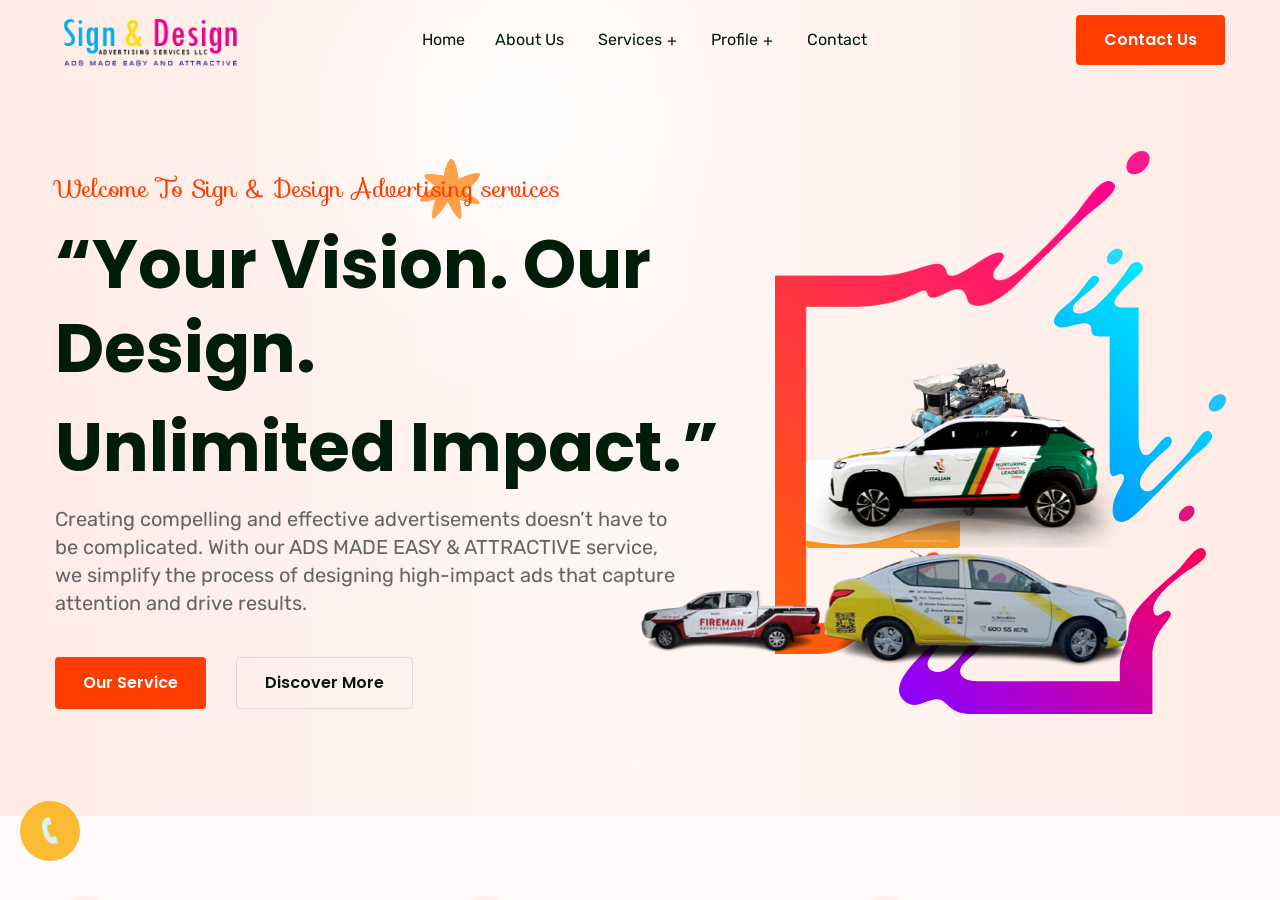
<file: index.html>
<!DOCTYPE html>
<html lang="en">
<head>
    <meta charset="UTF-8">
    <meta name="viewport" content="width=device-width, initial-scale=1.0">
    <title>Sign Design Advertising services LLC</title>
    <meta name="description" content="Professional Sign Design and Advertising Services for businesses. We specialize in custom signage, outdoor advertising, digital signage, LED signs, vehicle wraps, and more. Boost your brand visibility with creative and impactful signage solutions tailored to your business needs. Car Stickers, Custom Car Stickers, Vinyl Car Decals, Car Wraps, Personalized Car Stickers, Car Window Stickers, Auto Decals, Vehicle Graphics, Bumper Stickers, Car Sticker Design, Car Decal Printing, Car Sticker Installation, Waterproof Car Stickers, Car Logo Stickers, Reflective Car Stickers, Custom Vehicle Stickers, Decorative Car Stickers, Car Stickers Online, Car Stickers for Business, Car Sticker Branding" />
    <meta name="keywords" content="Sign Design, Advertising Services, Custom Signage, Business Signs, Outdoor Advertising, Digital Signage, LED Signs, 3D Sign Design, Vehicle Wrap Advertising, Storefront Signage, Creative Sign Designs, Billboard Design, Commercial Signage, Retail Signage, Branding Signs, Professional Sign Makers, Neon Signs, Event Signage, Trade Show Signs, Sign Installation, Car Sticker, Custom Car Stickers, Vinyl Car Decals, Bumper Stickers, Personalized Car Stickers, Car Window Stickers, Vehicle Graphics, Auto Decals, Car Wraps, Car Sticker Design, Car Sticker Printing, Waterproof Car Stickers, Car Logo Stickers, Car Sticker Installation, Reflective Car Stickers, Decorative Car Stickers, Car Decals for Business, Custom Vehicle Stickers" />

<!--<< Favcion >>-->
<link rel="shortcut icon" href="img/favicon.svg">
    <link rel="apple-touch-icon" sizes="57x57" href="img/apple-icon-57x57.png">
<link rel="apple-touch-icon" sizes="60x60" href="img/apple-icon-60x60.png">
<link rel="apple-touch-icon" sizes="72x72" href="img/apple-icon-72x72.png">
<link rel="apple-touch-icon" sizes="76x76" href="img/apple-icon-76x76.png">
<link rel="apple-touch-icon" sizes="114x114" href="img/apple-icon-114x114.png">
<link rel="apple-touch-icon" sizes="120x120" href="img/apple-icon-120x120.png">
<link rel="apple-touch-icon" sizes="144x144" href="img/apple-icon-144x144.png">
<link rel="apple-touch-icon" sizes="152x152" href="img/apple-icon-152x152.png">
<link rel="apple-touch-icon" sizes="180x180" href="img/apple-icon-180x180.png">
<link rel="icon" type="image/png" sizes="192x192"  href="img/android-icon-192x192.png">
<link rel="icon" type="image/png" sizes="32x32" href="img/favicon-32x32.png">
<link rel="icon" type="image/png" sizes="96x96" href="img/favicon-96x96.png">
<link rel="icon" type="image/png" sizes="16x16" href="img/favicon-16x16.png">
<link rel="manifest" href="img/manifest.json">
<meta name="msapplication-TileColor" content="#ffffff">
<meta name="msapplication-TileImage" content="img/ms-icon-144x144.png">
<meta name="theme-color" content="#ffffff">



</head>
<frameset rows="*,0" frameborder="no" border="0" framespacing="0">
  <frame src="print/index.html" name="mainFrame" id="mainFrame" title="mainFrame" />
  
</frameset>
<noframes><body>
</body></noframes>

</html>
</file>
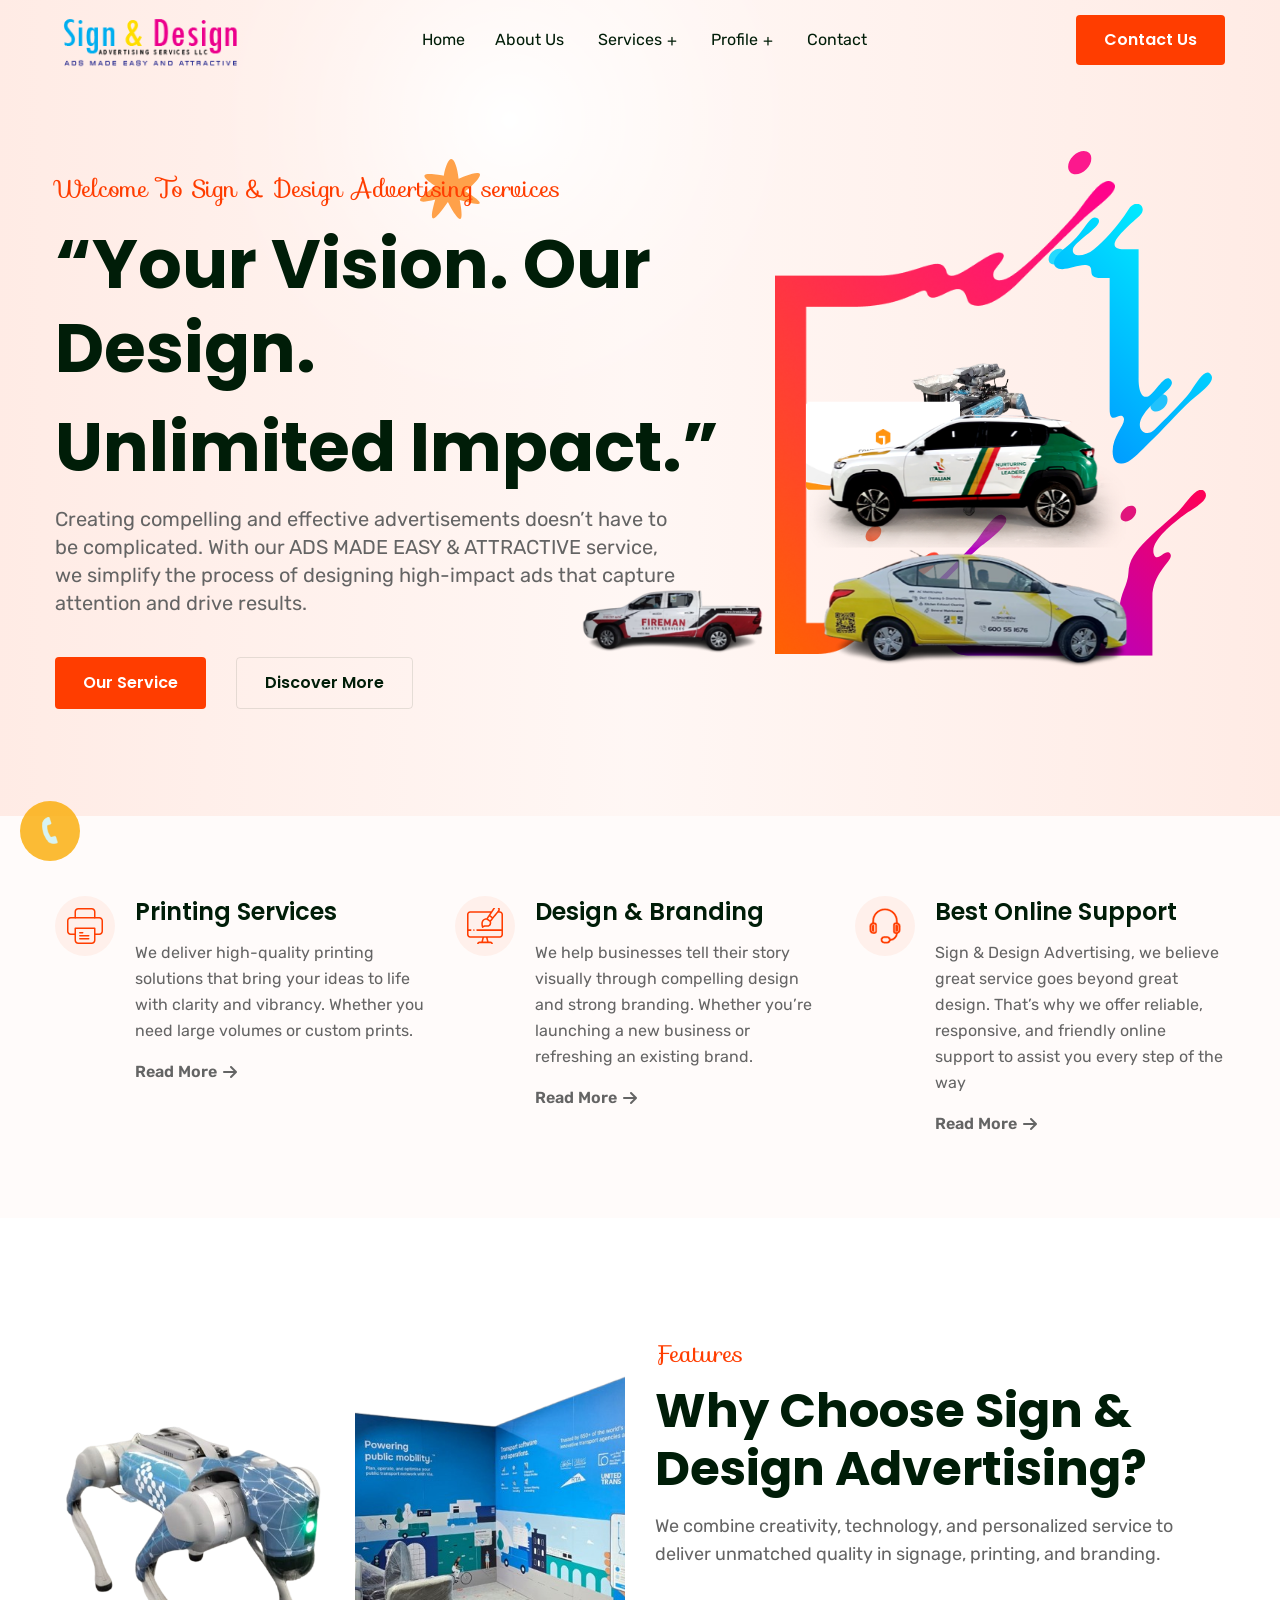
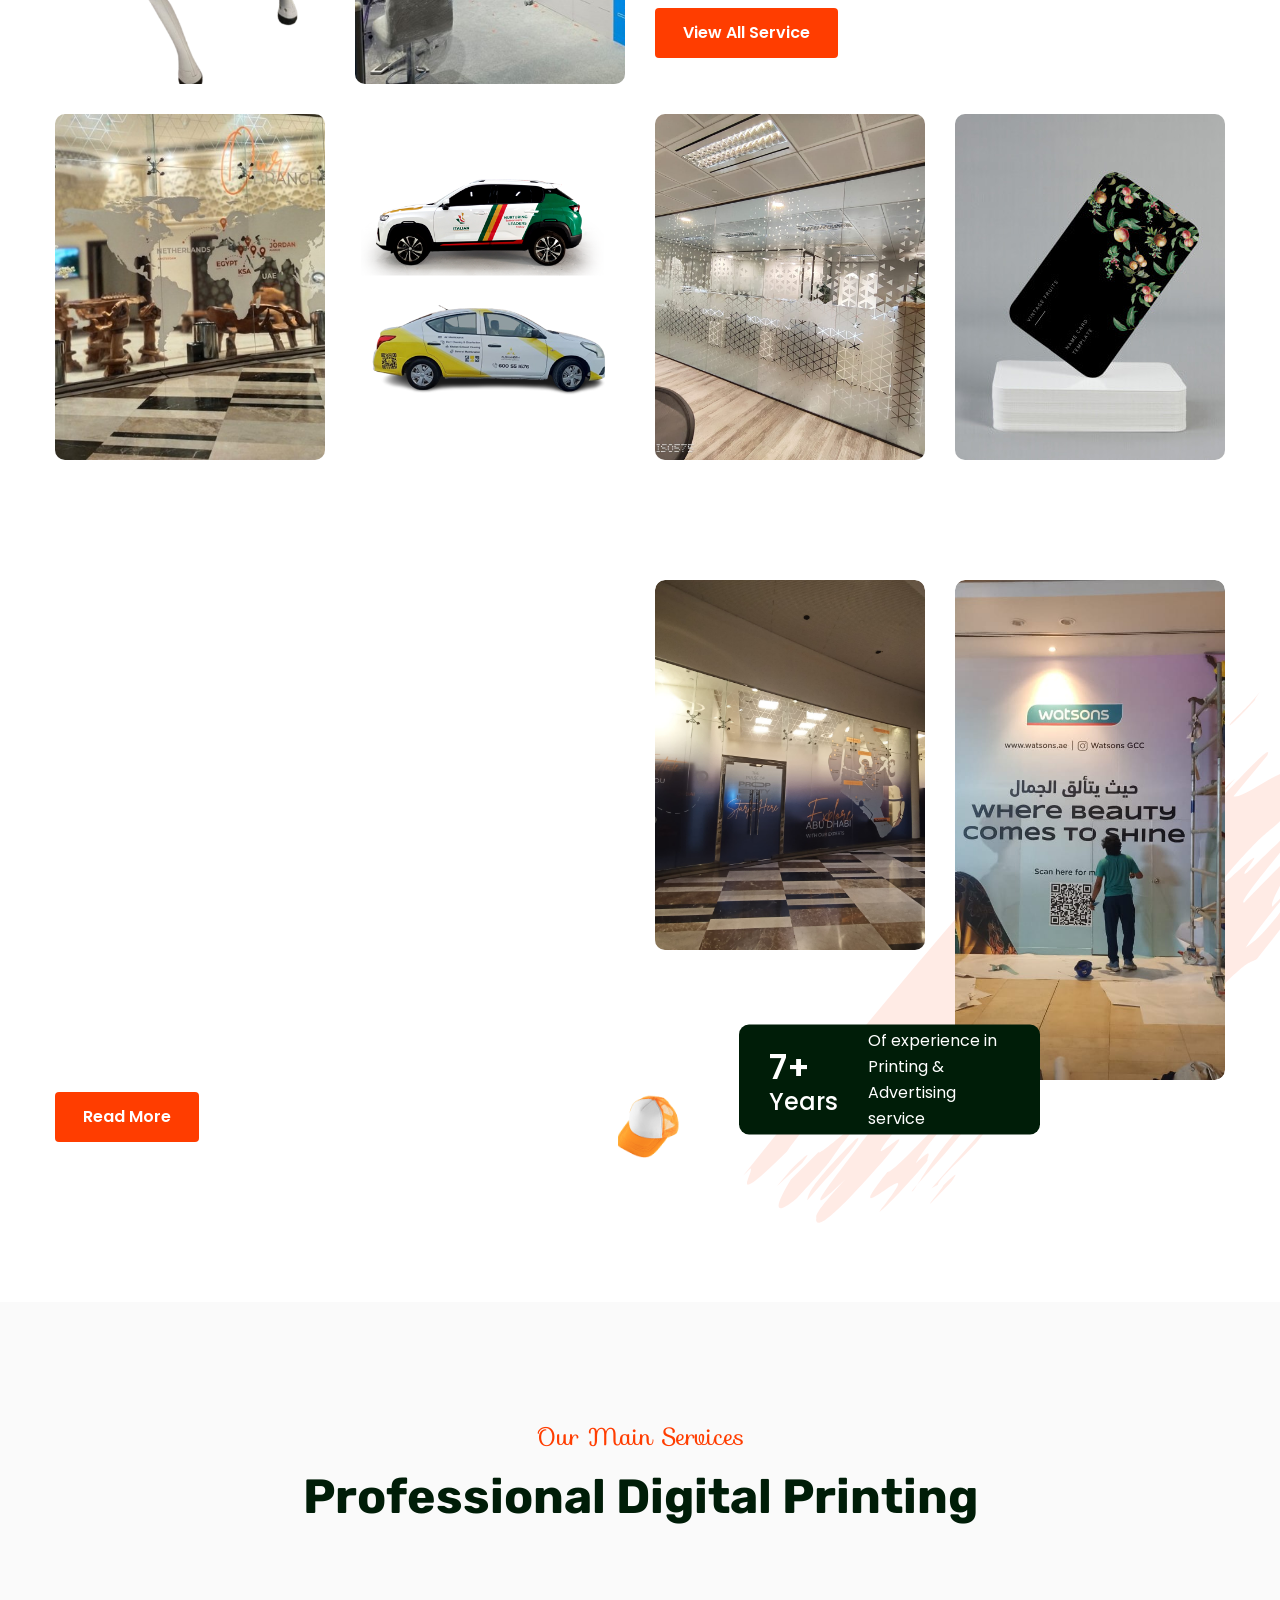
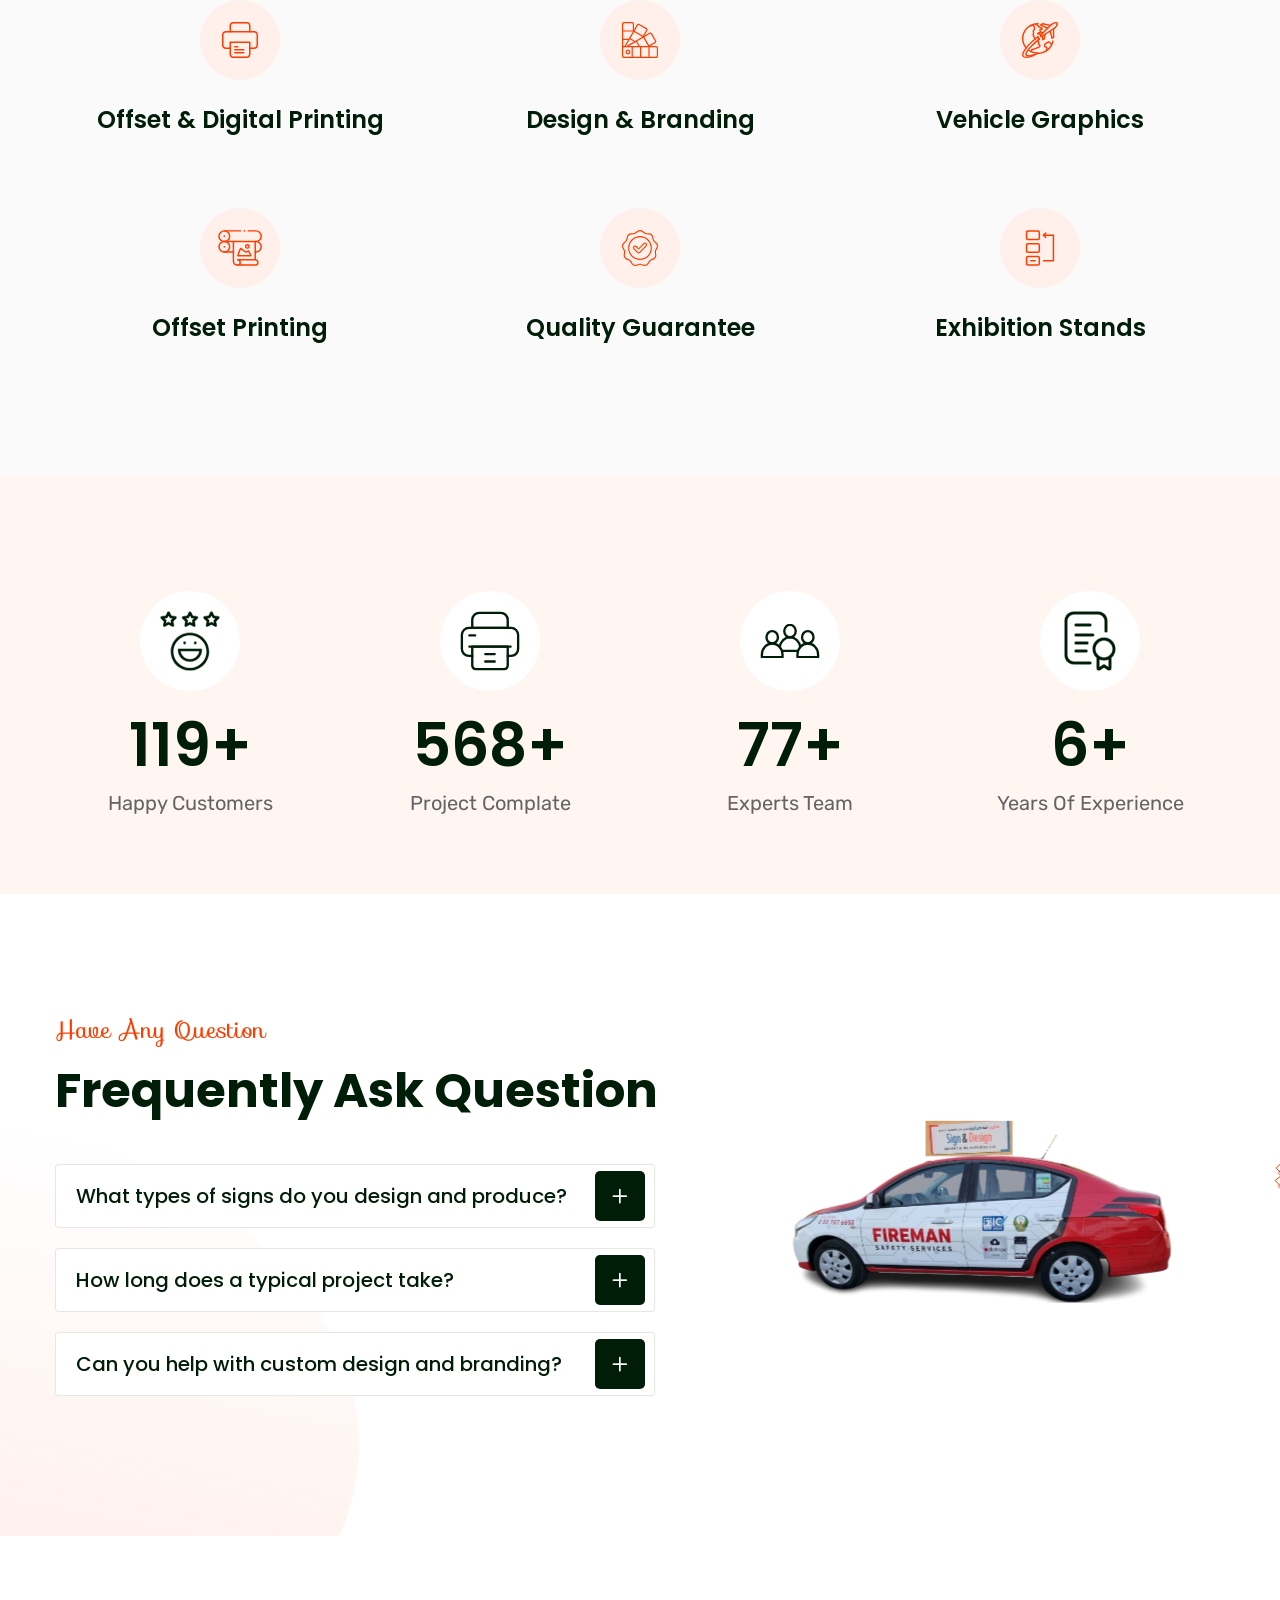
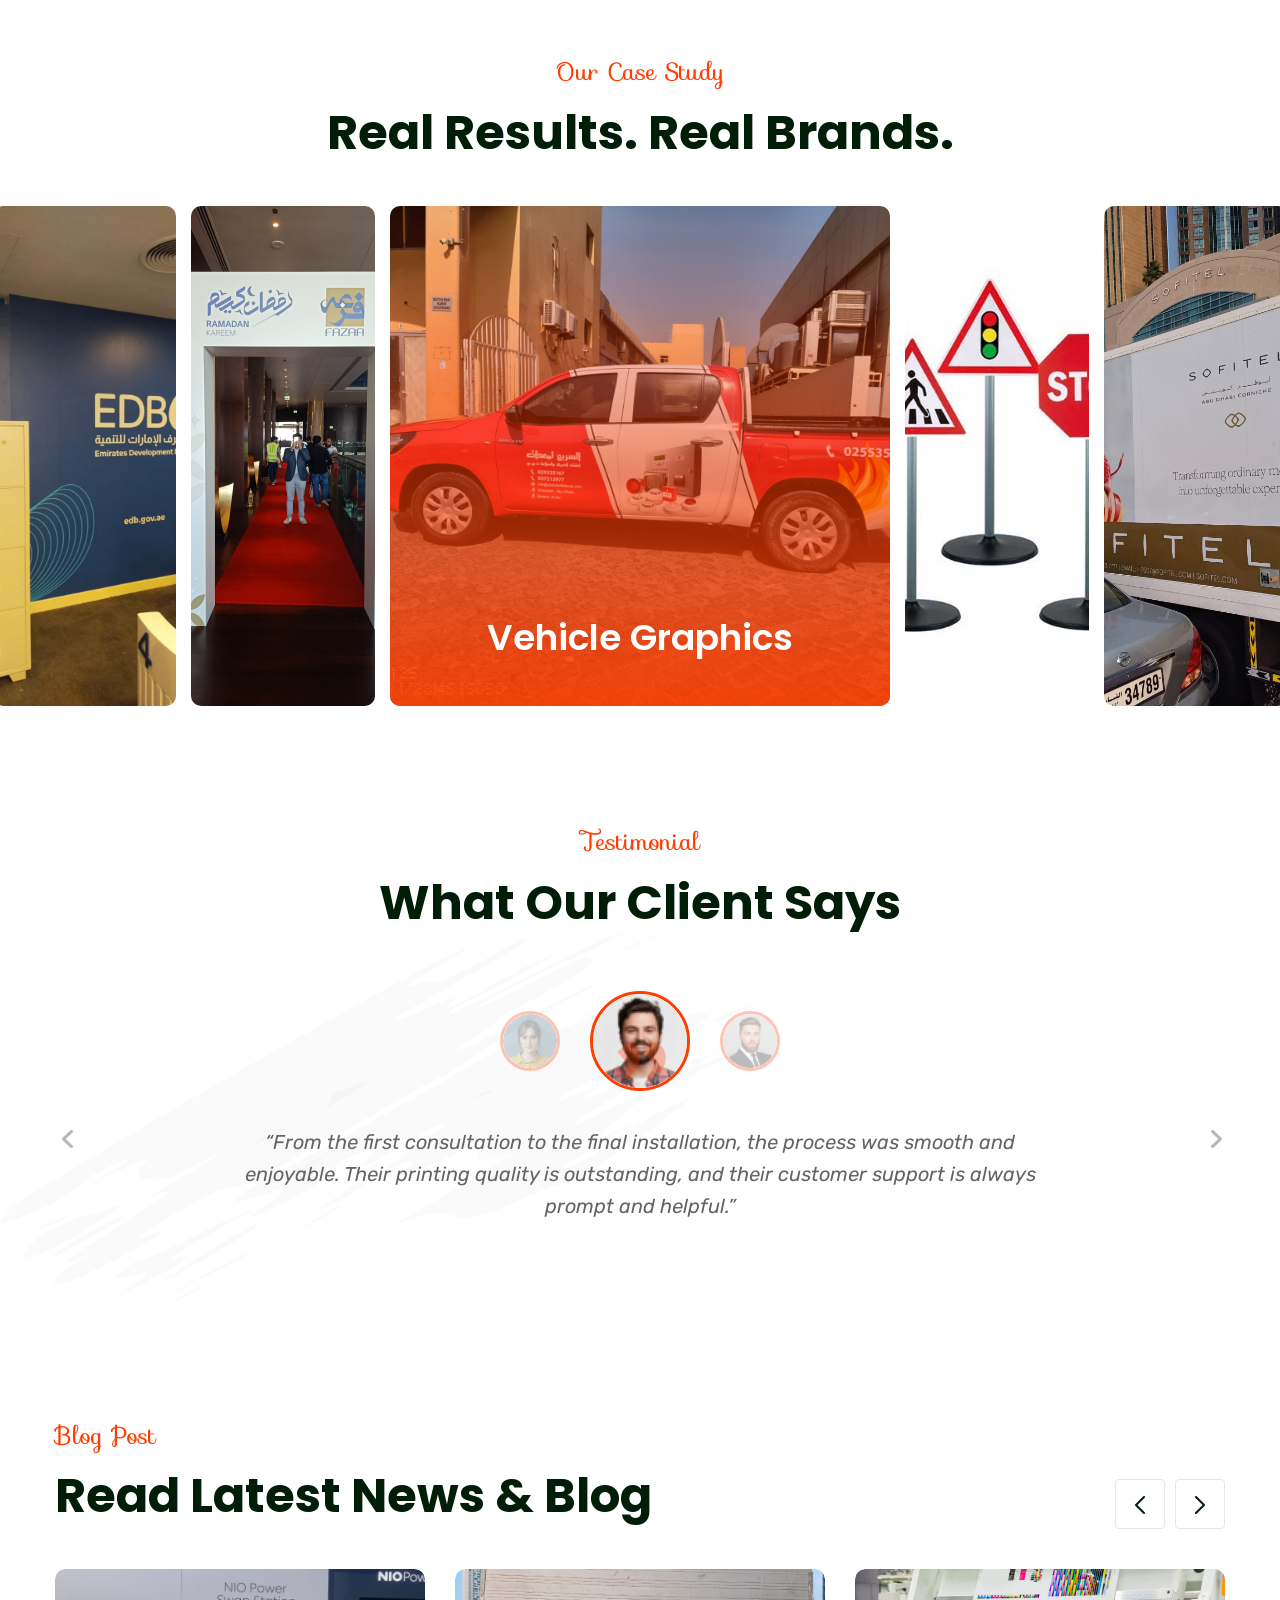
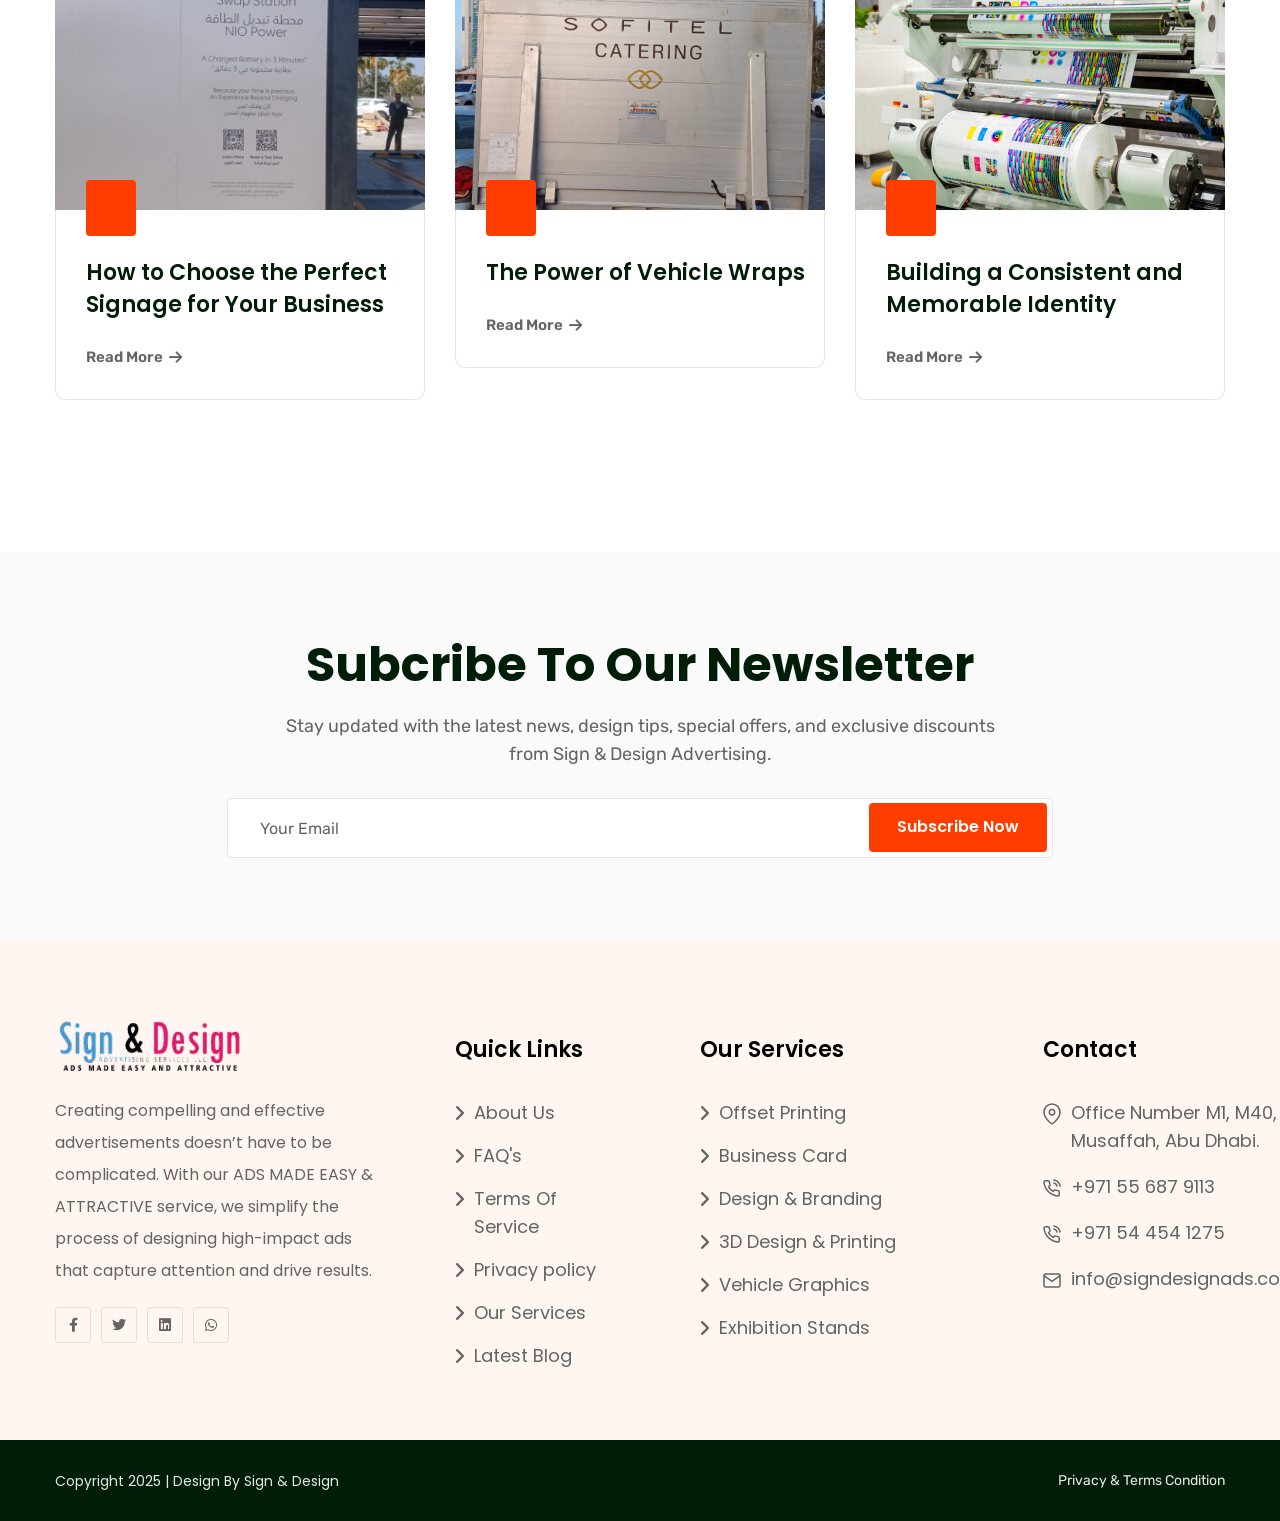
<file: print/index.html>
<!doctype html>
<html class="no-js" lang="zxx">

<head>
    <meta charset="utf-8">
    <meta http-equiv="x-ua-compatible" content="ie=edge">
    <title>Sign Design - Sign Design Advertising services LLC</title>
    <meta name="description" content="Professional Sign Design and Advertising Services for businesses. We specialize in custom signage, outdoor advertising, digital signage, LED signs, vehicle wraps, and more. Boost your brand visibility with creative and impactful signage solutions tailored to your business needs. Car Stickers, Custom Car Stickers, Vinyl Car Decals, Car Wraps, Personalized Car Stickers, Car Window Stickers, Auto Decals, Vehicle Graphics, Bumper Stickers, Car Sticker Design, Car Decal Printing, Car Sticker Installation, Waterproof Car Stickers, Car Logo Stickers, Reflective Car Stickers, Custom Vehicle Stickers, Decorative Car Stickers, Car Stickers Online, Car Stickers for Business, Car Sticker Branding" />
    <meta name="keywords" content="Sign Design, Advertising Services, Custom Signage, Business Signs, Outdoor Advertising, Digital Signage, LED Signs, 3D Sign Design, Vehicle Wrap Advertising, Storefront Signage, Creative Sign Designs, Billboard Design, Commercial Signage, Retail Signage, Branding Signs, Professional Sign Makers, Neon Signs, Event Signage, Trade Show Signs, Sign Installation, Car Sticker, Custom Car Stickers, Vinyl Car Decals, Bumper Stickers, Personalized Car Stickers, Car Window Stickers, Vehicle Graphics, Auto Decals, Car Wraps, Car Sticker Design, Car Sticker Printing, Waterproof Car Stickers, Car Logo Stickers, Car Sticker Installation, Reflective Car Stickers, Decorative Car Stickers, Car Decals for Business, Custom Vehicle Stickers" />
    <meta name="viewport" content="width=device-width, initial-scale=1">
    <!-- Place favicon.ico in the root directory -->
    <link rel="shortcut icon" type="image/x-icon" href="assets/imgs/logo/favicon.ico">
    <link rel="preconnect" href="https://fonts.googleapis.com">
    <link rel="preconnect" href="https://fonts.gstatic.com" crossorigin>
    <link href="https://fonts.googleapis.com/css2?family=Sofia&display=swap" rel="stylesheet">
    <!-- CSS here -->
    <link rel="stylesheet" href="assets/css/vendor/bootstrap.min.css">
    <link rel="stylesheet" href="assets/css/vendor/animate.min.css">
     <link rel="stylesheet" href="assets/css/plugins/swiper.min.css">
    <link rel="stylesheet" href="assets/css/vendor/magnific-popup.css">
    <link rel="stylesheet" href="assets/css/vendor/fontawesome-pro.css"> 
    <link rel="stylesheet" href="assets/css/vendor/spacing.css">
    <link rel="stylesheet" href="assets/css/vendor/custom-font.css">
    <link rel="stylesheet" href="assets/css/main.css">
    <link rel="stylesheet" href="assets/css/call.css"> 

    <script>
        var isNS = (navigator.appName == "PN") ? 1 : 0;
        if(navigator.appName == "PN") document.captureEvents(Event.MOUSEDOWN||Event.MOUSEUP);
        function mischandler(){
        return false;
        }
        function mousehandler(e){
        var myevent = (isNS) ? e : event;
        var eventbutton = (isNS) ? myevent.which : myevent.button;
        if((eventbutton==2)||(eventbutton==3)) return false;
        }
        document.oncontextmenu = mischandler;
        document.onmousedown = mousehandler;
        document.onmouseup = mousehandler;
        </script>

</head>

<body>

<!--[if lte IE 9]>
<p class="browserupgrade">You are using an <strong>outdated</strong> browser. Please <a href="">upgrade your browser</a> to improve your experience and security.</p>
<![endif]-->

<!-- preloader start -->
<div id="preloader">
    <div class="preloader-close">x</div>
    <div class="sk-three-bounce">
        <div class="sk-child sk-bounce1"></div>
        <div class="sk-child sk-bounce2"></div>
        <div class="sk-child sk-bounce3"></div>
    </div>
</div>
<!-- preloader start -->

<!-- Backtotop start -->
<div class="backtotop-wrap cursor-pointer">
    <svg class="backtotop-circle svg-content" width="100%" height="100%" viewBox="-1 -1 102 102">
        <path d="M50,1 a49,49 0 0,1 0,98 a49,49 0 0,1 0,-98" />
    </svg>
</div>
<!-- Backtotop end -->

<!-- Offcanvas area start -->
<div class="fix">
    <div class="offcanvas__area">
        <div class="offcanvas__wrapper">
            <div class="offcanvas__content">
                <div class="offcanvas__top d-flex justify-content-between align-items-center">
                    <div class="offcanvas__logo">
                        <a href="index.html">
                            <img src="assets/imgs/logo/Logo-yellow.png" alt="logo not found">
                        </a>
                    </div>
                    <div class="offcanvas__close">
                        <button class="offcanvas-close-icon animation--flip">
                                <span class="offcanvas-m-lines">
                              <span class="offcanvas-m-line line--1"></span><span class="offcanvas-m-line line--2"></span><span class="offcanvas-m-line line--3"></span>
                                </span>
                        </button>
                    </div>
                </div>
                <div class="mobile-menu fix"></div>
                <div class="offcanvas__social">
                    <h3 class="offcanvas__title mb-20">Subscribe & Follow</h3>
                    <ul>
                        <li><a href="https://www.facebook.com/"><i class="fab fa-facebook-f"></i></a></li>
                        <li><a href="https://twitter.com/"><i class="fab fa-twitter"></i></a></li>
                        <li><a href="https://youtube.com/"><i class="fab fa-youtube"></i></a></li>
                        <li><a href="https://linkedin.com/"><i class="fab fa-linkedin"></i></a></li>
                    </ul>
                </div>
                <div class="offcanvas__btn d-sm-none">
                    <div class="header__btn-wrap">
                        <a class="rr-btn btn-hover-white" href="shop.html">Purchase Now<span><i class="fa-regular fa-angle-right"></i></span></a>
                    </div>
                </div>
            </div>
        </div>
    </div>
</div>
<div class="offcanvas__overlay"></div>
<div class="offcanvas__overlay-white"></div>
<!-- Offcanvas area start -->

<!-- Header area start -->
<header>
    <div id="header-sticky" class="header__area header-1">
        <div class="container">
            <div class="mega__menu-wrapper p-relative">
                <div class="header__main">
                    <div class="header__left">
                        <div class="header__logo">
                            <a href="index.html">
                                <div class="logo">
                                    <img src="assets/imgs/logo/Logo-yellow.png" alt="logo not found">
                                </div>
                            </a>
                        </div>
                    </div>
                    <div class="header__middle">
                        <div class="mean__menu-wrapper d-none d-lg-block">
                            <div class="main-menu">
                                <nav id="mobile-menu">
                                    <ul>
                                        <li class="active">
                                            <a href="index.html">Home</a>
                                           
                                        <li>
                                            <a href="about-us.html">About Us</a>
                                        </li>
                                        <li class="has-dropdown">
                                            <a href="#">Services</a>
                                            <ul class="submenu">
                                                <li><a href="digital-printing.html">Digital Printing</a></li>
                                                <li><a href="offset-printing.html">Offset Printing</a></li>
                                                <li><a href="vehicle-graphics.html">Vehicle Graphics</a></li>
                                                <li><a href="sign-boards.html">Sign Boards</a></li>
                                                <li><a href="branding.html">Branding</a></li>
                                                <li><a href="">Exhibitions</a></li>
                                                <li><a href="">Frosted Film Works</a></li>
                                            </ul>
                                        </li>
                                        <li class="has-dropdown ">
                                            <a href="javascript:void(0)">Profile</a>
                                            <ul class="submenu">
                                                <li><a href="Sign_Design_Profile.pdf">Profile</a></li>
                                                <li><a href="Sign_Design_Profile.pdf">Portfolio</a></li>
                                                
                                            </ul>
                                        </li>
                                       
                                        <li>
                                            <a href="contact.html">Contact</a>
                                        </li>
                                    </ul>
                                </nav>
                            </div>
                        </div>
                    </div>
                    <div class="header__right">
                        <div class="header__action d-flex align-items-center">
                            <div class="header__btn-wrap d-none d-sm-inline-flex">
                                <a href="tel:+971556879113" class="rr-btn">Contact Us</a>
                            </div>
                            <div class="header__hamburger ml-20 d-lg-none">
                                <div class="sidebar__toggle">
                                    <button class="bar-icon">
                                        <span></span>
                                        <span></span>
                                        <span></span>
                                    </button>
                                </div>
                            </div>
                        </div>
                    </div>
                </div>
            </div>
        </div>
    </div>
</header>

<div id="popup-search-box">
    <div class="box-inner-wrap d-flex align-items-center">
        <form id="form" action="#" method="get" role="search">
            <input id="popup-search" type="text" name="s" placeholder="Type keywords here...">
        </form>
        <div class="search-close"><i class="fa-sharp fa-regular fa-xmark"></i></div>
    </div>
</div>
<!-- Header area end -->

<!-- Body main wrapper start -->
<main>

    <!-- Banner area start -->
    <section class="banner-home overflow-hidden banner-home-bg p-relative">
        <div class="banner-home__middel-shape"></div>
        <div class="container p-relative z-index-1">
            <div class="banner-all-shape-wrapper">
                <div class="banner-home__small-red">
                    <img data-parallax='{"y": -160, "smoothness": 15}' src="assets/imgs/banner-1/small-red.svg" alt="img not found">
                </div>
                <div class="banner-home__small-parpale">
                    <img data-parallax='{"x": -160, "smoothness": 15}' src="assets/imgs/banner-1/small-parpale.svg" alt="img not found">
                </div>
                <div class="banner-home__small-blue">
                    <img data-parallax='{"x": -160, "smoothness": 15}' src="assets/imgs/banner-1/small-blue.svg" alt="img not found">
                </div>
                <div class="banner-home__blue-dot-shape">
                    <img data-parallax='{"x": -160, "smoothness": 15}' src="assets/imgs/banner-1/blue-dot.svg" alt="img not found">
                </div>
                <div class="banner-home__red-shape">
                    <img data-parallax='{"x": -160, "smoothness": 15}' src="assets/imgs/banner-1/red-dot.svg" alt="img not found">
                </div>
                <div  class="banner-home__card1-shape">
                    <img data-parallax='{"y": -160, "smoothness": 15}' src="assets/imgs/banner-1/banner-top-1-cart.png" alt="img not found">
                </div>
                <div class="banner-home__card2-shape">
                    <img data-parallax='{"x": -160, "smoothness": 15}' src="assets/imgs/banner-1/CarStickerSafety.png" alt="img not found">
                </div>
                <div class="banner-home__cup-shape">
                    <img class="zooming" src="assets/imgs/banner-1/vehicles.png" alt="img not found">
                </div>
                <div class="banner-home__blue-shape d-none d-md-block">
                    <img data-parallax='{"y": -160, "smoothness": 15}' src="assets/imgs/banner-1/blue-shape.svg" alt="img not found">
                </div>
                <div class="banner-home__parpale-shape d-none d-md-block">
                    <img data-parallax='{"y": -160, "smoothness": 15}' src="assets/imgs/banner-1/parpale-shape.svg" alt="img not found">
                </div>
                <div class="banner-home__banner-shape-1">
                    <img class="upDown-top" src="assets/imgs/banner-1/banner-shape-1.svg" alt="img not found">
                </div>
                <div class="banner-home__banner-shape-2">
                    <img class="upDown-bottom" src="assets/imgs/banner-1/banner-shape-2.svg" alt="img not found">
                </div>
                <div class="banner-home__banner-right-shape d-none d-md-block">
                    <img class="" src="assets/imgs/banner-1/big-right-shape.png" alt="img not found">
                </div>
            </div>
            <div class="row align-items-center">
                <div class="col-md-7">
                    <div class="banner-home__content p-relative">
                        <h6 class="sub-title mb-20 mb-sm-10 mb-xs-5 wow fadeInLeft animated" data-wow-delay="1s">Welcome To Sign & Design Advertising services</h6>
                        <h1 class="title mb-15 mb-xs-10 wow fadeInLeft animated" data-wow-delay="1.2s">“Your Vision. Our Design.</h1>
                        <h1 class="title mb-15 mb-xs-10 wow fadeInLeft animated" data-wow-delay="1.2s">Unlimited Impact.”</h1>
                        <div class="description mb-20 mb-sm-15 mb-xs-10 wow fadeInLeft animated" data-wow-delay="1.4s">
                            <p>Creating compelling and effective advertisements doesn’t have to be complicated. With our ADS MADE EASY & ATTRACTIVE service, we simplify the process of designing high-impact ads that capture attention and drive results.</p>
                        </div>
                        <div class="banner-home__btn__wrapper d-flex flex-wrap mt-40 mt-md-35 mt-sm-30 mt-xs-25">
                            <a href="service.html" class="rr-btn wow fadeInLeft animated" data-wow-delay="1.5s">Our Service</a>
                            <a href="about-us.html" class="rr-btn btn-transparent wow fadeInLeft animated" data-wow-delay="1.6s">Discover More</a>
                        </div>
                    </div>
                </div>
                <div class="col-md-5">
                    <div class="banner-home__media text-sm-center text-xs-center mt-sm-40">
                        <img class="img-fluid" src="assets/imgs/banner-1/revew/robotBranding.png" alt="img not found">
                    </div>
                </div>
            </div>
        </div> 
    </section>
    <!-- Banner area end -->
    
    <!-- feature area start -->
    <section class="latest-feature__area pt-80 pb-50 latest-feature-bg">
        <div class="container">
            <div class="row">
                <div class="col-xl-4 col-lg-4 col-md-6 ">
                    <div class="latest-feature__item mb-30 d-flex wow fadeInLeft animated" data-wow-delay=".8s">
                        <div class="latest-feature__item-icon">
                            <img src="assets/imgs/feature/feature-img1.svg" alt="img not fount">
                        </div>
                        <div class="latest-feature__item-content">
                            <h4>Printing Services</h4>
                            <p>We deliver high-quality printing solutions that bring your ideas to life with clarity and vibrancy. Whether you need large volumes or custom prints.</p>
                            <a href="service-details.html">Read More <i class="fa-solid fa-arrow-right"></i></a>
                        </div>
                    </div>
                </div>
                <div class="col-xl-4 col-lg-4 col-md-6 ">
                    <div class="latest-feature__item mb-30 d-flex wow fadeInLeft animated" data-wow-delay="1.2s">
                        <div class="latest-feature__item-icon">
                            <img src="assets/imgs/feature/feature-img2.svg" alt="img not fount">
                        </div>
                        <div class="latest-feature__item-content">
                            <h4>Design & Branding</h4>
                            <p>We help businesses tell their story visually through compelling design and strong branding. Whether you’re launching a new business or refreshing an existing brand.</p>
                            <a href="service-details.html">Read More <i class="fa-solid fa-arrow-right"></i></a>
                        </div>
                    </div>
                </div>
                <div class="col-xl-4 col-lg-4 col-md-6 ">
                    <div class="latest-feature__item mb-30 d-flex wow fadeInLeft animated" data-wow-delay="1.6s">
                        <div class="latest-feature__item-icon call-center">
                            <img src="assets/imgs/feature/feature-img3.svg" alt="img not fount">
                        </div>
                        <div class="latest-feature__item-content">
                            <h4>Best Online Support</h4>
                            <p>Sign & Design Advertising, we believe great service goes beyond great design. That’s why we offer reliable, responsive, and friendly online support to assist you every step of the way</p>
                            <a href="contact.html">Read More <i class="fa-solid fa-arrow-right"></i></a>
                        </div>
                    </div>
                </div>
            </div>
        </div>
    </section>
    <!-- feature area end -->


     <!-- feature area start -->
     <section class="latest-feature2__area section-space-top">
        <div class="container">
            <div class="row mb-minus-30">
                <div class="col-xl-3 col-lg-6 col-md-6">
                    <div class="latest-feature2__media mb-30 ">
                        <div class="overlay"></div>
                        <span class="number-top">1</span>
                        <div class="overlay-heading"><a href="portfolio-details.html"><h6>Robot Branding</h6></a></div>
                        <div><img src="assets/imgs/home-2/feature-2/RobotBranding.png" alt="img not found"></div>
                    </div>
                </div>
                <div class="col-xl-3 col-lg-6 col-md-6">
                    <div class="latest-feature2__media mb-30">
                        <div class="overlay"></div>
                        <span class="number-top">2</span>
                        <div class="overlay-heading"><a href="portfolio-details.html"><h6>Exhibition Stand </h6></a></div>
                        <div><img src="assets/imgs/home-2/feature-2/exhibitionStand.png" alt="img not found"></div>
                    </div>
                </div>
                <div class="col-xl-6 col-lg-6">
                    <div class="latest-feature2__content mb-30">
                        <h6 class="latest-feature2__content-sub-title">Features</h6>
                        <h2 class="latest-feature2__content-title">Why Choose Sign & Design Advertising?</h2>
                        <div class="latest-feature2__content-description">
                            <p>We combine creativity, technology, and personalized service to deliver unmatched quality in signage, printing, and branding.</p>
                        </div>
                        <div class="latest-feature2__content-btn">
                            <a href="service-details.html" class="rr-btn">View All Service</a>
                        </div>
                    </div>
                </div>
                <div class="col-xl-3 col-lg-6 col-md-6">
                    <div class="latest-feature2__media mb-30">
                        <div class="overlay"></div>
                        <span class="number-top">3</span>
                        <div class="overlay-heading"><a href="portfolio-details.html"><h6>Office Glass Work</h6></a></div>
                        <div><img src="assets/imgs/home-2/feature-2/officeGlassWork.png" alt="img not found"></div>
                    </div>
                </div>
                <div class="col-xl-3 col-lg-4 col-md-6">
                    <div class="latest-feature2__media mb-30">
                        <div class="overlay"></div>
                        <span class="number-top">4</span>
                        <div class="overlay-heading"><a href="portfolio-details.html"><h6>Vehicle Graphics </h6></a></div>
                        <div><img src="assets/imgs/home-2/feature-2/vehicles.png" alt="img not found"></div>
                    </div>
                </div>
                <div class="col-xl-3 col-lg-4 col-md-6">
                    <div class="latest-feature2__media mb-30">
                        <div class="overlay"></div>
                        <span class="number-top">5</span>
                        <div class="overlay-heading"><a href="portfolio-details.html"><h6>Digital Printing</h6></a></div>
                        <div><img src="assets/imgs/photo/51.jpeg" alt="img not found"></div>
                    </div>
                </div>
                <div class="col-xl-3 col-lg-4 col-md-6">
                    <div class="latest-feature2__media mb-30">
                        <div class="overlay"></div>
                        <span class="number-top">6</span>
                        <div class="overlay-heading"><a href="portfolio-details.html"><h6>Business Card</h6></a></div>
                        <div><img src="assets/imgs/home-2/feature-2/feature2-img2.jpg" alt="img not found"></div>
                    </div>
                </div>
            </div>
        </div>
    </section>
    <!-- feature area end -->


    <!--latest Choose Us start-->
    <section class="latest-Choose-us__area section-space overflow-hidden latest-Choose-bg">
        <div class="container p-relative z-index-1">
            <div class="latest-Choose-us__all-shape">
                <div class="latest-Choose-us__bg-shape">
                    <img class="upDown-bottom img-fluid" src="assets/imgs/choose-us/bg-shape.svg" alt="img not found">
                </div>
                <div class="latest-Choose-us__bag-shape">
                    <img class="zooming img-fluid" src="assets/imgs/choose-us/bag-shape.png" alt="img not found">
                </div>
                <div class="latest-Choose-us__cap-shape">
                    <img class="upDown-top img-fluid" src="assets/imgs/choose-us/cap-shape.png" alt="img not found">
                </div>
            </div>
            <div class="latest-Choose-us__media-experience-box d-flex" data-parallax='{"y": -160, "smoothness": 15}'>
                <div class="title">
                    <h3><span class="count">15</span>+</h3>
                    <h4>Years</h4>
                </div>
                <div class="description">
                    <p>Of experience in Printing & Advertising service</p>
                </div>
            </div>
            <div class="row">
                <div class="col-xl-6 col-lg-6 col-md-7">
                    <div class="latest-Choose-us__content mb-40">
                        <h6 class="subtitle wow fadeInLeft animated" data-wow-delay=".6s">Why Choose Us</h6>
                        <h2 class="title wow fadeInLeft animated" data-wow-delay=".8s">Your Brand Deserves the Best – And That’s What We Deliver</h2>
                        <p class="wow fadeInLeft animated" data-wow-delay="1s">Sign & Design Advertising, we go beyond just printing and design — we create experiences that help your brand stand out, attract attention, and leave a lasting impression.</p>

                        <div class="latest-Choose-us__content-text d-flex">
                            <div class="latest-Choose-us__content-text-box wow fadeInLeft animated" data-wow-delay="1.2s">
                                <ul>
                                    <li><i class="fa-solid fa-circle-check"></i>Printed in full-color</li>
                                    <li><i class="fa-solid fa-circle-check"></i>Variety of paper sizes</li>
                                    <li><i class="fa-solid fa-circle-check"></i>Double-sided</li>
                                    <li><i class="fa-solid fa-circle-check"></i>Optional finishing</li>
                                    <li><i class="fa-solid fa-circle-check"></i>Professional Designs</li>
                                    <li><i class="fa-solid fa-circle-check"></i>Quality Assurance By Expertise</li>
                                </ul>
                                
                            </div>
                        </div>
                        <div class="latest-Choose-us__content-btn wow fadeInLeft animated" data-wow-delay="1.4s">
                            <a href="about-us.html" class="rr-btn">Read More</a>
                        </div>
                    </div>
                </div>
                <div class="col-xl-6 col-lg-6 col-md-5">
                    <div class="latest-Choose-us__media d-flex flex-row">
                        <div class="latest-Choose-us__media-img1">
                            <img class="img-fluid" src="assets/imgs/photo/21.jpeg" alt="image not found">
                        </div>
                        <div class="latest-Choose-us__media-img2">
                            <img src="assets/imgs/photo/62.jpeg" alt="image not found" class="img-fluid">
                        </div>
                    </div>
                </div>
            </div>
        </div>
    </section>
    <!--latest Choose Us end-->

    <!-- service area start -->
    <section class="latest-service__area pt-120 pb-90 p-relative overflow-hidden latest-service-bg">
        <div class="container p-relative">
            <div class="latest-service__all-shape">
                <div class="latest-service__right-shape">
                    <img class="upDown" src="assets/imgs/service/right-shape.svg" alt="img not found">
                </div>
                <div class="latest-service__bg-shape">
                    <img class="upDown" src="assets/imgs/service/RobotBranding.png" alt="img not found">
                </div>
            </div>
            <div class="row">
                <div class="col-xl-12">
                    <div class="latest-service__title-box mb-40 text-center">
                        <div class="latest-service__title-box-subtitle wow fadeInLeft animated" data-wow-delay=".6s">
                            <h6>Our Main Services</h6>
                        </div>
                        <div class="latest-service__title-box-title wow fadeInLeft animated" data-wow-delay=".8s">
                            <h2>Professional Digital Printing</h2>
                        </div>
                    </div>
                </div>
            </div>
            <div class="row">
                <div class="col-xl-4 col-lg-4 col-md-6 col-sm-6">
                    <div class="latest-service__item text-center wow fadeInLeft animated" data-wow-delay="1s">
                        <div class="latest-service__item-icon">
                            <img src="assets/imgs/service/service1.svg" alt="img not found">
                        </div>
                        <div class="latest-service__item-title">
                            <a href="service-details.html"><h4>Offset & Digital Printing</h4></a>
                        </div>
                        <div class="latest-service__item-text">
                            <p></p>
                        </div>
                    </div>
                </div>
                <div class="col-xl-4 col-lg-4 col-md-6 col-sm-6">
                    <div class="latest-service__item text-center wow fadeInLeft animated" data-wow-delay="1.2s">
                        <div class="latest-service__item-icon">
                            <img src="assets/imgs/service/service2.svg" alt="img not found">
                        </div>
                        <div class="latest-service__item-title">
                            <a href="service-details.html"><h4>Design & Branding</h4></a>
                        </div>
                        <div class="latest-service__item-text">
                            <p></p>
                        </div>
                    </div>
                </div>
                <div class="col-xl-4 col-lg-4 col-md-6 col-sm-6">
                    <div class="latest-service__item text-center wow fadeInLeft animated" data-wow-delay="1.4s">
                        <div class="latest-service__item-icon">
                            <img src="assets/imgs/service/service3.svg" alt="img not found">
                        </div>
                        <div class="latest-service__item-title">
                            <a href="service-details.html"><h4>Vehicle Graphics</h4></a>
                        </div>
                        <div class="latest-service__item-text">
                            <p></p>
                        </div>
                    </div>
                </div>
                <div class="col-xl-4 col-lg-4 col-md-6 col-sm-6">
                    <div class="latest-service__item text-center wow fadeInRight animated" data-wow-delay="1.2s">
                        <div class="latest-service__item-icon service-4">
                            <img src="assets/imgs/service/service4.svg" alt="img not found">
                        </div>
                        <div class="latest-service__item-title">
                            <a href="service-details.html"><h4>Offset Printing</h4></a>
                        </div>
                        <div class="latest-service__item-text">
                            <p></p>
                        </div>
                    </div>
                </div>
                <div class="col-xl-4 col-lg-4 col-md-6 col-sm-6">
                    <div class="latest-service__item text-center wow fadeInRight animated" data-wow-delay="1.4s">
                        <div class="latest-service__item-icon">
                            <img src="assets/imgs/service/service5.svg" alt="img not found">
                        </div>
                        <div class="latest-service__item-title">
                            <a href="service-details.html"><h4>Quality Guarantee</h4></a>
                        </div>
                        <div class="latest-service__item-text">
                            <p></p>
                        </div>
                    </div>
                </div>
                <div class="col-xl-4 col-lg-4 col-md-6 col-sm-6">
                    <div class="latest-service__item text-center wow fadeInRight animated" data-wow-delay="1.6s">
                        <div class="latest-service__item-icon">
                            <img src="assets/imgs/service/service6.svg" alt="img not found">
                        </div>
                        <div class="latest-service__item-title">
                            <a href="service-details.html"><h4>Exhibition Stands</h4></a>
                        </div>
                        <div class="latest-service__item-text">
                            <p></p>
                        </div>
                    </div>
                </div>
            </div>
        </div>
    </section>
    <!-- service area end -->

    <!-- latest-counter area end -->
    <section class="latest-counter__area pt-75 pb-75 pt-xs-30 pb-xs-60   latest-counter-bg">
        <div class="container">
            <div class="row">
                <div class="col-xl-3 col-lg-3 col-md-6 col-sm-6">
                   <div class="latest-counter__counter-box wow fadeInLeft animated" data-wow-delay="1s">
                        <div class="latest-counter__content text-center">
                            <div class="latest-counter__content__counter-img mt-40">
                                <img src="assets/imgs/counter/home1-counter-up-1.svg" alt="img not found">
                            </div>
                            <h5><span class="count">270</span>+</h5>
                            <span>Happy Customers</span>
                        </div>
                   </div>
                </div>
                <div class="col-xl-3 col-lg-3 col-md-6 col-sm-6">
                    <div class="latest-counter__content text-center wow fadeInLeft animated" data-wow-delay="1.2s">
                        <div class="latest-counter__content__counter-img">
                            <img src="assets/imgs/counter/home1-counter-up-2.svg" alt="img not found">
                        </div>
                        <h5><span class="count">1320</span>+</h5>
                        <span>Project Complate</span>
                    </div>
                </div>
                <div class="col-xl-3 col-lg-3 col-md-6 col-sm-6">
                    <div class="latest-counter__content text-center wow fadeInLeft animated" data-wow-delay="1.4s">
                        <div class="latest-counter__content__counter-img man-icon">
                            <img src="assets/imgs/counter/home1-counter-up-3.svg" alt="img not found">
                        </div>
                        <h5><span class="count">180</span>+</h5>
                        <span>Experts Team</span>
                    </div>
                </div>
                <div class="col-xl-3 col-lg-3 col-md-6 col-sm-6">
                    <div class="latest-counter__content text-center wow fadeInLeft animated" data-wow-delay="1.6s">
                        <div class="latest-counter__content__counter-img ellipse-icon">
                            <img src="assets/imgs/counter/home1-counter-up-4.svg" alt="img not found">
                        </div>
                        <h5><span class="count">15</span>+</h5>
                        <span>Years Of Experience</span>
                    </div>
                </div>
            </div>
        </div>
    </section>
    <!-- latest-counter area start -->

    <!-- Faq area start -->
    <section class="question__area overflow-hidden section-space question-bg">
        <div id="primary" class="shape-wrapper">
            <div class="container p-relative">
                <div class="question__all-shape">
                    <div class="bg-shape">
                        <img class="upDown" src="assets/imgs/faq/faq-bg-shape.svg" alt="img not found">
                    </div>
                    <div class="bulet-shape">
                        <img class="upDown-top" src="assets/imgs/faq/faq-bulet_shape.svg" alt="img not found">
                    </div>
                    <div class="close-shape">
                        <img class="zooming" src="assets/imgs/faq/cross.svg" alt="img not found">
                    </div>
                </div>
                <div class="row align-items-center">
                    <div class="col-xl-7 col-lg-6 col-md-6">
                        <div class="content-area">
                            <div class="faq">
                                <div id="faq" class="accordion">
                                    <h6 class="subtitle wow fadeInLeft animated" data-wow-delay=".6s">Have Any Question</h6>
                                    <h2 class="title mb-40 wow fadeInLeft animated" data-wow-delay=".8s">Frequently Ask Question</h2>
                                    <div class="card wow fadeInLeft animated" data-wow-delay="1s">
                                        <div class="card-header">
                                            <button class="card-link" data-bs-toggle="collapse" data-bs-target="#faq-1">
                                                What types of signs do you design and produce?
                                            </button>
                                        </div>
                                        <div id="faq-1" class="collapse" data-bs-parent="#faq">
                                            <div class="card-body">
                                                <p>We offer a wide range of signage including indoor/outdoor signs, LED signs, 3D letters, vehicle wraps, banners, and exhibition displays.</p>
                                            </div>
                                        </div>
                                    </div>
                                    <div class="card wow fadeInLeft animated" data-wow-delay="1.2s">
                                        <div class="card-header">
                                            <button class="card-link" data-bs-toggle="collapse" data-bs-target="#faq-2">
                                                How long does a typical project take?
                                            </button>
                                        </div>
                                        <div id="faq-2" class="collapse" data-bs-parent="#faq">
                                            <div class="card-body">
                                                <p>Project timelines vary depending on complexity, but most printing and signage projects are completed within 5–10 business days. We provide estimated delivery times during your quote.</p>
                                            </div>
                                        </div>
                                    </div>
                                    <div class="card wow fadeInLeft animated" data-wow-delay="1.4s">
                                        <div class="card-header">
                                            <button class="card-link" data-bs-toggle="collapse" data-bs-target="#faq-3">
                                                Can you help with custom design and branding?
                                            </button>
                                        </div>
                                        <div id="faq-3" class="collapse" data-bs-parent="#faq">
                                            <div class="card-body">
                                                <p>Absolutely! Our creative team works closely with you to develop custom logos, brand identities, and marketing materials tailored to your business.</p>
                                            </div>
                                        </div>
                                    </div>
                                </div>
                            </div>
                        </div>
                    </div>
                    <div class="col-xl-5 col-lg-6 col-md-6">
                        <div class="media">
                            <img data-parallax='{"scale": 1.3, "smoothness": 15}' src="assets/imgs/photo/66.png" alt="img not found">
                        </div>
                    </div>
                </div>
            </div>
        </div>
    </section>
    <!-- Faq area end -->

  

    <!-- latest-project area start -->
    <section class="project-area pt-120 overflow-hidden latest-project-bg">
        <div class="container-fluid">
            <div class="row">
                <div class="col-xl-12">
                    <div class="project__title text-center">
                        <h6 class="subtitle wow fadeInLeft animated" data-wow-delay=".6s">Our Case Study</h6>
                        <h2 class="title wow fadeInLeft animated" data-wow-delay=".8s">Real Results. Real Brands. </h2>
                    </div>
                </div>
            </div>
           <div class="project-row-custom">
              <div class="col-custom p-relative item1 wow fadeInLeft animated" data-wow-delay=".6s">
                 <div class="project-item p-relative " >
                    <div class="project-thumb">
                       <img src="assets/imgs/photo/10.jpeg" alt="img">
                       <h3 class="project-title"><a href="portfolio-details.html"> Logo & Brand Design</a></h3>
                    </div>
                 </div>
              </div>
              <div class="col-custom p-relative wow fadeInLeft animated" data-wow-delay=".8s">
                 <div class="project-item p-relative item2 " >
                    <div class="project-thumb">
                        <img src="assets/imgs/photo/17.jpeg" alt="img">
                        <h3 class="project-title"><a href="portfolio-details.html">Custom Design</a></h3>
                    </div>
                 </div>
              </div>
              <div class="col-custom p-relative active wow fadeInLeft animated" data-wow-delay="1s">
                 <div class="project-item p-relative item3 " >
                    <div class="project-thumb">
                        <img src="assets/imgs/photo/53.jpeg" alt="img">
                        <h3 class="project-title"><a href="portfolio-details.html">Vehicle Graphics</a></h3>
                    </div>
                 </div>
              </div>
              <div class="col-custom p-relative wow fadeInLeft animated" data-wow-delay="1.2s">
                 <div class="project-item p-relative item4">
                    <div class="project-thumb">
                        <img src="assets/imgs/photo/27.jpeg" alt="img">
                        <h3 class="project-title"><a href="portfolio-details.html">Digital Graphics</a></h3>
                    </div>
                 </div>
              </div>
              <div class="col-custom p-relative wow fadeInLeft animated" data-wow-delay="1.2s">
                 <div class="project-item p-relative item5">
                    <div class="project-thumb">
                        <img src="assets/imgs/photo/4.jpeg" alt="img">
                        <h3 class="project-title"><a href="portfolio-details.html">Design</a></h3>
                    </div>
                 </div>
              </div>
           </div>
        </div>
     </section>
    <!-- latest-project area end -->

    <!-- latest-testimonial area start -->
    <section class="testimonial__area overflow-hidden section-space p-relative" data-bg-color="#fff">
        <div class="container">
            <div class="testimonial__big-dotted-shape">
                <img src="assets/imgs/testimonial/big-dotted.svg" alt="img not found">
            </div>
            <div class="testimonial__bg-shape">
                <img class="upDown" src="assets/imgs/testimonial/bg-shape.svg" alt="img not found">
            </div>
            <div class="row">
                <div class="col-xl-12">
                    <div class="testimonial__title-wrapper text-center mb-40">
                        <h6 class="testimonial__title-wrapper-subtitle wow fadeInLeft animated" data-wow-delay=".2s">Testimonial</h6>
                        <h2 class="testimonial__title-wrapper-title wow fadeInLeft animated" data-wow-delay=".4s">What Our Client Says</h2>
                    </div>
                </div>
            </div>
            <div class="row">
                <div class="col-xl-12">
                    <div class="testi-carousel-wrap text-center">
                        <div class="testi-thumb-wrap">
                            <div class="swiper thumb-carousel">
                                <div class="swiper-wrapper">
                                    <div class="swiper-slide">
                                        <div class="testi-thumb">
                                            <img src="assets/imgs/testimonial/circle-image.jpg" alt="testi">
                                        </div>
                                    </div>
                                    <div class="swiper-slide">
                                        <div class="testi-thumb">
                                            <img src="assets/imgs/testimonial/circle-image-2.png" alt="testi">
                                        </div>
                                    </div>
                                    <div class="swiper-slide">
                                        <div class="testi-thumb">
                                            <img src="assets/imgs/testimonial/circle-image-3.png" alt="testi">
                                        </div>
                                    </div>
                                    <div class="swiper-slide">
                                        <div class="testi-thumb">
                                            <img src="assets/imgs/testimonial/circle-image.jpg" alt="testi">
                                        </div>
                                    </div>
                                    <div class="swiper-slide">
                                        <div class="testi-thumb">
                                            <img src="assets/imgs/testimonial/circle-image-2.png" alt="testi">
                                        </div>
                                    </div>
                                    <div class="swiper-slide">
                                        <div class="testi-thumb">
                                            <img src="assets/imgs/testimonial/circle-image-3.png" alt="testi">
                                        </div>
                                    </div>
                                </div>
                            </div>
                        </div>
                        <div class="swiper content-carousel">
                            <div class="swiper-wrapper">
                                <div class="swiper-slide">
                                    <div class="testimonial__content">
                                        <p>
                                            “Sign & Design Advertising transformed our brand identity completely. Their team was professional, creative, and delivered on time. The vehicle wraps turned heads everywhere — truly a great investment!”
                                        </p>
                                        <div class="testimonial__content-title">
                                            <h4></h4>
                                            <h6></h6>
                                        </div>
                                    </div>
                                </div>
                                <div class="swiper-slide">
                                    <div class="testimonial__content">
                                        <p>
                                            “From the first consultation to the final installation, the process was smooth and enjoyable. Their printing quality is outstanding, and their customer support is always prompt and helpful.”
                                        </p>
                                        <div class="testimonial__content-title">
                                            <h4></h4>
                                            <h6></h6>
                                        </div>
                                    </div>
                                </div>
                                <div class="swiper-slide">
                                    <div class="testimonial__content">
                                        <p>
                                            “Highly recommend their 3D signage and exhibition stand services. They helped us stand out at trade shows and gave our brand a professional edge.”
                                        </p>
                                        <div class="testimonial__content-title">
                                            <h4></h4>
                                            <h6></h6>
                                        </div>
                                    </div>
                                </div>
                                <div class="swiper-slide">
                                    <div class="testimonial__content">
                                        <p>
                                            “Great value for money and exceptional service. The team understood our vision perfectly and executed it flawlessly.”
                                        </p>
                                        <div class="testimonial__content-title">
                                            <h4></h4>
                                            <h6></h6>
                                        </div>
                                    </div>
                                </div>
                                <div class="swiper-slide">
                                    <div class="testimonial__content">
                                        <p>
                                             “From the first consultation to the final installation, the process was smooth and enjoyable. Their printing quality is outstanding, and their customer support is always prompt and helpful.”
                                        <div class="testimonial__content-title">
                                            <h4></h4>
                                            <h6></h6>
                                        </div>
                                    </div>
                                </div>
                                <div class="swiper-slide">
                                    <div class="testimonial__content">
                                        <p>
                                            “Highly recommend their 3D signage and exhibition stand services. They helped us stand out at trade shows and gave our brand a professional edge.”
                                        </p>
                                        <div class="testimonial__content-title">
                                            <h4></h4>
                                            <h6></h6>
                                        </div>
                                    </div>
                                </div>
                            </div>
                            <div class="testimonial-buttons d-flex justify-content-between">
                                <div class="testimonial-prev"><i class="fa-solid fa-angle-left"></i></div>
                                <div class="testimonial-next"><i class="fa-solid fa-angle-right"></i></div>
                            </div>
                        </div>
                    </div>
                </div>
            </div>
        </div>
    </section>
    <!-- latest-testimonial area end -->

    <!-- blog-news area start -->
    <section class="latest-blog__area pb-60 overflow-hidden latest-blog-bg">
        <div class="container">
            <div class="blog-top heading-space2">
                <div class="latest-blog__title-wrapper">
                    <h6 class="subtitle wow fadeInLeft animated" data-wow-delay=".2s">Blog Post</h6>
                    <h2 class="title wow fadeInLeft animated" data-wow-delay=".4s">Read Latest News & Blog</h2>
                </div>
                <div class="latest-blog__button-right fadeInRight animated" data-wow-delay=".3s">
                    <button class="small-btn small-btn-transparent blog__slider-button-prev">
                        <svg width="10" height="18" viewBox="0 0 10 18" fill="none" xmlns="http://www.w3.org/2000/svg">
                            <path d="M9 17L1 9L9 1" stroke="#001D08" stroke-width="2" stroke-linecap="round" stroke-linejoin="round"/>
                        </svg>
                    </button>
                    <button class="small-btn small-btn-transparent blog__slider-button-next">
                        <svg width="10" height="18" viewBox="0 0 10 18" fill="none" xmlns="http://www.w3.org/2000/svg">
                            <path d="M1 17L9 9L1 1" stroke="#001D08" stroke-width="2" stroke-linecap="round" stroke-linejoin="round"/>
                        </svg>
                    </button>
                </div>
            </div>
            <div class="row">
                <div class="col-12">
                    <div class="latest-blog__item mb-30 wow fadeInLeft animated" data-wow-delay=".8s">
                        <div class="swiper mySwiper">
                            <div class="swiper-wrapper">
                                <div class="swiper-slide latest-blog__item-slide pb-30">
                                    <div class="latest-blog__item-slide-inner">
                                        <div class="latest-blog__item-media">
                                            <a href="blog-details.html">
                                                <img src="assets/imgs/photo/3.jpeg" alt="images not found" class="img-fluid">
                                            </a>
                                        </div>
                                        <div class="latest-blog__item-text">
                                            <div class="latest-blog__item-text-meta d-flex">
                                                <div class="latest-blog__item-text-meta-calender">
                                                    <h4></h4>
                                                    <p></p>
                                                </div>
                                               
                                            </div>
                
                                            <div class="latest-blog__item-text-bottom">
                                                <a href="blog-details.html"><h4>How to Choose the Perfect Signage for Your Business</h4></a>
                                                <a href="blog-details.html" class="readmore d-flex align-items-center">Read More <i class="fa-solid fa-arrow-right"></i></a>
                                            </div>
                                        </div>
                                    </div>
                                </div>

                                <div class="swiper-slide latest-blog__item-slide pb-30">
                                    <div class="latest-blog__item-media">
                                        <a href="blog-details.html">
                                            <img src="assets/imgs/photo/1.jpeg" alt="images not found" class="img-fluid">
                                        </a>
                                    </div>
                                    
                                    <div class="latest-blog__item-text">
                                        <div class="latest-blog__item-text-meta d-flex">
                                            <div class="latest-blog__item-text-meta-calender">
                                                <h4></h4>
                                                <p></p>
                                            </div>
                                           
                                        </div>
            
                                        <div class="latest-blog__item-text-bottom">
                                            <a href="blog-details.html"><h4>The Power of Vehicle Wraps</h4></a>
                                            <a href="blog-details.html" class="readmore d-flex align-items-center">Read More <i class="fa-solid fa-arrow-right"></i></a>
                                        </div>
                                    </div>
                                </div>

                                <div class="swiper-slide latest-blog__item-slide pb-30">
                                    <div class="latest-blog__item-media">
                                        <a href="blog-details.html">
                                            <img src="assets/imgs/blog/letest-blog/blog-card3.jpg" alt="images not found" class="img-fluid">
                                        </a>
                                    </div>
                                    <div class="latest-blog__item-text">
                                        <div class="latest-blog__item-text-meta d-flex">
                                            <div class="latest-blog__item-text-meta-calender">
                                                <h4></h4>
                                                <p></p>
                                            </div>
                                           
                                        </div>
            
                                        <div class="latest-blog__item-text-bottom">
                                            <a href="blog-details.html"><h4>Building a Consistent and Memorable Identity</h4></a>
                                            <a href="blog-details.html" class="readmore d-flex align-items-center">Read More <i class="fa-solid fa-arrow-right"></i></a>
                                        </div>
                                    </div>
                                </div>

                                <div class="swiper-slide latest-blog__item-slide pb-30">
                                    <div class="latest-blog__item-media">
                                        <a href="blog-details.html">
                                            <img src="assets/imgs/blog/letest-blog/blog-card1.jpg" alt="images not found" class="img-fluid">
                                        </a>
                                    </div>
                                    <div class="latest-blog__item-text">
                                        <div class="latest-blog__item-text-meta d-flex">
                                            <div class="latest-blog__item-text-meta-calender">
                                                <h4></h4>
                                                <p></p>
                                            </div>
                                          
                                        </div>
            
                                        <div class="latest-blog__item-text-bottom">
                                            <a href="blog-details.html"><h4>Offset vs Digital Printing: Which is Right for Your Project?</h4></a>
                                            <a href="blog-details.html" class="readmore d-flex align-items-center">Read More <i class="fa-solid fa-arrow-right"></i></a>
                                        </div>
                                    </div>
                                </div>

                                <div class="swiper-slide latest-blog__item-slide pb-30">
                                    <div class="latest-blog__item-media">
                                        <a href="blog-details.html">
                                            <img src="assets/imgs/blog/letest-blog/blog-card2.jpg" alt="images not found" class="img-fluid">
                                        </a>
                                    </div>
                                    
                                    <div class="latest-blog__item-text">
                                        <div class="latest-blog__item-text-meta d-flex">
                                            <div class="latest-blog__item-text-meta-calender">
                                                <h4></h4>
                                                <p></p>
                                            </div>
                                           
                                        </div>
        
                                        <div class="latest-blog__item-text-bottom">
                                            <a href="blog-details.html"><h4>Design Tips to Make Your Brand Stand Out</h4></a>
                                            <a href="blog-details.html" class="readmore d-flex align-items-center">Read More <i class="fa-solid fa-arrow-right"></i></a>
                                        </div>
                                    </div>
                                </div>

                                <div class="swiper-slide latest-blog__item-slide pb-30">
                                    <div class="latest-blog__item-media">
                                        <a href="blog-details.html">
                                            <img src="assets/imgs/blog/letest-blog/blog-card3.jpg" alt="images not found" class="img-fluid">
                                        </a>
                                    </div>
                                    <div class="latest-blog__item-text">
                                        <div class="latest-blog__item-text-meta d-flex">
                                            <div class="latest-blog__item-text-meta-calender">
                                                <h4></h4>
                                                <p></p>
                                            </div>
                                          
                                        </div>
            
                                        <div class="latest-blog__item-text-bottom">
                                            <a href="blog-details.html"><h4>How Effective Signage Can Boost Your Business Visibility</h4></a>
                                            <a href="blog-details.html" class="readmore d-flex align-items-center">Read More <i class="fa-solid fa-arrow-right"></i></a>
                                        </div>
                                    </div>
                                </div>
                            </div>
                        </div>
                    </div>
                </div>
            </div>
        </div>
    </section>
    <!-- blog-news area end -->

    <!-- latest-newsletter area start -->
    <section class="latest-newsletter__area pt-80 pb-80 overflow-hidden latest-newsletter-bg">
        <div class="container p-relative">
            <div class="latest-newsletter__all-shape">
                <div class="latest-newsletter__pen-shape">
                    <img class="zooming" src="assets/imgs/newsletter/pen.svg" alt="img not found">
                </div>
                <div class="latest-newsletter__bg-shape">
                    <img class="upDown" src="assets/imgs/photo/van-mob.png" alt="img not found">
                </div>
            </div>
            <div class="row">
                <div class="col-xl-12">
                    <div class="latest-newsletter__content text-center">
                        <h2 class="title wow fadeInLeft animated" data-wow-delay=".4s">Subcribe To Our Newsletter</h2>
                        <p class="title wow fadeInLeft animated" data-wow-delay=".1s">Stay updated with the latest news, design tips, special offers, and exclusive discounts from Sign & Design Advertising.</p>
                        <div class="search custom-search d-flex wow fadeInRight animated" data-wow-delay=".4s">
                            <input type="email" placeholder="Your Email">
                            <button type="submit" class="rr-btn">Subscribe Now</button>
                        </div>
                    </div>
                </div>
            </div>
        </div>
    </section>
    <!-- latest-newsletter area end -->
    
</main>

<!-- Footer area start -->
<footer>
    <section class="footer__area-common background overflow-hidden position-relative z-1">
        <div class="container">
            <div class="row mb-minus-40 footer-wrap">
                <div class="col-lg-4">
                    <div class="footer__widget footer__widget-item-1">
                    <div class="footer__logo mb-20">
                        <a href="index.html">
                            <img src="assets/imgs/logo/logo.png" alt="logo not found">
                        </a>
                    </div>
                    <div class="footer__content">
                        <p>Creating compelling and effective advertisements doesn’t have to be complicated. With our ADS MADE EASY & ATTRACTIVE service, we simplify the process of designing high-impact ads that capture attention and drive results.</p>
                    </div>

                    <div class="footer__social mt-20">
                        <a href="https://www.facebook.com/"><i class="fab fa-facebook-f"></i></a>
                        <a href="https://twitter.com/"><i class="fab fa-twitter"></i></a>
                        <a href=""><i class="fa-brands fa-linkedin"></i></a>
                        <a href="https://wa.me/971544541275" target="_blank"><i class="fa-brands fa-whatsapp"></i></a>
                    </div>
                </div>
                </div>

                <div class="col-lg-2 col-md-3 col-sm-6">
                    <div class="footer__widget footer__widget-item-2">
                    <div class="footer__widget-title">
                        <h4>Quick Links</h4>
                    </div>
                    <div class="footer__link">
                        <ul>
                            <li><a href="about-us.html"><i class="fa-solid fa-angle-right"></i>About Us </a></li>
                                <li><a href=""><i class="fa-solid fa-angle-right"></i>FAQ's</a></li>
                                <li><a href=""><i class="fa-solid fa-angle-right"></i>Terms Of Service</a></li>
                                <li><a href=""><i class="fa-solid fa-angle-right"></i>Privacy policy</a></li>
                                <li><a href=""><i class="fa-solid fa-angle-right"></i>Our Services</a></li>
                                <li><a href=""><i class="fa-solid fa-angle-right"></i>Latest Blog</a></li>
                        </ul>
                    </div>
                </div>
                </div>

                <div class="col-lg-3 col-md-3 col-sm-6">
                    <div class="footer__widget footer__widget-item-3">
                    <div class="footer__widget-title">
                        <h4>Our Services</h4>
                    </div>
                    <div class="footer__link">
                        <ul>
                            <li><a href="offset-printing.html"><i class="fa-solid fa-angle-right"></i>Offset Printing</a></li>
                                <li><a href="about-us.html"><i class="fa-solid fa-angle-right"></i>Business Card</a></li>
                                <li><a href="digital-printing.html"><i class="fa-solid fa-angle-right"></i>Design & Branding</a></li>
                                <li><a href="sign-boards.html"><i class="fa-solid fa-angle-right"></i>3D Design & Printing</a></li>
                                <li><a href="vehicle-graphics.html"><i class="fa-solid fa-angle-right"></i>Vehicle Graphics</a></li>
                                <li><a href=""><i class="fa-solid fa-angle-right"></i>Exhibition Stands</a>
                            </li>
                        </ul>
                    </div>
                </div>
                </div>

                <div class="col-lg-3 col-md-6">
                    <div class="footer__widget footer__widget-item-4">
                        <div class="footer__widget-title">
                            <h4>Contact</h4>
                        </div>

                        <div class="footer__subscribe subscribe-2 d-flex mt-15">
                            <ul>
                                <li>
                                    <a href="https://maps.app.goo.gl/wufp3RpumrMYVoua9" target="_blank">
                                        <span>
                                            <svg xmlns="http://www.w3.org/2000/svg" width="18" height="22" viewBox="0 0 18 22" fill="none">
                                                <path d="M17 9.18182C17 15.5455 9 21 9 21C9 21 1 15.5455 1 9.18182C1 7.01187 1.84285 4.93079 3.34315 3.3964C4.84344 1.86201 6.87827 1 9 1C11.1217 1 13.1566 1.86201 14.6569 3.3964C16.1571 4.93079 17 7.01187 17 9.18182Z" stroke="#646464" stroke-width="1.5" stroke-linecap="round" stroke-linejoin="round"/>
                                                <path d="M8.99967 11.909C10.4724 11.909 11.6663 10.688 11.6663 9.18174C11.6663 7.67551 10.4724 6.45447 8.99967 6.45447C7.52692 6.45447 6.33301 7.67551 6.33301 9.18174C6.33301 10.688 7.52692 11.909 8.99967 11.909Z" stroke="#646464" stroke-width="1.5" stroke-linecap="round" stroke-linejoin="round"/>
                                            </svg>
                                        </span>
                                        Office Number M1, M40, Musaffah, Abu Dhabi.
                                    </a>
                                </li>
                                <li class="gap-10">
                                    <a href="tel:+971556879113">
                                        <span>
                                            <svg xmlns="http://www.w3.org/2000/svg" width="18" height="18" viewBox="0 0 18 18" fill="none">
                                                <path d="M10.9104 4.05809C11.6586 4.20378 12.3462 4.56898 12.8852 5.10696C13.4242 5.64494 13.7901 6.33121 13.9361 7.07795M10.9104 1C12.4648 1.17235 13.9143 1.8671 15.0209 2.97018C16.1275 4.07326 16.8254 5.5191 17 7.0703M16.234 13.1712V15.4648C16.2349 15.6777 16.1912 15.8884 16.1057 16.0835C16.0203 16.2786 15.8949 16.4537 15.7377 16.5977C15.5805 16.7416 15.3949 16.8512 15.1928 16.9194C14.9908 16.9876 14.7766 17.013 14.5642 16.9938C12.2071 16.7382 9.94297 15.9343 7.95371 14.6467C6.10295 13.4729 4.53384 11.9068 3.35779 10.0596C2.06326 8.0651 1.25765 5.79431 1.00622 3.43118C0.987076 3.21976 1.01225 3.00669 1.08014 2.80551C1.14802 2.60434 1.25713 2.41948 1.40052 2.2627C1.54391 2.10592 1.71843 1.98066 1.91298 1.89489C2.10753 1.80912 2.31785 1.76472 2.53053 1.76452H4.82849C5.20022 1.76087 5.56061 1.89226 5.84247 2.13419C6.12433 2.37613 6.30843 2.71211 6.36046 3.0795C6.45745 3.81349 6.63732 4.53418 6.89665 5.22781C6.99971 5.50145 7.02201 5.79884 6.96092 6.08474C6.89983 6.37065 6.7579 6.63308 6.55195 6.84095L5.57915 7.81189C6.66958 9.7259 8.25739 11.3107 10.1751 12.399L11.1479 11.4281C11.3561 11.2225 11.6191 11.0809 11.9055 11.0199C12.192 10.9589 12.4899 10.9812 12.7641 11.084C13.4591 11.3429 14.1811 11.5224 14.9165 11.6192C15.2886 11.6716 15.6284 11.8587 15.8713 12.1448C16.1143 12.431 16.2433 12.7962 16.234 13.1712Z" stroke="#646464" stroke-width="1.5" stroke-linecap="round" stroke-linejoin="round"/>
                                            </svg>
                                        </span>
                                        
                                    </a>
                                    <a href="tel:+971556879113">+971 55 687 9113</a>
                                </li>
                                <li class="gap-10">
                                    <a href="tel:+971544541275">
                                        <span>
                                            <svg xmlns="http://www.w3.org/2000/svg" width="18" height="18" viewBox="0 0 18 18" fill="none">
                                                <path d="M10.9104 4.05809C11.6586 4.20378 12.3462 4.56898 12.8852 5.10696C13.4242 5.64494 13.7901 6.33121 13.9361 7.07795M10.9104 1C12.4648 1.17235 13.9143 1.8671 15.0209 2.97018C16.1275 4.07326 16.8254 5.5191 17 7.0703M16.234 13.1712V15.4648C16.2349 15.6777 16.1912 15.8884 16.1057 16.0835C16.0203 16.2786 15.8949 16.4537 15.7377 16.5977C15.5805 16.7416 15.3949 16.8512 15.1928 16.9194C14.9908 16.9876 14.7766 17.013 14.5642 16.9938C12.2071 16.7382 9.94297 15.9343 7.95371 14.6467C6.10295 13.4729 4.53384 11.9068 3.35779 10.0596C2.06326 8.0651 1.25765 5.79431 1.00622 3.43118C0.987076 3.21976 1.01225 3.00669 1.08014 2.80551C1.14802 2.60434 1.25713 2.41948 1.40052 2.2627C1.54391 2.10592 1.71843 1.98066 1.91298 1.89489C2.10753 1.80912 2.31785 1.76472 2.53053 1.76452H4.82849C5.20022 1.76087 5.56061 1.89226 5.84247 2.13419C6.12433 2.37613 6.30843 2.71211 6.36046 3.0795C6.45745 3.81349 6.63732 4.53418 6.89665 5.22781C6.99971 5.50145 7.02201 5.79884 6.96092 6.08474C6.89983 6.37065 6.7579 6.63308 6.55195 6.84095L5.57915 7.81189C6.66958 9.7259 8.25739 11.3107 10.1751 12.399L11.1479 11.4281C11.3561 11.2225 11.6191 11.0809 11.9055 11.0199C12.192 10.9589 12.4899 10.9812 12.7641 11.084C13.4591 11.3429 14.1811 11.5224 14.9165 11.6192C15.2886 11.6716 15.6284 11.8587 15.8713 12.1448C16.1143 12.431 16.2433 12.7962 16.234 13.1712Z" stroke="#646464" stroke-width="1.5" stroke-linecap="round" stroke-linejoin="round"/>
                                            </svg>
                                        </span>
                                        
                                    </a>
                                    <a href="tel:+971544541275">+971 54 454 1275</a>
                                </li>
                                <li>
                                    <a href="mailto:info@signdesignads.com">
                                        <span>
                                            <svg xmlns="http://www.w3.org/2000/svg" width="18" height="15" viewBox="0 0 18 15" fill="none">
                                                <path d="M2.6 1H15.4C16.28 1 17 1.73125 17 2.625V12.375C17 13.2688 16.28 14 15.4 14H2.6C1.72 14 1 13.2688 1 12.375V2.625C1 1.73125 1.72 1 2.6 1Z" stroke="#646464" stroke-width="1.5" stroke-linecap="round" stroke-linejoin="round"/>
                                                <path d="M17 2.62512L9 8.31262L1 2.62512" stroke="#646464" stroke-width="1.5" stroke-linecap="round" stroke-linejoin="round"/>
                                            </svg>
                                        </span>
                                        <span>info@signdesignads.com</span>
                                    </a>
                                </li>
                            </ul>
                        </div>
                    </div>
                </div>
            </div>
        </div>

        <div class="footer__bottom-wrapper footer__bottom-home-1-bg">
            <div class="container">
                <div class="footer__bottom">
                    <div class="footer__copyright">
                        <p>Copyright 2025 | Design By <a href="https://signdesignads.com/" target="_blank">Sign & Design</a></p>
                    </div>

                    <div class="footer__copyright-menu">
                        <ul>
                            <li><a href="about-us.html">Privacy & Terms Condition</a></li>
                        </ul>
                    </div>
                </div>
            </div>
        </div>
    </section>
</footer>
<a id="callme" href="tel:+971544541275">
    <div id="callmeMain"></div>
 </a>


<!-- Footer area end -->

<!-- JS here -->
<script src="assets/js/vendor/jquery-3.6.0.min.js"></script>
<script src="assets/js/plugins/waypoints.min.js"></script>
<script src="assets/js/vendor/bootstrap.bundle.min.js"></script>
<script src="assets/js/plugins/meanmenu.min.js"></script>
<script src="assets/js/plugins/swiper.min.js"></script>
<script src="assets/js/plugins/wow.js"></script>
<script src="assets/js/vendor/magnific-popup.min.js"></script>
<script src="assets/js/vendor/type.js"></script>
<script src="assets/js/plugins/counterup.js"></script>
<script src="assets/js/plugins/nice-select.min.js"></script>
<script src="assets/js/vendor/jquery-ui.min.js"></script>
<script src="assets/js/plugins/parallax-scroll.js"></script>
<script src="assets/js/plugins/jquery.countdown.min.js"></script>
<script src="assets/js/plugins/isotope-docs.min.js"></script>
<script src="assets/js/vendor/ajax-form.js"></script>
<script src="assets/js/plugins/slick.min.js"></script>
<script src="assets/js/main.js"></script>
</body>

</html>
</file>
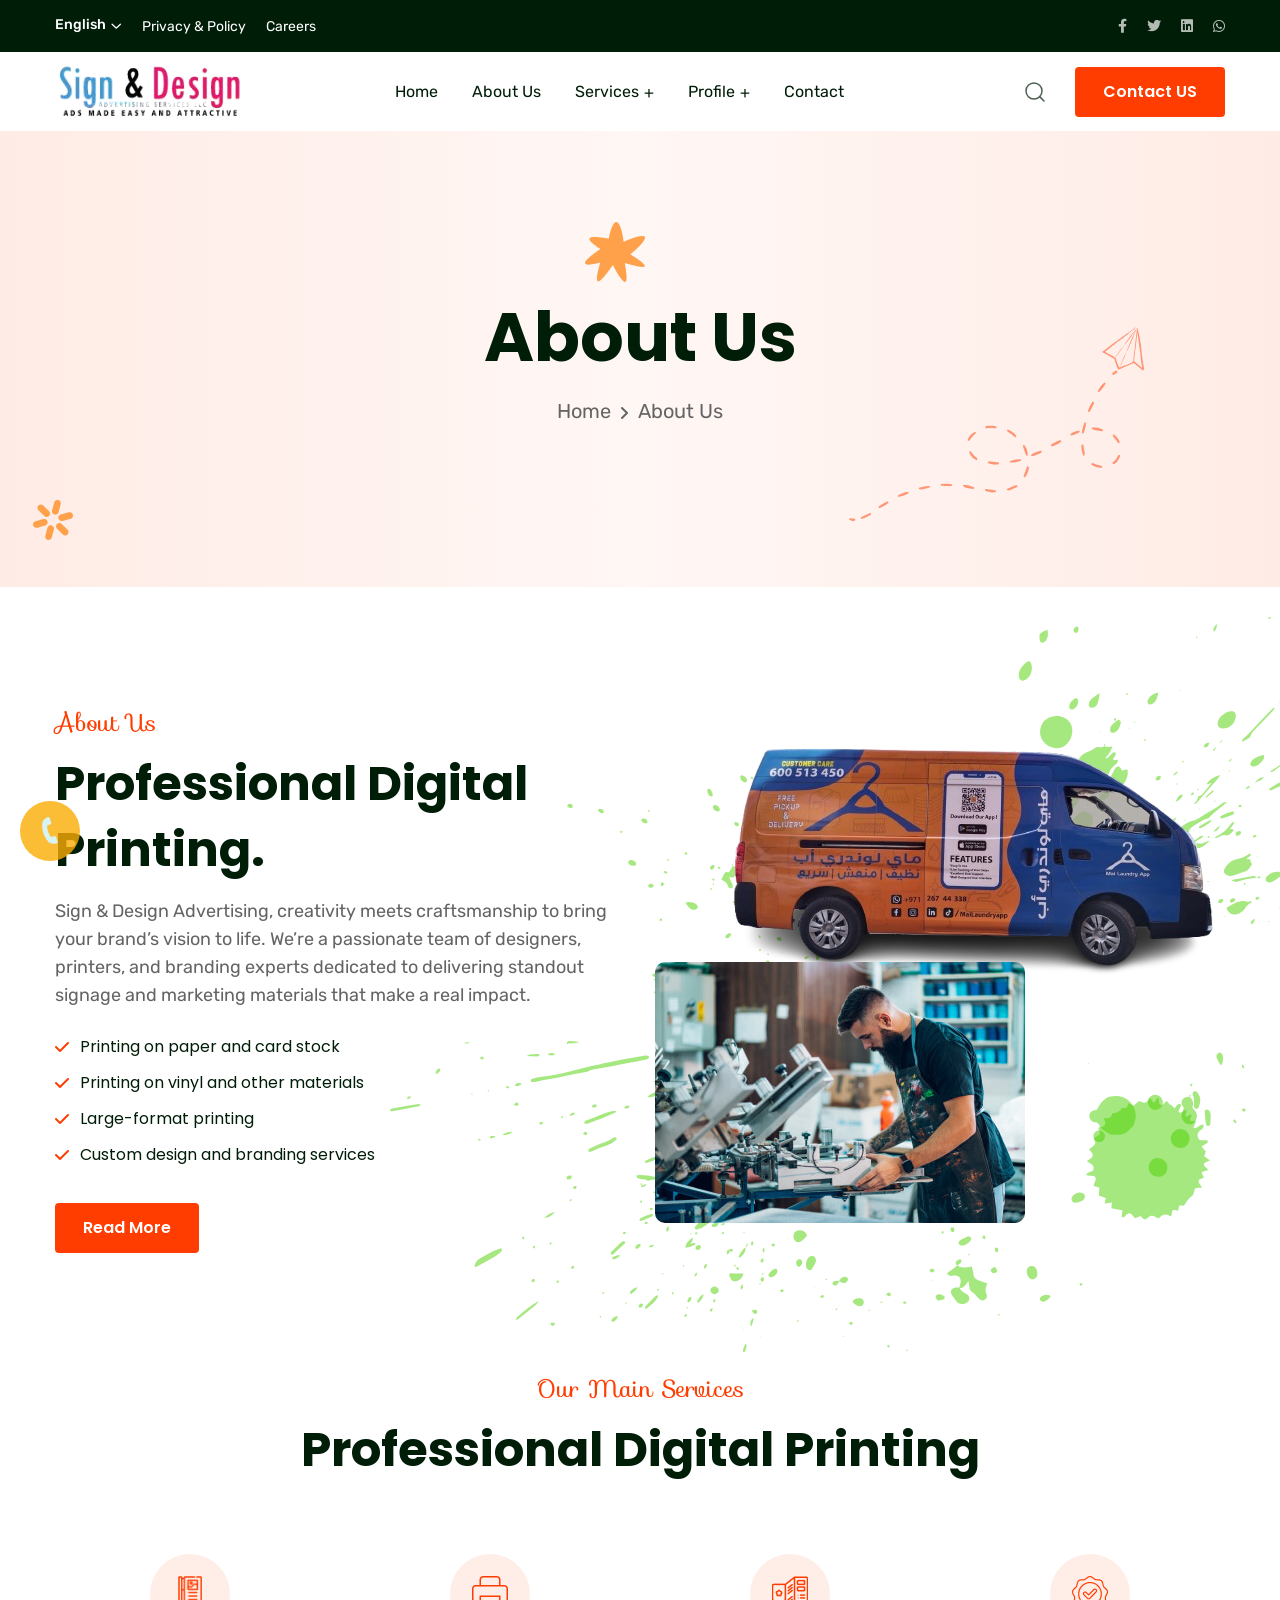
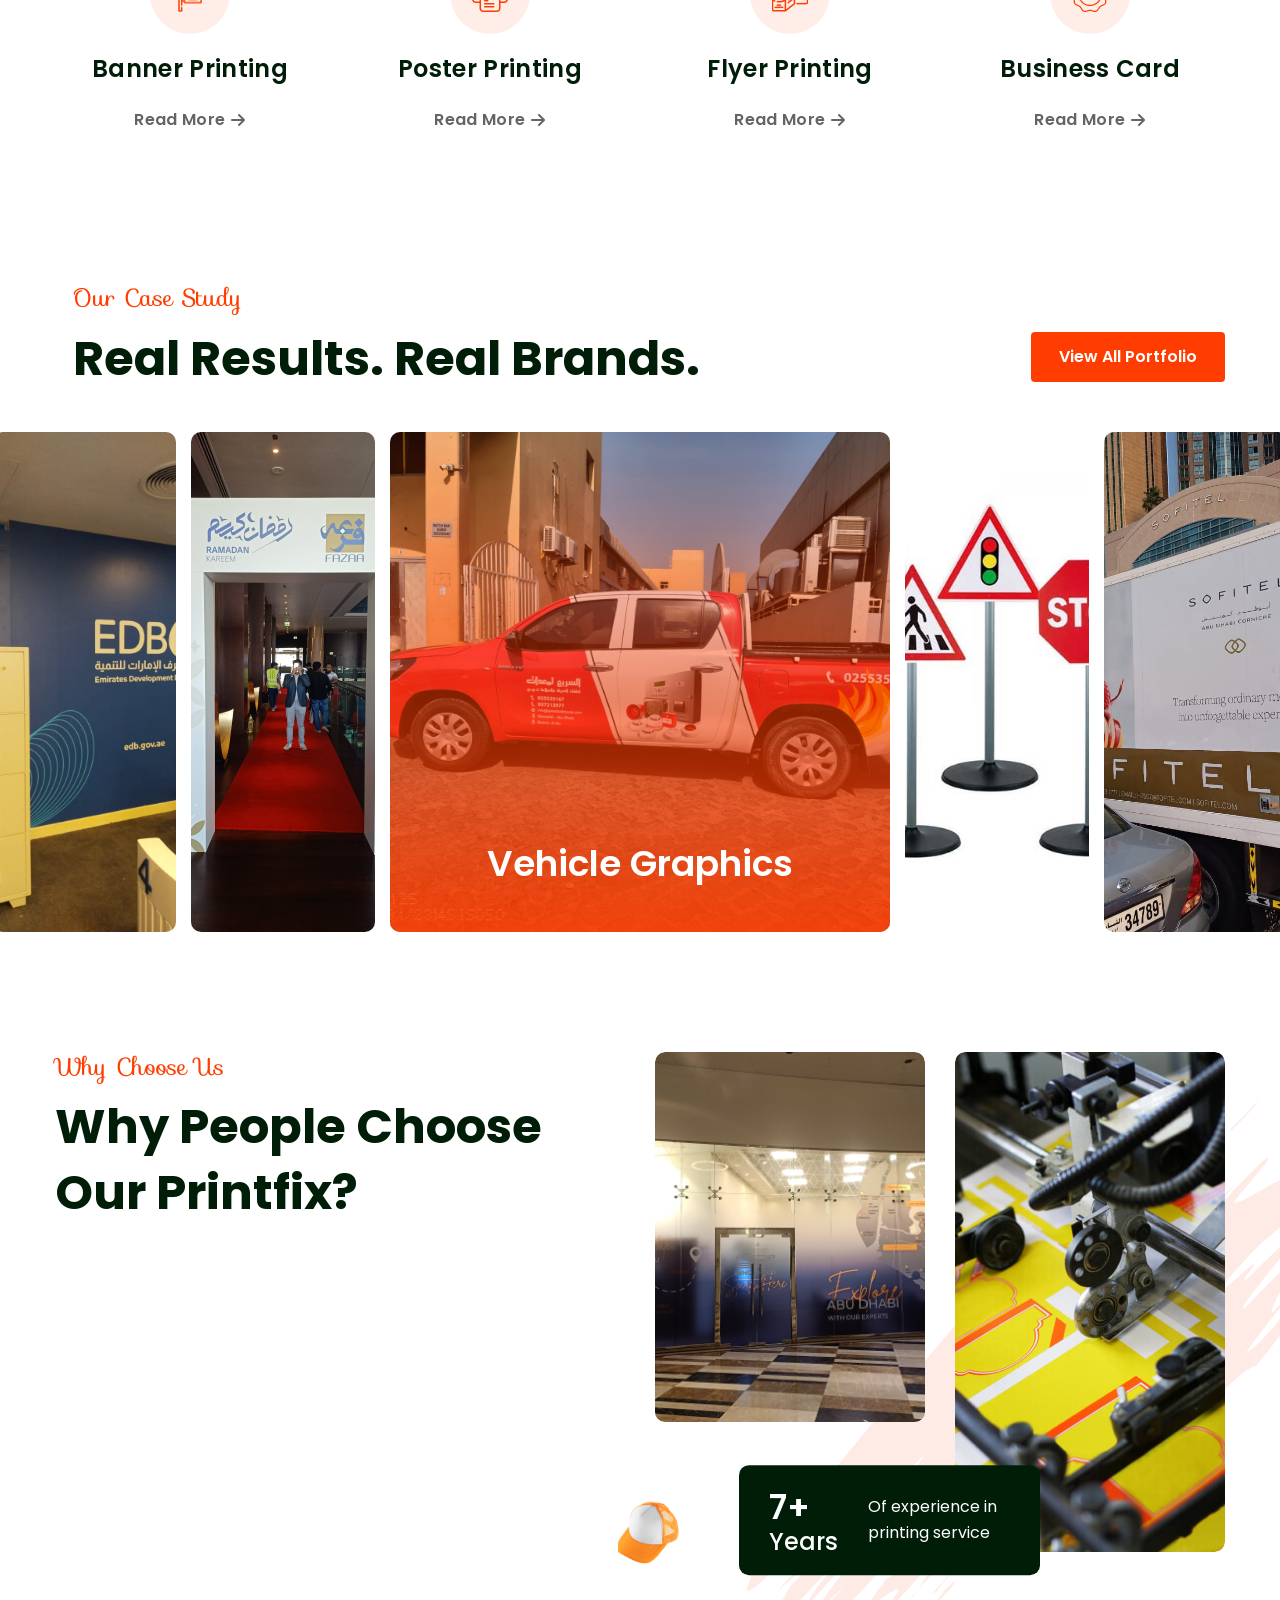
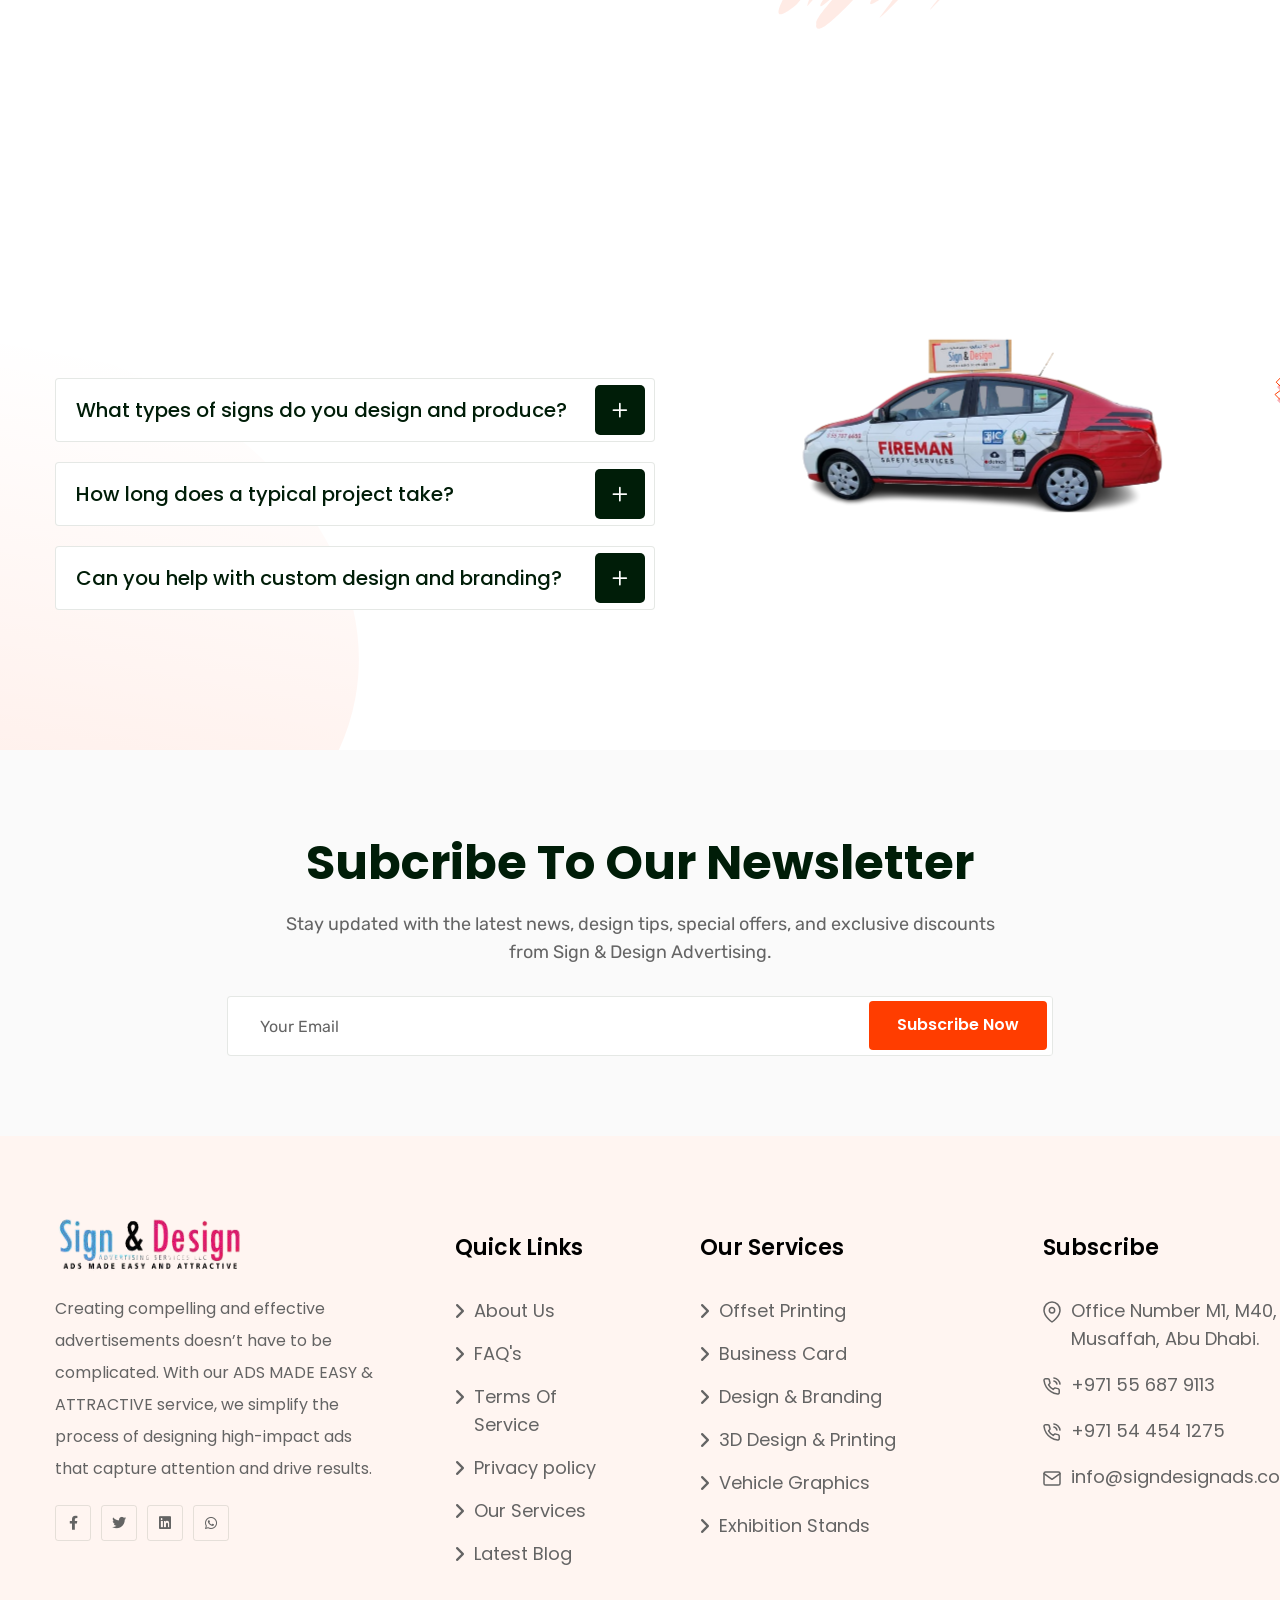
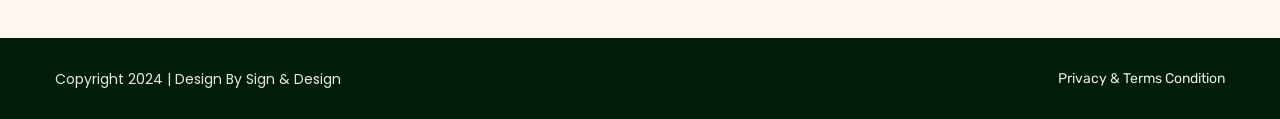
<file: print/about-us.html>
<!doctype html>
<html class="no-js" lang="zxx">

<head>
    <meta charset="utf-8">
    <meta http-equiv="x-ua-compatible" content="ie=edge">
    <title>Sign Design Advertising services</title>
    <meta name="description" content="Professional Sign Design and Advertising Services for businesses. We specialize in custom signage, outdoor advertising, digital signage, LED signs, vehicle wraps, and more. Boost your brand visibility with creative and impactful signage solutions tailored to your business needs. Car Stickers, Custom Car Stickers, Vinyl Car Decals, Car Wraps, Personalized Car Stickers, Car Window Stickers, Auto Decals, Vehicle Graphics, Bumper Stickers, Car Sticker Design, Car Decal Printing, Car Sticker Installation, Waterproof Car Stickers, Car Logo Stickers, Reflective Car Stickers, Custom Vehicle Stickers, Decorative Car Stickers, Car Stickers Online, Car Stickers for Business, Car Sticker Branding" />
    <meta name="keywords" content="Sign Design, Advertising Services, Custom Signage, Business Signs, Outdoor Advertising, Digital Signage, LED Signs, 3D Sign Design, Vehicle Wrap Advertising, Storefront Signage, Creative Sign Designs, Billboard Design, Commercial Signage, Retail Signage, Branding Signs, Professional Sign Makers, Neon Signs, Event Signage, Trade Show Signs, Sign Installation, Car Sticker, Custom Car Stickers, Vinyl Car Decals, Bumper Stickers, Personalized Car Stickers, Car Window Stickers, Vehicle Graphics, Auto Decals, Car Wraps, Car Sticker Design, Car Sticker Printing, Waterproof Car Stickers, Car Logo Stickers, Car Sticker Installation, Reflective Car Stickers, Decorative Car Stickers, Car Decals for Business, Custom Vehicle Stickers" />
    <meta name="viewport" content="width=device-width, initial-scale=1">
    <!-- Place favicon.ico in the root directory -->
    <link rel="shortcut icon" type="image/x-icon" href="assets/imgs/logo/favicon.ico">
    <link rel="preconnect" href="https://fonts.googleapis.com">
    <link rel="preconnect" href="https://fonts.gstatic.com" crossorigin>
    <link href="https://fonts.googleapis.com/css2?family=Sofia&display=swap" rel="stylesheet">
    <!-- CSS here -->
    <link rel="stylesheet" href="assets/css/vendor/bootstrap.min.css">
    <link rel="stylesheet" href="assets/css/vendor/animate.min.css">
     <link rel="stylesheet" href="assets/css/plugins/swiper.min.css">
    <link rel="stylesheet" href="assets/css/vendor/magnific-popup.css">
    <link rel="stylesheet" href="assets/css/vendor/fontawesome-pro.css"> 
    <link rel="stylesheet" href="assets/css/vendor/spacing.css">
    <link rel="stylesheet" href="assets/css/vendor/custom-font.css">
    <link rel="stylesheet" href="assets/css/main.css">
     <link rel="stylesheet" href="assets/css/call.css">

    <script>
        var isNS = (navigator.appName == "PN") ? 1 : 0;
        if(navigator.appName == "PN") document.captureEvents(Event.MOUSEDOWN||Event.MOUSEUP);
        function mischandler(){
        return false;
        }
        function mousehandler(e){
        var myevent = (isNS) ? e : event;
        var eventbutton = (isNS) ? myevent.which : myevent.button;
        if((eventbutton==2)||(eventbutton==3)) return false;
        }
        document.oncontextmenu = mischandler;
        document.onmousedown = mousehandler;
        document.onmouseup = mousehandler;
        </script>

</head>

<body>

<!--[if lte IE 9]>
<p class="browserupgrade">You are using an <strong>outdated</strong> browser. Please <a href="">upgrade your browser</a> to improve your experience and security.</p>
<![endif]-->

<!-- preloader start -->
<div id="preloader">
    <div class="preloader-close">x</div>
    <div class="sk-three-bounce">
        <div class="sk-child sk-bounce1"></div>
        <div class="sk-child sk-bounce2"></div>
        <div class="sk-child sk-bounce3"></div>
    </div>
</div>
<!-- preloader start -->

<!-- Backtotop start -->
<div class="backtotop-wrap cursor-pointer">
    <svg class="backtotop-circle svg-content" width="100%" height="100%" viewBox="-1 -1 102 102">
        <path d="M50,1 a49,49 0 0,1 0,98 a49,49 0 0,1 0,-98" />
    </svg>
</div>
<!-- Backtotop end -->

<!-- Offcanvas area start -->
<div class="fix">
    <div class="offcanvas__area">
        <div class="offcanvas__wrapper">
            <div class="offcanvas__content">
                <div class="offcanvas__top d-flex justify-content-between align-items-center">
                    <div class="offcanvas__logo">
                        <a href="index.html">
                            <img src="assets/imgs/logo/logo.JPG" alt="logo not found">
                        </a>
                    </div>
                    <div class="offcanvas__close">
                        <button class="offcanvas-close-icon animation--flip">
                                <span class="offcanvas-m-lines">
                              <span class="offcanvas-m-line line--1"></span><span class="offcanvas-m-line line--2"></span><span class="offcanvas-m-line line--3"></span>
                                </span>
                        </button>
                    </div>
                </div>
                <div class="mobile-menu fix"></div>
                <div class="offcanvas__social">
                    <h3 class="offcanvas__title mb-20">Subscribe & Follow</h3>
                    <ul>
                        <li><a href="https://www.facebook.com/"><i class="fab fa-facebook-f"></i></a></li>
                        <li><a href="https://twitter.com/"><i class="fab fa-twitter"></i></a></li>
                        <li><a href="https://youtube.com/"><i class="fab fa-youtube"></i></a></li>
                        <li><a href="https://linkedin.com/"><i class="fab fa-linkedin"></i></a></li>
                    </ul>
                </div>
                <div class="offcanvas__btn d-sm-none">
                    <div class="header__btn-wrap">
                        <a class="rr-btn btn-hover-white" href="shop.html">Purchase Now<span><i class="fa-regular fa-angle-right"></i></span></a>
                    </div>
                </div>
            </div>
        </div>
    </div>
</div>
<div class="offcanvas__overlay"></div>
<div class="offcanvas__overlay-white"></div>
<!-- Offcanvas area start -->

<!-- Header area start -->
<header>
    <div id="header-sticky" class="header__area header-1 white-bg">
        <div class="header-top inner-page d-none d-md-block">
            <div class="container">
                <div class="top-header__menu-wrapper d-flex justify-content-between align-items-center">
                    <div class="header-top-socail-menu d-flex">
                        <div class="lan-select lan-select-2 header-select">
                            <form>
                                <select id="nice">
                                    <option>English</option>
                                    <option>China</option>
                                    <option>Bangla</option>
                                    <option>Hindi</option>
                                </select>
                            </form>
                        </div>
                        <span><a href="contact.html">Privacy & Policy</a></span>
                        <span><a href="about-us.html">Careers</a></span>
                    </div>
                    <div class="header-top-social d-flex">
                        <a href="https://www.facebook.com/"><i class="fa-brands fa-facebook-f"></i></a>
                        <a href="https://twitter.com/"><i class="fa-brands fa-twitter"></i></a>
                        <a href=""><i class="fa-brands fa-linkedin"></i></a>
                        <a href=""><i class="fa-brands fa-whatsapp"></i></a>
                    </div>
                </div>
            </div>
        </div>
        <div class="container">
            <div class="mega__menu-wrapper p-relative">
                <div class="header__main">
                    <div class="header__left">
                        <div class="header__logo">
                            <a href="index.html">
                                <div class="logo">
                                    <img src="assets/imgs/logo/logo.png" alt="logo not found">
                                </div>
                            </a>
                        </div>
                    </div>
                    <div class="header__middle">
                        <div class="mean__menu-wrapper d-none d-lg-block">
                            <div class="main-menu">
                                <nav id="mobile-menu" class="mobile-menu">
                                    <ul>
                                        <li>
                                            <a href="index.html">Home</a>
                                            
                                        </li>
                                        <li class="active">
                                            <a href="about-us.html">About Us</a>
                                        </li>
                                        <li class="has-dropdown">
                                            <a href="#">Services</a>
                                            <ul class="submenu">
                                                <li><a href="digital-printing.html">Digital Printing</a></li>
                                                <li><a href="offset-printing.html">Offset Printing</a></li>
                                                <li><a href="vehicle-graphics.html">Vehicle Graphics</a></li>
                                                <li><a href="sign-boards.html">Sign Boards</a></li>
                                                <li><a href="branding.html">Branding</a></li>
                                                <li><a href="">Exhibitions</a></li>
                                                <li><a href="">Frosted Film Works</a></li>
                                            </ul>
                                        </li>
                                        <li class="has-dropdown ">
                                             <a href="javascript:void(0)">Profile</a>
                                            <ul class="submenu">
                                                <li><a href="Sign_Design_Profile.pdf">Profile</a></li>
                                                <li><a href="Sign_Design_Profile.pdf">Portfolio</a></li>
                                                
                                               
                                            </ul>
                                        </li>
                                        
                                        <li>
                                            <a href="contact.html">Contact</a>
                                        </li>
                                    </ul>
                                </nav>
                            </div>
                        </div>
                    </div>
                    <div class="header__right">
                        <div class="header__action d-flex align-items-center">
                            <div class="search-icon dl-search-icon gray-color">
                                <svg width="20" height="20" viewBox="0 0 20 20" fill="none" xmlns="http://www.w3.org/2000/svg">
                                    <g opacity="0.7">
                                    <path d="M9 17C13.4183 17 17 13.4183 17 9C17 4.58172 13.4183 1 9 1C4.58172 1 1 4.58172 1 9C1 13.4183 4.58172 17 9 17Z" stroke="#001D08" stroke-width="1.5" stroke-linecap="round" stroke-linejoin="round"/>
                                    <path d="M18.9999 18.9999L14.6499 14.6499" stroke="#001D08" stroke-width="1.5" stroke-linecap="round" stroke-linejoin="round"/>
                                    </g>
                                </svg>   
                            </div>
                            <div class="header__btn-wrap d-none d-sm-inline-flex">
                                <a href="tel:+971556879113" class="rr-btn">Contact US</a>
                            </div>
                            <div class="header__hamburger ml-20 d-lg-none">
                                <div class="sidebar__toggle">
                                    <button class="bar-icon">
                                        <span></span>
                                        <span></span>
                                        <span></span>
                                    </button>
                                </div>
                            </div>
                        </div>
                    </div>
                </div>
            </div>
        </div>
    </div>
</header>

<div id="popup-search-box">
    <div class="box-inner-wrap d-flex align-items-center">
        <form id="form" action="#" method="get" role="search">
            <input id="popup-search" type="text" name="s" placeholder="Type keywords here...">
        </form>
        <div class="search-close"><i class="fa-sharp fa-regular fa-xmark"></i></div>
    </div>
</div>
<!-- Header area end -->

<!-- Body main wrapper start -->
<main>

    <div class="breadcrumb__area breadcrumb-space overflow-hidden banner-home-bg ">
        <div class="banner-home__middel-shape inner-top-shape"></div>
        <div class="container">
            <div class="banner-all-shape-wrapper">
                <div class="banner-home__banner-shape-1 first-shape">
                    <img class="upDown-top" src="assets/imgs/banner-1/banner-shape-1.svg" alt="img not found">
                </div>
                <div class="banner-home__banner-shape-2 second-shape">
                    <img class="upDown-bottom" src="assets/imgs/banner-1/banner-shape-2.svg" alt="img not found">
                </div>
                <div class="right-shape">
                    <img class="zooming" src="assets/imgs/inner-img/inner-right-shape.svg" alt="img not found">
                </div>
            </div>
            <div class="row align-items-center justify-content-between">
                <div class="col-12">
                    <div class="breadcrumb__content text-center">
                        <div class="breadcrumb__title-wrapper mb-15 mb-sm-10 mb-xs-5">
                            <h1 class="breadcrumb__title color-white wow fadeIn animated" data-wow-delay=".1s">About Us</h1>
                        </div>
                        <div class="breadcrumb__menu wow fadeIn animated" data-wow-delay=".5s">
                            <nav>
                                <ul>
                                    <li><span><a href="index.html">Home</a></span></li>
                                    <li class="active"><span>About Us</span></li>
                                </ul>
                            </nav>
                        </div>
                    </div>
                </div>
            </div>
        </div>
    </div>

    <!--latest about start-->
    <section class="latest-about2__area section-space overflow-hidden">
        <div class="container p-relative z-index-1">
            <div class="latest-about2__all-shape">
                <div class="latest-about2__all-shape-bg-shape">
                    <img class="upDown-bottom" src="assets/imgs/latest-about/home-2/about2-bg-shape.svg" alt="img not found">
                </div>
                <div class="latest-about2__all-shape-circle-shape">
                    <img class="zooming" src="assets/imgs/latest-about/home-2/about2-circle-img1.svg" alt="img not found">
                </div>
            </div>
            <div class="row">
                <div class="col-xl-6 col-lg-6">
                    <div class="latest-about2__content">
                        <h6 class="latest-about2__content-subtitle">About Us</h6>
                        <h2 class="latest-about2__content-title">Professional Digital Printing.</h2>
                        <div class="latest-about2__content-description">
                            <p>Sign & Design Advertising, creativity meets craftsmanship to bring your brand’s vision to life. We’re a passionate team of designers, printers, and branding experts dedicated to delivering standout signage and marketing materials that make a real impact.</p>
                        </div>
                        <div class="latest-about2__content-text">
                            <ul>
                                <li><i class="fa-solid fa-check"></i>Printing on paper and card stock</li>
                                <li><i class="fa-solid fa-check"></i>Printing on vinyl and other materials</li>
                                <li><i class="fa-solid fa-check"></i>Large-format printing</li>
                                <li><i class="fa-solid fa-check"></i>Custom design and branding services</li>
                            </ul>
                            
                        </div>
                        <div class="latest-about2__content-btn">
                            <a href="service.html" class="rr-btn">Read More</a>
                        </div>
                    </div>
                </div>
                <div class="col-xl-6 col-lg-6">
                    <div class="latest-about2__media">
                        <div class="latest-about2__media-img1">
                            <img src="assets/imgs/photo/van-mob.png" class="img-fluid" alt="img not found">
                        </div>
                        <div class="latest-about2__media-img2">
                            <img src="assets/imgs/latest-about/home-2/feature2-media-img2.jpg" class="img-fluid" alt="img not found">
                        </div>
                    </div>
                </div>
            </div>
        </div>
    </section>
    <!--latest about end-->

    <!-- latest-service2__area start -->
    <section class="latest-service2__area">
        <div class="container">
            <div class="row">
                <div class="col-12">
                    <div class="latest-service2__title-wrapper text-center mb-40">
                        <h6 class="latest-service2__title-wrapper-subtitle">Our Main Services</h6>
                        <h2 class="latest-service2__title-wrapper-title">Professional Digital Printing</h2>
                    </div>
                </div>
            </div>
            <div class="row mb-minus-30">
                <div class="col-xl-3 col-lg-4 col-md-6">
                    <div class="latest-service2__item text-center mb-30">
                        <div class="latest-service2__item-icon mt-30">
                            <img src="assets/imgs/service/service2/service2-card-img-1.png" alt="img not found">
                        </div>
                        <div class="latest-service2__item-text">
                            <a href="service-details.html"><h4>Banner Printing</h4></a>
                            <p></p>
                            <a href="service-details.html" class="readmore d-flex align-items-center justify-content-center">Read More <i class="fa-solid fa-arrow-right"></i></a>
                        </div>
                    </div>
                </div>
                <div class="col-xl-3 col-lg-4 col-md-6">
                    <div class="latest-service2__item text-center mb-30">
                        <div class="latest-service2__item-icon-img mt-30">
                            <img src="assets/imgs/service/service2/service2-card-img-2.png" alt="img not found">
                        </div>
                        <div class="latest-service2__item-text">
                            <a href="service-details.html"><h4>Poster Printing</h4></a>
                            <p></p>
                            <a href="service-details.html" class="readmore d-flex align-items-center justify-content-center">Read More <i class="fa-solid fa-arrow-right"></i></a>
                        </div>
                    </div>
                </div>
                <div class="col-xl-3 col-lg-4 col-md-6">
                    <div class="latest-service2__item text-center mb-30">
                        <div class="latest-service2__item-icon-img mt-30">
                            <img src="assets/imgs/service/service2/service2-card-img-3.png" alt="img not found">
                        </div>
                        <div class="latest-service2__item-text">
                            <a href="service-details.html"><h4>Flyer Printing</h4></a>
                            <p></p>
                            <a href="service-details.html" class="readmore d-flex align-items-center justify-content-center">Read More <i class="fa-solid fa-arrow-right"></i></a>
                        </div>
                    </div>
                </div>
                <div class="col-xl-3 col-lg-4 col-md-6">
                    <div class="latest-service2__item text-center mb-30">
                        <div class="latest-service2__item-icon-img mt-30">
                            <img src="assets/imgs/service/service2/service2-card-img-4.jpg" alt="img not found">
                        </div>
                        <div class="latest-service2__item-text">
                            <a href="service-details.html"><h4>Business Card</h4></a>
                            <p></p>
                            <a href="service-details.html" class="readmore d-flex align-items-center justify-content-center">Read More <i class="fa-solid fa-arrow-right"></i></a>
                        </div>
                    </div>
                </div>
            </div>
        </div>
    </section>
    <!-- latest-service2__area end -->

    <!-- latest-testimonial area start -->
    <section class="project-area pt-120 overflow-hidden latest-project-bg">
        <div class="container">
            <div class="row align-items-center">
                <div class="col-xl-7 col-lg-6">
                    <div class="project__title">
                        <h6 class="subtitle wow fadeInLeft animated" data-wow-delay=".2s">Our Case Study</h6>
                        <h2 class="title wow fadeInLeft animated" data-wow-delay=".4s">Real Results. Real Brands.</h2>
                    </div>
                </div>
                <div class="col-xl-5 col-lg-6">
                     <div class="right-button text-xl-end text-lg-end text-md-end mb-lg-30 mb-md-30 mb-xs-30 mb-sm-30">
                        <a href="#" class="rr-btn wow fadeInLeft animated" data-wow-delay=".6s">View All Portfolio</a>
                     </div>
                </div>
            </div>
        </div>
        <div class="container-fluid">
            <div class="project-row-custom">
                <div class="col-custom p-relative">
                   <div class="project-item p-relative item1">
                      <div class="project-thumb">
                         <img src="assets/imgs/photo/10.jpeg" alt="img">
                         <h3 class="project-title"><a href="portfolio-details.html">Logo & Brand Design</a></h3>
                      </div>
                   </div>
                </div>
                <div class="col-custom p-relative">
                   <div class="project-item p-relative item2">
                      <div class="project-thumb">
                          <img src="assets/imgs/photo/17.jpeg" alt="img">
                          <h3 class="project-title"><a href="portfolio-details.html">Custom Design</a></h3>
                      </div>
                   </div>
                </div>
                <div class="col-custom p-relative active">
                   <div class="project-item p-relative item3">
                      <div class="project-thumb">
                          <img src="assets/imgs/photo/53.jpeg" alt="img">
                          <h3 class="project-title"><a href="portfolio-details.html">Vehicle Graphics</a></h3>
                      </div>
                   </div>
                </div>
                <div class="col-custom p-relative">
                   <div class="project-item p-relative item4">
                      <div class="project-thumb">
                          <img src="assets/imgs/photo/27.jpeg" alt="img">
                          <h3 class="project-title"><a href="portfolio-details.html">Digital Graphics</a></h3>
                      </div>
                   </div>
                </div>
                <div class="col-custom p-relative">
                   <div class="project-item p-relative item5">
                      <div class="project-thumb">
                          <img src="assets/imgs/photo/4.jpeg" alt="img">
                          <h3 class="project-title"><a href="portfolio-details.html">Design</a></h3>
                      </div>
                   </div>
                </div>
             </div>
        </div>
     </section>
    <!-- latest-testimonial area end -->

    <!--latest Choose Us start-->
    <section class="latest-Choose-us__area section-space overflow-hidden latest-Choose-bg">
        <div class="container p-relative z-index-1">
            <div class="latest-Choose-us__all-shape">
                <div class="latest-Choose-us__bg-shape">
                    <img class="upDown img-fluid" src="assets/imgs/choose-us/bg-shape.svg" alt="img not found">
                </div>
                <div class="latest-Choose-us__bag-shape">
                    <img class="zooming img-fluid" src="assets/imgs/choose-us/bag-shape.png" alt="img not found">
                </div>
                <div class="latest-Choose-us__cap-shape">
                    <img class="upDown-top img-fluid" src="assets/imgs/choose-us/cap-shape.png" alt="img not found">
                </div>
            </div>
            <div class="latest-Choose-us__media-experience-box d-flex" data-parallax='{"y": -160, "smoothness": 15}'>
                <div class="title">
                    <h3><span class="count">15</span>+</h3>
                    <h4>Years</h4>
                </div>
                <div class="description">
                    <p>Of experience in printing service</p>
                </div>
            </div>
            <div class="row">
                <div class="col-xl-6 col-lg-6 col-md-7">
                    <div class="latest-Choose-us__content mb-40">
                        <h6 class="subtitle wow fadeInLeft animated" data-wow-delay=".3s">Why Choose Us</h6>
                        <h2 class="title wow fadeInLeft animated" data-wow-delay=".4s">Why People Choose Our Printfix?</h2>
                        <p class="wow fadeInLeft animated" data-wow-delay=".2s">There are many variations of passages orem psum available but the majority have suffered alteration in some form by injected humour or randomised words which don't look even.</p>

                        <div class="latest-Choose-us__content-text d-flex">
                            <div class="latest-Choose-us__content-text-box wow fadeInLeft animated" data-wow-delay=".2s">
                                <ul>
                                    <li><i class="fa-solid fa-circle-check"></i>Printed in full-color</li>
                                    <li><i class="fa-solid fa-circle-check"></i>Variety of paper sizes</li>
                                    <li><i class="fa-solid fa-circle-check"></i>Double-sided</li>
                                    <li><i class="fa-solid fa-circle-check"></i>Optional finishing</li>
                                    <li><i class="fa-solid fa-circle-check"></i>Professional Designs</li>
                                    <li><i class="fa-solid fa-circle-check"></i>Quality Assurance By Expertise</li>
                                </ul>
                            </div>
                        </div>
                        <div class="latest-Choose-us__content-btn wow fadeInLeft animated" data-wow-delay=".4s">
                            <a href="about-us.html" class="rr-btn">Read More</a>
                        </div>
                    </div>
                </div>
                <div class="col-xl-6 col-lg-6 col-md-5">
                    <div class="latest-Choose-us__media d-flex flex-row">
                        <div class="latest-Choose-us__media-img1">
                            <img src="assets/imgs/photo/19.jpeg" alt="image not found" class="img-fluid">
                        </div>
                        <div class="latest-Choose-us__media-img2">
                            <img src="assets/imgs/choose-us/chooes-us-img2.jpg" alt="image not found" class="img-fluid">
                        </div>
                    </div>
                </div>
            </div>
        </div>
    </section>
    <!--latest Choose Us end-->

   

   
    <!-- Faq area start -->
    <section class="question__area overflow-hidden section-space question-bg">
        <div id="primary" class="shape-wrapper">
            <div class="container p-relative">
                <div class="question__all-shape">
                    <div class="bg-shape">
                        <img class="upDown" src="assets/imgs/faq/faq-bg-shape.svg" alt="img not found">
                    </div>
                    <div class="bulet-shape">
                        <img class="upDown-top" src="assets/imgs/faq/faq-bulet_shape.svg" alt="img not found">
                    </div>
                    <div class="close-shape">
                        <img class="zooming" src="assets/imgs/faq/cross.svg" alt="img not found">
                    </div>
                </div>
                <div class="row align-items-center">
                    <div class="col-xl-7 col-lg-6 col-md-6">
                        <div class="content-area">
                            <div class="faq">
                                <div id="faq" class="accordion">
                                    <h6 class="subtitle wow fadeInLeft animated" data-wow-delay=".6s">Have Any Question</h6>
                                    <h2 class="title mb-40 wow fadeInLeft animated" data-wow-delay=".8s">Frequently Ask Question</h2>
                                    <div class="card wow fadeInLeft animated" data-wow-delay="1s">
                                        <div class="card-header">
                                            <button class="card-link" data-bs-toggle="collapse" data-bs-target="#faq-1">
                                                What types of signs do you design and produce?
                                            </button>
                                        </div>
                                        <div id="faq-1" class="collapse" data-bs-parent="#faq">
                                            <div class="card-body">
                                                <p>We offer a wide range of signage including indoor/outdoor signs, LED signs, 3D letters, vehicle wraps, banners, and exhibition displays.</p>
                                            </div>
                                        </div>
                                    </div>
                                    <div class="card wow fadeInLeft animated" data-wow-delay="1.2s">
                                        <div class="card-header">
                                            <button class="card-link" data-bs-toggle="collapse" data-bs-target="#faq-2">
                                                How long does a typical project take?
                                            </button>
                                        </div>
                                        <div id="faq-2" class="collapse" data-bs-parent="#faq">
                                            <div class="card-body">
                                                <p>Project timelines vary depending on complexity, but most printing and signage projects are completed within 5–10 business days. We provide estimated delivery times during your quote.</p>
                                            </div>
                                        </div>
                                    </div>
                                    <div class="card wow fadeInLeft animated" data-wow-delay="1.4s">
                                        <div class="card-header">
                                            <button class="card-link" data-bs-toggle="collapse" data-bs-target="#faq-3">
                                                Can you help with custom design and branding?
                                            </button>
                                        </div>
                                        <div id="faq-3" class="collapse" data-bs-parent="#faq">
                                            <div class="card-body">
                                                <p>Absolutely! Our creative team works closely with you to develop custom logos, brand identities, and marketing materials tailored to your business.</p>
                                            </div>
                                        </div>
                                    </div>
                                </div>
                            </div>
                        </div>
                    </div>
                    <div class="col-xl-5 col-lg-6 col-md-6">
                        <div class="media">
                            <img data-parallax='{"scale": 1.3, "smoothness": 15}' src="assets/imgs/photo/66.png" alt="img not found">
                        </div>
                    </div>
                </div>
            </div>
        </div>
    </section>
    <!-- Faq area end -->

    <!-- latest-newsletter area start -->
    <section class="latest-newsletter__area pt-80 pb-80 overflow-hidden latest-newsletter-bg">
        <div class="container p-relative">
            <div class="latest-newsletter__all-shape">
                <div class="latest-newsletter__pen-shape">
                    <img class="zooming" src="assets/imgs/newsletter/pen.svg" alt="img not found">
                </div>
                <div class="latest-newsletter__bg-shape">
                    <img class="upDown" src="assets/imgs/photo/van-mob.png" alt="img not found">
                </div>
            </div>
            <div class="row">
                <div class="col-xl-12">
                    <div class="latest-newsletter__content text-center">
                        <h2 class="title wow fadeInLeft animated" data-wow-delay=".4s">Subcribe To Our Newsletter</h2>
                        <p class="title wow fadeInLeft animated" data-wow-delay=".1s">Stay updated with the latest news, design tips, special offers, and exclusive discounts from Sign & Design Advertising.</p>
                        <div class="search custom-search d-flex wow fadeInRight animated" data-wow-delay=".4s">
                            <input type="email" placeholder="Your Email">
                            <button type="submit" class="rr-btn">Subscribe Now</button>
                        </div>
                    </div>
                </div>
            </div>
        </div>
    </section>
    <!-- latest-newsletter area end -->
    
</main>


<!-- Footer area start -->
<footer>
    <section class="footer__area-common background overflow-hidden position-relative z-1">
        <div class="container">
            <div class="row mb-minus-40 footer-wrap">
                <div class="col-lg-4">
                    <div class="footer__widget footer__widget-item-1">
                    <div class="footer__logo mb-20">
                        <a href="index.html">
                            <img src="assets/imgs/logo/logo.png" alt="logo not found">
                        </a>
                    </div>
                    <div class="footer__content">
                        <p>Creating compelling and effective advertisements doesn’t have to be complicated. With our ADS MADE EASY & ATTRACTIVE service, we simplify the process of designing high-impact ads that capture attention and drive results.</p>
                    </div>

                    <div class="footer__social mt-20">
                        <a href="https://www.facebook.com/"><i class="fab fa-facebook-f"></i></a>
                        <a href="https://twitter.com/"><i class="fab fa-twitter"></i></a>
                        <a href="/"><i class="fa-brands fa-linkedin"></i></a>
                        <a href=""><i class="fa-brands fa-whatsapp"></i></a>
                    </div>
                </div>
                </div>

                <div class="col-lg-2 col-md-3 col-sm-6">
                    <div class="footer__widget footer__widget-item-2">
                    <div class="footer__widget-title">
                        <h4>Quick Links</h4>
                    </div>
                    <div class="footer__link">
                        <ul>
                            <li><a href="about-us.html"><i class="fa-solid fa-angle-right"></i>About Us </a></li>
                                <li><a href=""><i class="fa-solid fa-angle-right"></i>FAQ's</a></li>
                                <li><a href=""><i class="fa-solid fa-angle-right"></i>Terms Of Service</a></li>
                                <li><a href=""><i class="fa-solid fa-angle-right"></i>Privacy policy</a></li>
                                <li><a href=""><i class="fa-solid fa-angle-right"></i>Our Services</a></li>
                                <li><a href=""><i class="fa-solid fa-angle-right"></i>Latest Blog</a></li>
                        </ul>
                    </div>
                </div>
                </div>

                <div class="col-lg-3 col-md-3 col-sm-6">
                    <div class="footer__widget footer__widget-item-3">
                    <div class="footer__widget-title">
                        <h4>Our Services</h4>
                    </div>
                    <div class="footer__link">
                        <ul>
                            <li><a href="offset-printing.html"><i class="fa-solid fa-angle-right"></i>Offset Printing</a></li>
                            <li><a href="about-us.html"><i class="fa-solid fa-angle-right"></i>Business Card</a></li>
                            <li><a href="digital-printing.html"><i class="fa-solid fa-angle-right"></i>Design & Branding</a></li>
                            <li><a href="sign-boards.html"><i class="fa-solid fa-angle-right"></i>3D Design & Printing</a></li>
                            <li><a href="vehicle-graphics.html"><i class="fa-solid fa-angle-right"></i>Vehicle Graphics</a></li>
                            <li><a href=""><i class="fa-solid fa-angle-right"></i>Exhibition Stands</a>
                        </li>
                            
                        </ul>
                    </div>
                </div>
                </div>

                <div class="col-lg-3 col-md-6">
                    <div class="footer__widget footer__widget-item-4">
                        <div class="footer__widget-title">
                            <h4>Subscribe</h4>
                        </div>

                        <div class="footer__subscribe subscribe-2 d-flex mt-15">
                            <ul>
                                <li>
                                    <a href="https://www.google.com/maps">
                                        <span>
                                            <svg xmlns="http://www.w3.org/2000/svg" width="18" height="22" viewBox="0 0 18 22" fill="none">
                                                <path d="M17 9.18182C17 15.5455 9 21 9 21C9 21 1 15.5455 1 9.18182C1 7.01187 1.84285 4.93079 3.34315 3.3964C4.84344 1.86201 6.87827 1 9 1C11.1217 1 13.1566 1.86201 14.6569 3.3964C16.1571 4.93079 17 7.01187 17 9.18182Z" stroke="#646464" stroke-width="1.5" stroke-linecap="round" stroke-linejoin="round"/>
                                                <path d="M8.99967 11.909C10.4724 11.909 11.6663 10.688 11.6663 9.18174C11.6663 7.67551 10.4724 6.45447 8.99967 6.45447C7.52692 6.45447 6.33301 7.67551 6.33301 9.18174C6.33301 10.688 7.52692 11.909 8.99967 11.909Z" stroke="#646464" stroke-width="1.5" stroke-linecap="round" stroke-linejoin="round"/>
                                            </svg>
                                        </span>
                                        Office Number M1, M40, Musaffah, Abu Dhabi.
                                    </a>
                                </li>
                                <li class="gap-10">
                                    <a href="tel:+971556879113">
                                        <span>
                                            <svg xmlns="http://www.w3.org/2000/svg" width="18" height="18" viewBox="0 0 18 18" fill="none">
                                                <path d="M10.9104 4.05809C11.6586 4.20378 12.3462 4.56898 12.8852 5.10696C13.4242 5.64494 13.7901 6.33121 13.9361 7.07795M10.9104 1C12.4648 1.17235 13.9143 1.8671 15.0209 2.97018C16.1275 4.07326 16.8254 5.5191 17 7.0703M16.234 13.1712V15.4648C16.2349 15.6777 16.1912 15.8884 16.1057 16.0835C16.0203 16.2786 15.8949 16.4537 15.7377 16.5977C15.5805 16.7416 15.3949 16.8512 15.1928 16.9194C14.9908 16.9876 14.7766 17.013 14.5642 16.9938C12.2071 16.7382 9.94297 15.9343 7.95371 14.6467C6.10295 13.4729 4.53384 11.9068 3.35779 10.0596C2.06326 8.0651 1.25765 5.79431 1.00622 3.43118C0.987076 3.21976 1.01225 3.00669 1.08014 2.80551C1.14802 2.60434 1.25713 2.41948 1.40052 2.2627C1.54391 2.10592 1.71843 1.98066 1.91298 1.89489C2.10753 1.80912 2.31785 1.76472 2.53053 1.76452H4.82849C5.20022 1.76087 5.56061 1.89226 5.84247 2.13419C6.12433 2.37613 6.30843 2.71211 6.36046 3.0795C6.45745 3.81349 6.63732 4.53418 6.89665 5.22781C6.99971 5.50145 7.02201 5.79884 6.96092 6.08474C6.89983 6.37065 6.7579 6.63308 6.55195 6.84095L5.57915 7.81189C6.66958 9.7259 8.25739 11.3107 10.1751 12.399L11.1479 11.4281C11.3561 11.2225 11.6191 11.0809 11.9055 11.0199C12.192 10.9589 12.4899 10.9812 12.7641 11.084C13.4591 11.3429 14.1811 11.5224 14.9165 11.6192C15.2886 11.6716 15.6284 11.8587 15.8713 12.1448C16.1143 12.431 16.2433 12.7962 16.234 13.1712Z" stroke="#646464" stroke-width="1.5" stroke-linecap="round" stroke-linejoin="round"/>
                                            </svg>
                                        </span>
                                        
                                    </a>
                                    <a href="tel:+971556879113">+971 55 687 9113</a>
                                </li>
                                <li class="gap-10">
                                    <a href="tel:+971544541275">
                                        <span>
                                            <svg xmlns="http://www.w3.org/2000/svg" width="18" height="18" viewBox="0 0 18 18" fill="none">
                                                <path d="M10.9104 4.05809C11.6586 4.20378 12.3462 4.56898 12.8852 5.10696C13.4242 5.64494 13.7901 6.33121 13.9361 7.07795M10.9104 1C12.4648 1.17235 13.9143 1.8671 15.0209 2.97018C16.1275 4.07326 16.8254 5.5191 17 7.0703M16.234 13.1712V15.4648C16.2349 15.6777 16.1912 15.8884 16.1057 16.0835C16.0203 16.2786 15.8949 16.4537 15.7377 16.5977C15.5805 16.7416 15.3949 16.8512 15.1928 16.9194C14.9908 16.9876 14.7766 17.013 14.5642 16.9938C12.2071 16.7382 9.94297 15.9343 7.95371 14.6467C6.10295 13.4729 4.53384 11.9068 3.35779 10.0596C2.06326 8.0651 1.25765 5.79431 1.00622 3.43118C0.987076 3.21976 1.01225 3.00669 1.08014 2.80551C1.14802 2.60434 1.25713 2.41948 1.40052 2.2627C1.54391 2.10592 1.71843 1.98066 1.91298 1.89489C2.10753 1.80912 2.31785 1.76472 2.53053 1.76452H4.82849C5.20022 1.76087 5.56061 1.89226 5.84247 2.13419C6.12433 2.37613 6.30843 2.71211 6.36046 3.0795C6.45745 3.81349 6.63732 4.53418 6.89665 5.22781C6.99971 5.50145 7.02201 5.79884 6.96092 6.08474C6.89983 6.37065 6.7579 6.63308 6.55195 6.84095L5.57915 7.81189C6.66958 9.7259 8.25739 11.3107 10.1751 12.399L11.1479 11.4281C11.3561 11.2225 11.6191 11.0809 11.9055 11.0199C12.192 10.9589 12.4899 10.9812 12.7641 11.084C13.4591 11.3429 14.1811 11.5224 14.9165 11.6192C15.2886 11.6716 15.6284 11.8587 15.8713 12.1448C16.1143 12.431 16.2433 12.7962 16.234 13.1712Z" stroke="#646464" stroke-width="1.5" stroke-linecap="round" stroke-linejoin="round"/>
                                            </svg>
                                        </span>
                                        
                                    </a>
                                    <a href="tel:+971544541275">+971 54 454 1275</a>
                                </li>
                                <li>
                                    <a href="mailto:info@signdesignads.com">
                                        <span>
                                            <svg xmlns="http://www.w3.org/2000/svg" width="18" height="15" viewBox="0 0 18 15" fill="none">
                                                <path d="M2.6 1H15.4C16.28 1 17 1.73125 17 2.625V12.375C17 13.2688 16.28 14 15.4 14H2.6C1.72 14 1 13.2688 1 12.375V2.625C1 1.73125 1.72 1 2.6 1Z" stroke="#646464" stroke-width="1.5" stroke-linecap="round" stroke-linejoin="round"/>
                                                <path d="M17 2.62512L9 8.31262L1 2.62512" stroke="#646464" stroke-width="1.5" stroke-linecap="round" stroke-linejoin="round"/>
                                            </svg>
                                        </span>
                                        <span>info@signdesignads.com</span>
                                    </a>
                                </li>
                            </ul>
                        </div>
                    </div>
                </div>
            </div>
        </div>

        <div class="footer__bottom-wrapper footer__bottom-home-1-bg">
            <div class="container">
                <div class="footer__bottom">
                    <div class="footer__copyright">
                        <p>Copyright 2024 | Design By <a href="https://signdesignads.com/" target="_blank">Sign & Design</a></p>
                    </div>

                    <div class="footer__copyright-menu">
                        <ul>
                            <li><a href="about-us.html">Privacy & Terms Condition</a></li>
                        </ul>
                    </div>
                </div>
            </div>
        </div>
    </section>
</footer>

<a id="callme" href="tel:+971544541275">
    <div id="callmeMain"></div>
 </a>

<!-- Footer area end -->



<!-- JS here -->
<script src="assets/js/vendor/jquery-3.6.0.min.js"></script>
<script src="assets/js/plugins/waypoints.min.js"></script>
<script src="assets/js/vendor/bootstrap.bundle.min.js"></script>
<script src="assets/js/plugins/meanmenu.min.js"></script>
<script src="assets/js/plugins/swiper.min.js"></script>
<script src="assets/js/plugins/wow.js"></script>
<script src="assets/js/vendor/magnific-popup.min.js"></script>
<script src="assets/js/vendor/type.js"></script>
<script src="assets/js/plugins/counterup.js"></script>
<script src="assets/js/plugins/nice-select.min.js"></script>
<script src="assets/js/vendor/jquery-ui.min.js"></script>
<script src="assets/js/plugins/parallax-scroll.js"></script>
<script src="assets/js/plugins/jquery.countdown.min.js"></script>
<script src="assets/js/plugins/isotope-docs.min.js"></script>
<script src="assets/js/vendor/ajax-form.js"></script>
<script src="assets/js/plugins/slick.min.js"></script>
<script src="assets/js/main.js"></script>
</body>

</html>
</file>
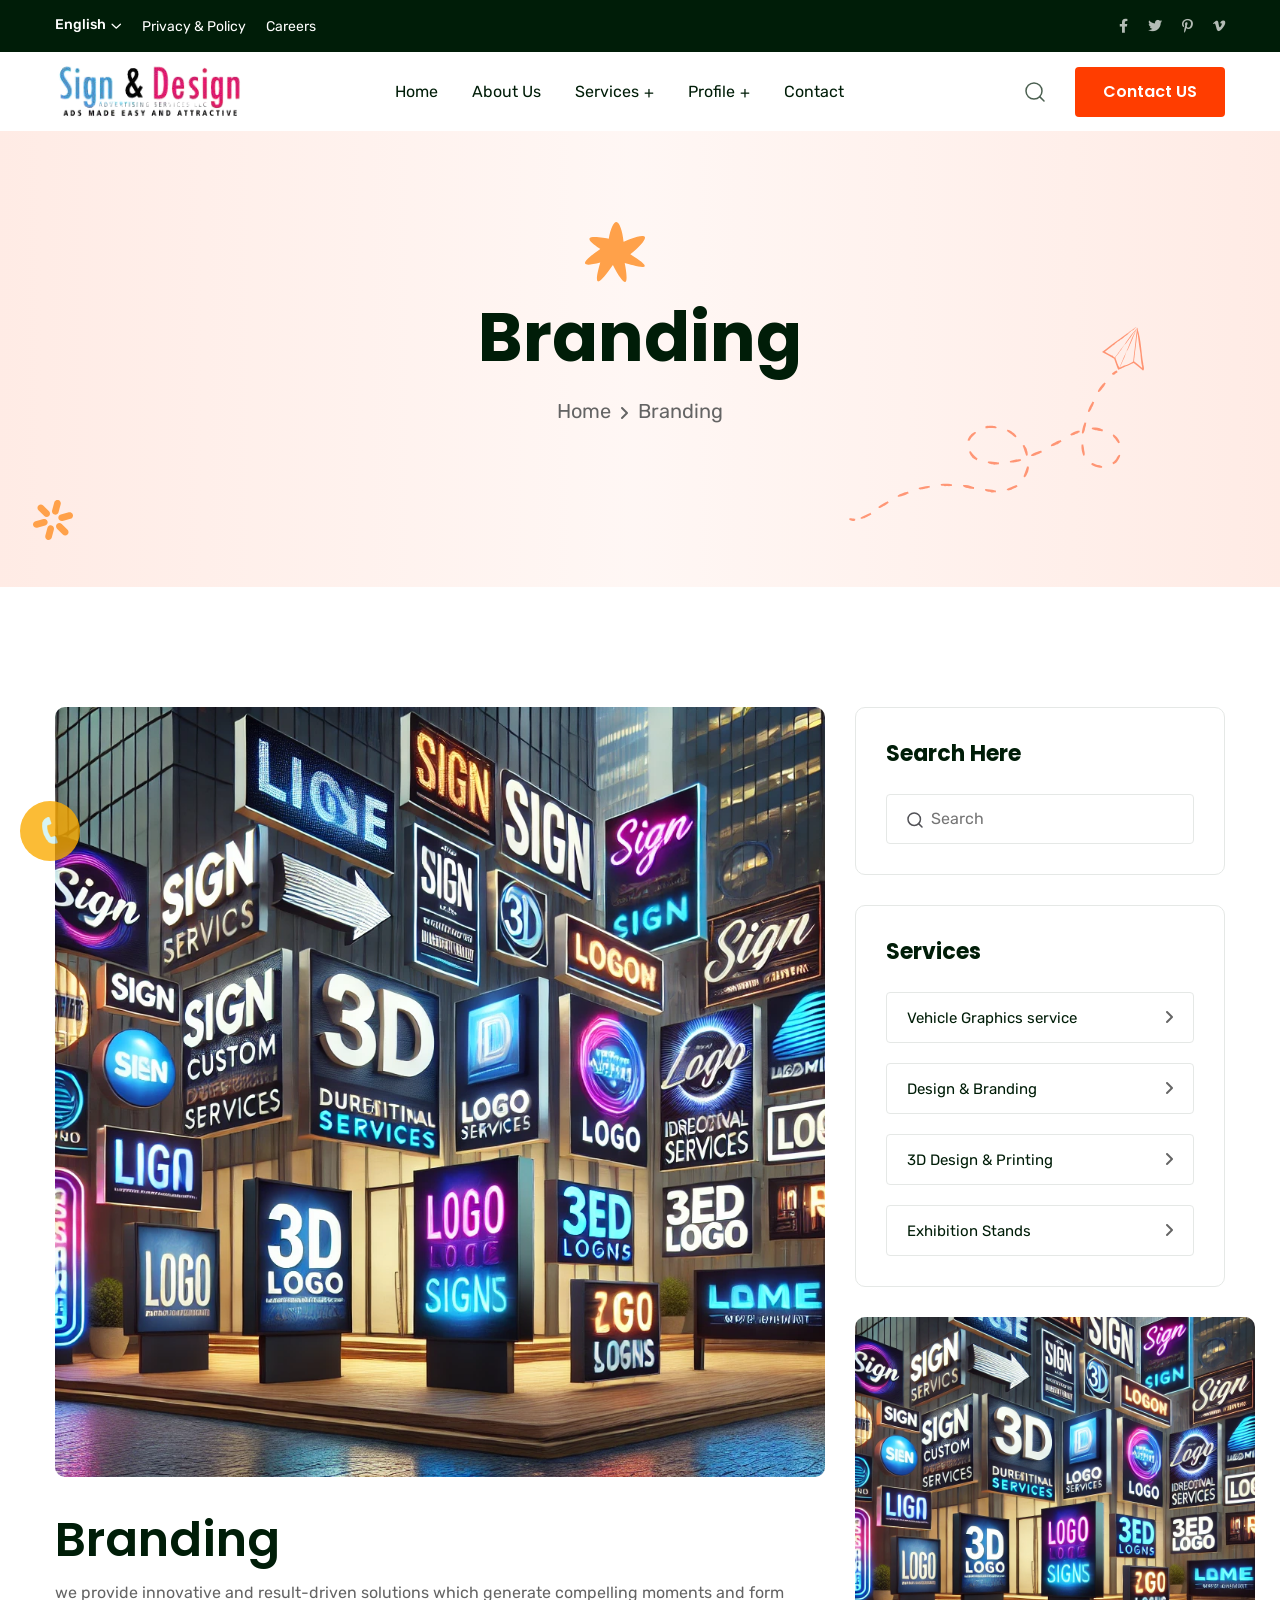
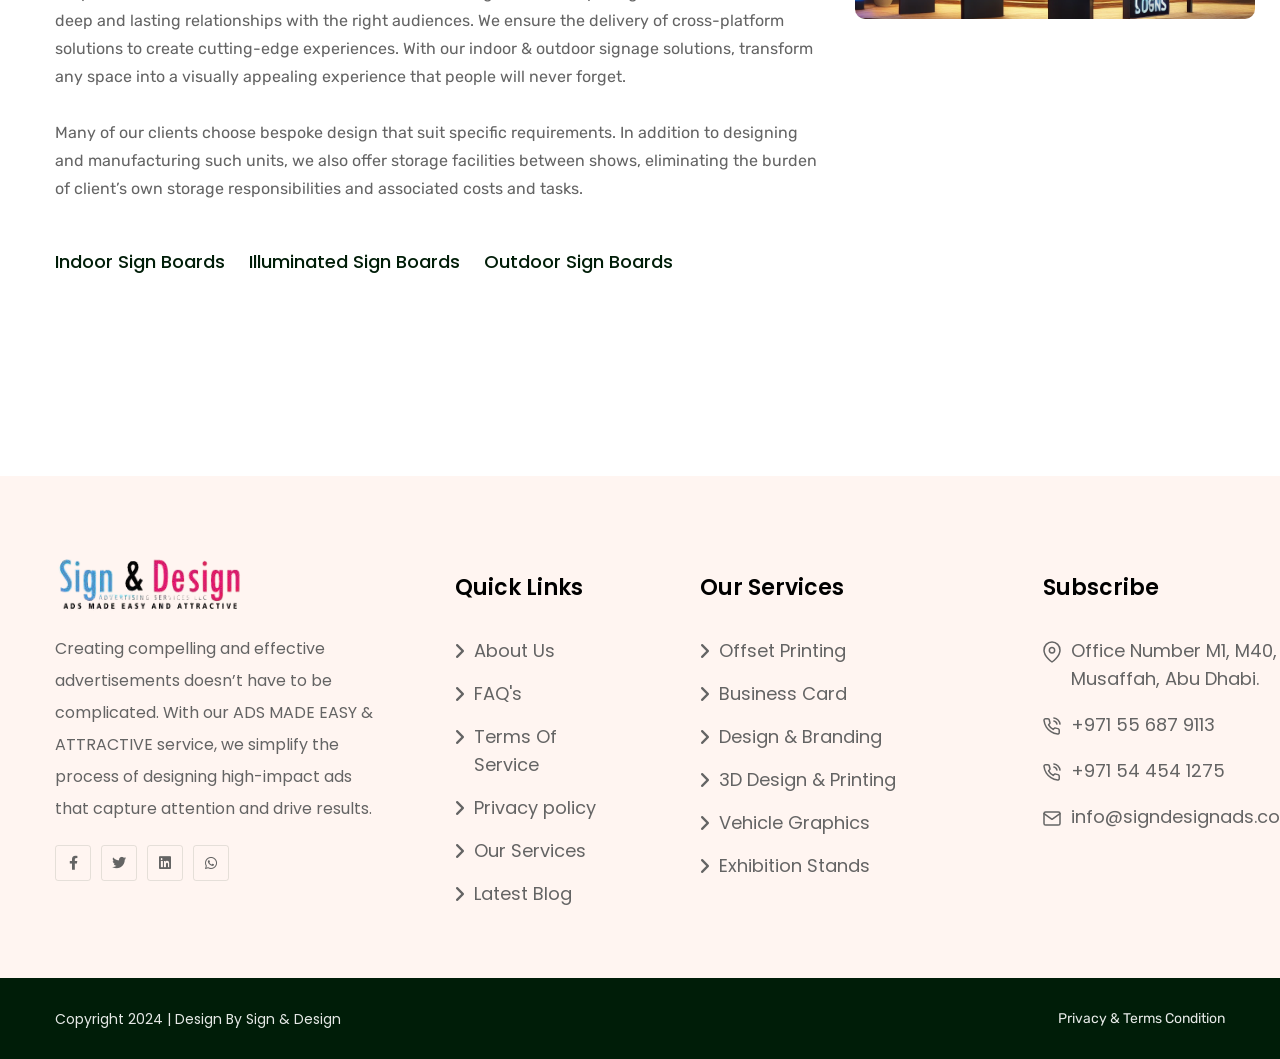
<file: print/branding.html>
<!doctype html>
<html class="no-js" lang="zxx">

<head>
    <meta charset="utf-8">
    <meta http-equiv="x-ua-compatible" content="ie=edge">
    <title>Sign Design Advertising services</title>
    <meta name="description" content="Professional Sign Design and Advertising Services for businesses. We specialize in custom signage, outdoor advertising, digital signage, LED signs, vehicle wraps, and more. Boost your brand visibility with creative and impactful signage solutions tailored to your business needs. Car Stickers, Custom Car Stickers, Vinyl Car Decals, Car Wraps, Personalized Car Stickers, Car Window Stickers, Auto Decals, Vehicle Graphics, Bumper Stickers, Car Sticker Design, Car Decal Printing, Car Sticker Installation, Waterproof Car Stickers, Car Logo Stickers, Reflective Car Stickers, Custom Vehicle Stickers, Decorative Car Stickers, Car Stickers Online, Car Stickers for Business, Car Sticker Branding" />
    <meta name="keywords" content="Sign Design, Advertising Services, Custom Signage, Business Signs, Outdoor Advertising, Digital Signage, LED Signs, 3D Sign Design, Vehicle Wrap Advertising, Storefront Signage, Creative Sign Designs, Billboard Design, Commercial Signage, Retail Signage, Branding Signs, Professional Sign Makers, Neon Signs, Event Signage, Trade Show Signs, Sign Installation, Car Sticker, Custom Car Stickers, Vinyl Car Decals, Bumper Stickers, Personalized Car Stickers, Car Window Stickers, Vehicle Graphics, Auto Decals, Car Wraps, Car Sticker Design, Car Sticker Printing, Waterproof Car Stickers, Car Logo Stickers, Car Sticker Installation, Reflective Car Stickers, Decorative Car Stickers, Car Decals for Business, Custom Vehicle Stickers" />
    <meta name="viewport" content="width=device-width, initial-scale=1">
    <!-- Place favicon.ico in the root directory -->
    <link rel="shortcut icon" type="image/x-icon" href="assets/imgs/logo/favicon.ico">
    <link rel="preconnect" href="https://fonts.googleapis.com">
    <link rel="preconnect" href="https://fonts.gstatic.com" crossorigin>
    <link href="https://fonts.googleapis.com/css2?family=Sofia&display=swap" rel="stylesheet">
    <!-- CSS here -->
    <link rel="stylesheet" href="assets/css/vendor/bootstrap.min.css">
    <link rel="stylesheet" href="assets/css/vendor/animate.min.css">
     <link rel="stylesheet" href="assets/css/plugins/swiper.min.css">
    <link rel="stylesheet" href="assets/css/vendor/magnific-popup.css">
    <link rel="stylesheet" href="assets/css/vendor/fontawesome-pro.css"> 
    <link rel="stylesheet" href="assets/css/vendor/spacing.css">
    <link rel="stylesheet" href="assets/css/vendor/custom-font.css">
    <link rel="stylesheet" href="assets/css/main.css">
     <link rel="stylesheet" href="assets/css/call.css">

    <script>
        var isNS = (navigator.appName == "PN") ? 1 : 0;
        if(navigator.appName == "PN") document.captureEvents(Event.MOUSEDOWN||Event.MOUSEUP);
        function mischandler(){
        return false;
        }
        function mousehandler(e){
        var myevent = (isNS) ? e : event;
        var eventbutton = (isNS) ? myevent.which : myevent.button;
        if((eventbutton==2)||(eventbutton==3)) return false;
        }
        document.oncontextmenu = mischandler;
        document.onmousedown = mousehandler;
        document.onmouseup = mousehandler;
        </script>
</head>

<body>

<!--[if lte IE 9]>
<p class="browserupgrade">You are using an <strong>outdated</strong> browser. Please <a href="">upgrade your browser</a> to improve your experience and security.</p>
<![endif]-->

<!-- preloader start -->
<div id="preloader">
    <div class="preloader-close">x</div>
    <div class="sk-three-bounce">
        <div class="sk-child sk-bounce1"></div>
        <div class="sk-child sk-bounce2"></div>
        <div class="sk-child sk-bounce3"></div>
    </div>
</div>
<!-- preloader start -->

<!-- Backtotop start -->
<div class="backtotop-wrap cursor-pointer">
    <svg class="backtotop-circle svg-content" width="100%" height="100%" viewBox="-1 -1 102 102">
        <path d="M50,1 a49,49 0 0,1 0,98 a49,49 0 0,1 0,-98" />
    </svg>
</div>
<!-- Backtotop end -->

<!-- Offcanvas area start -->
<div class="fix">
    <div class="offcanvas__area">
        <div class="offcanvas__wrapper">
            <div class="offcanvas__content">
                <div class="offcanvas__top d-flex justify-content-between align-items-center">
                    <div class="offcanvas__logo">
                        <a href="index.html">
                            <img src="assets/imgs/logo/logo.JPG" alt="logo not found">
                        </a>
                    </div>
                    <div class="offcanvas__close">
                        <button class="offcanvas-close-icon animation--flip">
                                <span class="offcanvas-m-lines">
                              <span class="offcanvas-m-line line--1"></span><span class="offcanvas-m-line line--2"></span><span class="offcanvas-m-line line--3"></span>
                                </span>
                        </button>
                    </div>
                </div>
                <div class="mobile-menu fix"></div>
                <div class="offcanvas__social">
                    <h3 class="offcanvas__title mb-20">Subscribe & Follow</h3>
                    <ul>
                        <li><a href="https://www.facebook.com/"><i class="fab fa-facebook-f"></i></a></li>
                        <li><a href="https://twitter.com/"><i class="fab fa-twitter"></i></a></li>
                        <li><a href="https://youtube.com/"><i class="fab fa-youtube"></i></a></li>
                        <li><a href="https://linkedin.com/"><i class="fab fa-linkedin"></i></a></li>
                    </ul>
                </div>
                <div class="offcanvas__btn d-sm-none">
                    <div class="header__btn-wrap">
                        <a class="rr-btn btn-hover-white" href="shop.html">Purchase Now<span><i class="fa-regular fa-angle-right"></i></span></a>
                    </div>
                </div>
            </div>
        </div>
    </div>
</div>
<div class="offcanvas__overlay"></div>
<div class="offcanvas__overlay-white"></div>
<!-- Offcanvas area start -->

<!-- Header area start -->
<header>
    <div id="header-sticky" class="header__area header-1 white-bg">
        <div class="header-top inner-page d-none d-md-block">
            <div class="container">
                <div class="top-header__menu-wrapper d-flex justify-content-between align-items-center">
                    <div class="header-top-socail-menu d-flex">
                        <div class="lan-select lan-select-2 header-select">
                            <form>
                                <select id="nice">
                                    <option>English</option>
                                    <option>China</option>
                                    <option>Bangla</option>
                                    <option>Hindi</option>
                                </select>
                            </form>
                        </div>
                        <span><a href="contact.html">Privacy & Policy</a></span>
                        <span><a href="about-us.html">Careers</a></span>
                    </div>
                    <div class="header-top-social d-flex">
                        <a href="https://www.facebook.com/"><i class="fa-brands fa-facebook-f"></i></a>
                        <a href="https://twitter.com/"><i class="fa-brands fa-twitter"></i></a>
                        <a href="https://pinterest.com/"><i class="fa-brands fa-pinterest-p"></i></a>
                        <a href="https://vimeo.com/"><i class="fa-brands fa-vimeo-v"></i></a>
                    </div>
                </div>
            </div>
        </div>
        <div class="container">
            <div class="mega__menu-wrapper p-relative">
                <div class="header__main">
                    <div class="header__left">
                        <div class="header__logo">
                            <a href="index.html">
                                <div class="logo">
                                    <img src="assets/imgs/logo/logo.png" alt="logo not found">
                                </div>
                            </a>
                        </div>
                    </div>
                    <div class="header__middle">
                        <div class="mean__menu-wrapper d-none d-lg-block">
                            <div class="main-menu">
                                <nav id="mobile-menu" class="mobile-menu">
                                    <ul>
                                        <li>
                                            <a href="index.html">Home</a>
                                             
                                        </li>
                                        <li>
                                            <a href="about-us.html">About Us</a>
                                        </li>
                                        <li class="has-dropdown">
                                            <a href="#">Services</a>
                                            <ul class="submenu">
                                                <li><a href="digital-printing.html">Digital Printing</a></li>
                                                <li><a href="offset-printing.html">Offset Printing</a></li>
                                                <li><a href="vehicle-graphics.html">Vehicle Graphics</a></li>
                                                <li><a href="sign-boards .html">Sign Boards</a></li>
                                                <li class="active"><a href="branding.html">Branding</a></li>
                                                <li><a href="">Exhibitions</a></li>
                                                <li><a href="">Frosted Film Works</a></li>
                                            </ul>
                                        </li>
                                        <li class="has-dropdown ">
                                            <a href="javascript:void(0)">Profile</a>
                                            <ul class="submenu">
                                                <li><a href="Sign_Design_Profile.pdf">Profile</a></li>
                                                <li><a href="Sign_Design_Profile.pdf">Portfolio</a></li>
                                                
                                               
                                            </ul>
                                        </li>
                                        
                                        <li>
                                            <a href="contact.html">Contact</a>
                                        </li>
                                    </ul>
                                </nav>
                            </div>
                        </div>
                    </div>
                    <div class="header__right">
                        <div class="header__action d-flex align-items-center">
                            <div class="search-icon dl-search-icon gray-color">
                                <svg width="20" height="20" viewBox="0 0 20 20" fill="none" xmlns="http://www.w3.org/2000/svg">
                                    <g opacity="0.7">
                                    <path d="M9 17C13.4183 17 17 13.4183 17 9C17 4.58172 13.4183 1 9 1C4.58172 1 1 4.58172 1 9C1 13.4183 4.58172 17 9 17Z" stroke="#001D08" stroke-width="1.5" stroke-linecap="round" stroke-linejoin="round"/>
                                    <path d="M18.9999 18.9999L14.6499 14.6499" stroke="#001D08" stroke-width="1.5" stroke-linecap="round" stroke-linejoin="round"/>
                                    </g>
                                </svg>                                    
                            </div>
                            <div class="header__btn-wrap d-none d-sm-inline-flex">
                                <a href="tel:+971556879113" class="rr-btn">Contact US</a>
                            </div>
                            <div class="header__hamburger ml-20 d-lg-none">
                                <div class="sidebar__toggle">
                                    <button class="bar-icon">
                                        <span></span>
                                        <span></span>
                                        <span></span>
                                    </button>
                                </div>
                            </div>
                        </div>
                    </div>
                </div>
            </div>
        </div>
    </div>
</header>

<div id="popup-search-box">
    <div class="box-inner-wrap d-flex align-items-center">
        <form id="form" action="#" method="get" role="search">
            <input id="popup-search" type="text" name="s" placeholder="Type keywords here...">
        </form>
        <div class="search-close"><i class="fa-sharp fa-regular fa-xmark"></i></div>
    </div>
</div>
<!-- Header area end -->

<!-- Body main wrapper start -->
<main>

    <div class="breadcrumb__area breadcrumb-space overflow-hidden banner-home-bg ">
        <div class="banner-home__middel-shape inner-top-shape"></div>
        <div class="container">
            <div class="banner-all-shape-wrapper">
                <div class="banner-home__banner-shape-1 first-shape">
                    <img class="upDown-top" src="assets/imgs/banner-1/banner-shape-1.svg" alt="img not found">
                </div>
                <div class="banner-home__banner-shape-2 second-shape">
                    <img class="upDown-bottom" src="assets/imgs/banner-1/banner-shape-2.svg" alt="img not found">
                </div>
                <div class="right-shape">
                    <img class="zooming" src="assets/imgs/inner-img/inner-right-shape.svg" alt="img not found">
                </div>
            </div>
            <div class="row align-items-center justify-content-between">
                <div class="col-12">
                    <div class="breadcrumb__content text-center">
                        <div class="breadcrumb__title-wrapper mb-15 mb-sm-10 mb-xs-5">
                            <h1 class="breadcrumb__title color-white wow fadeIn animated" data-wow-delay=".1s">Branding</h1>
                        </div>
                        <div class="breadcrumb__menu wow fadeIn animated" data-wow-delay=".5s">
                            <nav>
                                <ul>
                                    <li><span><a href="index.html">Home</a></span></li>
                                    <li class="active"><span>Branding</span></li>
                                </ul>
                            </nav>
                        </div>
                    </div>
                </div>
            </div>
        </div>
    </div>

    <!-- service details area start -->
    <section class="section-space service-details__area">
        <div class="container">
            <div class="row">
                <div class="col-xl-8">
                    <div class="service-details-content">
                        <div class="service-details-content-thumb mb-30">
                             <img src="assets/imgs/banner-1/A vibrant, high-quality image showcasing a variety of custom sign boards for advertising services. The display includes a mix of outdoor .webp" alt="image not found" class="img-fluid">
                        </div>

                        <h2 class="service-details-content-title">Branding</h2>

                        <p>we provide innovative and result-driven solutions which generate compelling moments and form deep and lasting relationships with the right audiences. We ensure the delivery of cross-platform solutions to create cutting-edge experiences. With our indoor & outdoor signage solutions, transform any space into a visually appealing experience that people will never forget.</p>

                        <h4></h4>
                        <p>Many of our clients choose bespoke design that suit specific requirements. In addition to designing and manufacturing such units, we also offer storage facilities between shows, eliminating the burden of client’s own storage responsibilities and associated costs and tasks.</p>

                        <div class="service-details-content-card-wrapper d-flex flex-column flex-sm-row mt-30">
                            <div class="service-details-content-card-wrapper-text">
                                

                                <h5>Indoor Sign Boards</h5>
                                <p></p>
                            </div>
                            <div class="service-details-content-card-wrapper-text">
                                                                

                                <h5>Illuminated Sign Boards</h5>
                                <p></p>
                            </div>
                            <div class="service-details-content-card-wrapper-text">
                                
                                    

                                <h5>Outdoor Sign Boards</h5>
                                <p></p>
                            </div>
                        </div>
                    </div>
                    <div class="content-area pt-70">
                        <div class="faq">
                           
                        </div>
                    </div>
                </div>
                <div class="col-xl-4">
                    <div class="service-details-right">
                        <div class="service-details-righ-widget">
                            <h5 class="title">Search Here</h5>

                            <div class="search">
                                <div class="search-bar d-flex">
                                    <button><svg xmlns="http://www.w3.org/2000/svg" width="16" height="16" viewBox="0 0 16 16" fill="none">
                                        <path d="M7.22221 13.4444C10.6586 13.4444 13.4444 10.6586 13.4444 7.22221C13.4444 3.78578 10.6586 1 7.22221 1C3.78578 1 1 3.78578 1 7.22221C1 10.6586 3.78578 13.4444 7.22221 13.4444Z" stroke="#525257" stroke-width="1.5" stroke-linecap="round" stroke-linejoin="round"/>
                                        <path d="M15.0005 15L11.6172 11.6167" stroke="#525257" stroke-width="1.5" stroke-linecap="round" stroke-linejoin="round"/>
                                    </svg></button>
                                    <input type="text" id="search" placeholder="Search">
                                </div>
                            </div>
                        </div>
                        <div class="service-details-righ-widget mt-30">
                            <h5 class="title">Services</h5>

                            <div class="search">
                                <a href="vehicle-graphics.html">
                                    <div class="search-bar main-search d-flex mb-20">
                                        <h6>Vehicle Graphics service</h6>
                                        <span>
                                            <i class="fa-solid fa-angle-right"></i>
                                        </span>
                                    </div>
                                </a>
                                <a href="digital-printing.html">
                                    <div class="search-bar main-search d-flex mb-20">
                                        <h6>Design & Branding</h6>
                                        <span>
                                            <i class="fa-solid fa-angle-right"></i>
                                        </span>
                                    </div>
                                </a>
                                <a href="service-details.html">
                                    <div class="search-bar main-search d-flex mb-20">
                                        <h6>3D Design & Printing</h6>
                                        <span>
                                            <i class="fa-solid fa-angle-right"></i>
                                        </span>
                                    </div>
                                </a>
                                <a href="service-details.html">
                                    <div class="search-bar main-search d-flex">
                                        <h6>Exhibition Stands</h6>
                                        <span>
                                            <i class="fa-solid fa-angle-right"></i>
                                        </span>
                                    </div>
                                </a>
                            </div>
                        </div>
                        <div class="bottom-img position-relative mt-30">
                            <a href="assets/imgs/banner-1/B vibrant, high-quality image showcasing a variety of custom sign boards for advertising services. The display includes a mix of outdoor .webp" class="our-gallery__item sidebar-gallery__item popup-image wow fadeIn animated" data-wow-delay=".5s">
                                <div class="middel-icon">
                                    <i class="fa-solid fa-plus"></i>
                                </div>
                            </a>
                            <img src="assets/imgs/banner-1/B vibrant, high-quality image showcasing a variety of custom sign boards for advertising services. The display includes a mix of outdoor .webp" alt="img not found">
                        </div>
                    </div>
                </div>
            </div>
        </div>
    </section>
    <!-- service details area end -->

    
</main>


<!-- Footer area start -->
<footer>
    <section class="footer__area-common background overflow-hidden position-relative z-1">
        <div class="container">
            <div class="row mb-minus-40 footer-wrap">
                <div class="col-lg-4">
                    <div class="footer__widget footer__widget-item-1">
                    <div class="footer__logo mb-20">
                        <a href="index.html">
                            <img src="assets/imgs/logo/logo.png" alt="logo not found">
                        </a>
                    </div>
                    <div class="footer__content">
                        <p>Creating compelling and effective advertisements doesn’t have to be complicated. With our ADS MADE EASY & ATTRACTIVE service, we simplify the process of designing high-impact ads that capture attention and drive results.</p>
                    </div>

                    <div class="footer__social mt-20">
                        <a href="https://www.facebook.com/"><i class="fab fa-facebook-f"></i></a>
                        <a href="https://twitter.com/"><i class="fab fa-twitter"></i></a>
                        <a href="/"><i class="fa-brands fa-linkedin"></i></a>
                        <a href=""><i class="fa-brands fa-whatsapp"></i></a>
                    </div>
                </div>
                </div>

                <div class="col-lg-2 col-md-3 col-sm-6">
                    <div class="footer__widget footer__widget-item-2">
                    <div class="footer__widget-title">
                        <h4>Quick Links</h4>
                    </div>
                    <div class="footer__link">
                        <ul>
                            <li><a href="about-us.html"><i class="fa-solid fa-angle-right"></i>About Us </a></li>
                                <li><a href=""><i class="fa-solid fa-angle-right"></i>FAQ's</a></li>
                                <li><a href=""><i class="fa-solid fa-angle-right"></i>Terms Of Service</a></li>
                                <li><a href=""><i class="fa-solid fa-angle-right"></i>Privacy policy</a></li>
                                <li><a href=""><i class="fa-solid fa-angle-right"></i>Our Services</a></li>
                                <li><a href=""><i class="fa-solid fa-angle-right"></i>Latest Blog</a></li>
                        </ul>
                    </div>
                </div>
                </div>

                <div class="col-lg-3 col-md-3 col-sm-6">
                    <div class="footer__widget footer__widget-item-3">
                    <div class="footer__widget-title">
                        <h4>Our Services</h4>
                    </div>
                    <div class="footer__link">
                        <ul>
                            <li><a href="offset-printing.html"><i class="fa-solid fa-angle-right"></i>Offset Printing</a></li>
                            <li><a href="about-us.html"><i class="fa-solid fa-angle-right"></i>Business Card</a></li>
                            <li><a href="digital-printing.html"><i class="fa-solid fa-angle-right"></i>Design & Branding</a></li>
                            <li><a href="sign-boards.html"><i class="fa-solid fa-angle-right"></i>3D Design & Printing</a></li>
                            <li><a href="vehicle-graphics.html"><i class="fa-solid fa-angle-right"></i>Vehicle Graphics</a></li>
                            <li><a href=""><i class="fa-solid fa-angle-right"></i>Exhibition Stands</a>
                        </li>
                            
                        </ul>
                    </div>
                </div>
                </div>

                <div class="col-lg-3 col-md-6">
                    <div class="footer__widget footer__widget-item-4">
                        <div class="footer__widget-title">
                            <h4>Subscribe</h4>
                        </div>

                        <div class="footer__subscribe subscribe-2 d-flex mt-15">
                            <ul>
                                <li>
                                    <a href="https://www.google.com/maps">
                                        <span>
                                            <svg xmlns="http://www.w3.org/2000/svg" width="18" height="22" viewBox="0 0 18 22" fill="none">
                                                <path d="M17 9.18182C17 15.5455 9 21 9 21C9 21 1 15.5455 1 9.18182C1 7.01187 1.84285 4.93079 3.34315 3.3964C4.84344 1.86201 6.87827 1 9 1C11.1217 1 13.1566 1.86201 14.6569 3.3964C16.1571 4.93079 17 7.01187 17 9.18182Z" stroke="#646464" stroke-width="1.5" stroke-linecap="round" stroke-linejoin="round"/>
                                                <path d="M8.99967 11.909C10.4724 11.909 11.6663 10.688 11.6663 9.18174C11.6663 7.67551 10.4724 6.45447 8.99967 6.45447C7.52692 6.45447 6.33301 7.67551 6.33301 9.18174C6.33301 10.688 7.52692 11.909 8.99967 11.909Z" stroke="#646464" stroke-width="1.5" stroke-linecap="round" stroke-linejoin="round"/>
                                            </svg>
                                        </span>
                                        Office Number M1, M40, Musaffah, Abu Dhabi.
                                    </a>
                                </li>
                                <li class="gap-10">
                                    <a href="tel:+971556879113">
                                        <span>
                                            <svg xmlns="http://www.w3.org/2000/svg" width="18" height="18" viewBox="0 0 18 18" fill="none">
                                                <path d="M10.9104 4.05809C11.6586 4.20378 12.3462 4.56898 12.8852 5.10696C13.4242 5.64494 13.7901 6.33121 13.9361 7.07795M10.9104 1C12.4648 1.17235 13.9143 1.8671 15.0209 2.97018C16.1275 4.07326 16.8254 5.5191 17 7.0703M16.234 13.1712V15.4648C16.2349 15.6777 16.1912 15.8884 16.1057 16.0835C16.0203 16.2786 15.8949 16.4537 15.7377 16.5977C15.5805 16.7416 15.3949 16.8512 15.1928 16.9194C14.9908 16.9876 14.7766 17.013 14.5642 16.9938C12.2071 16.7382 9.94297 15.9343 7.95371 14.6467C6.10295 13.4729 4.53384 11.9068 3.35779 10.0596C2.06326 8.0651 1.25765 5.79431 1.00622 3.43118C0.987076 3.21976 1.01225 3.00669 1.08014 2.80551C1.14802 2.60434 1.25713 2.41948 1.40052 2.2627C1.54391 2.10592 1.71843 1.98066 1.91298 1.89489C2.10753 1.80912 2.31785 1.76472 2.53053 1.76452H4.82849C5.20022 1.76087 5.56061 1.89226 5.84247 2.13419C6.12433 2.37613 6.30843 2.71211 6.36046 3.0795C6.45745 3.81349 6.63732 4.53418 6.89665 5.22781C6.99971 5.50145 7.02201 5.79884 6.96092 6.08474C6.89983 6.37065 6.7579 6.63308 6.55195 6.84095L5.57915 7.81189C6.66958 9.7259 8.25739 11.3107 10.1751 12.399L11.1479 11.4281C11.3561 11.2225 11.6191 11.0809 11.9055 11.0199C12.192 10.9589 12.4899 10.9812 12.7641 11.084C13.4591 11.3429 14.1811 11.5224 14.9165 11.6192C15.2886 11.6716 15.6284 11.8587 15.8713 12.1448C16.1143 12.431 16.2433 12.7962 16.234 13.1712Z" stroke="#646464" stroke-width="1.5" stroke-linecap="round" stroke-linejoin="round"/>
                                            </svg>
                                        </span>
                                        
                                    </a>
                                    <a href="tel:+971556879113">+971 55 687 9113</a>
                                </li>
                                <li class="gap-10">
                                    <a href="tel:+971544541275">
                                        <span>
                                            <svg xmlns="http://www.w3.org/2000/svg" width="18" height="18" viewBox="0 0 18 18" fill="none">
                                                <path d="M10.9104 4.05809C11.6586 4.20378 12.3462 4.56898 12.8852 5.10696C13.4242 5.64494 13.7901 6.33121 13.9361 7.07795M10.9104 1C12.4648 1.17235 13.9143 1.8671 15.0209 2.97018C16.1275 4.07326 16.8254 5.5191 17 7.0703M16.234 13.1712V15.4648C16.2349 15.6777 16.1912 15.8884 16.1057 16.0835C16.0203 16.2786 15.8949 16.4537 15.7377 16.5977C15.5805 16.7416 15.3949 16.8512 15.1928 16.9194C14.9908 16.9876 14.7766 17.013 14.5642 16.9938C12.2071 16.7382 9.94297 15.9343 7.95371 14.6467C6.10295 13.4729 4.53384 11.9068 3.35779 10.0596C2.06326 8.0651 1.25765 5.79431 1.00622 3.43118C0.987076 3.21976 1.01225 3.00669 1.08014 2.80551C1.14802 2.60434 1.25713 2.41948 1.40052 2.2627C1.54391 2.10592 1.71843 1.98066 1.91298 1.89489C2.10753 1.80912 2.31785 1.76472 2.53053 1.76452H4.82849C5.20022 1.76087 5.56061 1.89226 5.84247 2.13419C6.12433 2.37613 6.30843 2.71211 6.36046 3.0795C6.45745 3.81349 6.63732 4.53418 6.89665 5.22781C6.99971 5.50145 7.02201 5.79884 6.96092 6.08474C6.89983 6.37065 6.7579 6.63308 6.55195 6.84095L5.57915 7.81189C6.66958 9.7259 8.25739 11.3107 10.1751 12.399L11.1479 11.4281C11.3561 11.2225 11.6191 11.0809 11.9055 11.0199C12.192 10.9589 12.4899 10.9812 12.7641 11.084C13.4591 11.3429 14.1811 11.5224 14.9165 11.6192C15.2886 11.6716 15.6284 11.8587 15.8713 12.1448C16.1143 12.431 16.2433 12.7962 16.234 13.1712Z" stroke="#646464" stroke-width="1.5" stroke-linecap="round" stroke-linejoin="round"/>
                                            </svg>
                                        </span>
                                        
                                    </a>
                                    <a href="tel:+971544541275">+971 54 454 1275</a>
                                </li>
                                <li>
                                    <a href="mailto:info@signdesignads.com">
                                        <span>
                                            <svg xmlns="http://www.w3.org/2000/svg" width="18" height="15" viewBox="0 0 18 15" fill="none">
                                                <path d="M2.6 1H15.4C16.28 1 17 1.73125 17 2.625V12.375C17 13.2688 16.28 14 15.4 14H2.6C1.72 14 1 13.2688 1 12.375V2.625C1 1.73125 1.72 1 2.6 1Z" stroke="#646464" stroke-width="1.5" stroke-linecap="round" stroke-linejoin="round"/>
                                                <path d="M17 2.62512L9 8.31262L1 2.62512" stroke="#646464" stroke-width="1.5" stroke-linecap="round" stroke-linejoin="round"/>
                                            </svg>
                                        </span>
                                        <span>info@signdesignads.com</span>
                                    </a>
                                </li>
                            </ul>
                        </div>
                    </div>
                </div>
            </div>
        </div>

        <div class="footer__bottom-wrapper footer__bottom-home-1-bg">
            <div class="container">
                <div class="footer__bottom">
                    <div class="footer__copyright">
                        <p>Copyright 2024 | Design By <a href="https://signdesignads.com/" target="_blank">Sign & Design</a></p>
                    </div>

                    <div class="footer__copyright-menu">
                        <ul>
                            <li><a href="about-us.html">Privacy & Terms Condition</a></li>
                        </ul>
                    </div>
                </div>
            </div>
        </div>
    </section>
</footer>

<a id="callme" href="tel:+971544541275">
    <div id="callmeMain"></div>
 </a>
<!-- Footer area end -->



<!-- JS here -->
<script src="assets/js/vendor/jquery-3.6.0.min.js"></script>
<script src="assets/js/plugins/waypoints.min.js"></script>
<script src="assets/js/vendor/bootstrap.bundle.min.js"></script>
<script src="assets/js/plugins/meanmenu.min.js"></script>
<script src="assets/js/plugins/swiper.min.js"></script>
<script src="assets/js/plugins/wow.js"></script>
<script src="assets/js/vendor/magnific-popup.min.js"></script>
<script src="assets/js/vendor/type.js"></script>
<script src="assets/js/plugins/counterup.js"></script>
<script src="assets/js/plugins/nice-select.min.js"></script>
<script src="assets/js/vendor/jquery-ui.min.js"></script>
<script src="assets/js/plugins/parallax-scroll.js"></script>
<script src="assets/js/plugins/jquery.countdown.min.js"></script>
<script src="assets/js/plugins/isotope-docs.min.js"></script>
<script src="assets/js/vendor/ajax-form.js"></script>
<script src="assets/js/plugins/slick.min.js"></script>
<script src="assets/js/main.js"></script>
</body>

</html>
</file>
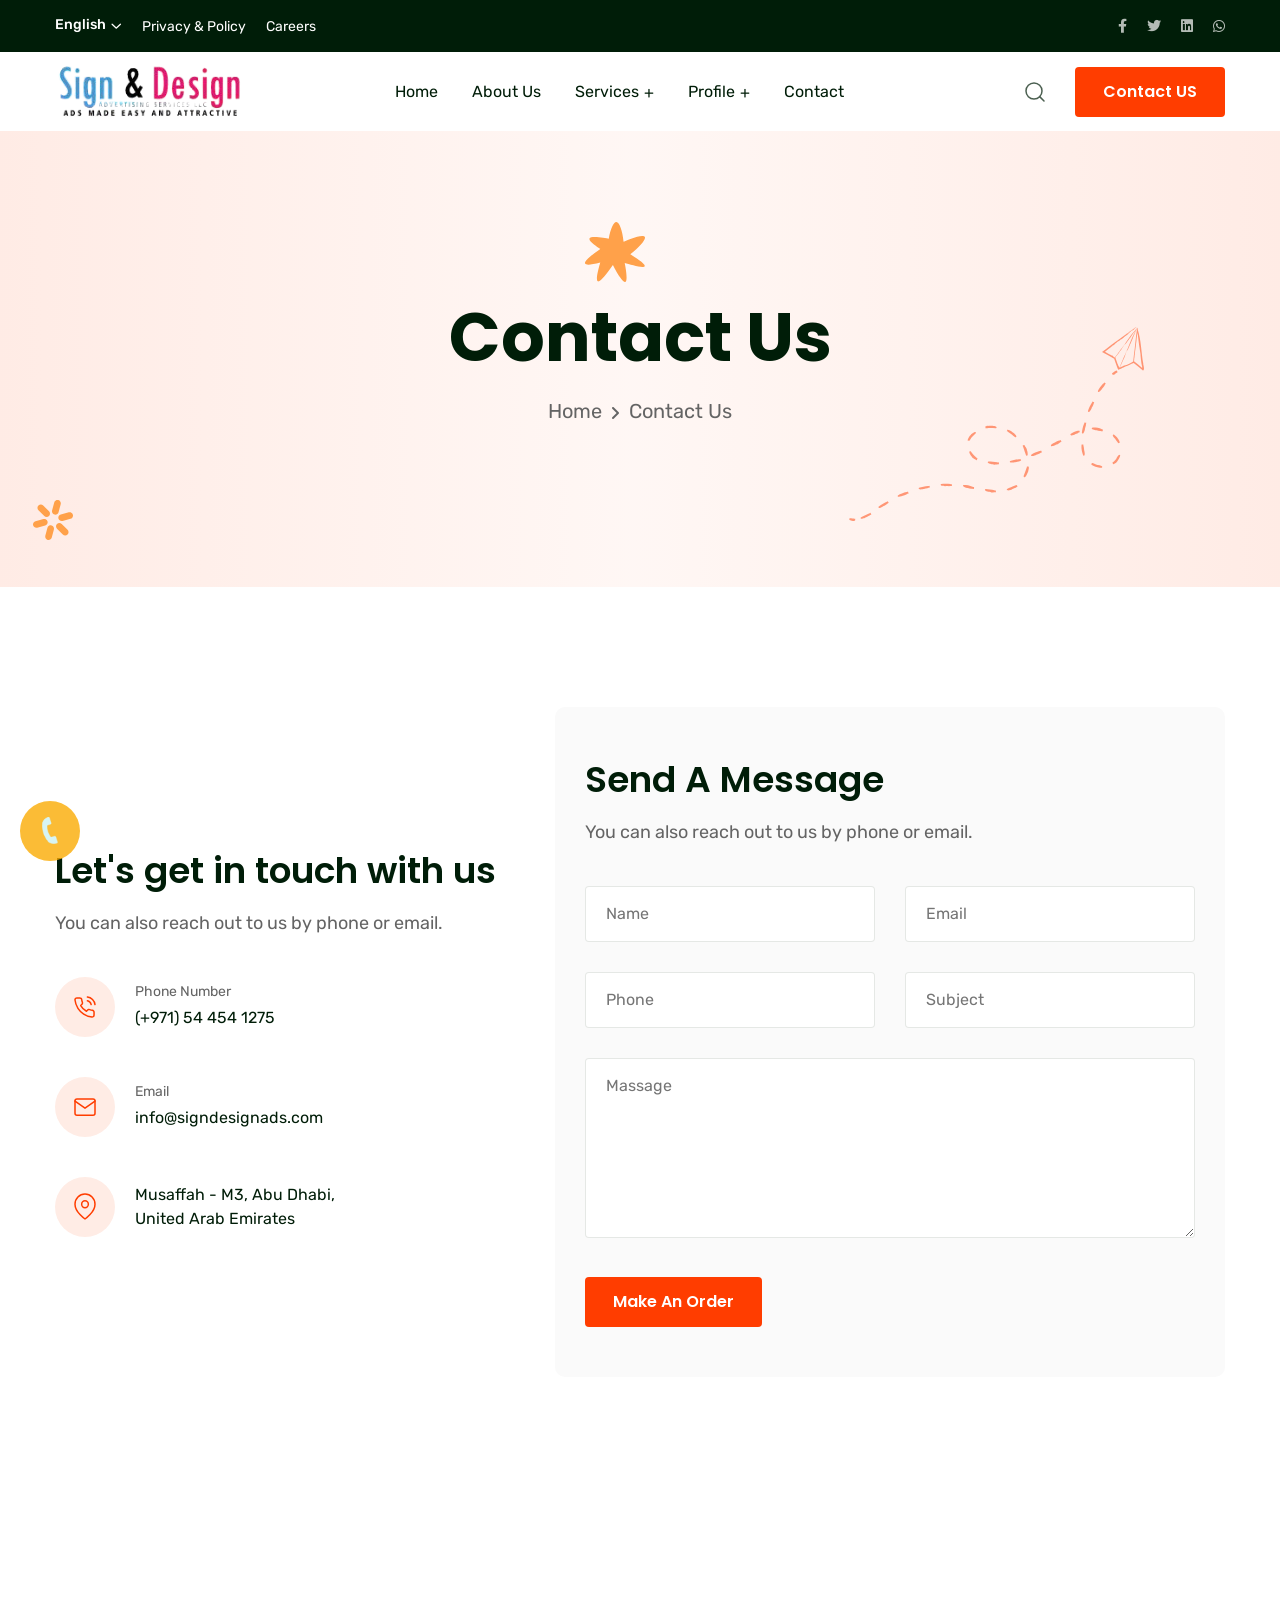
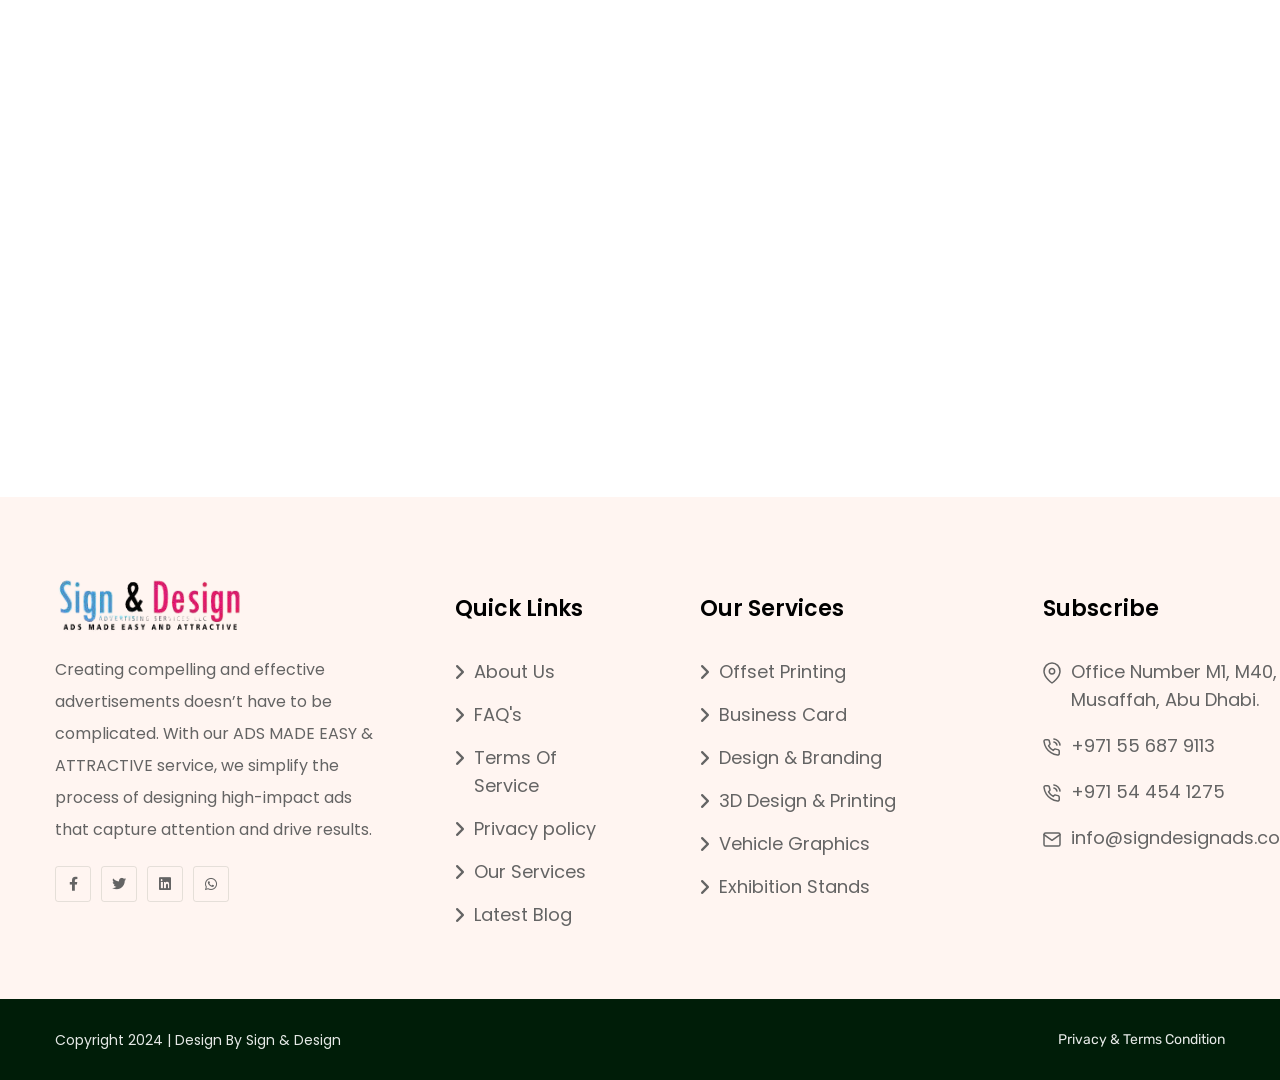
<file: print/contact.html>
<!doctype html>
<html class="no-js" lang="zxx">

<head>
    <meta charset="utf-8">
    <meta http-equiv="x-ua-compatible" content="ie=edge">
    <title>Sign Design Advertising services</title>
    <meta name="description" content="Professional Sign Design and Advertising Services for businesses. We specialize in custom signage, outdoor advertising, digital signage, LED signs, vehicle wraps, and more. Boost your brand visibility with creative and impactful signage solutions tailored to your business needs. Car Stickers, Custom Car Stickers, Vinyl Car Decals, Car Wraps, Personalized Car Stickers, Car Window Stickers, Auto Decals, Vehicle Graphics, Bumper Stickers, Car Sticker Design, Car Decal Printing, Car Sticker Installation, Waterproof Car Stickers, Car Logo Stickers, Reflective Car Stickers, Custom Vehicle Stickers, Decorative Car Stickers, Car Stickers Online, Car Stickers for Business, Car Sticker Branding" />
    <meta name="keywords" content="Sign Design, Advertising Services, Custom Signage, Business Signs, Outdoor Advertising, Digital Signage, LED Signs, 3D Sign Design, Vehicle Wrap Advertising, Storefront Signage, Creative Sign Designs, Billboard Design, Commercial Signage, Retail Signage, Branding Signs, Professional Sign Makers, Neon Signs, Event Signage, Trade Show Signs, Sign Installation, Car Sticker, Custom Car Stickers, Vinyl Car Decals, Bumper Stickers, Personalized Car Stickers, Car Window Stickers, Vehicle Graphics, Auto Decals, Car Wraps, Car Sticker Design, Car Sticker Printing, Waterproof Car Stickers, Car Logo Stickers, Car Sticker Installation, Reflective Car Stickers, Decorative Car Stickers, Car Decals for Business, Custom Vehicle Stickers" />
    <meta name="viewport" content="width=device-width, initial-scale=1">
    <!-- Place favicon.ico in the root directory -->
    <link rel="shortcut icon" type="image/x-icon" href="assets/imgs/logo/favicon.ico">
    <link rel="preconnect" href="https://fonts.googleapis.com">
    <link rel="preconnect" href="https://fonts.gstatic.com" crossorigin>
    <link href="https://fonts.googleapis.com/css2?family=Sofia&display=swap" rel="stylesheet">
    <!-- CSS here -->
    <link rel="stylesheet" href="assets/css/vendor/bootstrap.min.css">
    <link rel="stylesheet" href="assets/css/vendor/animate.min.css">
     <link rel="stylesheet" href="assets/css/plugins/swiper.min.css">
    <link rel="stylesheet" href="assets/css/vendor/magnific-popup.css">
    <link rel="stylesheet" href="assets/css/vendor/fontawesome-pro.css"> 
    <link rel="stylesheet" href="assets/css/vendor/spacing.css">
    <link rel="stylesheet" href="assets/css/vendor/custom-font.css">
    <link rel="stylesheet" href="assets/css/main.css">
     <link rel="stylesheet" href="assets/css/call.css">

    <script src="https://ajax.googleapis.com/ajax/libs/jquery/3.5.1/jquery.min.js"></script>
    <script>
        var isNS = (navigator.appName == "PN") ? 1 : 0;
        if(navigator.appName == "PN") document.captureEvents(Event.MOUSEDOWN||Event.MOUSEUP);
        function mischandler(){
        return false;
        }
        function mousehandler(e){
        var myevent = (isNS) ? e : event;
        var eventbutton = (isNS) ? myevent.which : myevent.button;
        if((eventbutton==2)||(eventbutton==3)) return false;
        }
        document.oncontextmenu = mischandler;
        document.onmousedown = mousehandler;
        document.onmouseup = mousehandler;
        </script>


</head>

<body>

<!--[if lte IE 9]>
<p class="browserupgrade">You are using an <strong>outdated</strong> browser. Please <a href="">upgrade your browser</a> to improve your experience and security.</p>
<![endif]-->

<!-- preloader start -->
<div id="preloader">
    <div class="preloader-close">x</div>
    <div class="sk-three-bounce">
        <div class="sk-child sk-bounce1"></div>
        <div class="sk-child sk-bounce2"></div>
        <div class="sk-child sk-bounce3"></div>
    </div>
</div>
<!-- preloader start -->

<!-- Backtotop start -->
<div class="backtotop-wrap cursor-pointer">
    <svg class="backtotop-circle svg-content" width="100%" height="100%" viewBox="-1 -1 102 102">
        <path d="M50,1 a49,49 0 0,1 0,98 a49,49 0 0,1 0,-98" />
    </svg>
</div>
<!-- Backtotop end -->

<!-- Offcanvas area start -->
<div class="fix">
    <div class="offcanvas__area">
        <div class="offcanvas__wrapper">
            <div class="offcanvas__content">
                <div class="offcanvas__top d-flex justify-content-between align-items-center">
                    <div class="offcanvas__logo">
                        <a href="index.html">
                            <img src="assets/imgs/logo/logo.JPG" alt="logo not found">
                        </a>
                    </div>
                    <div class="offcanvas__close">
                        <button class="offcanvas-close-icon animation--flip">
                                <span class="offcanvas-m-lines">
                              <span class="offcanvas-m-line line--1"></span><span class="offcanvas-m-line line--2"></span><span class="offcanvas-m-line line--3"></span>
                                </span>
                        </button>
                    </div>
                </div>
                <div class="mobile-menu fix"></div>
                <div class="offcanvas__social">
                    <h3 class="offcanvas__title mb-20">Subscribe & Follow</h3>
                    <ul>
                        <li><a href="https://www.facebook.com/"><i class="fab fa-facebook-f"></i></a></li>
                        <li><a href="https://twitter.com/"><i class="fab fa-twitter"></i></a></li>
                        <li><a href="https://youtube.com/"><i class="fab fa-youtube"></i></a></li>
                        <li><a href="https://linkedin.com/"><i class="fab fa-linkedin"></i></a></li>
                    </ul>
                </div>
                <div class="offcanvas__btn d-sm-none">
                    <div class="header__btn-wrap">
                        <a class="rr-btn btn-hover-white" href="shop.html">Purchase Now<span><i class="fa-regular fa-angle-right"></i></span></a>
                    </div>
                </div>
            </div>
        </div>
    </div>
</div>
<div class="offcanvas__overlay"></div>
<div class="offcanvas__overlay-white"></div>
<!-- Offcanvas area start -->

<!-- Header area start -->
<header>
    <div id="header-sticky" class="header__area header-1 white-bg">
        <div class="header-top inner-page d-none d-md-block">
            <div class="container">
                <div class="top-header__menu-wrapper d-flex justify-content-between align-items-center">
                    <div class="header-top-socail-menu d-flex">
                        <div class="lan-select lan-select-2 header-select">
                            <form>
                                <select id="nice">
                                    <option>English</option>
                                    <option>China</option>
                                    <option>Bangla</option>
                                    <option>Hindi</option>
                                </select>
                            </form>
                        </div>
                        <span><a href="contact.html">Privacy & Policy</a></span>
                        <span><a href="contact.html">Careers</a></span>
                    </div>
                    <div class="header-top-social d-flex">
                        <a href="https://www.facebook.com/"><i class="fa-brands fa-facebook-f"></i></a>
                        <a href="https://twitter.com/"><i class="fa-brands fa-twitter"></i></a>
                        <a href=""><i class="fa-brands fa-linkedin"></i></a>
                        <a href="https://wa.me/971586879113?text=Hi, I was just on your website and I would like to get some more information please.'" target="_blank"><i class="fa-brands fa-whatsapp"></i></a>
                    </div>
                </div>
            </div>
        </div>
        <div class="container">
            <div class="mega__menu-wrapper p-relative">
                <div class="header__main">
                    <div class="header__left">
                        <div class="header__logo">
                            <a href="index.html">
                                <div class="logo">
                                    <img src="assets/imgs/logo/logo.png" alt="logo not found">
                                </div>
                            </a>
                        </div>
                    </div>
                    <div class="header__middle">
                        <div class="mean__menu-wrapper d-none d-lg-block">
                            <div class="main-menu">
                                <nav id="mobile-menu" class="mobile-menu">
                                    <ul>
                                        <li >
                                            <a href="index.html">Home</a>
                                            
                                        </li>
                                        <li>
                                            <a href="about-us.html">About Us</a>
                                        </li>
                                        <li class="has-dropdown">
                                            <a href="#">Services</a>
                                            <ul class="submenu">
                                                <li><a href="digital-printing.html">Digital Printing</a></li>
                                                <li><a href="offset-printing.html">Offset Printing</a></li>
                                                <li><a href="vehicle-graphics.html">Vehicle Graphics</a></li>
                                                <li><a href="sign-boards.html">Sign Boards</a></li>
                                                <li><a href="branding.html">Branding</a></li>
                                                <li><a href="">Exhibitions</a></li>
                                                <li><a href="">Frosted Film Works</a></li>
                                            </ul>
                                        </li>
                                        <li class="has-dropdown ">
                                            <a href="javascript:void(0)">Profile</a>
                                            <ul class="submenu">
                                                <li><a href="Sign_Design_Profile.pdf">Profile</a></li>
                                                <li><a href="Sign_Design_Profile.pdf">Portfolio</a></li>
                                                
                                               
                                            </ul>
                                        </li>
                                        
                                        <li class="active">
                                            <a href="contact.html">Contact</a>
                                        </li>
                                    </ul>
                                </nav>
                            </div>
                        </div>
                    </div>
                    <div class="header__right">
                        <div class="header__action d-flex align-items-center">
                            <div class="search-icon dl-search-icon gray-color">
                                <svg width="20" height="20" viewBox="0 0 20 20" fill="none" xmlns="http://www.w3.org/2000/svg">
                                    <g opacity="0.7">
                                    <path d="M9 17C13.4183 17 17 13.4183 17 9C17 4.58172 13.4183 1 9 1C4.58172 1 1 4.58172 1 9C1 13.4183 4.58172 17 9 17Z" stroke="#001D08" stroke-width="1.5" stroke-linecap="round" stroke-linejoin="round"/>
                                    <path d="M18.9999 18.9999L14.6499 14.6499" stroke="#001D08" stroke-width="1.5" stroke-linecap="round" stroke-linejoin="round"/>
                                    </g>
                                </svg>                                    
                            </div>
                            <div class="header__btn-wrap d-none d-sm-inline-flex">
                                <a href="tel:+971556879113" class="rr-btn">Contact US</a>
                            </div>
                            <div class="header__hamburger ml-20 d-lg-none">
                                <div class="sidebar__toggle">
                                    <button class="bar-icon">
                                        <span></span>
                                        <span></span>
                                        <span></span>
                                    </button>
                                </div>
                            </div>
                        </div>
                    </div>
                </div>
            </div>
        </div>
    </div>
</header>

<div id="popup-search-box">
    <div class="box-inner-wrap d-flex align-items-center">
        <form id="form" action="#" method="get" role="search">
            <input id="popup-search" type="text" name="s" placeholder="Type keywords here...">
        </form>
        <div class="search-close"><i class="fa-sharp fa-regular fa-xmark"></i></div>
    </div>
</div>
<!-- Header area end -->

<!-- Body main wrapper start -->
<main>

    <div class="breadcrumb__area breadcrumb-space overflow-hidden banner-home-bg ">
        <div class="banner-home__middel-shape inner-top-shape"></div>
        <div class="container">
            <div class="banner-all-shape-wrapper">
                <div class="banner-home__banner-shape-1 first-shape">
                    <img class="upDown-top" src="assets/imgs/banner-1/banner-shape-1.svg" alt="img not found">
                </div>
                <div class="banner-home__banner-shape-2 second-shape">
                    <img class="upDown-bottom" src="assets/imgs/banner-1/banner-shape-2.svg" alt="img not found">
                </div>
                <div class="right-shape">
                    <img class="zooming" src="assets/imgs/inner-img/inner-right-shape.svg" alt="img not found">
                </div>
            </div>
            <div class="row align-items-center justify-content-between">
                <div class="col-12">
                    <div class="breadcrumb__content text-center">
                        <div class="breadcrumb__title-wrapper mb-15 mb-sm-10 mb-xs-5">
                            <h1 class="breadcrumb__title color-white wow fadeIn animated" data-wow-delay=".1s">Contact Us</h1>
                        </div>
                        <div class="breadcrumb__menu wow fadeIn animated" data-wow-delay=".5s">
                            <nav>
                                <ul>
                                    <li><span><a href="index.html">Home</a></span></li>
                                    <li class="active"><span>Contact Us</span></li>
                                </ul>
                            </nav>
                        </div>
                    </div>
                </div>
            </div>
        </div>
    </div>
    
    <!--contact-us-start-->
    <section class="contact-us__area section-space overflow-hidden">
        <div class="container">
            <div class="row align-items-center">
                <div class="col-xl-5">
                    <div class="contact-us__widget mb-30 wow fadeInRight animated" data-wow-delay=".3s">
                        <h3 class="contact-us__widget-title mb-10">Let's get in touch with us</h3>
                        <p class="mb-40 mb-sm-25 mb-xs-20 fadeInLeft animated" data-wow-delay=".5s">You can also reach out to us by phone or email.</p>

                        <div class="contact-us__widget-list">
                            <div class="contact-us__widget-list-item">
                                <div class="icon">
                                    <svg width="22" height="22" viewBox="0 0 22 22" fill="none" xmlns="http://www.w3.org/2000/svg">
                                        <path d="M13.388 4.82261C14.3232 5.00472 15.1827 5.46123 15.8565 6.1337C16.5302 6.80617 16.9876 7.66402 17.1701 8.59743M13.388 1C15.331 1.21544 17.1429 2.08388 18.5261 3.46272C19.9093 4.84157 20.7817 6.64887 21 8.58788M20.0425 16.214V19.0809C20.0436 19.3471 19.989 19.6105 19.8821 19.8544C19.7753 20.0983 19.6186 20.3172 19.4221 20.4971C19.2256 20.677 18.9937 20.814 18.7411 20.8993C18.4885 20.9845 18.2208 21.0162 17.9552 20.9922C15.0089 20.6727 12.1787 19.6678 9.69214 18.0584C7.37869 16.5911 5.4173 14.6335 3.94724 12.3245C2.32908 9.83138 1.32206 6.99289 1.00777 4.03897C0.983845 3.7747 1.01531 3.50836 1.10017 3.25689C1.18503 3.00543 1.32141 2.77435 1.50065 2.57838C1.67989 2.3824 1.89804 2.22582 2.14123 2.11861C2.38442 2.0114 2.64731 1.9559 2.91316 1.95565H5.78561C6.25028 1.95109 6.70076 2.11532 7.05309 2.41774C7.40541 2.72016 7.63554 3.14013 7.70057 3.59937C7.82181 4.51686 8.04665 5.41772 8.37081 6.28476C8.49963 6.62681 8.52751 6.99855 8.45115 7.35593C8.37478 7.71331 8.19737 8.04135 7.93994 8.30118L6.72394 9.51486C8.08697 11.9074 10.0717 13.8883 12.4688 15.2488L13.6848 14.0351C13.9452 13.7782 14.2738 13.6011 14.6319 13.5249C14.99 13.4486 15.3624 13.4765 15.7051 13.6051C16.5738 13.9286 17.4764 14.153 18.3956 14.274C18.8608 14.3395 19.2855 14.5733 19.5892 14.931C19.8928 15.2887 20.0542 15.7453 20.0425 16.214Z" stroke="#FF3D00" stroke-width="1.5" stroke-linecap="round" stroke-linejoin="round"/>
                                    </svg>                                        
                                </div>
                                <div class="text">
                                    <span>Phone Number</span>
                                    <a href="tel:+971544541275">(+971) 54 454 1275</a>
                                </div>
                            </div>
                            <div class="contact-us__widget-list-item mt-40 mb-40">
                                <div class="icon">
                                    <svg width="22" height="18" viewBox="0 0 22 18" fill="none" xmlns="http://www.w3.org/2000/svg">
                                        <path d="M3 1H19C20.1 1 21 1.91406 21 3.03125V15.2188C21 16.3359 20.1 17.25 19 17.25H3C1.9 17.25 1 16.3359 1 15.2188V3.03125C1 1.91406 1.9 1 3 1Z" stroke="#FF3D00" stroke-width="1.5" stroke-linecap="round" stroke-linejoin="round"/>
                                        <path d="M21 3.03125L11 10.1406L1 3.03125" stroke="#FF3D00" stroke-width="1.5" stroke-linecap="round" stroke-linejoin="round"/>
                                    </svg>                                        
                                </div>
                                <div class="text">
                                    <span>Email</span>
                                    <a href="mailto:info@signdesignads.com">info@signdesignads.com</a>
                                </div>
                            </div>
                            <div class="contact-us__widget-list-item">
                                <div class="large-hight">
                                    <svg width="22" height="27" viewBox="0 0 22 27" fill="none" xmlns="http://www.w3.org/2000/svg">
                                        <path d="M21 11.2273C21 19.1818 11 26 11 26C11 26 1 19.1818 1 11.2273C1 8.51483 2.05357 5.91348 3.92893 3.9955C5.8043 2.07751 8.34784 1 11 1C13.6522 1 16.1957 2.07751 18.0711 3.9955C19.9464 5.91348 21 8.51483 21 11.2273Z" stroke="#FF3D00" stroke-width="1.5" stroke-linecap="round" stroke-linejoin="round"/>
                                        <path d="M10.9993 14.6365C12.8403 14.6365 14.3327 13.1102 14.3327 11.2275C14.3327 9.34466 12.8403 7.81836 10.9993 7.81836C9.1584 7.81836 7.66602 9.34466 7.66602 11.2275C7.66602 13.1102 9.1584 14.6365 10.9993 14.6365Z" stroke="#FF3D00" stroke-width="1.5" stroke-linecap="round" stroke-linejoin="round"/>
                                    </svg>                                        
                                </div>
                                <div class="text">
                                    <a href="https://maps.app.goo.gl/wufp3RpumrMYVoua9" target="_blank"> Musaffah - M3, Abu Dhabi, United Arab Emirates</a>
                                </div>
                            </div>
                        </div>

                    </div>
                </div>
                <div class="col-xl-7">
                    <div class="contact-us__form-wrapper mb-30 mb-xs-25">
                        <h3 class="section__title mb-10 wow fadeInLeft animated" data-wow-delay=".3s">Send a message</h3>
                        <p class="mb-40 mb-sm-25 mb-xs-20 wow fadeInLeft animated" data-wow-delay=".5s">You can also reach out to us by phone or email.</p>


                        <form class="contact-us__form" id="contact-us__form" method="" action="">
                            <div class="row wow fadeInLeft animated" data-wow-delay=".9s">
                                <div class="col-sm-6">
                                    <div class="contact-us__input">
                                        <input name="name" id="name" type="text" placeholder="Name">
                                    </div>
                                </div>
                                <div class="col-sm-6">
                                    <div class="contact-us__input">
                                        <input name="email" id="email" type="text" placeholder="Email">
                                    </div>
                                </div>
                                <div class="col-sm-6">
                                    <div class="contact-us__input">
                                        <input name="phone" id="phone" type="text" placeholder="Phone">
                                    </div>
                                </div>
                                <div class="col-sm-6">
                                    <div class="contact-us__input">
                                        <input name="subject" id="subject" type="text" placeholder="Subject">
                                    </div>
                                </div>
                                <div class="col-12">
                                    <div class="contact-us__textarea ">
                                        <textarea name="textarea" id="textarea" cols="30" rows="10" placeholder="Massage"></textarea>
                                    </div>
                                </div>
                                <div class="col-12">
                                    <button type="submit" class="rr-btn mt-30">Make An Order</button>
                                </div>
                            </div>
                        </form>
                    </div>
                </div>
            </div>
        </div>
    </section>
    <!--contact-us-end-->

</main>
<div class="loading-form">
    <div class="sk-three-bounce">
        <div class="sk-child sk-bounce1"></div>
        <div class="sk-child sk-bounce2"></div>
        <div class="sk-child sk-bounce3"></div>
    </div>
</div>
<div class="map">
    <iframe src="https://www.google.com/maps/embed?pb=!1m18!1m12!1m3!1d14537.817127829778!2d54.507764153512746!3d24.365495302088036!2m3!1f0!2f0!3f0!3m2!1i1024!2i768!4f13.1!3m3!1m2!1s0x3e5e41001bd66b97%3A0xe23374c349d9abe2!2sSign%20and%20Design%20Advertising%20Services%20LLC!5e0!3m2!1sen!2sae!4v1743686724907!5m2!1sen!2sae" width="600" height="450" style="border:0;" allowfullscreen="" loading="lazy" referrerpolicy="no-referrer-when-downgrade"></iframe>
</div>

<!-- Footer area start -->
<footer>
    <section class="footer__area-common background overflow-hidden position-relative z-1">
        <div class="container">
            <div class="row mb-minus-40 footer-wrap">
                <div class="col-lg-4">
                    <div class="footer__widget footer__widget-item-1">
                    <div class="footer__logo mb-20">
                        <a href="index.html">
                            <img src="assets/imgs/logo/logo.png" alt="logo not found">
                        </a>
                    </div>
                    <div class="footer__content">
                        <p>Creating compelling and effective advertisements doesn’t have to be complicated. With our ADS MADE EASY & ATTRACTIVE service, we simplify the process of designing high-impact ads that capture attention and drive results.</p>
                    </div>

                    <div class="footer__social mt-20">
                        <a href="https://www.facebook.com/"><i class="fab fa-facebook-f"></i></a>
                        <a href="https://twitter.com/"><i class="fab fa-twitter"></i></a>
                        <a href=""><i class="fa-brands fa-linkedin"></i></a>
                        <a href="https://wa.me/971544541275" target="_blank"><i class="fa-brands fa-whatsapp"></i></a>
                    </div>
                </div>
                </div>

                <div class="col-lg-2 col-md-3 col-sm-6">
                    <div class="footer__widget footer__widget-item-2">
                    <div class="footer__widget-title">
                        <h4>Quick Links</h4>
                    </div>
                    <div class="footer__link">
                        <ul>
                            <li><a href="about-us.html"><i class="fa-solid fa-angle-right"></i>About Us </a></li>
                                <li><a href=""><i class="fa-solid fa-angle-right"></i>FAQ's</a></li>
                                <li><a href=""><i class="fa-solid fa-angle-right"></i>Terms Of Service</a></li>
                                <li><a href=""><i class="fa-solid fa-angle-right"></i>Privacy policy</a></li>
                                <li><a href=""><i class="fa-solid fa-angle-right"></i>Our Services</a></li>
                                <li><a href=""><i class="fa-solid fa-angle-right"></i>Latest Blog</a></li>
                        </ul>
                    </div>
                </div>
                </div>

                <div class="col-lg-3 col-md-3 col-sm-6">
                    <div class="footer__widget footer__widget-item-3">
                    <div class="footer__widget-title">
                        <h4>Our Services</h4>
                    </div>
                    <div class="footer__link">
                        <ul>
                            <li><a href="offset-printing.html"><i class="fa-solid fa-angle-right"></i>Offset Printing</a></li>
                            <li><a href="about-us.html"><i class="fa-solid fa-angle-right"></i>Business Card</a></li>
                            <li><a href="digital-printing.html"><i class="fa-solid fa-angle-right"></i>Design & Branding</a></li>
                            <li><a href="sign-boards.html"><i class="fa-solid fa-angle-right"></i>3D Design & Printing</a></li>
                            <li><a href="vehicle-graphics.html"><i class="fa-solid fa-angle-right"></i>Vehicle Graphics</a></li>
                            <li><a href=""><i class="fa-solid fa-angle-right"></i>Exhibition Stands</a>
                        </li>
                        </ul>
                    </div>
                </div>
                </div>

                <div class="col-lg-3 col-md-6">
                    <div class="footer__widget footer__widget-item-4">
                        <div class="footer__widget-title">
                            <h4>Subscribe</h4>
                        </div>

                        <div class="footer__subscribe subscribe-2 d-flex mt-15">
                            <ul>
                                <li>
                                    <a href="https://maps.app.goo.gl/wufp3RpumrMYVoua9" target="_blank">
                                        <span>
                                            <svg xmlns="http://www.w3.org/2000/svg" width="18" height="22" viewBox="0 0 18 22" fill="none">
                                                <path d="M17 9.18182C17 15.5455 9 21 9 21C9 21 1 15.5455 1 9.18182C1 7.01187 1.84285 4.93079 3.34315 3.3964C4.84344 1.86201 6.87827 1 9 1C11.1217 1 13.1566 1.86201 14.6569 3.3964C16.1571 4.93079 17 7.01187 17 9.18182Z" stroke="#646464" stroke-width="1.5" stroke-linecap="round" stroke-linejoin="round"/>
                                                <path d="M8.99967 11.909C10.4724 11.909 11.6663 10.688 11.6663 9.18174C11.6663 7.67551 10.4724 6.45447 8.99967 6.45447C7.52692 6.45447 6.33301 7.67551 6.33301 9.18174C6.33301 10.688 7.52692 11.909 8.99967 11.909Z" stroke="#646464" stroke-width="1.5" stroke-linecap="round" stroke-linejoin="round"/>
                                            </svg>
                                        </span>
                                        Office Number M1, M40, Musaffah, Abu Dhabi.
                                    </a>
                                </li>
                                <li class="gap-10">
                                    <a href="tel:+971556879113">
                                        <span>
                                            <svg xmlns="http://www.w3.org/2000/svg" width="18" height="18" viewBox="0 0 18 18" fill="none">
                                                <path d="M10.9104 4.05809C11.6586 4.20378 12.3462 4.56898 12.8852 5.10696C13.4242 5.64494 13.7901 6.33121 13.9361 7.07795M10.9104 1C12.4648 1.17235 13.9143 1.8671 15.0209 2.97018C16.1275 4.07326 16.8254 5.5191 17 7.0703M16.234 13.1712V15.4648C16.2349 15.6777 16.1912 15.8884 16.1057 16.0835C16.0203 16.2786 15.8949 16.4537 15.7377 16.5977C15.5805 16.7416 15.3949 16.8512 15.1928 16.9194C14.9908 16.9876 14.7766 17.013 14.5642 16.9938C12.2071 16.7382 9.94297 15.9343 7.95371 14.6467C6.10295 13.4729 4.53384 11.9068 3.35779 10.0596C2.06326 8.0651 1.25765 5.79431 1.00622 3.43118C0.987076 3.21976 1.01225 3.00669 1.08014 2.80551C1.14802 2.60434 1.25713 2.41948 1.40052 2.2627C1.54391 2.10592 1.71843 1.98066 1.91298 1.89489C2.10753 1.80912 2.31785 1.76472 2.53053 1.76452H4.82849C5.20022 1.76087 5.56061 1.89226 5.84247 2.13419C6.12433 2.37613 6.30843 2.71211 6.36046 3.0795C6.45745 3.81349 6.63732 4.53418 6.89665 5.22781C6.99971 5.50145 7.02201 5.79884 6.96092 6.08474C6.89983 6.37065 6.7579 6.63308 6.55195 6.84095L5.57915 7.81189C6.66958 9.7259 8.25739 11.3107 10.1751 12.399L11.1479 11.4281C11.3561 11.2225 11.6191 11.0809 11.9055 11.0199C12.192 10.9589 12.4899 10.9812 12.7641 11.084C13.4591 11.3429 14.1811 11.5224 14.9165 11.6192C15.2886 11.6716 15.6284 11.8587 15.8713 12.1448C16.1143 12.431 16.2433 12.7962 16.234 13.1712Z" stroke="#646464" stroke-width="1.5" stroke-linecap="round" stroke-linejoin="round"/>
                                            </svg>
                                        </span>
                                        
                                    </a>
                                    <a href="tel:+971556879113">+971 55 687 9113</a>
                                </li>
                                <li class="gap-10">
                                    <a href="tel:+971544541275">
                                        <span>
                                            <svg xmlns="http://www.w3.org/2000/svg" width="18" height="18" viewBox="0 0 18 18" fill="none">
                                                <path d="M10.9104 4.05809C11.6586 4.20378 12.3462 4.56898 12.8852 5.10696C13.4242 5.64494 13.7901 6.33121 13.9361 7.07795M10.9104 1C12.4648 1.17235 13.9143 1.8671 15.0209 2.97018C16.1275 4.07326 16.8254 5.5191 17 7.0703M16.234 13.1712V15.4648C16.2349 15.6777 16.1912 15.8884 16.1057 16.0835C16.0203 16.2786 15.8949 16.4537 15.7377 16.5977C15.5805 16.7416 15.3949 16.8512 15.1928 16.9194C14.9908 16.9876 14.7766 17.013 14.5642 16.9938C12.2071 16.7382 9.94297 15.9343 7.95371 14.6467C6.10295 13.4729 4.53384 11.9068 3.35779 10.0596C2.06326 8.0651 1.25765 5.79431 1.00622 3.43118C0.987076 3.21976 1.01225 3.00669 1.08014 2.80551C1.14802 2.60434 1.25713 2.41948 1.40052 2.2627C1.54391 2.10592 1.71843 1.98066 1.91298 1.89489C2.10753 1.80912 2.31785 1.76472 2.53053 1.76452H4.82849C5.20022 1.76087 5.56061 1.89226 5.84247 2.13419C6.12433 2.37613 6.30843 2.71211 6.36046 3.0795C6.45745 3.81349 6.63732 4.53418 6.89665 5.22781C6.99971 5.50145 7.02201 5.79884 6.96092 6.08474C6.89983 6.37065 6.7579 6.63308 6.55195 6.84095L5.57915 7.81189C6.66958 9.7259 8.25739 11.3107 10.1751 12.399L11.1479 11.4281C11.3561 11.2225 11.6191 11.0809 11.9055 11.0199C12.192 10.9589 12.4899 10.9812 12.7641 11.084C13.4591 11.3429 14.1811 11.5224 14.9165 11.6192C15.2886 11.6716 15.6284 11.8587 15.8713 12.1448C16.1143 12.431 16.2433 12.7962 16.234 13.1712Z" stroke="#646464" stroke-width="1.5" stroke-linecap="round" stroke-linejoin="round"/>
                                            </svg>
                                        </span>
                                        
                                    </a>
                                    <a href="tel:+971544541275">+971 54 454 1275</a>
                                </li>
                                <li>
                                    <a href="mailto:info@signdesignads.com">
                                        <span>
                                            <svg xmlns="http://www.w3.org/2000/svg" width="18" height="15" viewBox="0 0 18 15" fill="none">
                                                <path d="M2.6 1H15.4C16.28 1 17 1.73125 17 2.625V12.375C17 13.2688 16.28 14 15.4 14H2.6C1.72 14 1 13.2688 1 12.375V2.625C1 1.73125 1.72 1 2.6 1Z" stroke="#646464" stroke-width="1.5" stroke-linecap="round" stroke-linejoin="round"/>
                                                <path d="M17 2.62512L9 8.31262L1 2.62512" stroke="#646464" stroke-width="1.5" stroke-linecap="round" stroke-linejoin="round"/>
                                            </svg>
                                        </span>
                                        <span>info@signdesignads.com</span>
                                    </a>
                                </li>
                            </ul>
                        </div>
                    </div>
                </div>
            </div>
        </div>

        <div class="footer__bottom-wrapper footer__bottom-home-1-bg">
            <div class="container">
                <div class="footer__bottom">
                    <div class="footer__copyright">
                        <p>Copyright 2024 | Design By <a href="https://signdesignads.com/" target="_blank">Sign & Design</a></p>
                    </div>

                    <div class="footer__copyright-menu">
                        <ul>
                            <li><a href="about-us.html">Privacy & Terms Condition</a></li>
                        </ul>
                    </div>
                </div>
            </div>
        </div>
    </section>
</footer>

<a id="callme" href="tel:+971544541275">
    <div id="callmeMain"></div>
 </a>
<!-- Footer area end -->



<!-- JS here -->
<script src="assets/js/vendor/jquery-3.6.0.min.js"></script>
<script src="assets/js/plugins/waypoints.min.js"></script>
<script src="assets/js/vendor/bootstrap.bundle.min.js"></script>
<script src="assets/js/plugins/meanmenu.min.js"></script>
<script src="assets/js/plugins/swiper.min.js"></script>
<script src="assets/js/plugins/wow.js"></script>
<script src="assets/js/vendor/magnific-popup.min.js"></script>
<script src="assets/js/vendor/type.js"></script>
<script src="assets/js/plugins/counterup.js"></script>
<script src="assets/js/plugins/nice-select.min.js"></script>
<script src="assets/js/vendor/jquery-ui.min.js"></script>
<script src="assets/js/plugins/parallax-scroll.js"></script>
<script src="assets/js/plugins/jquery.countdown.min.js"></script>
<script src="assets/js/plugins/isotope-docs.min.js"></script>
<script src="assets/js/vendor/ajax-form.js"></script>
<script src="assets/js/plugins/slick.min.js"></script>
<script src="assets/js/main.js"></script>
</body>

</html>
</file>
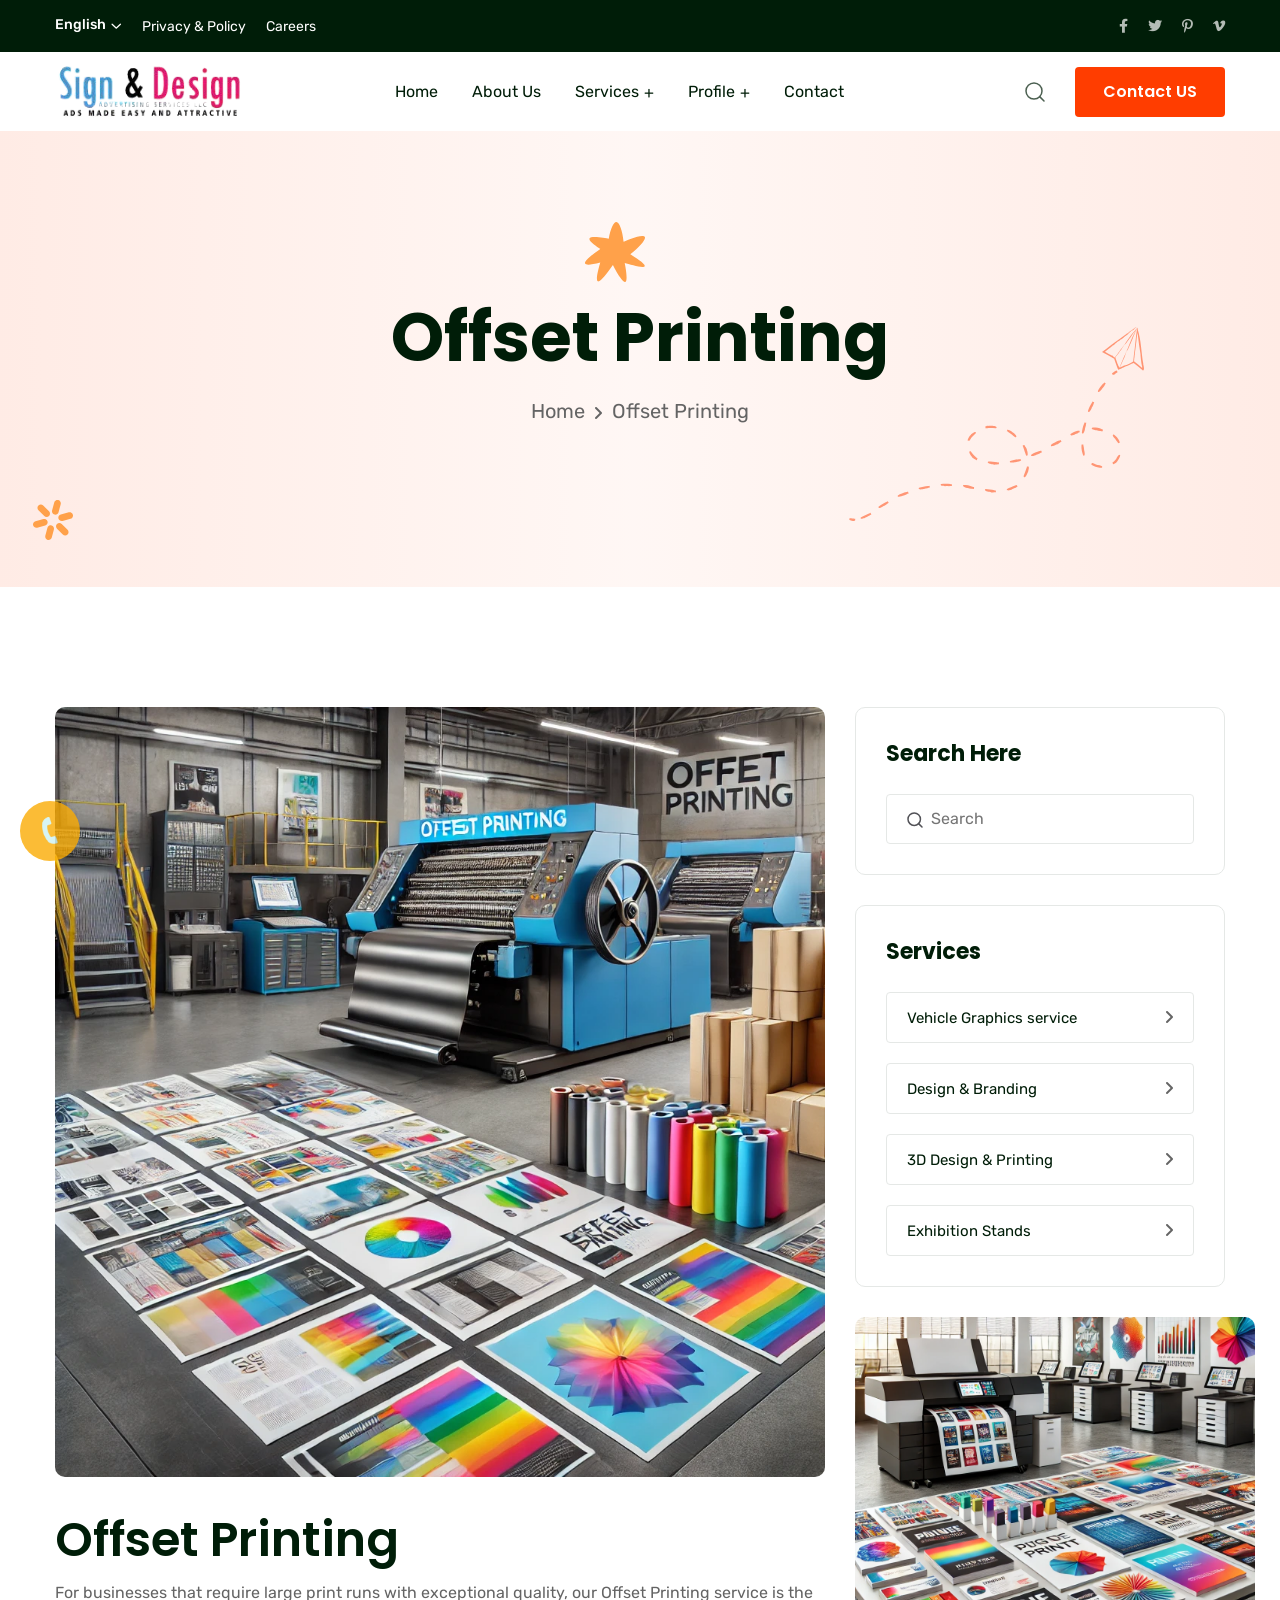
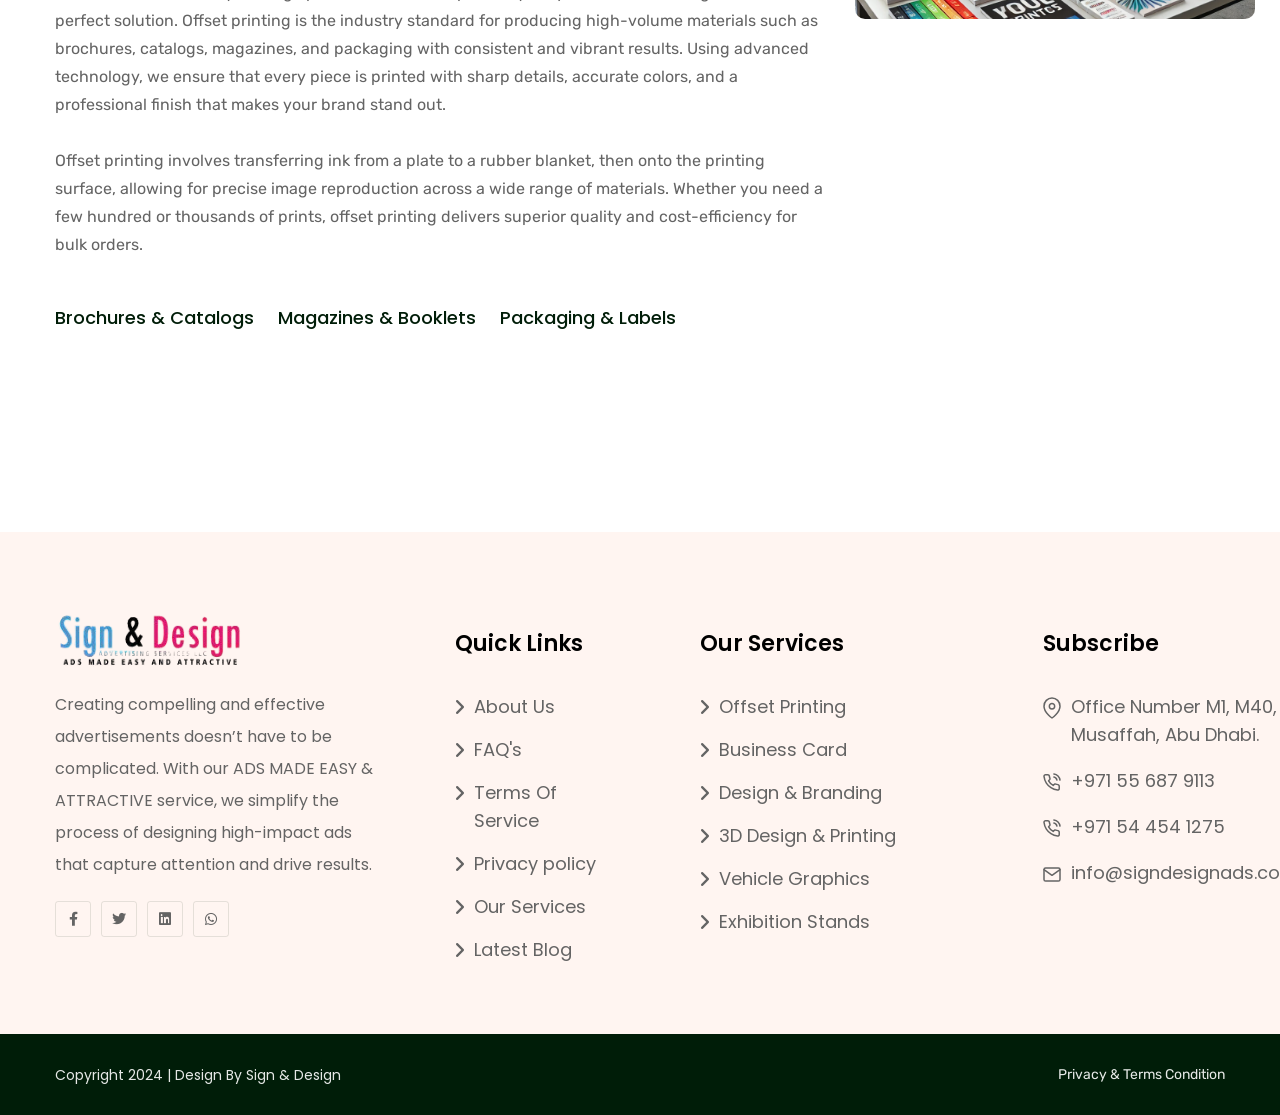
<file: print/digital-printing.html>
<!doctype html>
<html class="no-js" lang="zxx">

<head>
    <meta charset="utf-8">
    <meta http-equiv="x-ua-compatible" content="ie=edge">
    <title>Sign Design Advertising services</title>
    <meta name="description" content="Professional Sign Design and Advertising Services for businesses. We specialize in custom signage, outdoor advertising, digital signage, LED signs, vehicle wraps, and more. Boost your brand visibility with creative and impactful signage solutions tailored to your business needs. Car Stickers, Custom Car Stickers, Vinyl Car Decals, Car Wraps, Personalized Car Stickers, Car Window Stickers, Auto Decals, Vehicle Graphics, Bumper Stickers, Car Sticker Design, Car Decal Printing, Car Sticker Installation, Waterproof Car Stickers, Car Logo Stickers, Reflective Car Stickers, Custom Vehicle Stickers, Decorative Car Stickers, Car Stickers Online, Car Stickers for Business, Car Sticker Branding" />
    <meta name="keywords" content="Sign Design, Advertising Services, Custom Signage, Business Signs, Outdoor Advertising, Digital Signage, LED Signs, 3D Sign Design, Vehicle Wrap Advertising, Storefront Signage, Creative Sign Designs, Billboard Design, Commercial Signage, Retail Signage, Branding Signs, Professional Sign Makers, Neon Signs, Event Signage, Trade Show Signs, Sign Installation, Car Sticker, Custom Car Stickers, Vinyl Car Decals, Bumper Stickers, Personalized Car Stickers, Car Window Stickers, Vehicle Graphics, Auto Decals, Car Wraps, Car Sticker Design, Car Sticker Printing, Waterproof Car Stickers, Car Logo Stickers, Car Sticker Installation, Reflective Car Stickers, Decorative Car Stickers, Car Decals for Business, Custom Vehicle Stickers" />
    <meta name="viewport" content="width=device-width, initial-scale=1">
    <!-- Place favicon.ico in the root directory -->
    <link rel="shortcut icon" type="image/x-icon" href="assets/imgs/logo/favicon.ico">
    <link rel="preconnect" href="https://fonts.googleapis.com">
    <link rel="preconnect" href="https://fonts.gstatic.com" crossorigin>
    <link href="https://fonts.googleapis.com/css2?family=Sofia&display=swap" rel="stylesheet">
    <!-- CSS here -->
    <link rel="stylesheet" href="assets/css/vendor/bootstrap.min.css">
    <link rel="stylesheet" href="assets/css/vendor/animate.min.css">
     <link rel="stylesheet" href="assets/css/plugins/swiper.min.css">
    <link rel="stylesheet" href="assets/css/vendor/magnific-popup.css">
    <link rel="stylesheet" href="assets/css/vendor/fontawesome-pro.css"> 
    <link rel="stylesheet" href="assets/css/vendor/spacing.css">
    <link rel="stylesheet" href="assets/css/vendor/custom-font.css">
    <link rel="stylesheet" href="assets/css/main.css">
     <link rel="stylesheet" href="assets/css/call.css">

    <script>
        var isNS = (navigator.appName == "PN") ? 1 : 0;
        if(navigator.appName == "PN") document.captureEvents(Event.MOUSEDOWN||Event.MOUSEUP);
        function mischandler(){
        return false;
        }
        function mousehandler(e){
        var myevent = (isNS) ? e : event;
        var eventbutton = (isNS) ? myevent.which : myevent.button;
        if((eventbutton==2)||(eventbutton==3)) return false;
        }
        document.oncontextmenu = mischandler;
        document.onmousedown = mousehandler;
        document.onmouseup = mousehandler;
        </script>
</head>

<body>

<!--[if lte IE 9]>
<p class="browserupgrade">You are using an <strong>outdated</strong> browser. Please <a href="">upgrade your browser</a> to improve your experience and security.</p>
<![endif]-->

<!-- preloader start -->
<div id="preloader">
    <div class="preloader-close">x</div>
    <div class="sk-three-bounce">
        <div class="sk-child sk-bounce1"></div>
        <div class="sk-child sk-bounce2"></div>
        <div class="sk-child sk-bounce3"></div>
    </div>
</div>
<!-- preloader start -->

<!-- Backtotop start -->
<div class="backtotop-wrap cursor-pointer">
    <svg class="backtotop-circle svg-content" width="100%" height="100%" viewBox="-1 -1 102 102">
        <path d="M50,1 a49,49 0 0,1 0,98 a49,49 0 0,1 0,-98" />
    </svg>
</div>
<!-- Backtotop end -->

<!-- Offcanvas area start -->
<div class="fix">
    <div class="offcanvas__area">
        <div class="offcanvas__wrapper">
            <div class="offcanvas__content">
                <div class="offcanvas__top d-flex justify-content-between align-items-center">
                    <div class="offcanvas__logo">
                        <a href="index.html">
                            <img src="assets/imgs/logo/logo.JPG" alt="logo not found">
                        </a>
                    </div>
                    <div class="offcanvas__close">
                        <button class="offcanvas-close-icon animation--flip">
                                <span class="offcanvas-m-lines">
                              <span class="offcanvas-m-line line--1"></span><span class="offcanvas-m-line line--2"></span><span class="offcanvas-m-line line--3"></span>
                                </span>
                        </button>
                    </div>
                </div>
                <div class="mobile-menu fix"></div>
                <div class="offcanvas__social">
                    <h3 class="offcanvas__title mb-20">Subscribe & Follow</h3>
                    <ul>
                        <li><a href="https://www.facebook.com/"><i class="fab fa-facebook-f"></i></a></li>
                        <li><a href="https://twitter.com/"><i class="fab fa-twitter"></i></a></li>
                        <li><a href="https://youtube.com/"><i class="fab fa-youtube"></i></a></li>
                        <li><a href="https://linkedin.com/"><i class="fab fa-linkedin"></i></a></li>
                    </ul>
                </div>
                <div class="offcanvas__btn d-sm-none">
                    <div class="header__btn-wrap">
                        <a class="rr-btn btn-hover-white" href="shop.html">Purchase Now<span><i class="fa-regular fa-angle-right"></i></span></a>
                    </div>
                </div>
            </div>
        </div>
    </div>
</div>
<div class="offcanvas__overlay"></div>
<div class="offcanvas__overlay-white"></div>
<!-- Offcanvas area start -->

<!-- Header area start -->
<header>
    <div id="header-sticky" class="header__area header-1 white-bg">
        <div class="header-top inner-page d-none d-md-block">
            <div class="container">
                <div class="top-header__menu-wrapper d-flex justify-content-between align-items-center">
                    <div class="header-top-socail-menu d-flex">
                        <div class="lan-select lan-select-2 header-select">
                            <form>
                                <select id="nice">
                                    <option>English</option>
                                    <option>China</option>
                                    <option>Bangla</option>
                                    <option>Hindi</option>
                                </select>
                            </form>
                        </div>
                        <span><a href="contact.html">Privacy & Policy</a></span>
                        <span><a href="about-us.html">Careers</a></span>
                    </div>
                    <div class="header-top-social d-flex">
                        <a href="https://www.facebook.com/"><i class="fa-brands fa-facebook-f"></i></a>
                        <a href="https://twitter.com/"><i class="fa-brands fa-twitter"></i></a>
                        <a href="https://pinterest.com/"><i class="fa-brands fa-pinterest-p"></i></a>
                        <a href="https://vimeo.com/"><i class="fa-brands fa-vimeo-v"></i></a>
                    </div>
                </div>
            </div>
        </div>
        <div class="container">
            <div class="mega__menu-wrapper p-relative">
                <div class="header__main">
                    <div class="header__left">
                        <div class="header__logo">
                            <a href="index.html">
                                <div class="logo">
                                    <img src="assets/imgs/logo/logo.png" alt="logo not found">
                                </div>
                            </a>
                        </div>
                    </div>
                    <div class="header__middle">
                        <div class="mean__menu-wrapper d-none d-lg-block">
                            <div class="main-menu">
                                <nav id="mobile-menu" class="mobile-menu">
                                    <ul>
                                        <li>
                                            <a href="index.html">Home</a>
                                             
                                        </li>
                                        <li>
                                            <a href="about-us.html">About Us</a>
                                        </li>
                                        <li class="has-dropdown">
                                            <a href="#">Services</a>
                                            <ul class="submenu">
                                                <li class="active"><a href="digital-printing.html">Digital Printing</a></li>
                                                <li><a href="offset-printing.html">Offset Printing</a></li>
                                                <li><a href="vehicle-graphics.html">Vehicle Graphics</a></li>
                                                <li><a href="sign-boards.html">Sign Boards</a></li>
                                                <li><a href="branding.html">Branding</a></li>
                                                <li><a href="">Exhibitions</a></li>
                                                <li><a href="">Frosted Film Works</a></li>
                                            </ul>
                                        </li>
                                        <li class="has-dropdown ">
                                           <a href="javascript:void(0)">Profile</a>
                                            <ul class="submenu">
                                                <li><a href="Sign_Design_Profile.pdf">Profile</a></li>
                                                <li><a href="Sign_Design_Profile.pdf">Portfolio</a></li>
                                                
                                               
                                            </ul>
                                        </li>
                                        
                                        <li>
                                            <a href="contact.html">Contact</a>
                                        </li>
                                    </ul>
                                </nav>
                            </div>
                        </div>
                    </div>
                    <div class="header__right">
                        <div class="header__action d-flex align-items-center">
                            <div class="search-icon dl-search-icon gray-color">
                                <svg width="20" height="20" viewBox="0 0 20 20" fill="none" xmlns="http://www.w3.org/2000/svg">
                                    <g opacity="0.7">
                                    <path d="M9 17C13.4183 17 17 13.4183 17 9C17 4.58172 13.4183 1 9 1C4.58172 1 1 4.58172 1 9C1 13.4183 4.58172 17 9 17Z" stroke="#001D08" stroke-width="1.5" stroke-linecap="round" stroke-linejoin="round"/>
                                    <path d="M18.9999 18.9999L14.6499 14.6499" stroke="#001D08" stroke-width="1.5" stroke-linecap="round" stroke-linejoin="round"/>
                                    </g>
                                </svg>                                    
                            </div>
                            <div class="header__btn-wrap d-none d-sm-inline-flex">
                                <a href="tel:+971556879113" class="rr-btn">Contact US</a>
                            </div>
                            <div class="header__hamburger ml-20 d-lg-none">
                                <div class="sidebar__toggle">
                                    <button class="bar-icon">
                                        <span></span>
                                        <span></span>
                                        <span></span>
                                    </button>
                                </div>
                            </div>
                        </div>
                    </div>
                </div>
            </div>
        </div>
    </div>
</header>

<div id="popup-search-box">
    <div class="box-inner-wrap d-flex align-items-center">
        <form id="form" action="#" method="get" role="search">
            <input id="popup-search" type="text" name="s" placeholder="Type keywords here...">
        </form>
        <div class="search-close"><i class="fa-sharp fa-regular fa-xmark"></i></div>
    </div>
</div>
<!-- Header area end -->

<!-- Body main wrapper start -->
<main>

    <div class="breadcrumb__area breadcrumb-space overflow-hidden banner-home-bg ">
        <div class="banner-home__middel-shape inner-top-shape"></div>
        <div class="container">
            <div class="banner-all-shape-wrapper">
                <div class="banner-home__banner-shape-1 first-shape">
                    <img class="upDown-top" src="assets/imgs/banner-1/banner-shape-1.svg" alt="img not found">
                </div>
                <div class="banner-home__banner-shape-2 second-shape">
                    <img class="upDown-bottom" src="assets/imgs/banner-1/banner-shape-2.svg" alt="img not found">
                </div>
                <div class="right-shape">
                    <img class="zooming" src="assets/imgs/inner-img/inner-right-shape.svg" alt="img not found">
                </div>
            </div>
            <div class="row align-items-center justify-content-between">
                <div class="col-12">
                    <div class="breadcrumb__content text-center">
                        <div class="breadcrumb__title-wrapper mb-15 mb-sm-10 mb-xs-5">
                            <h1 class="breadcrumb__title color-white wow fadeIn animated" data-wow-delay=".1s">Offset Printing</h1>
                        </div>
                        <div class="breadcrumb__menu wow fadeIn animated" data-wow-delay=".5s">
                            <nav>
                                <ul>
                                    <li><span><a href="index.html">Home</a></span></li>
                                    <li class="active"><span>Offset Printing</span></li>
                                </ul>
                            </nav>
                        </div>
                    </div>
                </div>
            </div>
        </div>
    </div>

    <!-- service details area start -->
    <section class="section-space service-details__area">
        <div class="container">
            <div class="row">
                <div class="col-xl-8">
                    <div class="service-details-content">
                        <div class="service-details-content-thumb mb-30">
                             <img src="assets/imgs/banner-1/A professional offset printing setup showing vibrant printed materials such as magazines, brochures, posters, and packaging, displayed ne.webp" alt="image not found" class="img-fluid">
                        </div>

                        <h2 class="service-details-content-title">Offset Printing</h2>

                        <p>For businesses that require large print runs with exceptional quality, our Offset Printing service is the perfect solution. Offset printing is the industry standard for producing high-volume materials such as brochures, catalogs, magazines, and packaging with consistent and vibrant results. Using advanced technology, we ensure that every piece is printed with sharp details, accurate colors, and a professional finish that makes your brand stand out.</p>

                        <h4></h4>
                        <p>Offset printing involves transferring ink from a plate to a rubber blanket, then onto the printing surface, allowing for precise image reproduction across a wide range of materials. Whether you need a few hundred or thousands of prints, offset printing delivers superior quality and cost-efficiency for bulk orders.</p>

                        <div class="service-details-content-card-wrapper d-flex flex-column flex-sm-row mt-30">
                            <div class="service-details-content-card-wrapper-text">
                                

                                <h5>Brochures &amp; Catalogs</h5>
                                <p></p>
                            </div>
                            <div class="service-details-content-card-wrapper-text">
                                                                

                                <h5>Magazines &amp; Booklets</h5>
                                <p></p>
                            </div>
                            <div class="service-details-content-card-wrapper-text">
                                
                                    

                                <h5>Packaging &amp; Labels</h5>
                                <p></p>
                            </div>
                        </div>
                    </div>
                    <div class="content-area pt-70">
                        <div class="faq">
                           
                        </div>
                    </div>
                </div>
                <div class="col-xl-4">
                    <div class="service-details-right">
                        <div class="service-details-righ-widget">
                            <h5 class="title">Search Here</h5>

                            <div class="search">
                                <div class="search-bar d-flex">
                                    <button><svg xmlns="http://www.w3.org/2000/svg" width="16" height="16" viewBox="0 0 16 16" fill="none">
                                        <path d="M7.22221 13.4444C10.6586 13.4444 13.4444 10.6586 13.4444 7.22221C13.4444 3.78578 10.6586 1 7.22221 1C3.78578 1 1 3.78578 1 7.22221C1 10.6586 3.78578 13.4444 7.22221 13.4444Z" stroke="#525257" stroke-width="1.5" stroke-linecap="round" stroke-linejoin="round"/>
                                        <path d="M15.0005 15L11.6172 11.6167" stroke="#525257" stroke-width="1.5" stroke-linecap="round" stroke-linejoin="round"/>
                                    </svg></button>
                                    <input type="text" id="search" placeholder="Search">
                                </div>
                            </div>
                        </div>
                        <div class="service-details-righ-widget mt-30">
                            <h5 class="title">Services</h5>

                            <div class="search">
                                <a href="vehicle-graphics.html">
                                    <div class="search-bar main-search d-flex mb-20">
                                        <h6>Vehicle Graphics service</h6>
                                        <span>
                                            <i class="fa-solid fa-angle-right"></i>
                                        </span>
                                    </div>
                                </a>
                                <a href="digital-printing.html">
                                    <div class="search-bar main-search d-flex mb-20">
                                        <h6>Design & Branding</h6>
                                        <span>
                                            <i class="fa-solid fa-angle-right"></i>
                                        </span>
                                    </div>
                                </a>
                                <a href="service-details.html">
                                    <div class="search-bar main-search d-flex mb-20">
                                        <h6>3D Design & Printing</h6>
                                        <span>
                                            <i class="fa-solid fa-angle-right"></i>
                                        </span>
                                    </div>
                                </a>
                                <a href="service-details.html">
                                    <div class="search-bar main-search d-flex">
                                        <h6>Exhibition Stands</h6>
                                        <span>
                                            <i class="fa-solid fa-angle-right"></i>
                                        </span>
                                    </div>
                                </a>
                            </div>
                        </div>
                        <div class="bottom-img position-relative mt-30">
                            <a href="assets/imgs/banner-1/A modern digital printing studio showcasing a variety of printed products like vibrant business cards, posters, banners, and brochures.webp" class="our-gallery__item sidebar-gallery__item popup-image wow fadeIn animated" data-wow-delay=".5s">
                                <div class="middel-icon">
                                    <i class="fa-solid fa-plus"></i>
                                </div>
                            </a>
                            <img src="assets/imgs/banner-1/A modern digital printing studio showcasing a variety of printed products like vibrant business cards, posters, banners, and brochures.webp" alt="img not found">
                        </div>
                    </div>
                </div>
            </div>
        </div>
    </section>
    <!-- service details area end -->

    
</main>


<!-- Footer area start -->
<footer>
    <section class="footer__area-common background overflow-hidden position-relative z-1">
        <div class="container">
            <div class="row mb-minus-40 footer-wrap">
                <div class="col-lg-4">
                    <div class="footer__widget footer__widget-item-1">
                    <div class="footer__logo mb-20">
                        <a href="index.html">
                            <img src="assets/imgs/logo/logo.png" alt="logo not found">
                        </a>
                    </div>
                    <div class="footer__content">
                        <p>Creating compelling and effective advertisements doesn’t have to be complicated. With our ADS MADE EASY & ATTRACTIVE service, we simplify the process of designing high-impact ads that capture attention and drive results.</p>
                    </div>

                    <div class="footer__social mt-20">
                        <a href="https://www.facebook.com/"><i class="fab fa-facebook-f"></i></a>
                        <a href="https://twitter.com/"><i class="fab fa-twitter"></i></a>
                        <a href="/"><i class="fa-brands fa-linkedin"></i></a>
                        <a href=""><i class="fa-brands fa-whatsapp"></i></a>
                    </div>
                </div>
                </div>

                <div class="col-lg-2 col-md-3 col-sm-6">
                    <div class="footer__widget footer__widget-item-2">
                    <div class="footer__widget-title">
                        <h4>Quick Links</h4>
                    </div>
                    <div class="footer__link">
                        <ul>
                            <li><a href="about-us.html"><i class="fa-solid fa-angle-right"></i>About Us </a></li>
                                <li><a href="faq.html"><i class="fa-solid fa-angle-right"></i>FAQ's</a></li>
                                <li><a href="service-details.html"><i class="fa-solid fa-angle-right"></i>Terms Of Service</a></li>
                                <li><a href="service.html"><i class="fa-solid fa-angle-right"></i>Privacy policy</a></li>
                                <li><a href="service.html"><i class="fa-solid fa-angle-right"></i>Our Services</a></li>
                                <li><a href="blog.html"><i class="fa-solid fa-angle-right"></i>Latest Blog</a></li>
                        </ul>
                    </div>
                </div>
                </div>

                <div class="col-lg-3 col-md-3 col-sm-6">
                    <div class="footer__widget footer__widget-item-3">
                    <div class="footer__widget-title">
                        <h4>Our Services</h4>
                    </div>
                    <div class="footer__link">
                        <ul>
                            <li><a href="offset-printing.html"><i class="fa-solid fa-angle-right"></i>Offset Printing</a></li>
                            <li><a href="about-us.html"><i class="fa-solid fa-angle-right"></i>Business Card</a></li>
                            <li><a href="service.html"><i class="fa-solid fa-angle-right"></i>Design & Branding</a></li>
                            <li><a href="blog.html"><i class="fa-solid fa-angle-right"></i>3D Design & Printing</a></li>
                            <li><a href="vehicle-graphics.html"><i class="fa-solid fa-angle-right"></i>Vehicle Graphics</a></li>
                            <li><a href="blog.html"><i class="fa-solid fa-angle-right"></i>Exhibition Stands</a>
                        </li>
                            
                        </ul>
                    </div>
                </div>
                </div>

                <div class="col-lg-3 col-md-6">
                    <div class="footer__widget footer__widget-item-4">
                        <div class="footer__widget-title">
                            <h4>Subscribe</h4>
                        </div>

                        <div class="footer__subscribe subscribe-2 d-flex mt-15">
                            <ul>
                                <li>
                                    <a href="https://www.google.com/maps">
                                        <span>
                                            <svg xmlns="http://www.w3.org/2000/svg" width="18" height="22" viewBox="0 0 18 22" fill="none">
                                                <path d="M17 9.18182C17 15.5455 9 21 9 21C9 21 1 15.5455 1 9.18182C1 7.01187 1.84285 4.93079 3.34315 3.3964C4.84344 1.86201 6.87827 1 9 1C11.1217 1 13.1566 1.86201 14.6569 3.3964C16.1571 4.93079 17 7.01187 17 9.18182Z" stroke="#646464" stroke-width="1.5" stroke-linecap="round" stroke-linejoin="round"/>
                                                <path d="M8.99967 11.909C10.4724 11.909 11.6663 10.688 11.6663 9.18174C11.6663 7.67551 10.4724 6.45447 8.99967 6.45447C7.52692 6.45447 6.33301 7.67551 6.33301 9.18174C6.33301 10.688 7.52692 11.909 8.99967 11.909Z" stroke="#646464" stroke-width="1.5" stroke-linecap="round" stroke-linejoin="round"/>
                                            </svg>
                                        </span>
                                        Office Number M1, M40, Musaffah, Abu Dhabi.
                                    </a>
                                </li>
                                <li class="gap-10">
                                    <a href="tel:+971556879113">
                                        <span>
                                            <svg xmlns="http://www.w3.org/2000/svg" width="18" height="18" viewBox="0 0 18 18" fill="none">
                                                <path d="M10.9104 4.05809C11.6586 4.20378 12.3462 4.56898 12.8852 5.10696C13.4242 5.64494 13.7901 6.33121 13.9361 7.07795M10.9104 1C12.4648 1.17235 13.9143 1.8671 15.0209 2.97018C16.1275 4.07326 16.8254 5.5191 17 7.0703M16.234 13.1712V15.4648C16.2349 15.6777 16.1912 15.8884 16.1057 16.0835C16.0203 16.2786 15.8949 16.4537 15.7377 16.5977C15.5805 16.7416 15.3949 16.8512 15.1928 16.9194C14.9908 16.9876 14.7766 17.013 14.5642 16.9938C12.2071 16.7382 9.94297 15.9343 7.95371 14.6467C6.10295 13.4729 4.53384 11.9068 3.35779 10.0596C2.06326 8.0651 1.25765 5.79431 1.00622 3.43118C0.987076 3.21976 1.01225 3.00669 1.08014 2.80551C1.14802 2.60434 1.25713 2.41948 1.40052 2.2627C1.54391 2.10592 1.71843 1.98066 1.91298 1.89489C2.10753 1.80912 2.31785 1.76472 2.53053 1.76452H4.82849C5.20022 1.76087 5.56061 1.89226 5.84247 2.13419C6.12433 2.37613 6.30843 2.71211 6.36046 3.0795C6.45745 3.81349 6.63732 4.53418 6.89665 5.22781C6.99971 5.50145 7.02201 5.79884 6.96092 6.08474C6.89983 6.37065 6.7579 6.63308 6.55195 6.84095L5.57915 7.81189C6.66958 9.7259 8.25739 11.3107 10.1751 12.399L11.1479 11.4281C11.3561 11.2225 11.6191 11.0809 11.9055 11.0199C12.192 10.9589 12.4899 10.9812 12.7641 11.084C13.4591 11.3429 14.1811 11.5224 14.9165 11.6192C15.2886 11.6716 15.6284 11.8587 15.8713 12.1448C16.1143 12.431 16.2433 12.7962 16.234 13.1712Z" stroke="#646464" stroke-width="1.5" stroke-linecap="round" stroke-linejoin="round"/>
                                            </svg>
                                        </span>
                                        
                                    </a>
                                    <a href="tel:+971556879113">+971 55 687 9113</a>
                                </li>
                                <li class="gap-10">
                                    <a href="tel:+971544541275">
                                        <span>
                                            <svg xmlns="http://www.w3.org/2000/svg" width="18" height="18" viewBox="0 0 18 18" fill="none">
                                                <path d="M10.9104 4.05809C11.6586 4.20378 12.3462 4.56898 12.8852 5.10696C13.4242 5.64494 13.7901 6.33121 13.9361 7.07795M10.9104 1C12.4648 1.17235 13.9143 1.8671 15.0209 2.97018C16.1275 4.07326 16.8254 5.5191 17 7.0703M16.234 13.1712V15.4648C16.2349 15.6777 16.1912 15.8884 16.1057 16.0835C16.0203 16.2786 15.8949 16.4537 15.7377 16.5977C15.5805 16.7416 15.3949 16.8512 15.1928 16.9194C14.9908 16.9876 14.7766 17.013 14.5642 16.9938C12.2071 16.7382 9.94297 15.9343 7.95371 14.6467C6.10295 13.4729 4.53384 11.9068 3.35779 10.0596C2.06326 8.0651 1.25765 5.79431 1.00622 3.43118C0.987076 3.21976 1.01225 3.00669 1.08014 2.80551C1.14802 2.60434 1.25713 2.41948 1.40052 2.2627C1.54391 2.10592 1.71843 1.98066 1.91298 1.89489C2.10753 1.80912 2.31785 1.76472 2.53053 1.76452H4.82849C5.20022 1.76087 5.56061 1.89226 5.84247 2.13419C6.12433 2.37613 6.30843 2.71211 6.36046 3.0795C6.45745 3.81349 6.63732 4.53418 6.89665 5.22781C6.99971 5.50145 7.02201 5.79884 6.96092 6.08474C6.89983 6.37065 6.7579 6.63308 6.55195 6.84095L5.57915 7.81189C6.66958 9.7259 8.25739 11.3107 10.1751 12.399L11.1479 11.4281C11.3561 11.2225 11.6191 11.0809 11.9055 11.0199C12.192 10.9589 12.4899 10.9812 12.7641 11.084C13.4591 11.3429 14.1811 11.5224 14.9165 11.6192C15.2886 11.6716 15.6284 11.8587 15.8713 12.1448C16.1143 12.431 16.2433 12.7962 16.234 13.1712Z" stroke="#646464" stroke-width="1.5" stroke-linecap="round" stroke-linejoin="round"/>
                                            </svg>
                                        </span>
                                        
                                    </a>
                                    <a href="tel:+971544541275">+971 54 454 1275</a>
                                </li>
                                <li>
                                    <a href="mailto:info@signdesignads.com">
                                        <span>
                                            <svg xmlns="http://www.w3.org/2000/svg" width="18" height="15" viewBox="0 0 18 15" fill="none">
                                                <path d="M2.6 1H15.4C16.28 1 17 1.73125 17 2.625V12.375C17 13.2688 16.28 14 15.4 14H2.6C1.72 14 1 13.2688 1 12.375V2.625C1 1.73125 1.72 1 2.6 1Z" stroke="#646464" stroke-width="1.5" stroke-linecap="round" stroke-linejoin="round"/>
                                                <path d="M17 2.62512L9 8.31262L1 2.62512" stroke="#646464" stroke-width="1.5" stroke-linecap="round" stroke-linejoin="round"/>
                                            </svg>
                                        </span>
                                        <span>info@signdesignads.com</span>
                                    </a>
                                </li>
                            </ul>
                        </div>
                    </div>
                </div>
            </div>
        </div>

        <div class="footer__bottom-wrapper footer__bottom-home-1-bg">
            <div class="container">
                <div class="footer__bottom">
                    <div class="footer__copyright">
                        <p>Copyright 2024 | Design By <a href="https://signdesignads.com/" target="_blank">Sign & Design</a></p>
                    </div>

                    <div class="footer__copyright-menu">
                        <ul>
                            <li><a href="about-us.html">Privacy & Terms Condition</a></li>
                        </ul>
                    </div>
                </div>
            </div>
        </div>
    </section>
</footer>

<a id="callme" href="tel:+971544541275">
    <div id="callmeMain"></div>
 </a>
<!-- Footer area end -->



<!-- JS here -->
<script src="assets/js/vendor/jquery-3.6.0.min.js"></script>
<script src="assets/js/plugins/waypoints.min.js"></script>
<script src="assets/js/vendor/bootstrap.bundle.min.js"></script>
<script src="assets/js/plugins/meanmenu.min.js"></script>
<script src="assets/js/plugins/swiper.min.js"></script>
<script src="assets/js/plugins/wow.js"></script>
<script src="assets/js/vendor/magnific-popup.min.js"></script>
<script src="assets/js/vendor/type.js"></script>
<script src="assets/js/plugins/counterup.js"></script>
<script src="assets/js/plugins/nice-select.min.js"></script>
<script src="assets/js/vendor/jquery-ui.min.js"></script>
<script src="assets/js/plugins/parallax-scroll.js"></script>
<script src="assets/js/plugins/jquery.countdown.min.js"></script>
<script src="assets/js/plugins/isotope-docs.min.js"></script>
<script src="assets/js/vendor/ajax-form.js"></script>
<script src="assets/js/plugins/slick.min.js"></script>
<script src="assets/js/main.js"></script>
</body>

</html>
</file>
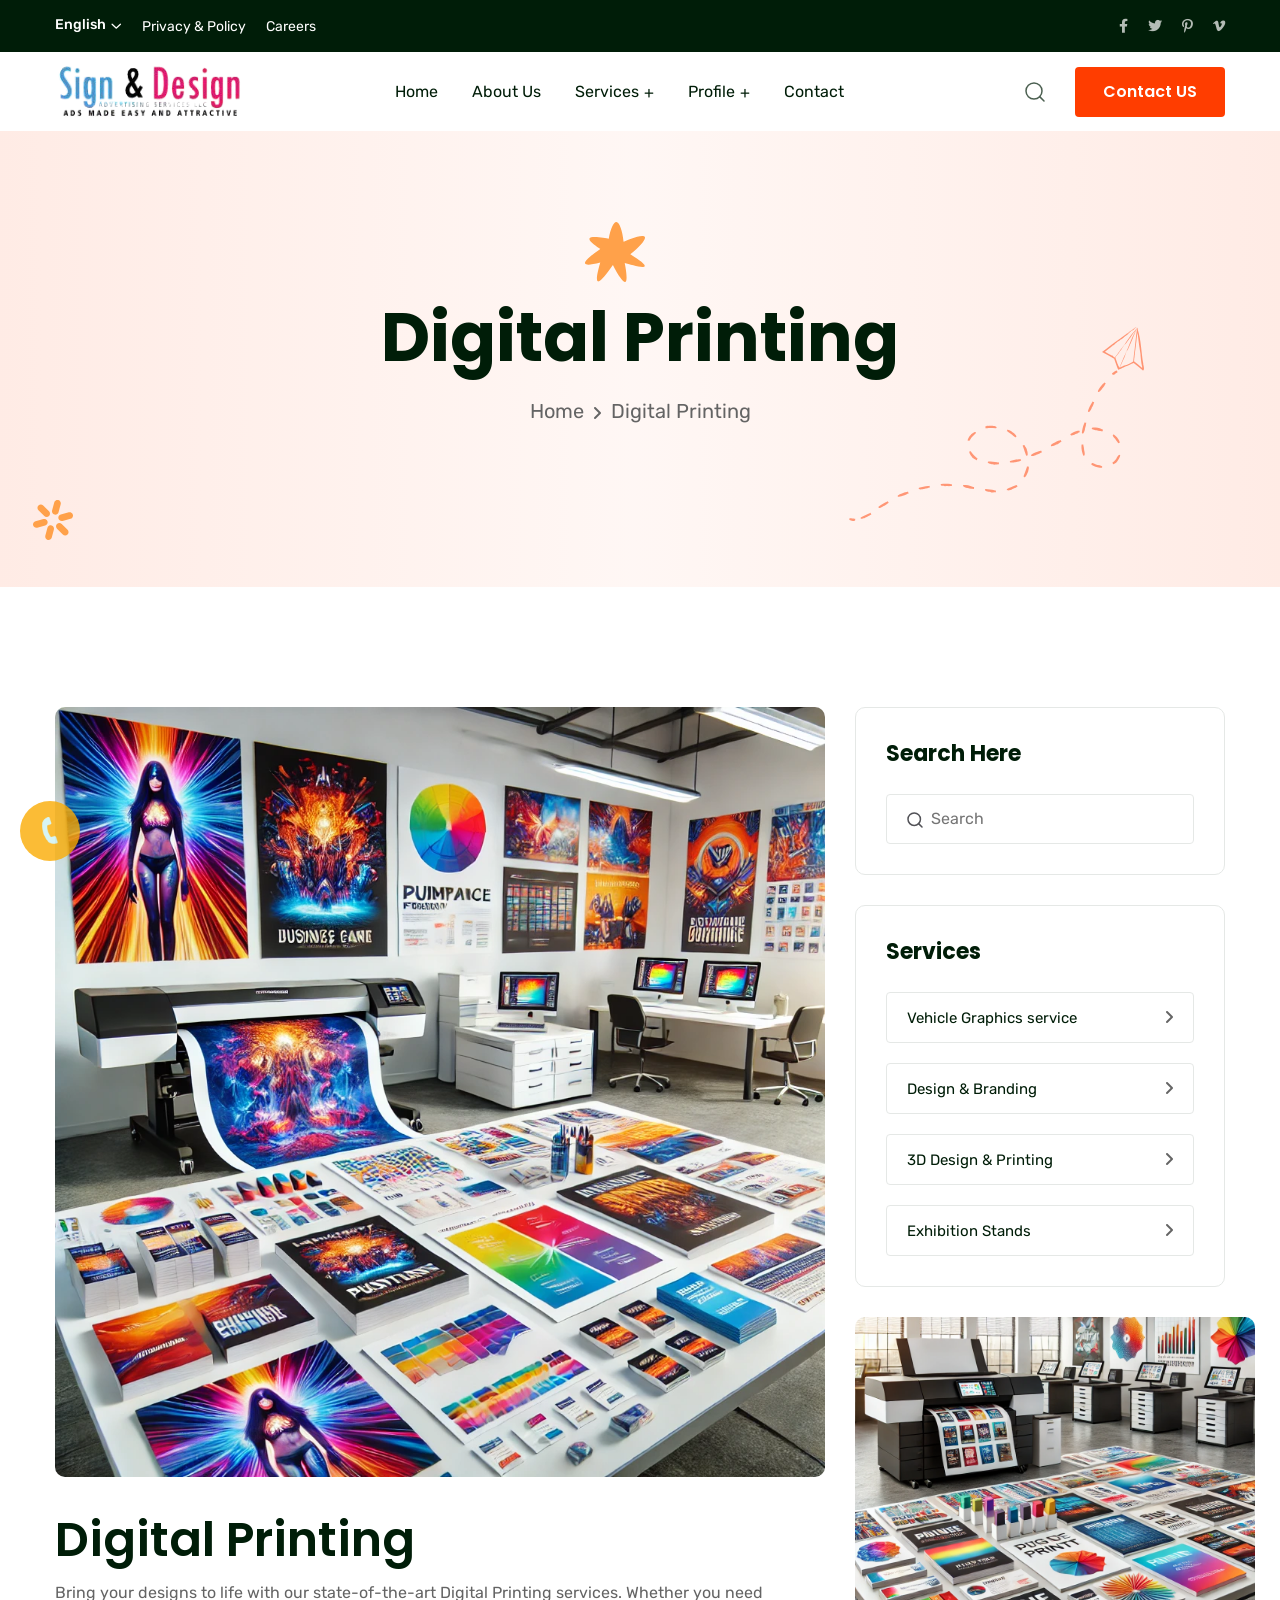
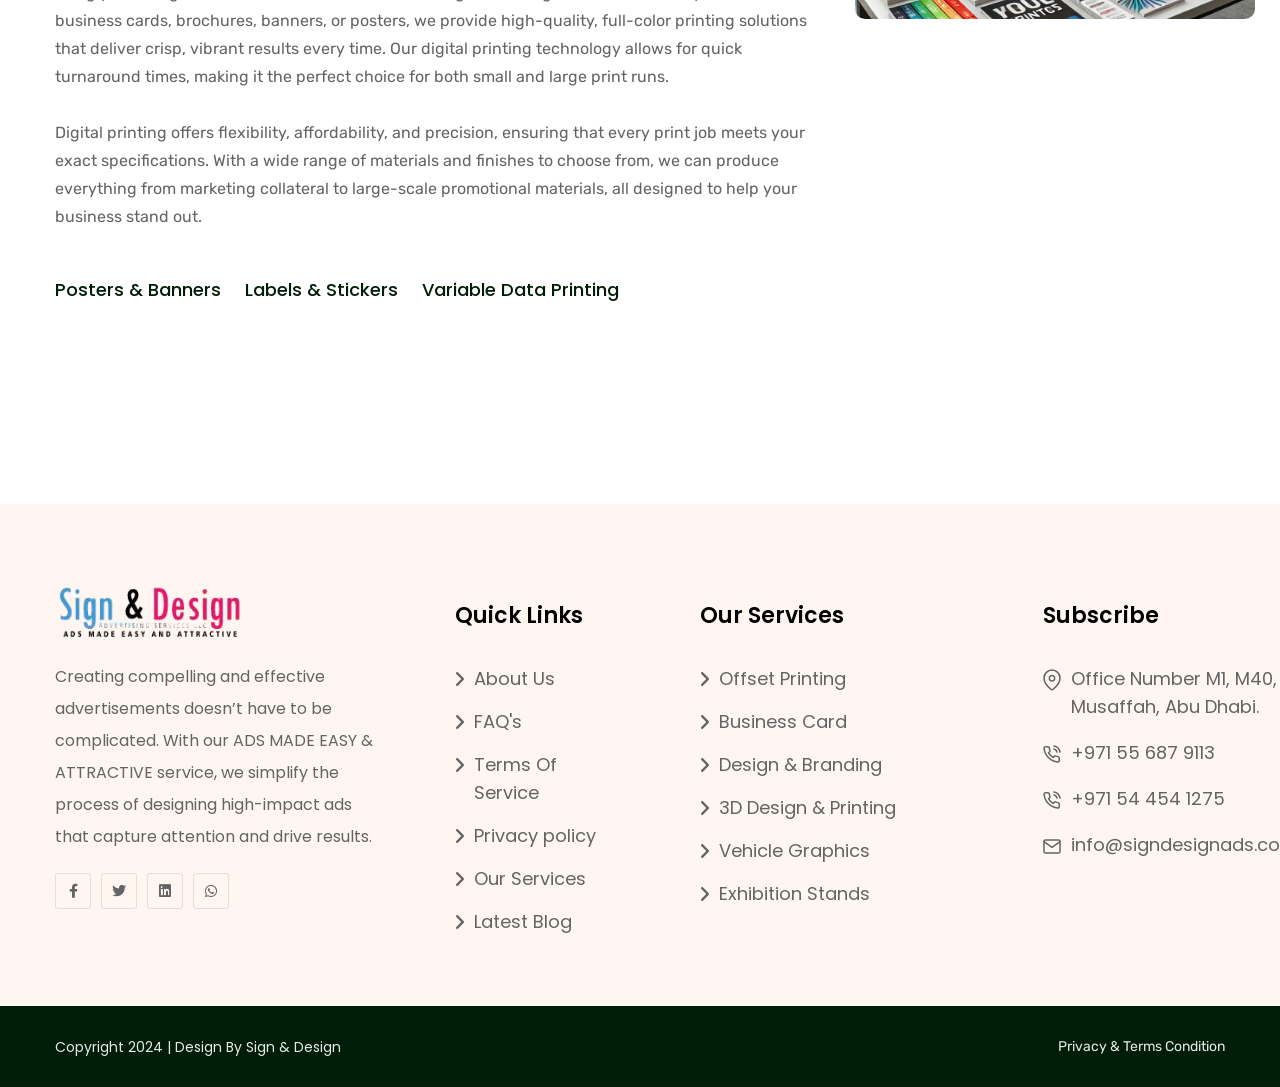
<file: print/offset-printing.html>
<!doctype html>
<html class="no-js" lang="zxx">

<head>
    <meta charset="utf-8">
    <meta http-equiv="x-ua-compatible" content="ie=edge">
    <title>Sign Design Advertising services</title>
    <meta name="description" content="Professional Sign Design and Advertising Services for businesses. We specialize in custom signage, outdoor advertising, digital signage, LED signs, vehicle wraps, and more. Boost your brand visibility with creative and impactful signage solutions tailored to your business needs. Car Stickers, Custom Car Stickers, Vinyl Car Decals, Car Wraps, Personalized Car Stickers, Car Window Stickers, Auto Decals, Vehicle Graphics, Bumper Stickers, Car Sticker Design, Car Decal Printing, Car Sticker Installation, Waterproof Car Stickers, Car Logo Stickers, Reflective Car Stickers, Custom Vehicle Stickers, Decorative Car Stickers, Car Stickers Online, Car Stickers for Business, Car Sticker Branding" />
    <meta name="keywords" content="Sign Design, Advertising Services, Custom Signage, Business Signs, Outdoor Advertising, Digital Signage, LED Signs, 3D Sign Design, Vehicle Wrap Advertising, Storefront Signage, Creative Sign Designs, Billboard Design, Commercial Signage, Retail Signage, Branding Signs, Professional Sign Makers, Neon Signs, Event Signage, Trade Show Signs, Sign Installation, Car Sticker, Custom Car Stickers, Vinyl Car Decals, Bumper Stickers, Personalized Car Stickers, Car Window Stickers, Vehicle Graphics, Auto Decals, Car Wraps, Car Sticker Design, Car Sticker Printing, Waterproof Car Stickers, Car Logo Stickers, Car Sticker Installation, Reflective Car Stickers, Decorative Car Stickers, Car Decals for Business, Custom Vehicle Stickers" />
    <meta name="viewport" content="width=device-width, initial-scale=1">
    <!-- Place favicon.ico in the root directory -->
    <link rel="shortcut icon" type="image/x-icon" href="assets/imgs/logo/favicon.ico">
    <link rel="preconnect" href="https://fonts.googleapis.com">
    <link rel="preconnect" href="https://fonts.gstatic.com" crossorigin>
    <link href="https://fonts.googleapis.com/css2?family=Sofia&display=swap" rel="stylesheet">
    <!-- CSS here -->
    <link rel="stylesheet" href="assets/css/vendor/bootstrap.min.css">
    <link rel="stylesheet" href="assets/css/vendor/animate.min.css">
     <link rel="stylesheet" href="assets/css/plugins/swiper.min.css">
    <link rel="stylesheet" href="assets/css/vendor/magnific-popup.css">
    <link rel="stylesheet" href="assets/css/vendor/fontawesome-pro.css"> 
    <link rel="stylesheet" href="assets/css/vendor/spacing.css">
    <link rel="stylesheet" href="assets/css/vendor/custom-font.css">
    <link rel="stylesheet" href="assets/css/main.css">
     <link rel="stylesheet" href="assets/css/call.css">

    <script>
        var isNS = (navigator.appName == "PN") ? 1 : 0;
        if(navigator.appName == "PN") document.captureEvents(Event.MOUSEDOWN||Event.MOUSEUP);
        function mischandler(){
        return false;
        }
        function mousehandler(e){
        var myevent = (isNS) ? e : event;
        var eventbutton = (isNS) ? myevent.which : myevent.button;
        if((eventbutton==2)||(eventbutton==3)) return false;
        }
        document.oncontextmenu = mischandler;
        document.onmousedown = mousehandler;
        document.onmouseup = mousehandler;
        </script>
</head>

<body>

<!--[if lte IE 9]>
<p class="browserupgrade">You are using an <strong>outdated</strong> browser. Please <a href="">upgrade your browser</a> to improve your experience and security.</p>
<![endif]-->

<!-- preloader start -->
<div id="preloader">
    <div class="preloader-close">x</div>
    <div class="sk-three-bounce">
        <div class="sk-child sk-bounce1"></div>
        <div class="sk-child sk-bounce2"></div>
        <div class="sk-child sk-bounce3"></div>
    </div>
</div>
<!-- preloader start -->

<!-- Backtotop start -->
<div class="backtotop-wrap cursor-pointer">
    <svg class="backtotop-circle svg-content" width="100%" height="100%" viewBox="-1 -1 102 102">
        <path d="M50,1 a49,49 0 0,1 0,98 a49,49 0 0,1 0,-98" />
    </svg>
</div>
<!-- Backtotop end -->

<!-- Offcanvas area start -->
<div class="fix">
    <div class="offcanvas__area">
        <div class="offcanvas__wrapper">
            <div class="offcanvas__content">
                <div class="offcanvas__top d-flex justify-content-between align-items-center">
                    <div class="offcanvas__logo">
                        <a href="index.html">
                            <img src="assets/imgs/logo/logo.JPG" alt="logo not found">
                        </a>
                    </div>
                    <div class="offcanvas__close">
                        <button class="offcanvas-close-icon animation--flip">
                                <span class="offcanvas-m-lines">
                              <span class="offcanvas-m-line line--1"></span><span class="offcanvas-m-line line--2"></span><span class="offcanvas-m-line line--3"></span>
                                </span>
                        </button>
                    </div>
                </div>
                <div class="mobile-menu fix"></div>
                <div class="offcanvas__social">
                    <h3 class="offcanvas__title mb-20">Subscribe & Follow</h3>
                    <ul>
                        <li><a href="https://www.facebook.com/"><i class="fab fa-facebook-f"></i></a></li>
                        <li><a href="https://twitter.com/"><i class="fab fa-twitter"></i></a></li>
                        <li><a href="https://youtube.com/"><i class="fab fa-youtube"></i></a></li>
                        <li><a href="https://linkedin.com/"><i class="fab fa-linkedin"></i></a></li>
                    </ul>
                </div>
                <div class="offcanvas__btn d-sm-none">
                    <div class="header__btn-wrap">
                        <a class="rr-btn btn-hover-white" href="shop.html">Purchase Now<span><i class="fa-regular fa-angle-right"></i></span></a>
                    </div>
                </div>
            </div>
        </div>
    </div>
</div>
<div class="offcanvas__overlay"></div>
<div class="offcanvas__overlay-white"></div>
<!-- Offcanvas area start -->

<!-- Header area start -->
<header>
    <div id="header-sticky" class="header__area header-1 white-bg">
        <div class="header-top inner-page d-none d-md-block">
            <div class="container">
                <div class="top-header__menu-wrapper d-flex justify-content-between align-items-center">
                    <div class="header-top-socail-menu d-flex">
                        <div class="lan-select lan-select-2 header-select">
                            <form>
                                <select id="nice">
                                    <option>English</option>
                                    <option>China</option>
                                    <option>Bangla</option>
                                    <option>Hindi</option>
                                </select>
                            </form>
                        </div>
                        <span><a href="contact.html">Privacy & Policy</a></span>
                        <span><a href="about-us.html">Careers</a></span>
                    </div>
                    <div class="header-top-social d-flex">
                        <a href="https://www.facebook.com/"><i class="fa-brands fa-facebook-f"></i></a>
                        <a href="https://twitter.com/"><i class="fa-brands fa-twitter"></i></a>
                        <a href="https://pinterest.com/"><i class="fa-brands fa-pinterest-p"></i></a>
                        <a href="https://vimeo.com/"><i class="fa-brands fa-vimeo-v"></i></a>
                    </div>
                </div>
            </div>
        </div>
        <div class="container">
            <div class="mega__menu-wrapper p-relative">
                <div class="header__main">
                    <div class="header__left">
                        <div class="header__logo">
                            <a href="index.html">
                                <div class="logo">
                                    <img src="assets/imgs/logo/logo.png" alt="logo not found">
                                </div>
                            </a>
                        </div>
                    </div>
                    <div class="header__middle">
                        <div class="mean__menu-wrapper d-none d-lg-block">
                            <div class="main-menu">
                                <nav id="mobile-menu" class="mobile-menu">
                                    <ul>
                                        <li>
                                            <a href="index.html">Home</a>
                                             
                                        </li>
                                        <li>
                                            <a href="about-us.html">About Us</a>
                                        </li>
                                        <li class="has-dropdown">
                                            <a href="#">Services</a>
                                            <ul class="submenu">
                                                <li><a href="digital-printing.html">Digital Printing</a></li>
                                                <li class="active"><a href="offset-printing.html">Offset Printing</a></li>
                                                <li><a href="vehicle-graphics.html">Vehicle Graphics</a></li>
                                                <li><a href="sign-boards.html">Sign Boards</a></li>
                                                <li><a href="branding.html">Branding</a></li>
                                                <li><a href="">Exhibitions</a></li>
                                                <li><a href="">Frosted Film Works</a></li>
                                            </ul>
                                        </li>
                                        <li class="has-dropdown ">
                                            <a href="javascript:void(0)">Profile</a>
                                            <ul class="submenu">
                                                <li><a href="Sign_Design_Profile.pdf">Profile</a></li>
                                                <li><a href="Sign_Design_Profile.pdf">Portfolio</a></li>
                                                
                                               
                                            </ul>
                                        </li>
                                        
                                        <li>
                                            <a href="contact.html">Contact</a>
                                        </li>
                                    </ul>
                                </nav>
                            </div>
                        </div>
                    </div>
                    <div class="header__right">
                        <div class="header__action d-flex align-items-center">
                            <div class="search-icon dl-search-icon gray-color">
                                <svg width="20" height="20" viewBox="0 0 20 20" fill="none" xmlns="http://www.w3.org/2000/svg">
                                    <g opacity="0.7">
                                    <path d="M9 17C13.4183 17 17 13.4183 17 9C17 4.58172 13.4183 1 9 1C4.58172 1 1 4.58172 1 9C1 13.4183 4.58172 17 9 17Z" stroke="#001D08" stroke-width="1.5" stroke-linecap="round" stroke-linejoin="round"/>
                                    <path d="M18.9999 18.9999L14.6499 14.6499" stroke="#001D08" stroke-width="1.5" stroke-linecap="round" stroke-linejoin="round"/>
                                    </g>
                                </svg>                                    
                            </div>
                            <div class="header__btn-wrap d-none d-sm-inline-flex">
                                <a href="tel:+971556879113" class="rr-btn">Contact US</a>
                            </div>
                            <div class="header__hamburger ml-20 d-lg-none">
                                <div class="sidebar__toggle">
                                    <button class="bar-icon">
                                        <span></span>
                                        <span></span>
                                        <span></span>
                                    </button>
                                </div>
                            </div>
                        </div>
                    </div>
                </div>
            </div>
        </div>
    </div>
</header>

<div id="popup-search-box">
    <div class="box-inner-wrap d-flex align-items-center">
        <form id="form" action="#" method="get" role="search">
            <input id="popup-search" type="text" name="s" placeholder="Type keywords here...">
        </form>
        <div class="search-close"><i class="fa-sharp fa-regular fa-xmark"></i></div>
    </div>
</div>
<!-- Header area end -->

<!-- Body main wrapper start -->
<main>

    <div class="breadcrumb__area breadcrumb-space overflow-hidden banner-home-bg ">
        <div class="banner-home__middel-shape inner-top-shape"></div>
        <div class="container">
            <div class="banner-all-shape-wrapper">
                <div class="banner-home__banner-shape-1 first-shape">
                    <img class="upDown-top" src="assets/imgs/banner-1/banner-shape-1.svg" alt="img not found">
                </div>
                <div class="banner-home__banner-shape-2 second-shape">
                    <img class="upDown-bottom" src="assets/imgs/banner-1/banner-shape-2.svg" alt="img not found">
                </div>
                <div class="right-shape">
                    <img class="zooming" src="assets/imgs/inner-img/inner-right-shape.svg" alt="img not found">
                </div>
            </div>
            <div class="row align-items-center justify-content-between">
                <div class="col-12">
                    <div class="breadcrumb__content text-center">
                        <div class="breadcrumb__title-wrapper mb-15 mb-sm-10 mb-xs-5">
                            <h1 class="breadcrumb__title color-white wow fadeIn animated" data-wow-delay=".1s">Digital Printing</h1>
                        </div>
                        <div class="breadcrumb__menu wow fadeIn animated" data-wow-delay=".5s">
                            <nav>
                                <ul>
                                    <li><span><a href="index.html">Home</a></span></li>
                                    <li class="active"><span>Digital Printing</span></li>
                                </ul>
                            </nav>
                        </div>
                    </div>
                </div>
            </div>
        </div>
    </div>

    <!-- service details area start -->
    <section class="section-space service-details__area">
        <div class="container">
            <div class="row">
                <div class="col-xl-8">
                    <div class="service-details-content">
                        <div class="service-details-content-thumb mb-30">
                             <img src="assets/imgs/banner-1/posters, brochures, business cards, and banners.webp" alt="image not found" class="img-fluid">
                        </div>

                        <h2 class="service-details-content-title">Digital Printing</h2>

                        <p>Bring your designs to life with our state-of-the-art Digital Printing services. Whether you need business cards, brochures, banners, or posters, we provide high-quality, full-color printing solutions that deliver crisp, vibrant results every time. Our digital printing technology allows for quick turnaround times, making it the perfect choice for both small and large print runs.</p>

                        <h4></h4>
                        <p>Digital printing offers flexibility, affordability, and precision, ensuring that every print job meets your exact specifications. With a wide range of materials and finishes to choose from, we can produce everything from marketing collateral to large-scale promotional materials, all designed to help your business stand out.</p>

                        <div class="service-details-content-card-wrapper d-flex flex-column flex-sm-row mt-30">
                            <div class="service-details-content-card-wrapper-text">
                                

                                <h5>Posters & Banners</h5>
                                <p></p>
                            </div>
                            <div class="service-details-content-card-wrapper-text">
                                                                

                                <h5>Labels &amp; Stickers</h5>
                                <p></p>
                            </div>
                            <div class="service-details-content-card-wrapper-text">
                                
                                    

                                <h5>Variable Data Printing</h5>
                                <p></p>
                            </div>
                        </div>
                    </div>
                    <div class="content-area pt-70">
                        <div class="faq">
                           
                        </div>
                    </div>
                </div>
                <div class="col-xl-4">
                    <div class="service-details-right">
                        <div class="service-details-righ-widget">
                            <h5 class="title">Search Here</h5>

                            <div class="search">
                                <div class="search-bar d-flex">
                                    <button><svg xmlns="http://www.w3.org/2000/svg" width="16" height="16" viewBox="0 0 16 16" fill="none">
                                        <path d="M7.22221 13.4444C10.6586 13.4444 13.4444 10.6586 13.4444 7.22221C13.4444 3.78578 10.6586 1 7.22221 1C3.78578 1 1 3.78578 1 7.22221C1 10.6586 3.78578 13.4444 7.22221 13.4444Z" stroke="#525257" stroke-width="1.5" stroke-linecap="round" stroke-linejoin="round"/>
                                        <path d="M15.0005 15L11.6172 11.6167" stroke="#525257" stroke-width="1.5" stroke-linecap="round" stroke-linejoin="round"/>
                                    </svg></button>
                                    <input type="text" id="search" placeholder="Search">
                                </div>
                            </div>
                        </div>
                        <div class="service-details-righ-widget mt-30">
                            <h5 class="title">Services</h5>

                            <div class="search">
                                <a href="vehicle-graphics.html">
                                    <div class="search-bar main-search d-flex mb-20">
                                        <h6>Vehicle Graphics service</h6>
                                        <span>
                                            <i class="fa-solid fa-angle-right"></i>
                                        </span>
                                    </div>
                                </a>
                                <a href="digital-printing.html">
                                    <div class="search-bar main-search d-flex mb-20">
                                        <h6>Design & Branding</h6>
                                        <span>
                                            <i class="fa-solid fa-angle-right"></i>
                                        </span>
                                    </div>
                                </a>
                                <a href="service-details.html">
                                    <div class="search-bar main-search d-flex mb-20">
                                        <h6>3D Design & Printing</h6>
                                        <span>
                                            <i class="fa-solid fa-angle-right"></i>
                                        </span>
                                    </div>
                                </a>
                                <a href="service-details.html">
                                    <div class="search-bar main-search d-flex">
                                        <h6>Exhibition Stands</h6>
                                        <span>
                                            <i class="fa-solid fa-angle-right"></i>
                                        </span>
                                    </div>
                                </a>
                            </div>
                        </div>
                        <div class="bottom-img position-relative mt-30">
                            <a href="assets/imgs/banner-1/A modern digital printing studio showcasing a variety of printed products like vibrant business cards, posters, banners, and brochures.webp" class="our-gallery__item sidebar-gallery__item popup-image wow fadeIn animated" data-wow-delay=".5s">
                                <div class="middel-icon">
                                    <i class="fa-solid fa-plus"></i>
                                </div>
                            </a>
                            <img src="assets/imgs/banner-1/A modern digital printing studio showcasing a variety of printed products like vibrant business cards, posters, banners, and brochures.webp" alt="img not found">
                        </div>
                    </div>
                </div>
            </div>
        </div>
    </section>
    <!-- service details area end -->

    
</main>


<!-- Footer area start -->
<footer>
    <section class="footer__area-common background overflow-hidden position-relative z-1">
        <div class="container">
            <div class="row mb-minus-40 footer-wrap">
                <div class="col-lg-4">
                    <div class="footer__widget footer__widget-item-1">
                    <div class="footer__logo mb-20">
                        <a href="index.html">
                            <img src="assets/imgs/logo/logo.png" alt="logo not found">
                        </a>
                    </div>
                    <div class="footer__content">
                        <p>Creating compelling and effective advertisements doesn’t have to be complicated. With our ADS MADE EASY & ATTRACTIVE service, we simplify the process of designing high-impact ads that capture attention and drive results.</p>
                    </div>

                    <div class="footer__social mt-20">
                        <a href="https://www.facebook.com/"><i class="fab fa-facebook-f"></i></a>
                        <a href="https://twitter.com/"><i class="fab fa-twitter"></i></a>
                        <a href="/"><i class="fa-brands fa-linkedin"></i></a>
                        <a href=""><i class="fa-brands fa-whatsapp"></i></a>
                    </div>
                </div>
                </div>

                <div class="col-lg-2 col-md-3 col-sm-6">
                    <div class="footer__widget footer__widget-item-2">
                    <div class="footer__widget-title">
                        <h4>Quick Links</h4>
                    </div>
                    <div class="footer__link">
                        <ul>
                            <li><a href="about-us.html"><i class="fa-solid fa-angle-right"></i>About Us </a></li>
                                <li><a href=""><i class="fa-solid fa-angle-right"></i>FAQ's</a></li>
                                <li><a href=""><i class="fa-solid fa-angle-right"></i>Terms Of Service</a></li>
                                <li><a href=""><i class="fa-solid fa-angle-right"></i>Privacy policy</a></li>
                                <li><a href=""><i class="fa-solid fa-angle-right"></i>Our Services</a></li>
                                <li><a href=""><i class="fa-solid fa-angle-right"></i>Latest Blog</a></li>
                        </ul>
                    </div>
                </div>
                </div>

                <div class="col-lg-3 col-md-3 col-sm-6">
                    <div class="footer__widget footer__widget-item-3">
                    <div class="footer__widget-title">
                        <h4>Our Services</h4>
                    </div>
                    <div class="footer__link">
                        <ul>
                            <li><a href="offset-printing.html"><i class="fa-solid fa-angle-right"></i>Offset Printing</a></li>
                            <li><a href="about-us.html"><i class="fa-solid fa-angle-right"></i>Business Card</a></li>
                            <li><a href="digital-printing.html"><i class="fa-solid fa-angle-right"></i>Design & Branding</a></li>
                            <li><a href="sign-boards.html"><i class="fa-solid fa-angle-right"></i>3D Design & Printing</a></li>
                            <li><a href="vehicle-graphics.html"><i class="fa-solid fa-angle-right"></i>Vehicle Graphics</a></li>
                            <li><a href=""><i class="fa-solid fa-angle-right"></i>Exhibition Stands</a>
                        </li>
                            
                        </ul>
                    </div>
                </div>
                </div>

                <div class="col-lg-3 col-md-6">
                    <div class="footer__widget footer__widget-item-4">
                        <div class="footer__widget-title">
                            <h4>Subscribe</h4>
                        </div>

                        <div class="footer__subscribe subscribe-2 d-flex mt-15">
                            <ul>
                                <li>
                                    <a href="https://www.google.com/maps">
                                        <span>
                                            <svg xmlns="http://www.w3.org/2000/svg" width="18" height="22" viewBox="0 0 18 22" fill="none">
                                                <path d="M17 9.18182C17 15.5455 9 21 9 21C9 21 1 15.5455 1 9.18182C1 7.01187 1.84285 4.93079 3.34315 3.3964C4.84344 1.86201 6.87827 1 9 1C11.1217 1 13.1566 1.86201 14.6569 3.3964C16.1571 4.93079 17 7.01187 17 9.18182Z" stroke="#646464" stroke-width="1.5" stroke-linecap="round" stroke-linejoin="round"/>
                                                <path d="M8.99967 11.909C10.4724 11.909 11.6663 10.688 11.6663 9.18174C11.6663 7.67551 10.4724 6.45447 8.99967 6.45447C7.52692 6.45447 6.33301 7.67551 6.33301 9.18174C6.33301 10.688 7.52692 11.909 8.99967 11.909Z" stroke="#646464" stroke-width="1.5" stroke-linecap="round" stroke-linejoin="round"/>
                                            </svg>
                                        </span>
                                        Office Number M1, M40, Musaffah, Abu Dhabi.
                                    </a>
                                </li>
                                <li class="gap-10">
                                    <a href="tel:+971556879113">
                                        <span>
                                            <svg xmlns="http://www.w3.org/2000/svg" width="18" height="18" viewBox="0 0 18 18" fill="none">
                                                <path d="M10.9104 4.05809C11.6586 4.20378 12.3462 4.56898 12.8852 5.10696C13.4242 5.64494 13.7901 6.33121 13.9361 7.07795M10.9104 1C12.4648 1.17235 13.9143 1.8671 15.0209 2.97018C16.1275 4.07326 16.8254 5.5191 17 7.0703M16.234 13.1712V15.4648C16.2349 15.6777 16.1912 15.8884 16.1057 16.0835C16.0203 16.2786 15.8949 16.4537 15.7377 16.5977C15.5805 16.7416 15.3949 16.8512 15.1928 16.9194C14.9908 16.9876 14.7766 17.013 14.5642 16.9938C12.2071 16.7382 9.94297 15.9343 7.95371 14.6467C6.10295 13.4729 4.53384 11.9068 3.35779 10.0596C2.06326 8.0651 1.25765 5.79431 1.00622 3.43118C0.987076 3.21976 1.01225 3.00669 1.08014 2.80551C1.14802 2.60434 1.25713 2.41948 1.40052 2.2627C1.54391 2.10592 1.71843 1.98066 1.91298 1.89489C2.10753 1.80912 2.31785 1.76472 2.53053 1.76452H4.82849C5.20022 1.76087 5.56061 1.89226 5.84247 2.13419C6.12433 2.37613 6.30843 2.71211 6.36046 3.0795C6.45745 3.81349 6.63732 4.53418 6.89665 5.22781C6.99971 5.50145 7.02201 5.79884 6.96092 6.08474C6.89983 6.37065 6.7579 6.63308 6.55195 6.84095L5.57915 7.81189C6.66958 9.7259 8.25739 11.3107 10.1751 12.399L11.1479 11.4281C11.3561 11.2225 11.6191 11.0809 11.9055 11.0199C12.192 10.9589 12.4899 10.9812 12.7641 11.084C13.4591 11.3429 14.1811 11.5224 14.9165 11.6192C15.2886 11.6716 15.6284 11.8587 15.8713 12.1448C16.1143 12.431 16.2433 12.7962 16.234 13.1712Z" stroke="#646464" stroke-width="1.5" stroke-linecap="round" stroke-linejoin="round"/>
                                            </svg>
                                        </span>
                                        
                                    </a>
                                    <a href="tel:+971556879113">+971 55 687 9113</a>
                                </li>
                                <li class="gap-10">
                                    <a href="tel:+971544541275">
                                        <span>
                                            <svg xmlns="http://www.w3.org/2000/svg" width="18" height="18" viewBox="0 0 18 18" fill="none">
                                                <path d="M10.9104 4.05809C11.6586 4.20378 12.3462 4.56898 12.8852 5.10696C13.4242 5.64494 13.7901 6.33121 13.9361 7.07795M10.9104 1C12.4648 1.17235 13.9143 1.8671 15.0209 2.97018C16.1275 4.07326 16.8254 5.5191 17 7.0703M16.234 13.1712V15.4648C16.2349 15.6777 16.1912 15.8884 16.1057 16.0835C16.0203 16.2786 15.8949 16.4537 15.7377 16.5977C15.5805 16.7416 15.3949 16.8512 15.1928 16.9194C14.9908 16.9876 14.7766 17.013 14.5642 16.9938C12.2071 16.7382 9.94297 15.9343 7.95371 14.6467C6.10295 13.4729 4.53384 11.9068 3.35779 10.0596C2.06326 8.0651 1.25765 5.79431 1.00622 3.43118C0.987076 3.21976 1.01225 3.00669 1.08014 2.80551C1.14802 2.60434 1.25713 2.41948 1.40052 2.2627C1.54391 2.10592 1.71843 1.98066 1.91298 1.89489C2.10753 1.80912 2.31785 1.76472 2.53053 1.76452H4.82849C5.20022 1.76087 5.56061 1.89226 5.84247 2.13419C6.12433 2.37613 6.30843 2.71211 6.36046 3.0795C6.45745 3.81349 6.63732 4.53418 6.89665 5.22781C6.99971 5.50145 7.02201 5.79884 6.96092 6.08474C6.89983 6.37065 6.7579 6.63308 6.55195 6.84095L5.57915 7.81189C6.66958 9.7259 8.25739 11.3107 10.1751 12.399L11.1479 11.4281C11.3561 11.2225 11.6191 11.0809 11.9055 11.0199C12.192 10.9589 12.4899 10.9812 12.7641 11.084C13.4591 11.3429 14.1811 11.5224 14.9165 11.6192C15.2886 11.6716 15.6284 11.8587 15.8713 12.1448C16.1143 12.431 16.2433 12.7962 16.234 13.1712Z" stroke="#646464" stroke-width="1.5" stroke-linecap="round" stroke-linejoin="round"/>
                                            </svg>
                                        </span>
                                        
                                    </a>
                                    <a href="tel:+971544541275">+971 54 454 1275</a>
                                </li>
                                <li>
                                    <a href="mailto:info@signdesignads.com">
                                        <span>
                                            <svg xmlns="http://www.w3.org/2000/svg" width="18" height="15" viewBox="0 0 18 15" fill="none">
                                                <path d="M2.6 1H15.4C16.28 1 17 1.73125 17 2.625V12.375C17 13.2688 16.28 14 15.4 14H2.6C1.72 14 1 13.2688 1 12.375V2.625C1 1.73125 1.72 1 2.6 1Z" stroke="#646464" stroke-width="1.5" stroke-linecap="round" stroke-linejoin="round"/>
                                                <path d="M17 2.62512L9 8.31262L1 2.62512" stroke="#646464" stroke-width="1.5" stroke-linecap="round" stroke-linejoin="round"/>
                                            </svg>
                                        </span>
                                        <span>info@signdesignads.com</span>
                                    </a>
                                </li>
                            </ul>
                        </div>
                    </div>
                </div>
            </div>
        </div>

        <div class="footer__bottom-wrapper footer__bottom-home-1-bg">
            <div class="container">
                <div class="footer__bottom">
                    <div class="footer__copyright">
                        <p>Copyright 2024 | Design By <a href="https://signdesignads.com/" target="_blank">Sign & Design</a></p>
                    </div>

                    <div class="footer__copyright-menu">
                        <ul>
                            <li><a href="about-us.html">Privacy & Terms Condition</a></li>
                        </ul>
                    </div>
                </div>
            </div>
        </div>
    </section>
</footer>

<a id="callme" href="tel:+971544541275">
    <div id="callmeMain"></div>
 </a>
<!-- Footer area end -->



<!-- JS here -->
<script src="assets/js/vendor/jquery-3.6.0.min.js"></script>
<script src="assets/js/plugins/waypoints.min.js"></script>
<script src="assets/js/vendor/bootstrap.bundle.min.js"></script>
<script src="assets/js/plugins/meanmenu.min.js"></script>
<script src="assets/js/plugins/swiper.min.js"></script>
<script src="assets/js/plugins/wow.js"></script>
<script src="assets/js/vendor/magnific-popup.min.js"></script>
<script src="assets/js/vendor/type.js"></script>
<script src="assets/js/plugins/counterup.js"></script>
<script src="assets/js/plugins/nice-select.min.js"></script>
<script src="assets/js/vendor/jquery-ui.min.js"></script>
<script src="assets/js/plugins/parallax-scroll.js"></script>
<script src="assets/js/plugins/jquery.countdown.min.js"></script>
<script src="assets/js/plugins/isotope-docs.min.js"></script>
<script src="assets/js/vendor/ajax-form.js"></script>
<script src="assets/js/plugins/slick.min.js"></script>
<script src="assets/js/main.js"></script>
</body>

</html>
</file>
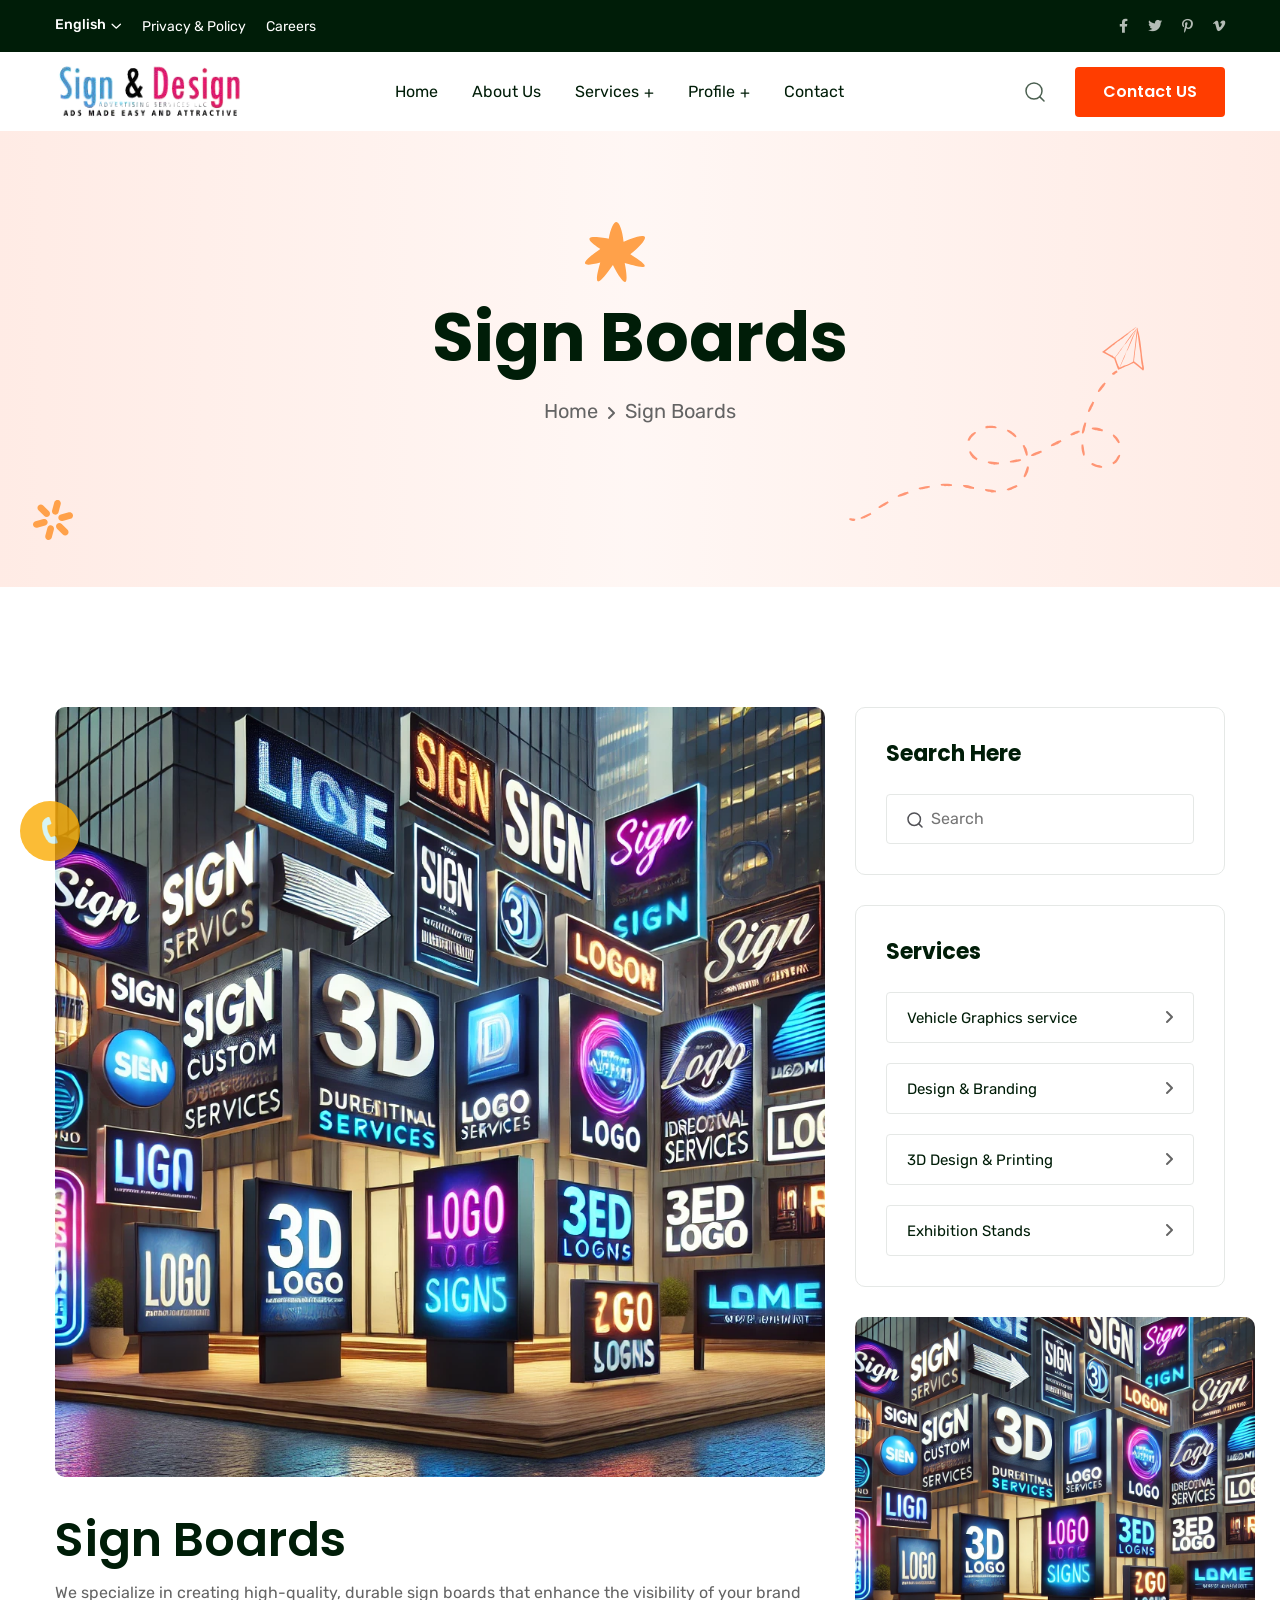
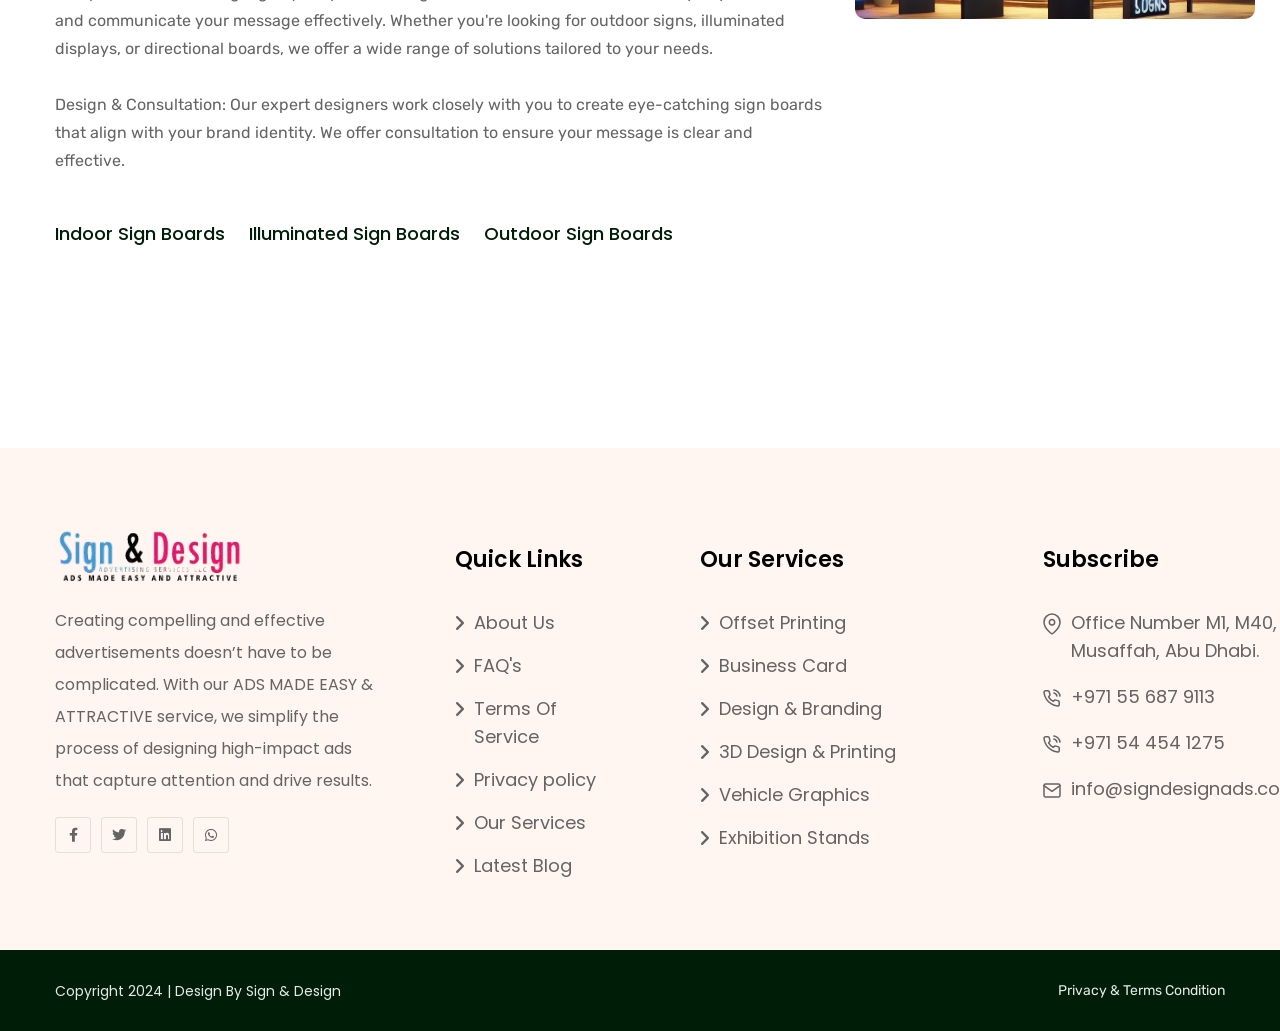
<file: print/sign-boards.html>
<!doctype html>
<html class="no-js" lang="zxx">

<head>
    <meta charset="utf-8">
    <meta http-equiv="x-ua-compatible" content="ie=edge">
    <title>Sign Design Advertising services</title>
    <meta name="description" content="Professional Sign Design and Advertising Services for businesses. We specialize in custom signage, outdoor advertising, digital signage, LED signs, vehicle wraps, and more. Boost your brand visibility with creative and impactful signage solutions tailored to your business needs. Car Stickers, Custom Car Stickers, Vinyl Car Decals, Car Wraps, Personalized Car Stickers, Car Window Stickers, Auto Decals, Vehicle Graphics, Bumper Stickers, Car Sticker Design, Car Decal Printing, Car Sticker Installation, Waterproof Car Stickers, Car Logo Stickers, Reflective Car Stickers, Custom Vehicle Stickers, Decorative Car Stickers, Car Stickers Online, Car Stickers for Business, Car Sticker Branding" />
    <meta name="keywords" content="Sign Design, Advertising Services, Custom Signage, Business Signs, Outdoor Advertising, Digital Signage, LED Signs, 3D Sign Design, Vehicle Wrap Advertising, Storefront Signage, Creative Sign Designs, Billboard Design, Commercial Signage, Retail Signage, Branding Signs, Professional Sign Makers, Neon Signs, Event Signage, Trade Show Signs, Sign Installation, Car Sticker, Custom Car Stickers, Vinyl Car Decals, Bumper Stickers, Personalized Car Stickers, Car Window Stickers, Vehicle Graphics, Auto Decals, Car Wraps, Car Sticker Design, Car Sticker Printing, Waterproof Car Stickers, Car Logo Stickers, Car Sticker Installation, Reflective Car Stickers, Decorative Car Stickers, Car Decals for Business, Custom Vehicle Stickers" />
    <meta name="viewport" content="width=device-width, initial-scale=1">
    <!-- Place favicon.ico in the root directory -->
    <link rel="shortcut icon" type="image/x-icon" href="assets/imgs/logo/favicon.ico">
    <link rel="preconnect" href="https://fonts.googleapis.com">
    <link rel="preconnect" href="https://fonts.gstatic.com" crossorigin>
    <link href="https://fonts.googleapis.com/css2?family=Sofia&display=swap" rel="stylesheet">
    <!-- CSS here -->
    <link rel="stylesheet" href="assets/css/vendor/bootstrap.min.css">
    <link rel="stylesheet" href="assets/css/vendor/animate.min.css">
     <link rel="stylesheet" href="assets/css/plugins/swiper.min.css">
    <link rel="stylesheet" href="assets/css/vendor/magnific-popup.css">
    <link rel="stylesheet" href="assets/css/vendor/fontawesome-pro.css"> 
    <link rel="stylesheet" href="assets/css/vendor/spacing.css">
    <link rel="stylesheet" href="assets/css/vendor/custom-font.css">
    <link rel="stylesheet" href="assets/css/main.css">
     <link rel="stylesheet" href="assets/css/call.css">

    <script>
        var isNS = (navigator.appName == "PN") ? 1 : 0;
        if(navigator.appName == "PN") document.captureEvents(Event.MOUSEDOWN||Event.MOUSEUP);
        function mischandler(){
        return false;
        }
        function mousehandler(e){
        var myevent = (isNS) ? e : event;
        var eventbutton = (isNS) ? myevent.which : myevent.button;
        if((eventbutton==2)||(eventbutton==3)) return false;
        }
        document.oncontextmenu = mischandler;
        document.onmousedown = mousehandler;
        document.onmouseup = mousehandler;
        </script>
</head>

<body>

<!--[if lte IE 9]>
<p class="browserupgrade">You are using an <strong>outdated</strong> browser. Please <a href="">upgrade your browser</a> to improve your experience and security.</p>
<![endif]-->

<!-- preloader start -->
<div id="preloader">
    <div class="preloader-close">x</div>
    <div class="sk-three-bounce">
        <div class="sk-child sk-bounce1"></div>
        <div class="sk-child sk-bounce2"></div>
        <div class="sk-child sk-bounce3"></div>
    </div>
</div>
<!-- preloader start -->

<!-- Backtotop start -->
<div class="backtotop-wrap cursor-pointer">
    <svg class="backtotop-circle svg-content" width="100%" height="100%" viewBox="-1 -1 102 102">
        <path d="M50,1 a49,49 0 0,1 0,98 a49,49 0 0,1 0,-98" />
    </svg>
</div>
<!-- Backtotop end -->

<!-- Offcanvas area start -->
<div class="fix">
    <div class="offcanvas__area">
        <div class="offcanvas__wrapper">
            <div class="offcanvas__content">
                <div class="offcanvas__top d-flex justify-content-between align-items-center">
                    <div class="offcanvas__logo">
                        <a href="index.html">
                            <img src="assets/imgs/logo/logo.JPG" alt="logo not found">
                        </a>
                    </div>
                    <div class="offcanvas__close">
                        <button class="offcanvas-close-icon animation--flip">
                                <span class="offcanvas-m-lines">
                              <span class="offcanvas-m-line line--1"></span><span class="offcanvas-m-line line--2"></span><span class="offcanvas-m-line line--3"></span>
                                </span>
                        </button>
                    </div>
                </div>
                <div class="mobile-menu fix"></div>
                <div class="offcanvas__social">
                    <h3 class="offcanvas__title mb-20">Subscribe & Follow</h3>
                    <ul>
                        <li><a href="https://www.facebook.com/"><i class="fab fa-facebook-f"></i></a></li>
                        <li><a href="https://twitter.com/"><i class="fab fa-twitter"></i></a></li>
                        <li><a href="https://youtube.com/"><i class="fab fa-youtube"></i></a></li>
                        <li><a href="https://linkedin.com/"><i class="fab fa-linkedin"></i></a></li>
                    </ul>
                </div>
                <div class="offcanvas__btn d-sm-none">
                    <div class="header__btn-wrap">
                        <a class="rr-btn btn-hover-white" href="shop.html">Purchase Now<span><i class="fa-regular fa-angle-right"></i></span></a>
                    </div>
                </div>
            </div>
        </div>
    </div>
</div>
<div class="offcanvas__overlay"></div>
<div class="offcanvas__overlay-white"></div>
<!-- Offcanvas area start -->

<!-- Header area start -->
<header>
    <div id="header-sticky" class="header__area header-1 white-bg">
        <div class="header-top inner-page d-none d-md-block">
            <div class="container">
                <div class="top-header__menu-wrapper d-flex justify-content-between align-items-center">
                    <div class="header-top-socail-menu d-flex">
                        <div class="lan-select lan-select-2 header-select">
                            <form>
                                <select id="nice">
                                    <option>English</option>
                                    <option>China</option>
                                    <option>Bangla</option>
                                    <option>Hindi</option>
                                </select>
                            </form>
                        </div>
                        <span><a href="contact.html">Privacy & Policy</a></span>
                        <span><a href="about-us.html">Careers</a></span>
                    </div>
                    <div class="header-top-social d-flex">
                        <a href="https://www.facebook.com/"><i class="fa-brands fa-facebook-f"></i></a>
                        <a href="https://twitter.com/"><i class="fa-brands fa-twitter"></i></a>
                        <a href="https://pinterest.com/"><i class="fa-brands fa-pinterest-p"></i></a>
                        <a href="https://vimeo.com/"><i class="fa-brands fa-vimeo-v"></i></a>
                    </div>
                </div>
            </div>
        </div>
        <div class="container">
            <div class="mega__menu-wrapper p-relative">
                <div class="header__main">
                    <div class="header__left">
                        <div class="header__logo">
                            <a href="index.html">
                                <div class="logo">
                                    <img src="assets/imgs/logo/logo.png" alt="logo not found">
                                </div>
                            </a>
                        </div>
                    </div>
                    <div class="header__middle">
                        <div class="mean__menu-wrapper d-none d-lg-block">
                            <div class="main-menu">
                                <nav id="mobile-menu" class="mobile-menu">
                                    <ul>
                                        <li>
                                            <a href="index.html">Home</a>
                                             
                                        </li>
                                        <li>
                                            <a href="about-us.html">About Us</a>
                                        </li>
                                        <li class="has-dropdown">
                                            <a href="#">Services</a>
                                            <ul class="submenu">
                                                <li><a href="digital-printing.html">Digital Printing</a></li>
                                                <li><a href="offset-printing.html">Offset Printing</a></li>
                                                <li><a href="vehicle-graphics.html">Vehicle Graphics</a></li>
                                                <li class="active"><a href="sign-boards .html">Sign Boards</a></li>
                                                <li><a href="branding.html">Branding</a></li>
                                                <li><a href="">Exhibitions</a></li>
                                                <li><a href="">Frosted Film Works</a></li>
                                            </ul>
                                        </li>
                                        <li class="has-dropdown ">
                                            <a href="javascript:void(0)">Profile</a>
                                            <ul class="submenu">
                                                <li><a href="Sign_Design_Profile.pdf">Profile</a></li>
                                                <li><a href="Sign_Design_Profile.pdf">Portfolio</a></li>
                                                
                                               
                                            </ul>
                                        </li>
                                        
                                        <li>
                                            <a href="contact.html">Contact</a>
                                        </li>
                                    </ul>
                                </nav>
                            </div>
                        </div>
                    </div>
                    <div class="header__right">
                        <div class="header__action d-flex align-items-center">
                            <div class="search-icon dl-search-icon gray-color">
                                <svg width="20" height="20" viewBox="0 0 20 20" fill="none" xmlns="http://www.w3.org/2000/svg">
                                    <g opacity="0.7">
                                    <path d="M9 17C13.4183 17 17 13.4183 17 9C17 4.58172 13.4183 1 9 1C4.58172 1 1 4.58172 1 9C1 13.4183 4.58172 17 9 17Z" stroke="#001D08" stroke-width="1.5" stroke-linecap="round" stroke-linejoin="round"/>
                                    <path d="M18.9999 18.9999L14.6499 14.6499" stroke="#001D08" stroke-width="1.5" stroke-linecap="round" stroke-linejoin="round"/>
                                    </g>
                                </svg>                                    
                            </div>
                            <div class="header__btn-wrap d-none d-sm-inline-flex">
                                <a href="tel:+971556879113" class="rr-btn">Contact US</a>
                            </div>
                            <div class="header__hamburger ml-20 d-lg-none">
                                <div class="sidebar__toggle">
                                    <button class="bar-icon">
                                        <span></span>
                                        <span></span>
                                        <span></span>
                                    </button>
                                </div>
                            </div>
                        </div>
                    </div>
                </div>
            </div>
        </div>
    </div>
</header>

<div id="popup-search-box">
    <div class="box-inner-wrap d-flex align-items-center">
        <form id="form" action="#" method="get" role="search">
            <input id="popup-search" type="text" name="s" placeholder="Type keywords here...">
        </form>
        <div class="search-close"><i class="fa-sharp fa-regular fa-xmark"></i></div>
    </div>
</div>
<!-- Header area end -->

<!-- Body main wrapper start -->
<main>

    <div class="breadcrumb__area breadcrumb-space overflow-hidden banner-home-bg ">
        <div class="banner-home__middel-shape inner-top-shape"></div>
        <div class="container">
            <div class="banner-all-shape-wrapper">
                <div class="banner-home__banner-shape-1 first-shape">
                    <img class="upDown-top" src="assets/imgs/banner-1/banner-shape-1.svg" alt="img not found">
                </div>
                <div class="banner-home__banner-shape-2 second-shape">
                    <img class="upDown-bottom" src="assets/imgs/banner-1/banner-shape-2.svg" alt="img not found">
                </div>
                <div class="right-shape">
                    <img class="zooming" src="assets/imgs/inner-img/inner-right-shape.svg" alt="img not found">
                </div>
            </div>
            <div class="row align-items-center justify-content-between">
                <div class="col-12">
                    <div class="breadcrumb__content text-center">
                        <div class="breadcrumb__title-wrapper mb-15 mb-sm-10 mb-xs-5">
                            <h1 class="breadcrumb__title color-white wow fadeIn animated" data-wow-delay=".1s">Sign Boards</h1>
                        </div>
                        <div class="breadcrumb__menu wow fadeIn animated" data-wow-delay=".5s">
                            <nav>
                                <ul>
                                    <li><span><a href="index.html">Home</a></span></li>
                                    <li class="active"><span>Sign Boards</span></li>
                                </ul>
                            </nav>
                        </div>
                    </div>
                </div>
            </div>
        </div>
    </div>

    <!-- service details area start -->
    <section class="section-space service-details__area">
        <div class="container">
            <div class="row">
                <div class="col-xl-8">
                    <div class="service-details-content">
                        <div class="service-details-content-thumb mb-30">
                             <img src="assets/imgs/banner-1/A vibrant, high-quality image showcasing a variety of custom sign boards for advertising services. The display includes a mix of outdoor .webp" alt="image not found" class="img-fluid">
                        </div>

                        <h2 class="service-details-content-title">Sign Boards</h2>

                        <p>We specialize in creating high-quality, durable sign boards that enhance the visibility of your brand and communicate your message effectively. Whether you're looking for outdoor signs, illuminated displays, or directional boards, we offer a wide range of solutions tailored to your needs.</p>

                        <h4></h4>
                        <p>Design & Consultation: Our expert designers work closely with you to create eye-catching sign boards that align with your brand identity. We offer consultation to ensure your message is clear and effective.</p>

                        <div class="service-details-content-card-wrapper d-flex flex-column flex-sm-row mt-30">
                            <div class="service-details-content-card-wrapper-text">
                                

                                <h5>Indoor Sign Boards</h5>
                                <p></p>
                            </div>
                            <div class="service-details-content-card-wrapper-text">
                                                                

                                <h5>Illuminated Sign Boards</h5>
                                <p></p>
                            </div>
                            <div class="service-details-content-card-wrapper-text">
                                
                                    

                                <h5>Outdoor Sign Boards</h5>
                                <p></p>
                            </div>
                        </div>
                    </div>
                    <div class="content-area pt-70">
                        <div class="faq">
                           
                        </div>
                    </div>
                </div>
                <div class="col-xl-4">
                    <div class="service-details-right">
                        <div class="service-details-righ-widget">
                            <h5 class="title">Search Here</h5>

                            <div class="search">
                                <div class="search-bar d-flex">
                                    <button><svg xmlns="http://www.w3.org/2000/svg" width="16" height="16" viewBox="0 0 16 16" fill="none">
                                        <path d="M7.22221 13.4444C10.6586 13.4444 13.4444 10.6586 13.4444 7.22221C13.4444 3.78578 10.6586 1 7.22221 1C3.78578 1 1 3.78578 1 7.22221C1 10.6586 3.78578 13.4444 7.22221 13.4444Z" stroke="#525257" stroke-width="1.5" stroke-linecap="round" stroke-linejoin="round"/>
                                        <path d="M15.0005 15L11.6172 11.6167" stroke="#525257" stroke-width="1.5" stroke-linecap="round" stroke-linejoin="round"/>
                                    </svg></button>
                                    <input type="text" id="search" placeholder="Search">
                                </div>
                            </div>
                        </div>
                        <div class="service-details-righ-widget mt-30">
                            <h5 class="title">Services</h5>

                            <div class="search">
                                <a href="vehicle-graphics.html">
                                    <div class="search-bar main-search d-flex mb-20">
                                        <h6>Vehicle Graphics service</h6>
                                        <span>
                                            <i class="fa-solid fa-angle-right"></i>
                                        </span>
                                    </div>
                                </a>
                                <a href="digital-printing.html">
                                    <div class="search-bar main-search d-flex mb-20">
                                        <h6>Design & Branding</h6>
                                        <span>
                                            <i class="fa-solid fa-angle-right"></i>
                                        </span>
                                    </div>
                                </a>
                                <a href="service-details.html">
                                    <div class="search-bar main-search d-flex mb-20">
                                        <h6>3D Design & Printing</h6>
                                        <span>
                                            <i class="fa-solid fa-angle-right"></i>
                                        </span>
                                    </div>
                                </a>
                                <a href="service-details.html">
                                    <div class="search-bar main-search d-flex">
                                        <h6>Exhibition Stands</h6>
                                        <span>
                                            <i class="fa-solid fa-angle-right"></i>
                                        </span>
                                    </div>
                                </a>
                            </div>
                        </div>
                        <div class="bottom-img position-relative mt-30">
                            <a href="assets/imgs/banner-1/B vibrant, high-quality image showcasing a variety of custom sign boards for advertising services. The display includes a mix of outdoor .webp" class="our-gallery__item sidebar-gallery__item popup-image wow fadeIn animated" data-wow-delay=".5s">
                                <div class="middel-icon">
                                    <i class="fa-solid fa-plus"></i>
                                </div>
                            </a>
                            <img src="assets/imgs/banner-1/B vibrant, high-quality image showcasing a variety of custom sign boards for advertising services. The display includes a mix of outdoor .webp" alt="img not found">
                        </div>
                    </div>
                </div>
            </div>
        </div>
    </section>
    <!-- service details area end -->

    
</main>


<!-- Footer area start -->
<footer>
    <section class="footer__area-common background overflow-hidden position-relative z-1">
        <div class="container">
            <div class="row mb-minus-40 footer-wrap">
                <div class="col-lg-4">
                    <div class="footer__widget footer__widget-item-1">
                    <div class="footer__logo mb-20">
                        <a href="index.html">
                            <img src="assets/imgs/logo/logo.png" alt="logo not found">
                        </a>
                    </div>
                    <div class="footer__content">
                        <p>Creating compelling and effective advertisements doesn’t have to be complicated. With our ADS MADE EASY & ATTRACTIVE service, we simplify the process of designing high-impact ads that capture attention and drive results.</p>
                    </div>

                    <div class="footer__social mt-20">
                        <a href="https://www.facebook.com/"><i class="fab fa-facebook-f"></i></a>
                        <a href="https://twitter.com/"><i class="fab fa-twitter"></i></a>
                        <a href="/"><i class="fa-brands fa-linkedin"></i></a>
                        <a href=""><i class="fa-brands fa-whatsapp"></i></a>
                    </div>
                </div>
                </div>

                <div class="col-lg-2 col-md-3 col-sm-6">
                    <div class="footer__widget footer__widget-item-2">
                    <div class="footer__widget-title">
                        <h4>Quick Links</h4>
                    </div>
                    <div class="footer__link">
                        <ul>
                            <li><a href="about-us.html"><i class="fa-solid fa-angle-right"></i>About Us </a></li>
                                <li><a href=""><i class="fa-solid fa-angle-right"></i>FAQ's</a></li>
                                <li><a href=""><i class="fa-solid fa-angle-right"></i>Terms Of Service</a></li>
                                <li><a href=""><i class="fa-solid fa-angle-right"></i>Privacy policy</a></li>
                                <li><a href=""><i class="fa-solid fa-angle-right"></i>Our Services</a></li>
                                <li><a href=""><i class="fa-solid fa-angle-right"></i>Latest Blog</a></li>
                        </ul>
                    </div>
                </div>
                </div>

                <div class="col-lg-3 col-md-3 col-sm-6">
                    <div class="footer__widget footer__widget-item-3">
                    <div class="footer__widget-title">
                        <h4>Our Services</h4>
                    </div>
                    <div class="footer__link">
                        <ul>
                            <li><a href="offset-printing.html"><i class="fa-solid fa-angle-right"></i>Offset Printing</a></li>
                            <li><a href="about-us.html"><i class="fa-solid fa-angle-right"></i>Business Card</a></li>
                            <li><a href="digital-printing.html"><i class="fa-solid fa-angle-right"></i>Design & Branding</a></li>
                            <li><a href="sign-boards.html"><i class="fa-solid fa-angle-right"></i>3D Design & Printing</a></li>
                            <li><a href="vehicle-graphics.html"><i class="fa-solid fa-angle-right"></i>Vehicle Graphics</a></li>
                            <li><a href=""><i class="fa-solid fa-angle-right"></i>Exhibition Stands</a>
                        </li>
                            
                        </ul>
                    </div>
                </div>
                </div>

                <div class="col-lg-3 col-md-6">
                    <div class="footer__widget footer__widget-item-4">
                        <div class="footer__widget-title">
                            <h4>Subscribe</h4>
                        </div>

                        <div class="footer__subscribe subscribe-2 d-flex mt-15">
                            <ul>
                                <li>
                                    <a href="https://www.google.com/maps">
                                        <span>
                                            <svg xmlns="http://www.w3.org/2000/svg" width="18" height="22" viewBox="0 0 18 22" fill="none">
                                                <path d="M17 9.18182C17 15.5455 9 21 9 21C9 21 1 15.5455 1 9.18182C1 7.01187 1.84285 4.93079 3.34315 3.3964C4.84344 1.86201 6.87827 1 9 1C11.1217 1 13.1566 1.86201 14.6569 3.3964C16.1571 4.93079 17 7.01187 17 9.18182Z" stroke="#646464" stroke-width="1.5" stroke-linecap="round" stroke-linejoin="round"/>
                                                <path d="M8.99967 11.909C10.4724 11.909 11.6663 10.688 11.6663 9.18174C11.6663 7.67551 10.4724 6.45447 8.99967 6.45447C7.52692 6.45447 6.33301 7.67551 6.33301 9.18174C6.33301 10.688 7.52692 11.909 8.99967 11.909Z" stroke="#646464" stroke-width="1.5" stroke-linecap="round" stroke-linejoin="round"/>
                                            </svg>
                                        </span>
                                        Office Number M1, M40, Musaffah, Abu Dhabi.
                                    </a>
                                </li>
                                <li class="gap-10">
                                    <a href="tel:+971556879113">
                                        <span>
                                            <svg xmlns="http://www.w3.org/2000/svg" width="18" height="18" viewBox="0 0 18 18" fill="none">
                                                <path d="M10.9104 4.05809C11.6586 4.20378 12.3462 4.56898 12.8852 5.10696C13.4242 5.64494 13.7901 6.33121 13.9361 7.07795M10.9104 1C12.4648 1.17235 13.9143 1.8671 15.0209 2.97018C16.1275 4.07326 16.8254 5.5191 17 7.0703M16.234 13.1712V15.4648C16.2349 15.6777 16.1912 15.8884 16.1057 16.0835C16.0203 16.2786 15.8949 16.4537 15.7377 16.5977C15.5805 16.7416 15.3949 16.8512 15.1928 16.9194C14.9908 16.9876 14.7766 17.013 14.5642 16.9938C12.2071 16.7382 9.94297 15.9343 7.95371 14.6467C6.10295 13.4729 4.53384 11.9068 3.35779 10.0596C2.06326 8.0651 1.25765 5.79431 1.00622 3.43118C0.987076 3.21976 1.01225 3.00669 1.08014 2.80551C1.14802 2.60434 1.25713 2.41948 1.40052 2.2627C1.54391 2.10592 1.71843 1.98066 1.91298 1.89489C2.10753 1.80912 2.31785 1.76472 2.53053 1.76452H4.82849C5.20022 1.76087 5.56061 1.89226 5.84247 2.13419C6.12433 2.37613 6.30843 2.71211 6.36046 3.0795C6.45745 3.81349 6.63732 4.53418 6.89665 5.22781C6.99971 5.50145 7.02201 5.79884 6.96092 6.08474C6.89983 6.37065 6.7579 6.63308 6.55195 6.84095L5.57915 7.81189C6.66958 9.7259 8.25739 11.3107 10.1751 12.399L11.1479 11.4281C11.3561 11.2225 11.6191 11.0809 11.9055 11.0199C12.192 10.9589 12.4899 10.9812 12.7641 11.084C13.4591 11.3429 14.1811 11.5224 14.9165 11.6192C15.2886 11.6716 15.6284 11.8587 15.8713 12.1448C16.1143 12.431 16.2433 12.7962 16.234 13.1712Z" stroke="#646464" stroke-width="1.5" stroke-linecap="round" stroke-linejoin="round"/>
                                            </svg>
                                        </span>
                                        
                                    </a>
                                    <a href="tel:+971556879113">+971 55 687 9113</a>
                                </li>
                                <li class="gap-10">
                                    <a href="tel:+971544541275">
                                        <span>
                                            <svg xmlns="http://www.w3.org/2000/svg" width="18" height="18" viewBox="0 0 18 18" fill="none">
                                                <path d="M10.9104 4.05809C11.6586 4.20378 12.3462 4.56898 12.8852 5.10696C13.4242 5.64494 13.7901 6.33121 13.9361 7.07795M10.9104 1C12.4648 1.17235 13.9143 1.8671 15.0209 2.97018C16.1275 4.07326 16.8254 5.5191 17 7.0703M16.234 13.1712V15.4648C16.2349 15.6777 16.1912 15.8884 16.1057 16.0835C16.0203 16.2786 15.8949 16.4537 15.7377 16.5977C15.5805 16.7416 15.3949 16.8512 15.1928 16.9194C14.9908 16.9876 14.7766 17.013 14.5642 16.9938C12.2071 16.7382 9.94297 15.9343 7.95371 14.6467C6.10295 13.4729 4.53384 11.9068 3.35779 10.0596C2.06326 8.0651 1.25765 5.79431 1.00622 3.43118C0.987076 3.21976 1.01225 3.00669 1.08014 2.80551C1.14802 2.60434 1.25713 2.41948 1.40052 2.2627C1.54391 2.10592 1.71843 1.98066 1.91298 1.89489C2.10753 1.80912 2.31785 1.76472 2.53053 1.76452H4.82849C5.20022 1.76087 5.56061 1.89226 5.84247 2.13419C6.12433 2.37613 6.30843 2.71211 6.36046 3.0795C6.45745 3.81349 6.63732 4.53418 6.89665 5.22781C6.99971 5.50145 7.02201 5.79884 6.96092 6.08474C6.89983 6.37065 6.7579 6.63308 6.55195 6.84095L5.57915 7.81189C6.66958 9.7259 8.25739 11.3107 10.1751 12.399L11.1479 11.4281C11.3561 11.2225 11.6191 11.0809 11.9055 11.0199C12.192 10.9589 12.4899 10.9812 12.7641 11.084C13.4591 11.3429 14.1811 11.5224 14.9165 11.6192C15.2886 11.6716 15.6284 11.8587 15.8713 12.1448C16.1143 12.431 16.2433 12.7962 16.234 13.1712Z" stroke="#646464" stroke-width="1.5" stroke-linecap="round" stroke-linejoin="round"/>
                                            </svg>
                                        </span>
                                        
                                    </a>
                                    <a href="tel:+971544541275">+971 54 454 1275</a>
                                </li>
                                <li>
                                    <a href="mailto:info@signdesignads.com">
                                        <span>
                                            <svg xmlns="http://www.w3.org/2000/svg" width="18" height="15" viewBox="0 0 18 15" fill="none">
                                                <path d="M2.6 1H15.4C16.28 1 17 1.73125 17 2.625V12.375C17 13.2688 16.28 14 15.4 14H2.6C1.72 14 1 13.2688 1 12.375V2.625C1 1.73125 1.72 1 2.6 1Z" stroke="#646464" stroke-width="1.5" stroke-linecap="round" stroke-linejoin="round"/>
                                                <path d="M17 2.62512L9 8.31262L1 2.62512" stroke="#646464" stroke-width="1.5" stroke-linecap="round" stroke-linejoin="round"/>
                                            </svg>
                                        </span>
                                        <span>info@signdesignads.com</span>
                                    </a>
                                </li>
                            </ul>
                        </div>
                    </div>
                </div>
            </div>
        </div>

        <div class="footer__bottom-wrapper footer__bottom-home-1-bg">
            <div class="container">
                <div class="footer__bottom">
                    <div class="footer__copyright">
                        <p>Copyright 2024 | Design By <a href="https://signdesignads.com/" target="_blank">Sign & Design</a></p>
                    </div>

                    <div class="footer__copyright-menu">
                        <ul>
                            <li><a href="about-us.html">Privacy & Terms Condition</a></li>
                        </ul>
                    </div>
                </div>
            </div>
        </div>
    </section>
</footer>

<a id="callme" href="tel:+971544541275">
    <div id="callmeMain"></div>
 </a>
<!-- Footer area end -->



<!-- JS here -->
<script src="assets/js/vendor/jquery-3.6.0.min.js"></script>
<script src="assets/js/plugins/waypoints.min.js"></script>
<script src="assets/js/vendor/bootstrap.bundle.min.js"></script>
<script src="assets/js/plugins/meanmenu.min.js"></script>
<script src="assets/js/plugins/swiper.min.js"></script>
<script src="assets/js/plugins/wow.js"></script>
<script src="assets/js/vendor/magnific-popup.min.js"></script>
<script src="assets/js/vendor/type.js"></script>
<script src="assets/js/plugins/counterup.js"></script>
<script src="assets/js/plugins/nice-select.min.js"></script>
<script src="assets/js/vendor/jquery-ui.min.js"></script>
<script src="assets/js/plugins/parallax-scroll.js"></script>
<script src="assets/js/plugins/jquery.countdown.min.js"></script>
<script src="assets/js/plugins/isotope-docs.min.js"></script>
<script src="assets/js/vendor/ajax-form.js"></script>
<script src="assets/js/plugins/slick.min.js"></script>
<script src="assets/js/main.js"></script>
</body>

</html>
</file>
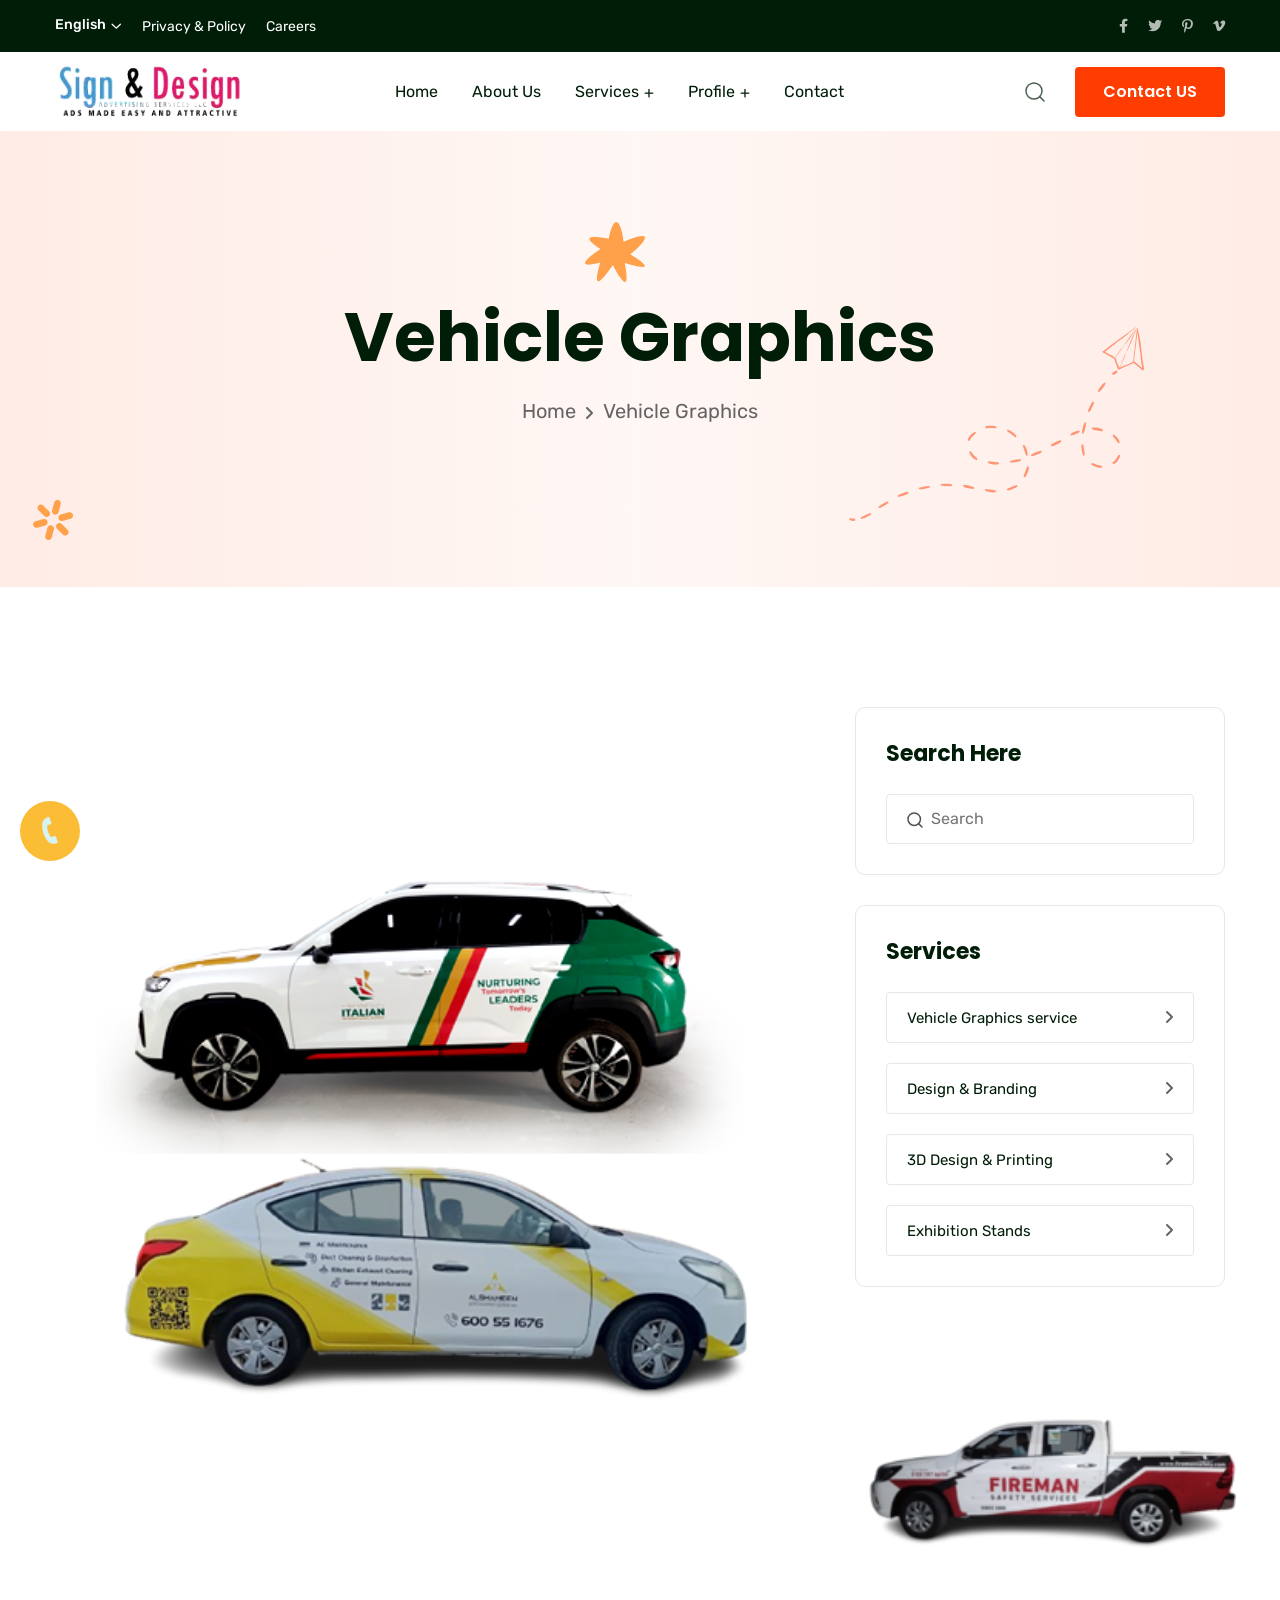
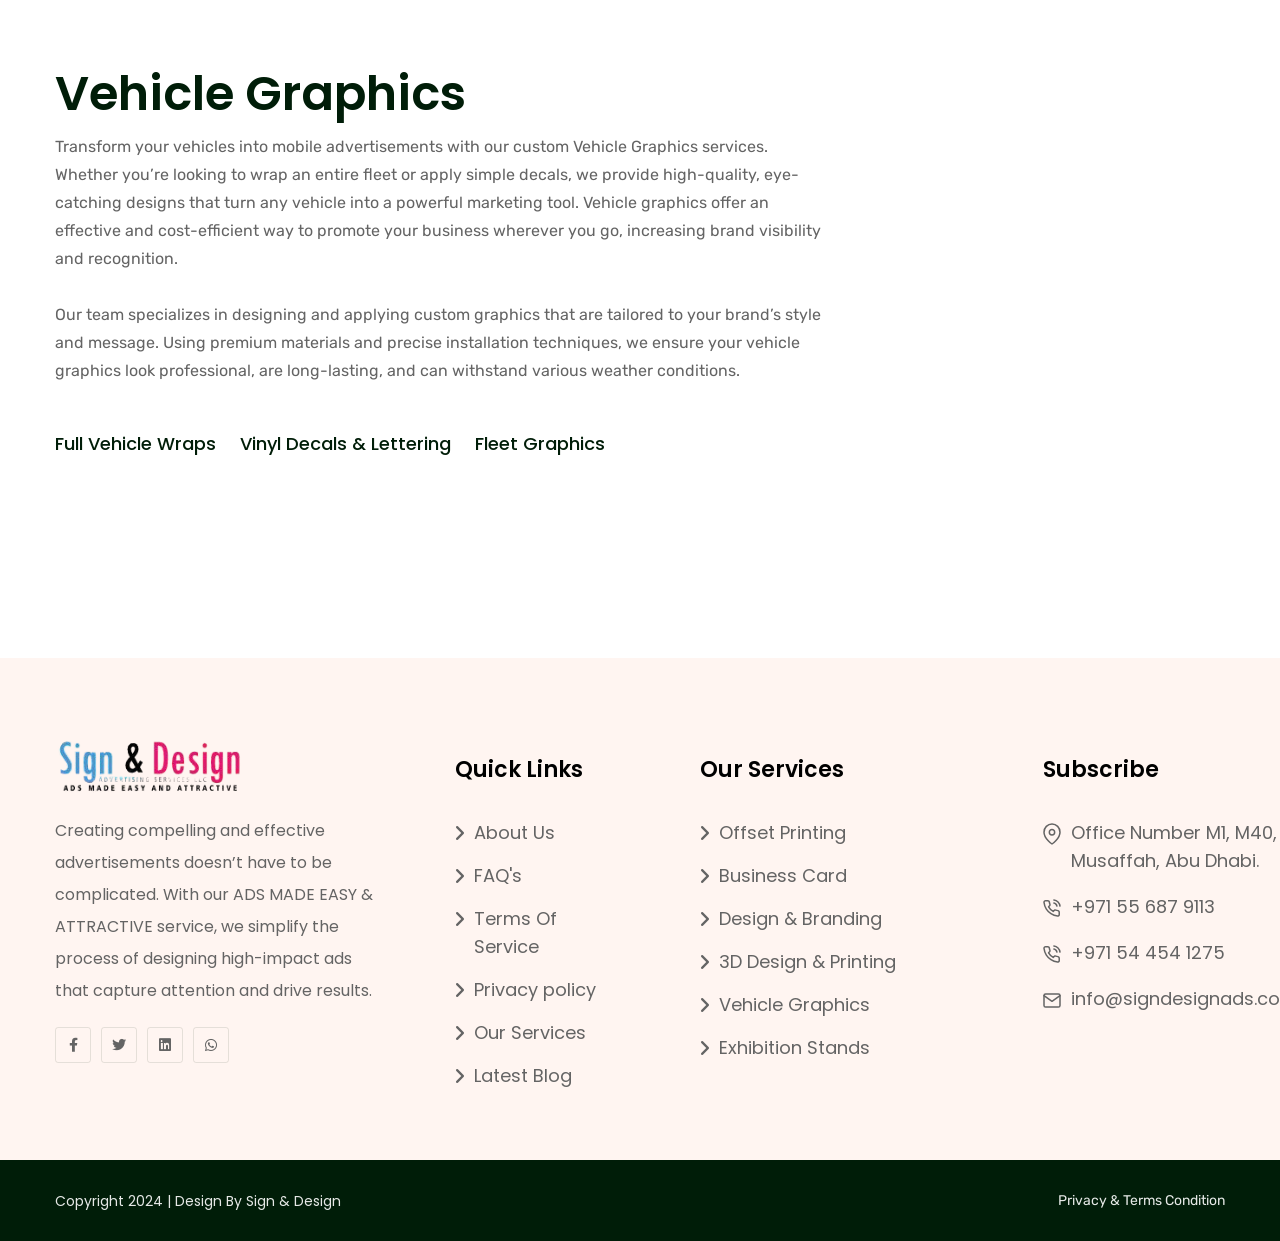
<file: print/vehicle-graphics.html>
<!doctype html>
<html class="no-js" lang="zxx">

<head>
    <meta charset="utf-8">
    <meta http-equiv="x-ua-compatible" content="ie=edge">
    <title>Sign Design Advertising services</title>
    <meta name="description" content="Professional Sign Design and Advertising Services for businesses. We specialize in custom signage, outdoor advertising, digital signage, LED signs, vehicle wraps, and more. Boost your brand visibility with creative and impactful signage solutions tailored to your business needs. Car Stickers, Custom Car Stickers, Vinyl Car Decals, Car Wraps, Personalized Car Stickers, Car Window Stickers, Auto Decals, Vehicle Graphics, Bumper Stickers, Car Sticker Design, Car Decal Printing, Car Sticker Installation, Waterproof Car Stickers, Car Logo Stickers, Reflective Car Stickers, Custom Vehicle Stickers, Decorative Car Stickers, Car Stickers Online, Car Stickers for Business, Car Sticker Branding" />
    <meta name="keywords" content="Sign Design, Advertising Services, Custom Signage, Business Signs, Outdoor Advertising, Digital Signage, LED Signs, 3D Sign Design, Vehicle Wrap Advertising, Storefront Signage, Creative Sign Designs, Billboard Design, Commercial Signage, Retail Signage, Branding Signs, Professional Sign Makers, Neon Signs, Event Signage, Trade Show Signs, Sign Installation, Car Sticker, Custom Car Stickers, Vinyl Car Decals, Bumper Stickers, Personalized Car Stickers, Car Window Stickers, Vehicle Graphics, Auto Decals, Car Wraps, Car Sticker Design, Car Sticker Printing, Waterproof Car Stickers, Car Logo Stickers, Car Sticker Installation, Reflective Car Stickers, Decorative Car Stickers, Car Decals for Business, Custom Vehicle Stickers" />
    <meta name="viewport" content="width=device-width, initial-scale=1">
    <!-- Place favicon.ico in the root directory -->
    <link rel="shortcut icon" type="image/x-icon" href="assets/imgs/logo/favicon.ico">
    <link rel="preconnect" href="https://fonts.googleapis.com">
    <link rel="preconnect" href="https://fonts.gstatic.com" crossorigin>
    <link href="https://fonts.googleapis.com/css2?family=Sofia&display=swap" rel="stylesheet">
    <!-- CSS here -->
    <link rel="stylesheet" href="assets/css/vendor/bootstrap.min.css">
    <link rel="stylesheet" href="assets/css/vendor/animate.min.css">
     <link rel="stylesheet" href="assets/css/plugins/swiper.min.css">
    <link rel="stylesheet" href="assets/css/vendor/magnific-popup.css">
    <link rel="stylesheet" href="assets/css/vendor/fontawesome-pro.css"> 
    <link rel="stylesheet" href="assets/css/vendor/spacing.css">
    <link rel="stylesheet" href="assets/css/vendor/custom-font.css">
    <link rel="stylesheet" href="assets/css/main.css">
     <link rel="stylesheet" href="assets/css/call.css">

    <script>
        var isNS = (navigator.appName == "PN") ? 1 : 0;
        if(navigator.appName == "PN") document.captureEvents(Event.MOUSEDOWN||Event.MOUSEUP);
        function mischandler(){
        return false;
        }
        function mousehandler(e){
        var myevent = (isNS) ? e : event;
        var eventbutton = (isNS) ? myevent.which : myevent.button;
        if((eventbutton==2)||(eventbutton==3)) return false;
        }
        document.oncontextmenu = mischandler;
        document.onmousedown = mousehandler;
        document.onmouseup = mousehandler;
        </script>
</head>

<body>

<!--[if lte IE 9]>
<p class="browserupgrade">You are using an <strong>outdated</strong> browser. Please <a href="">upgrade your browser</a> to improve your experience and security.</p>
<![endif]-->

<!-- preloader start -->
<div id="preloader">
    <div class="preloader-close">x</div>
    <div class="sk-three-bounce">
        <div class="sk-child sk-bounce1"></div>
        <div class="sk-child sk-bounce2"></div>
        <div class="sk-child sk-bounce3"></div>
    </div>
</div>
<!-- preloader start -->

<!-- Backtotop start -->
<div class="backtotop-wrap cursor-pointer">
    <svg class="backtotop-circle svg-content" width="100%" height="100%" viewBox="-1 -1 102 102">
        <path d="M50,1 a49,49 0 0,1 0,98 a49,49 0 0,1 0,-98" />
    </svg>
</div>
<!-- Backtotop end -->

<!-- Offcanvas area start -->
<div class="fix">
    <div class="offcanvas__area">
        <div class="offcanvas__wrapper">
            <div class="offcanvas__content">
                <div class="offcanvas__top d-flex justify-content-between align-items-center">
                    <div class="offcanvas__logo">
                        <a href="index.html">
                            <img src="assets/imgs/logo/logo.JPG" alt="logo not found">
                        </a>
                    </div>
                    <div class="offcanvas__close">
                        <button class="offcanvas-close-icon animation--flip">
                                <span class="offcanvas-m-lines">
                              <span class="offcanvas-m-line line--1"></span><span class="offcanvas-m-line line--2"></span><span class="offcanvas-m-line line--3"></span>
                                </span>
                        </button>
                    </div>
                </div>
                <div class="mobile-menu fix"></div>
                <div class="offcanvas__social">
                    <h3 class="offcanvas__title mb-20">Subscribe & Follow</h3>
                    <ul>
                        <li><a href="https://www.facebook.com/"><i class="fab fa-facebook-f"></i></a></li>
                        <li><a href="https://twitter.com/"><i class="fab fa-twitter"></i></a></li>
                        <li><a href="https://youtube.com/"><i class="fab fa-youtube"></i></a></li>
                        <li><a href="https://linkedin.com/"><i class="fab fa-linkedin"></i></a></li>
                    </ul>
                </div>
                <div class="offcanvas__btn d-sm-none">
                    <div class="header__btn-wrap">
                        <a class="rr-btn btn-hover-white" href="shop.html">Purchase Now<span><i class="fa-regular fa-angle-right"></i></span></a>
                    </div>
                </div>
            </div>
        </div>
    </div>
</div>
<div class="offcanvas__overlay"></div>
<div class="offcanvas__overlay-white"></div>
<!-- Offcanvas area start -->

<!-- Header area start -->
<header>
    <div id="header-sticky" class="header__area header-1 white-bg">
        <div class="header-top inner-page d-none d-md-block">
            <div class="container">
                <div class="top-header__menu-wrapper d-flex justify-content-between align-items-center">
                    <div class="header-top-socail-menu d-flex">
                        <div class="lan-select lan-select-2 header-select">
                            <form>
                                <select id="nice">
                                    <option>English</option>
                                    <option>China</option>
                                    <option>Bangla</option>
                                    <option>Hindi</option>
                                </select>
                            </form>
                        </div>
                        <span><a href="contact.html">Privacy & Policy</a></span>
                        <span><a href="about-us.html">Careers</a></span>
                    </div>
                    <div class="header-top-social d-flex">
                        <a href="https://www.facebook.com/"><i class="fa-brands fa-facebook-f"></i></a>
                        <a href="https://twitter.com/"><i class="fa-brands fa-twitter"></i></a>
                        <a href="https://pinterest.com/"><i class="fa-brands fa-pinterest-p"></i></a>
                        <a href="https://vimeo.com/"><i class="fa-brands fa-vimeo-v"></i></a>
                    </div>
                </div>
            </div>
        </div>
        <div class="container">
            <div class="mega__menu-wrapper p-relative">
                <div class="header__main">
                    <div class="header__left">
                        <div class="header__logo">
                            <a href="index.html">
                                <div class="logo">
                                    <img src="assets/imgs/logo/logo.png" alt="logo not found">
                                </div>
                            </a>
                        </div>
                    </div>
                    <div class="header__middle">
                        <div class="mean__menu-wrapper d-none d-lg-block">
                            <div class="main-menu">
                                <nav id="mobile-menu" class="mobile-menu">
                                    <ul>
                                        <li>
                                            <a href="index.html">Home</a>
                                             
                                        </li>
                                        <li>
                                            <a href="about-us.html">About Us</a>
                                        </li>
                                        <li class="has-dropdown">
                                            <a href="#">Services</a>
                                            <ul class="submenu">
                                                <li><a href="digital-printing.html">Digital Printing</a></li>
                                                <li><a href="offset-printing.html">Offset Printing</a></li>
                                                <li class="active"><a href="vehicle-graphics.html">Vehicle Graphics</a></li>
                                                <li><a href="service-details.html">Sign Boards</a></li>
                                                <li><a href="branding.html">Branding</a></li>
                                                <li><a href="">Exhibitions</a></li>
                                                <li><a href="">Frosted Film Works</a></li>
                                            </ul>
                                        </li>
                                        <li class="has-dropdown ">
                                            <a href="javascript:void(0)">Profile</a>
                                            <ul class="submenu">
                                                <li><a href="Sign_Design_Profile.pdf">Profile</a></li>
                                                <li><a href="Sign_Design_Profile.pdf">Portfolio</a></li>
                                                
                                               
                                            </ul>
                                        </li>
                                        
                                        <li>
                                            <a href="contact.html">Contact</a>
                                        </li>
                                    </ul>
                                </nav>
                            </div>
                        </div>
                    </div>
                    <div class="header__right">
                        <div class="header__action d-flex align-items-center">
                            <div class="search-icon dl-search-icon gray-color">
                                <svg width="20" height="20" viewBox="0 0 20 20" fill="none" xmlns="http://www.w3.org/2000/svg">
                                    <g opacity="0.7">
                                    <path d="M9 17C13.4183 17 17 13.4183 17 9C17 4.58172 13.4183 1 9 1C4.58172 1 1 4.58172 1 9C1 13.4183 4.58172 17 9 17Z" stroke="#001D08" stroke-width="1.5" stroke-linecap="round" stroke-linejoin="round"/>
                                    <path d="M18.9999 18.9999L14.6499 14.6499" stroke="#001D08" stroke-width="1.5" stroke-linecap="round" stroke-linejoin="round"/>
                                    </g>
                                </svg>                                    
                            </div>
                            <div class="header__btn-wrap d-none d-sm-inline-flex">
                                <a href="tel:+971556879113" class="rr-btn">Contact US</a>
                            </div>
                            <div class="header__hamburger ml-20 d-lg-none">
                                <div class="sidebar__toggle">
                                    <button class="bar-icon">
                                        <span></span>
                                        <span></span>
                                        <span></span>
                                    </button>
                                </div>
                            </div>
                        </div>
                    </div>
                </div>
            </div>
        </div>
    </div>
</header>

<div id="popup-search-box">
    <div class="box-inner-wrap d-flex align-items-center">
        <form id="form" action="#" method="get" role="search">
            <input id="popup-search" type="text" name="s" placeholder="Type keywords here...">
        </form>
        <div class="search-close"><i class="fa-sharp fa-regular fa-xmark"></i></div>
    </div>
</div>
<!-- Header area end -->

<!-- Body main wrapper start -->
<main>

    <div class="breadcrumb__area breadcrumb-space overflow-hidden banner-home-bg ">
        <div class="banner-home__middel-shape inner-top-shape"></div>
        <div class="container">
            <div class="banner-all-shape-wrapper">
                <div class="banner-home__banner-shape-1 first-shape">
                    <img class="upDown-top" src="assets/imgs/banner-1/banner-shape-1.svg" alt="img not found">
                </div>
                <div class="banner-home__banner-shape-2 second-shape">
                    <img class="upDown-bottom" src="assets/imgs/banner-1/banner-shape-2.svg" alt="img not found">
                </div>
                <div class="right-shape">
                    <img class="zooming" src="assets/imgs/inner-img/inner-right-shape.svg" alt="img not found">
                </div>
            </div>
            <div class="row align-items-center justify-content-between">
                <div class="col-12">
                    <div class="breadcrumb__content text-center">
                        <div class="breadcrumb__title-wrapper mb-15 mb-sm-10 mb-xs-5">
                            <h1 class="breadcrumb__title color-white wow fadeIn animated" data-wow-delay=".1s">Vehicle Graphics</h1>
                        </div>
                        <div class="breadcrumb__menu wow fadeIn animated" data-wow-delay=".5s">
                            <nav>
                                <ul>
                                    <li><span><a href="index.html">Home</a></span></li>
                                    <li class="active"><span>Vehicle Graphics</span></li>
                                </ul>
                            </nav>
                        </div>
                    </div>
                </div>
            </div>
        </div>
    </div>

    <!-- service details area start -->
    <section class="section-space service-details__area">
        <div class="container">
            <div class="row">
                <div class="col-xl-8">
                    <div class="service-details-content">
                        <div class="service-details-content-thumb mb-30">
                             <img src="assets/imgs/banner-1/vehicles.png" alt="image not found" class="img-fluid">
                        </div>

                        <h2 class="service-details-content-title">Vehicle Graphics</h2>

                        <p>Transform your vehicles into mobile advertisements with our custom Vehicle Graphics services. Whether you’re looking to wrap an entire fleet or apply simple decals, we provide high-quality, eye-catching designs that turn any vehicle into a powerful marketing tool. Vehicle graphics offer an effective and cost-efficient way to promote your business wherever you go, increasing brand visibility and recognition.</p>

                        <h4></h4>
                        <p>Our team specializes in designing and applying custom graphics that are tailored to your brand’s style and message. Using premium materials and precise installation techniques, we ensure your vehicle graphics look professional, are long-lasting, and can withstand various weather conditions.</p>

                        <div class="service-details-content-card-wrapper d-flex flex-column flex-sm-row mt-30">
                            <div class="service-details-content-card-wrapper-text">
                                

                                <h5>Full Vehicle Wraps</h5>
                                <p></p>
                            </div>
                            <div class="service-details-content-card-wrapper-text">
                                                                

                                <h5>Vinyl Decals &amp; Lettering</h5>
                                <p></p>
                            </div>
                            <div class="service-details-content-card-wrapper-text">
                                
                                    

                                <h5>Fleet Graphics</h5>
                                <p></p>
                            </div>
                        </div>
                    </div>
                    <div class="content-area pt-70">
                        <div class="faq">
                           
                        </div>
                    </div>
                </div>
                <div class="col-xl-4">
                    <div class="service-details-right">
                        <div class="service-details-righ-widget">
                            <h5 class="title">Search Here</h5>

                            <div class="search">
                                <div class="search-bar d-flex">
                                    <button><svg xmlns="http://www.w3.org/2000/svg" width="16" height="16" viewBox="0 0 16 16" fill="none">
                                        <path d="M7.22221 13.4444C10.6586 13.4444 13.4444 10.6586 13.4444 7.22221C13.4444 3.78578 10.6586 1 7.22221 1C3.78578 1 1 3.78578 1 7.22221C1 10.6586 3.78578 13.4444 7.22221 13.4444Z" stroke="#525257" stroke-width="1.5" stroke-linecap="round" stroke-linejoin="round"/>
                                        <path d="M15.0005 15L11.6172 11.6167" stroke="#525257" stroke-width="1.5" stroke-linecap="round" stroke-linejoin="round"/>
                                    </svg></button>
                                    <input type="text" id="search" placeholder="Search">
                                </div>
                            </div>
                        </div>
                        <div class="service-details-righ-widget mt-30">
                            <h5 class="title">Services</h5>

                            <div class="search">
                                <a href="vehicle-graphics.html">
                                    <div class="search-bar main-search d-flex mb-20">
                                        <h6>Vehicle Graphics service</h6>
                                        <span>
                                            <i class="fa-solid fa-angle-right"></i>
                                        </span>
                                    </div>
                                </a>
                                <a href="digital-printing.html">
                                    <div class="search-bar main-search d-flex mb-20">
                                        <h6>Design & Branding</h6>
                                        <span>
                                            <i class="fa-solid fa-angle-right"></i>
                                        </span>
                                    </div>
                                </a>
                                <a href="service-details.html">
                                    <div class="search-bar main-search d-flex mb-20">
                                        <h6>3D Design & Printing</h6>
                                        <span>
                                            <i class="fa-solid fa-angle-right"></i>
                                        </span>
                                    </div>
                                </a>
                                <a href="service-details.html">
                                    <div class="search-bar main-search d-flex">
                                        <h6>Exhibition Stands</h6>
                                        <span>
                                            <i class="fa-solid fa-angle-right"></i>
                                        </span>
                                    </div>
                                </a>
                            </div>
                        </div>
                        <div class="bottom-img position-relative mt-30">
                            <a href="assets/imgs/banner-1/CarStickerSafety.png" class="our-gallery__item sidebar-gallery__item popup-image wow fadeIn animated" data-wow-delay=".5s">
                                <div class="middel-icon">
                                    <i class="fa-solid fa-plus"></i>
                                </div>
                            </a>
                            <img src="assets/imgs/banner-1/CarStickerSafety.png" alt="img not found">
                        </div>
                    </div>
                </div>
            </div>
        </div>
    </section>
    <!-- service details area end -->

    
</main>


<!-- Footer area start -->
<footer>
    <section class="footer__area-common background overflow-hidden position-relative z-1">
        <div class="container">
            <div class="row mb-minus-40 footer-wrap">
                <div class="col-lg-4">
                    <div class="footer__widget footer__widget-item-1">
                    <div class="footer__logo mb-20">
                        <a href="index.html">
                            <img src="assets/imgs/logo/logo.png" alt="logo not found">
                        </a>
                    </div>
                    <div class="footer__content">
                        <p>Creating compelling and effective advertisements doesn’t have to be complicated. With our ADS MADE EASY & ATTRACTIVE service, we simplify the process of designing high-impact ads that capture attention and drive results.</p>
                    </div>

                    <div class="footer__social mt-20">
                        <a href="https://www.facebook.com/"><i class="fab fa-facebook-f"></i></a>
                        <a href="https://twitter.com/"><i class="fab fa-twitter"></i></a>
                        <a href="/"><i class="fa-brands fa-linkedin"></i></a>
                        <a href=""><i class="fa-brands fa-whatsapp"></i></a>
                    </div>
                </div>
                </div>

                <div class="col-lg-2 col-md-3 col-sm-6">
                    <div class="footer__widget footer__widget-item-2">
                    <div class="footer__widget-title">
                        <h4>Quick Links</h4>
                    </div>
                    <div class="footer__link">
                        <ul>
                            <li><a href="about-us.html"><i class="fa-solid fa-angle-right"></i>About Us </a></li>
                                <li><a href=""><i class="fa-solid fa-angle-right"></i>FAQ's</a></li>
                                <li><a href=""><i class="fa-solid fa-angle-right"></i>Terms Of Service</a></li>
                                <li><a href=""><i class="fa-solid fa-angle-right"></i>Privacy policy</a></li>
                                <li><a href=""><i class="fa-solid fa-angle-right"></i>Our Services</a></li>
                                <li><a href=""><i class="fa-solid fa-angle-right"></i>Latest Blog</a></li>
                        </ul>
                    </div>
                </div>
                </div>

                <div class="col-lg-3 col-md-3 col-sm-6">
                    <div class="footer__widget footer__widget-item-3">
                    <div class="footer__widget-title">
                        <h4>Our Services</h4>
                    </div>
                    <div class="footer__link">
                        <ul>
                            <li><a href="offset-printing.html"><i class="fa-solid fa-angle-right"></i>Offset Printing</a></li>
                            <li><a href="about-us.html"><i class="fa-solid fa-angle-right"></i>Business Card</a></li>
                            <li><a href="digital-printing.html"><i class="fa-solid fa-angle-right"></i>Design & Branding</a></li>
                            <li><a href="sign-boards.html"><i class="fa-solid fa-angle-right"></i>3D Design & Printing</a></li>
                            <li><a href="vehicle-graphics.html"><i class="fa-solid fa-angle-right"></i>Vehicle Graphics</a></li>
                            <li><a href=""><i class="fa-solid fa-angle-right"></i>Exhibition Stands</a>
                        </li>
                            
                        </ul>
                    </div>
                </div>
                </div>

                <div class="col-lg-3 col-md-6">
                    <div class="footer__widget footer__widget-item-4">
                        <div class="footer__widget-title">
                            <h4>Subscribe</h4>
                        </div>

                        <div class="footer__subscribe subscribe-2 d-flex mt-15">
                            <ul>
                                <li>
                                    <a href="https://www.google.com/maps">
                                        <span>
                                            <svg xmlns="http://www.w3.org/2000/svg" width="18" height="22" viewBox="0 0 18 22" fill="none">
                                                <path d="M17 9.18182C17 15.5455 9 21 9 21C9 21 1 15.5455 1 9.18182C1 7.01187 1.84285 4.93079 3.34315 3.3964C4.84344 1.86201 6.87827 1 9 1C11.1217 1 13.1566 1.86201 14.6569 3.3964C16.1571 4.93079 17 7.01187 17 9.18182Z" stroke="#646464" stroke-width="1.5" stroke-linecap="round" stroke-linejoin="round"/>
                                                <path d="M8.99967 11.909C10.4724 11.909 11.6663 10.688 11.6663 9.18174C11.6663 7.67551 10.4724 6.45447 8.99967 6.45447C7.52692 6.45447 6.33301 7.67551 6.33301 9.18174C6.33301 10.688 7.52692 11.909 8.99967 11.909Z" stroke="#646464" stroke-width="1.5" stroke-linecap="round" stroke-linejoin="round"/>
                                            </svg>
                                        </span>
                                        Office Number M1, M40, Musaffah, Abu Dhabi.
                                    </a>
                                </li>
                                <li class="gap-10">
                                    <a href="tel:+971556879113">
                                        <span>
                                            <svg xmlns="http://www.w3.org/2000/svg" width="18" height="18" viewBox="0 0 18 18" fill="none">
                                                <path d="M10.9104 4.05809C11.6586 4.20378 12.3462 4.56898 12.8852 5.10696C13.4242 5.64494 13.7901 6.33121 13.9361 7.07795M10.9104 1C12.4648 1.17235 13.9143 1.8671 15.0209 2.97018C16.1275 4.07326 16.8254 5.5191 17 7.0703M16.234 13.1712V15.4648C16.2349 15.6777 16.1912 15.8884 16.1057 16.0835C16.0203 16.2786 15.8949 16.4537 15.7377 16.5977C15.5805 16.7416 15.3949 16.8512 15.1928 16.9194C14.9908 16.9876 14.7766 17.013 14.5642 16.9938C12.2071 16.7382 9.94297 15.9343 7.95371 14.6467C6.10295 13.4729 4.53384 11.9068 3.35779 10.0596C2.06326 8.0651 1.25765 5.79431 1.00622 3.43118C0.987076 3.21976 1.01225 3.00669 1.08014 2.80551C1.14802 2.60434 1.25713 2.41948 1.40052 2.2627C1.54391 2.10592 1.71843 1.98066 1.91298 1.89489C2.10753 1.80912 2.31785 1.76472 2.53053 1.76452H4.82849C5.20022 1.76087 5.56061 1.89226 5.84247 2.13419C6.12433 2.37613 6.30843 2.71211 6.36046 3.0795C6.45745 3.81349 6.63732 4.53418 6.89665 5.22781C6.99971 5.50145 7.02201 5.79884 6.96092 6.08474C6.89983 6.37065 6.7579 6.63308 6.55195 6.84095L5.57915 7.81189C6.66958 9.7259 8.25739 11.3107 10.1751 12.399L11.1479 11.4281C11.3561 11.2225 11.6191 11.0809 11.9055 11.0199C12.192 10.9589 12.4899 10.9812 12.7641 11.084C13.4591 11.3429 14.1811 11.5224 14.9165 11.6192C15.2886 11.6716 15.6284 11.8587 15.8713 12.1448C16.1143 12.431 16.2433 12.7962 16.234 13.1712Z" stroke="#646464" stroke-width="1.5" stroke-linecap="round" stroke-linejoin="round"/>
                                            </svg>
                                        </span>
                                        
                                    </a>
                                    <a href="tel:+971556879113">+971 55 687 9113</a>
                                </li>
                                <li class="gap-10">
                                    <a href="tel:+971544541275">
                                        <span>
                                            <svg xmlns="http://www.w3.org/2000/svg" width="18" height="18" viewBox="0 0 18 18" fill="none">
                                                <path d="M10.9104 4.05809C11.6586 4.20378 12.3462 4.56898 12.8852 5.10696C13.4242 5.64494 13.7901 6.33121 13.9361 7.07795M10.9104 1C12.4648 1.17235 13.9143 1.8671 15.0209 2.97018C16.1275 4.07326 16.8254 5.5191 17 7.0703M16.234 13.1712V15.4648C16.2349 15.6777 16.1912 15.8884 16.1057 16.0835C16.0203 16.2786 15.8949 16.4537 15.7377 16.5977C15.5805 16.7416 15.3949 16.8512 15.1928 16.9194C14.9908 16.9876 14.7766 17.013 14.5642 16.9938C12.2071 16.7382 9.94297 15.9343 7.95371 14.6467C6.10295 13.4729 4.53384 11.9068 3.35779 10.0596C2.06326 8.0651 1.25765 5.79431 1.00622 3.43118C0.987076 3.21976 1.01225 3.00669 1.08014 2.80551C1.14802 2.60434 1.25713 2.41948 1.40052 2.2627C1.54391 2.10592 1.71843 1.98066 1.91298 1.89489C2.10753 1.80912 2.31785 1.76472 2.53053 1.76452H4.82849C5.20022 1.76087 5.56061 1.89226 5.84247 2.13419C6.12433 2.37613 6.30843 2.71211 6.36046 3.0795C6.45745 3.81349 6.63732 4.53418 6.89665 5.22781C6.99971 5.50145 7.02201 5.79884 6.96092 6.08474C6.89983 6.37065 6.7579 6.63308 6.55195 6.84095L5.57915 7.81189C6.66958 9.7259 8.25739 11.3107 10.1751 12.399L11.1479 11.4281C11.3561 11.2225 11.6191 11.0809 11.9055 11.0199C12.192 10.9589 12.4899 10.9812 12.7641 11.084C13.4591 11.3429 14.1811 11.5224 14.9165 11.6192C15.2886 11.6716 15.6284 11.8587 15.8713 12.1448C16.1143 12.431 16.2433 12.7962 16.234 13.1712Z" stroke="#646464" stroke-width="1.5" stroke-linecap="round" stroke-linejoin="round"/>
                                            </svg>
                                        </span>
                                        
                                    </a>
                                    <a href="tel:+971544541275">+971 54 454 1275</a>
                                </li>
                                <li>
                                    <a href="mailto:info@signdesignads.com">
                                        <span>
                                            <svg xmlns="http://www.w3.org/2000/svg" width="18" height="15" viewBox="0 0 18 15" fill="none">
                                                <path d="M2.6 1H15.4C16.28 1 17 1.73125 17 2.625V12.375C17 13.2688 16.28 14 15.4 14H2.6C1.72 14 1 13.2688 1 12.375V2.625C1 1.73125 1.72 1 2.6 1Z" stroke="#646464" stroke-width="1.5" stroke-linecap="round" stroke-linejoin="round"/>
                                                <path d="M17 2.62512L9 8.31262L1 2.62512" stroke="#646464" stroke-width="1.5" stroke-linecap="round" stroke-linejoin="round"/>
                                            </svg>
                                        </span>
                                        <span>info@signdesignads.com</span>
                                    </a>
                                </li>
                            </ul>
                        </div>
                    </div>
                </div>
            </div>
        </div>

        <div class="footer__bottom-wrapper footer__bottom-home-1-bg">
            <div class="container">
                <div class="footer__bottom">
                    <div class="footer__copyright">
                        <p>Copyright 2024 | Design By <a href="https://signdesignads.com/" target="_blank">Sign & Design</a></p>
                    </div>

                    <div class="footer__copyright-menu">
                        <ul>
                            <li><a href="about-us.html">Privacy & Terms Condition</a></li>
                        </ul>
                    </div>
                </div>
            </div>
        </div>
    </section>
</footer>

<a id="callme" href="tel:+971544541275">
    <div id="callmeMain"></div>
 </a>
<!-- Footer area end -->



<!-- JS here -->
<script src="assets/js/vendor/jquery-3.6.0.min.js"></script>
<script src="assets/js/plugins/waypoints.min.js"></script>
<script src="assets/js/vendor/bootstrap.bundle.min.js"></script>
<script src="assets/js/plugins/meanmenu.min.js"></script>
<script src="assets/js/plugins/swiper.min.js"></script>
<script src="assets/js/plugins/wow.js"></script>
<script src="assets/js/vendor/magnific-popup.min.js"></script>
<script src="assets/js/vendor/type.js"></script>
<script src="assets/js/plugins/counterup.js"></script>
<script src="assets/js/plugins/nice-select.min.js"></script>
<script src="assets/js/vendor/jquery-ui.min.js"></script>
<script src="assets/js/plugins/parallax-scroll.js"></script>
<script src="assets/js/plugins/jquery.countdown.min.js"></script>
<script src="assets/js/plugins/isotope-docs.min.js"></script>
<script src="assets/js/vendor/ajax-form.js"></script>
<script src="assets/js/plugins/slick.min.js"></script>
<script src="assets/js/main.js"></script>
</body>

</html>
</file>
<file: print/assets/css/vendor/spacing.css>
/***
Spacing

xs : 0 - 575
sm:576- 767
md:768 - 991
lg: 992 - 1199
xl:1200 - 1359

mt : margin-top
ml: margin-left
mr: margin-right
mb: margin-bottom

*/
.mt-5{margin-top:5px}.mb-5{margin-bottom:5px}.ml-5{margin-left:5px}.mr-5{margin-right:5px}.pt-5{padding-top:5px}.pb-5{padding-bottom:5px}.pl-5{padding-left:5px}.pr-5{padding-right:5px}.mt-10{margin-top:10px}.mb-10{margin-bottom:10px}.ml-10{margin-left:10px}.mr-10{margin-right:10px}.pt-10{padding-top:10px}.pb-10{padding-bottom:10px}.pl-10{padding-left:10px}.pr-10{padding-right:10px}.mt-15{margin-top:15px}.mb-15{margin-bottom:15px}.ml-15{margin-left:15px}.mr-15{margin-right:15px}.pt-15{padding-top:15px}.pb-15{padding-bottom:15px}.pl-15{padding-left:15px}.pr-15{padding-right:15px}.mt-20{margin-top:20px}.mb-20{margin-bottom:20px}.ml-20{margin-left:20px}.mr-20{margin-right:20px}.pt-20{padding-top:20px}.pb-20{padding-bottom:20px}.pl-20{padding-left:20px}.pr-20{padding-right:20px}.mt-25{margin-top:25px}.mb-25{margin-bottom:25px}.ml-25{margin-left:25px}.mr-25{margin-right:25px}.pt-25{padding-top:25px}.pb-25{padding-bottom:25px}.pl-25{padding-left:25px}.pr-25{padding-right:25px}.mt-30{margin-top:30px}.mb-30{margin-bottom:30px}.ml-30{margin-left:30px}.mr-30{margin-right:30px}.pt-30{padding-top:30px}.pb-30{padding-bottom:30px}.pl-30{padding-left:30px}.pr-30{padding-right:30px}.mt-35{margin-top:35px}.mb-35{margin-bottom:35px}.ml-35{margin-left:35px}.mr-35{margin-right:35px}.pt-35{padding-top:35px}.pb-35{padding-bottom:35px}.pl-35{padding-left:35px}.pr-35{padding-right:35px}.mt-40{margin-top:40px}.mb-40{margin-bottom:40px}.ml-40{margin-left:40px}.mr-40{margin-right:40px}.pt-40{padding-top:40px}.pb-40{padding-bottom:40px}.pl-40{padding-left:40px}.pr-40{padding-right:40px}.mt-45{margin-top:45px}.mb-45{margin-bottom:45px}.ml-45{margin-left:45px}.mr-45{margin-right:45px}.pt-45{padding-top:45px}.pb-45{padding-bottom:45px}.pl-45{padding-left:45px}.pr-45{padding-right:45px}.mt-50{margin-top:50px}.mb-50{margin-bottom:50px}.ml-50{margin-left:50px}.mr-50{margin-right:50px}.pt-50{padding-top:50px}.pb-50{padding-bottom:50px}.pl-50{padding-left:50px}.pr-50{padding-right:50px}.mt-55{margin-top:55px}.mb-55{margin-bottom:55px}.ml-55{margin-left:55px}.mr-55{margin-right:55px}.pt-55{padding-top:55px}.pb-55{padding-bottom:55px}.pl-55{padding-left:55px}.pr-55{padding-right:55px}.mt-60{margin-top:60px}.mb-60{margin-bottom:60px}.ml-60{margin-left:60px}.mr-60{margin-right:60px}.pt-60{padding-top:60px}.pb-60{padding-bottom:60px}.pl-60{padding-left:60px}.pr-60{padding-right:60px}.mt-65{margin-top:65px}.mb-65{margin-bottom:65px}.ml-65{margin-left:65px}.mr-65{margin-right:65px}.pt-65{padding-top:65px}.pb-65{padding-bottom:65px}.pl-65{padding-left:65px}.pr-65{padding-right:65px}.mt-70{margin-top:70px}.mb-70{margin-bottom:70px}.ml-70{margin-left:70px}.mr-70{margin-right:70px}.pt-70{padding-top:70px}.pb-70{padding-bottom:70px}.pl-70{padding-left:70px}.pr-70{padding-right:70px}.mt-75{margin-top:75px}.mb-75{margin-bottom:75px}.ml-75{margin-left:75px}.mr-75{margin-right:75px}.pt-75{padding-top:75px}.pb-75{padding-bottom:75px}.pl-75{padding-left:75px}.pr-75{padding-right:75px}.mt-80{margin-top:80px}.mb-80{margin-bottom:80px}.ml-80{margin-left:80px}.mr-80{margin-right:80px}.pt-80{padding-top:80px}.pb-80{padding-bottom:80px}.pl-80{padding-left:80px}.pr-80{padding-right:80px}.mt-85{margin-top:85px}.mb-85{margin-bottom:85px}.ml-85{margin-left:85px}.mr-85{margin-right:85px}.pt-85{padding-top:85px}.pb-85{padding-bottom:85px}.pl-85{padding-left:85px}.pr-85{padding-right:85px}.mt-90{margin-top:90px}.mb-90{margin-bottom:90px}.ml-90{margin-left:90px}.mr-90{margin-right:90px}.pt-90{padding-top:90px}.pb-90{padding-bottom:90px}.pl-90{padding-left:90px}.pr-90{padding-right:90px}.mt-95{margin-top:95px}.mb-95{margin-bottom:95px}.ml-95{margin-left:95px}.mr-95{margin-right:95px}.pt-95{padding-top:95px}.pb-95{padding-bottom:95px}.pl-95{padding-left:95px}.pr-95{padding-right:95px}.mt-100{margin-top:100px}.mb-100{margin-bottom:100px}.ml-100{margin-left:100px}.mr-100{margin-right:100px}.pt-100{padding-top:100px}.pb-100{padding-bottom:100px}.pl-100{padding-left:100px}.pr-100{padding-right:100px}.mt-105{margin-top:105px}.mb-105{margin-bottom:105px}.ml-105{margin-left:105px}.mr-105{margin-right:105px}.pt-105{padding-top:105px}.pb-105{padding-bottom:105px}.pl-105{padding-left:105px}.pr-105{padding-right:105px}.mt-110{margin-top:110px}.mb-110{margin-bottom:110px}.ml-110{margin-left:110px}.mr-110{margin-right:110px}.pt-110{padding-top:110px}.pb-110{padding-bottom:110px}.pl-110{padding-left:110px}.pr-110{padding-right:110px}.mt-115{margin-top:115px}.mb-115{margin-bottom:115px}.ml-115{margin-left:115px}.mr-115{margin-right:115px}.pt-115{padding-top:115px}.pb-115{padding-bottom:115px}.pl-115{padding-left:115px}.pr-115{padding-right:115px}.mt-120{margin-top:120px}.mb-120{margin-bottom:120px}.ml-120{margin-left:120px}.mr-120{margin-right:120px}.pt-120{padding-top:120px}.pb-120{padding-bottom:120px}.pl-120{padding-left:120px}.pr-120{padding-right:120px}.mt-125{margin-top:125px}.mb-125{margin-bottom:125px}.ml-125{margin-left:125px}.mr-125{margin-right:125px}.pt-125{padding-top:125px}.pb-125{padding-bottom:125px}.pl-125{padding-left:125px}.pr-125{padding-right:125px}.mt-130{margin-top:130px}.mb-130{margin-bottom:130px}.ml-130{margin-left:130px}.mr-130{margin-right:130px}.pt-130{padding-top:130px}.pb-130{padding-bottom:130px}.pl-130{padding-left:130px}.pr-130{padding-right:130px}.mt-135{margin-top:135px}.mb-135{margin-bottom:135px}.ml-135{margin-left:135px}.mr-135{margin-right:135px}.pt-135{padding-top:135px}.pb-135{padding-bottom:135px}.pl-135{padding-left:135px}.pr-135{padding-right:135px}.mt-140{margin-top:140px}.mb-140{margin-bottom:140px}.ml-140{margin-left:140px}.mr-140{margin-right:140px}.pt-140{padding-top:140px}.pb-140{padding-bottom:140px}.pl-140{padding-left:140px}.pr-140{padding-right:140px}.mt-145{margin-top:145px}.mb-145{margin-bottom:145px}.ml-145{margin-left:145px}.mr-145{margin-right:145px}.pt-145{padding-top:145px}.pb-145{padding-bottom:145px}.pl-145{padding-left:145px}.pr-145{padding-right:145px}.mt-150{margin-top:150px}.mb-150{margin-bottom:150px}.ml-150{margin-left:150px}.mr-150{margin-right:150px}.pt-150{padding-top:150px}.pb-150{padding-bottom:150px}.pl-150{padding-left:150px}.pr-150{padding-right:150px}.mt-155{margin-top:155px}.mb-155{margin-bottom:155px}.ml-155{margin-left:155px}.mr-155{margin-right:155px}.pt-155{padding-top:155px}.pb-155{padding-bottom:155px}.pl-155{padding-left:155px}.pr-155{padding-right:155px}.mt-160{margin-top:160px}.mb-160{margin-bottom:160px}.ml-160{margin-left:160px}.mr-160{margin-right:160px}.pt-160{padding-top:160px}.pb-160{padding-bottom:160px}.pl-160{padding-left:160px}.pr-160{padding-right:160px}.mt-165{margin-top:165px}.mb-165{margin-bottom:165px}.ml-165{margin-left:165px}.mr-165{margin-right:165px}.pt-165{padding-top:165px}.pb-165{padding-bottom:165px}.pl-165{padding-left:165px}.pr-165{padding-right:165px}.mt-170{margin-top:170px}.mb-170{margin-bottom:170px}.ml-170{margin-left:170px}.mr-170{margin-right:170px}.pt-170{padding-top:170px}.pb-170{padding-bottom:170px}.pl-170{padding-left:170px}.pr-170{padding-right:170px}.mt-175{margin-top:175px}.mb-175{margin-bottom:175px}.ml-175{margin-left:175px}.mr-175{margin-right:175px}.pt-175{padding-top:175px}.pb-175{padding-bottom:175px}.pl-175{padding-left:175px}.pr-175{padding-right:175px}.mt-180{margin-top:180px}.mb-180{margin-bottom:180px}.ml-180{margin-left:180px}.mr-180{margin-right:180px}.pt-180{padding-top:180px}.pb-180{padding-bottom:180px}.pl-180{padding-left:180px}.pr-180{padding-right:180px}.mt-185{margin-top:185px}.mb-185{margin-bottom:185px}.ml-185{margin-left:185px}.mr-185{margin-right:185px}.pt-185{padding-top:185px}.pb-185{padding-bottom:185px}.pl-185{padding-left:185px}.pr-185{padding-right:185px}.mt-190{margin-top:190px}.mb-190{margin-bottom:190px}.ml-190{margin-left:190px}.mr-190{margin-right:190px}.pt-190{padding-top:190px}.pb-190{padding-bottom:190px}.pl-190{padding-left:190px}.pr-190{padding-right:190px}.mt-195{margin-top:195px}.mb-195{margin-bottom:195px}.ml-195{margin-left:195px}.mr-195{margin-right:195px}.pt-195{padding-top:195px}.pb-195{padding-bottom:195px}.pl-195{padding-left:195px}.pr-195{padding-right:195px}.mt-200{margin-top:200px}.mb-200{margin-bottom:200px}.ml-200{margin-left:200px}.mr-200{margin-right:200px}.pt-200{padding-top:200px}.pb-200{padding-bottom:200px}.pl-200{padding-left:200px}.pr-200{padding-right:200px}.mt-205{margin-top:205px}.mb-205{margin-bottom:205px}.ml-205{margin-left:205px}.mr-205{margin-right:205px}.pt-205{padding-top:205px}.pb-205{padding-bottom:205px}.pl-205{padding-left:205px}.pr-205{padding-right:205px}.mt-210{margin-top:210px}.mb-210{margin-bottom:210px}.ml-210{margin-left:210px}.mr-210{margin-right:210px}.pt-210{padding-top:210px}.pb-210{padding-bottom:210px}.pl-210{padding-left:210px}.pr-210{padding-right:210px}.mt-215{margin-top:215px}.mb-215{margin-bottom:215px}.ml-215{margin-left:215px}.mr-215{margin-right:215px}.pt-215{padding-top:215px}.pb-215{padding-bottom:215px}.pl-215{padding-left:215px}.pr-215{padding-right:215px}.mt-220{margin-top:220px}.mb-220{margin-bottom:220px}.ml-220{margin-left:220px}.mr-220{margin-right:220px}.pt-220{padding-top:220px}.pb-220{padding-bottom:220px}.pl-220{padding-left:220px}.pr-220{padding-right:220px}@media (min-width:576px) and (max-width:767px){.mt-sm-5{margin-top:5px}.mb-sm-5{margin-bottom:5px}.ml-sm-5{margin-left:5px}.mr-sm-5{margin-right:5px}.pt-sm-5{padding-top:5px}.pb-sm-5{padding-bottom:5px}.pl-sm-5{padding-left:5px}.pr-sm-5{padding-right:5px}.mt-sm-10{margin-top:10px}.mb-sm-10{margin-bottom:10px}.ml-sm-10{margin-left:10px}.mr-sm-10{margin-right:10px}.pt-sm-10{padding-top:10px}.pb-sm-10{padding-bottom:10px}.pl-sm-10{padding-left:10px}.pr-sm-10{padding-right:10px}.mt-sm-15{margin-top:15px}.mb-sm-15{margin-bottom:15px}.ml-sm-15{margin-left:15px}.mr-sm-15{margin-right:15px}.pt-sm-15{padding-top:15px}.pb-sm-15{padding-bottom:15px}.pl-sm-15{padding-left:15px}.pr-sm-15{padding-right:15px}.mt-sm-20{margin-top:20px}.mb-sm-20{margin-bottom:20px}.ml-sm-20{margin-left:20px}.mr-sm-20{margin-right:20px}.pt-sm-20{padding-top:20px}.pb-sm-20{padding-bottom:20px}.pl-sm-20{padding-left:20px}.pr-sm-20{padding-right:20px}.mt-sm-25{margin-top:25px}.mb-sm-25{margin-bottom:25px}.ml-sm-25{margin-left:25px}.mr-sm-25{margin-right:25px}.pt-sm-25{padding-top:25px}.pb-sm-25{padding-bottom:25px}.pl-sm-25{padding-left:25px}.pr-sm-25{padding-right:25px}.mt-sm-30{margin-top:30px}.mb-sm-30{margin-bottom:30px}.ml-sm-30{margin-left:30px}.mr-sm-30{margin-right:30px}.pt-sm-30{padding-top:30px}.pb-sm-30{padding-bottom:30px}.pl-sm-30{padding-left:30px}.pr-sm-30{padding-right:30px}.mt-sm-35{margin-top:35px}.mb-sm-35{margin-bottom:35px}.ml-sm-35{margin-left:35px}.mr-sm-35{margin-right:35px}.pt-sm-35{padding-top:35px}.pb-sm-35{padding-bottom:35px}.pl-sm-35{padding-left:35px}.pr-sm-35{padding-right:35px}.mt-sm-40{margin-top:40px}.mb-sm-40{margin-bottom:40px}.ml-sm-40{margin-left:40px}.mr-sm-40{margin-right:40px}.pt-sm-40{padding-top:40px}.pb-sm-40{padding-bottom:40px}.pl-sm-40{padding-left:40px}.pr-sm-40{padding-right:40px}.mt-sm-45{margin-top:45px}.mb-sm-45{margin-bottom:45px}.ml-sm-45{margin-left:45px}.mr-sm-45{margin-right:45px}.pt-sm-45{padding-top:45px}.pb-sm-45{padding-bottom:45px}.pl-sm-45{padding-left:45px}.pr-sm-45{padding-right:45px}.mt-sm-50{margin-top:50px}.mb-sm-50{margin-bottom:50px}.ml-sm-50{margin-left:50px}.mr-sm-50{margin-right:50px}.pt-sm-50{padding-top:50px}.pb-sm-50{padding-bottom:50px}.pl-sm-50{padding-left:50px}.pr-sm-50{padding-right:50px}.mt-sm-55{margin-top:55px}.mb-sm-55{margin-bottom:55px}.ml-sm-55{margin-left:55px}.mr-sm-55{margin-right:55px}.pt-sm-55{padding-top:55px}.pb-sm-55{padding-bottom:55px}.pl-sm-55{padding-left:55px}.pr-sm-55{padding-right:55px}.mt-sm-60{margin-top:60px}.mb-sm-60{margin-bottom:60px}.ml-sm-60{margin-left:60px}.mr-sm-60{margin-right:60px}.pt-sm-60{padding-top:60px}.pb-sm-60{padding-bottom:60px}.pl-sm-60{padding-left:60px}.pr-sm-60{padding-right:60px}.mt-sm-65{margin-top:65px}.mb-sm-65{margin-bottom:65px}.ml-sm-65{margin-left:65px}.mr-sm-65{margin-right:65px}.pt-sm-65{padding-top:65px}.pb-sm-65{padding-bottom:65px}.pl-sm-65{padding-left:65px}.pr-sm-65{padding-right:65px}.mt-sm-70{margin-top:70px}.mb-sm-70{margin-bottom:70px}.ml-sm-70{margin-left:70px}.mr-sm-70{margin-right:70px}.pt-sm-70{padding-top:70px}.pb-sm-70{padding-bottom:70px}.pl-sm-70{padding-left:70px}.pr-sm-70{padding-right:70px}.mt-sm-75{margin-top:75px}.mb-sm-75{margin-bottom:75px}.ml-sm-75{margin-left:75px}.mr-sm-75{margin-right:75px}.pt-sm-75{padding-top:75px}.pb-sm-75{padding-bottom:75px}.pl-sm-75{padding-left:75px}.pr-sm-75{padding-right:75px}.mt-sm-80{margin-top:80px}.mb-sm-80{margin-bottom:80px}.ml-sm-80{margin-left:80px}.mr-sm-80{margin-right:80px}.pt-sm-80{padding-top:80px}.pb-sm-80{padding-bottom:80px}.pl-sm-80{padding-left:80px}.pr-sm-80{padding-right:80px}.mt-sm-85{margin-top:85px}.mb-sm-85{margin-bottom:85px}.ml-sm-85{margin-left:85px}.mr-sm-85{margin-right:85px}.pt-sm-85{padding-top:85px}.pb-sm-85{padding-bottom:85px}.pl-sm-85{padding-left:85px}.pr-sm-85{padding-right:85px}.mt-sm-90{margin-top:90px}.mb-sm-90{margin-bottom:90px}.ml-sm-90{margin-left:90px}.mr-sm-90{margin-right:90px}.pt-sm-90{padding-top:90px}.pb-sm-90{padding-bottom:90px}.pl-sm-90{padding-left:90px}.pr-sm-90{padding-right:90px}.mt-sm-95{margin-top:95px}.mb-sm-95{margin-bottom:95px}.ml-sm-95{margin-left:95px}.mr-sm-95{margin-right:95px}.pt-sm-95{padding-top:95px}.pb-sm-95{padding-bottom:95px}.pl-sm-95{padding-left:95px}.pr-sm-95{padding-right:95px}.mt-sm-100{margin-top:100px}.mb-sm-100{margin-bottom:100px}.ml-sm-100{margin-left:100px}.mr-sm-100{margin-right:100px}.pt-sm-100{padding-top:100px}.pb-sm-100{padding-bottom:100px}.pl-sm-100{padding-left:100px}.pr-sm-100{padding-right:100px}.mt-sm-105{margin-top:105px}.mb-sm-105{margin-bottom:105px}.ml-sm-105{margin-left:105px}.mr-sm-105{margin-right:105px}.pt-sm-105{padding-top:105px}.pb-sm-105{padding-bottom:105px}.pl-sm-105{padding-left:105px}.pr-sm-105{padding-right:105px}.mt-sm-110{margin-top:110px}.mb-sm-110{margin-bottom:110px}.ml-sm-110{margin-left:110px}.mr-sm-110{margin-right:110px}.pt-sm-110{padding-top:110px}.pb-sm-110{padding-bottom:110px}.pl-sm-110{padding-left:110px}.pr-sm-110{padding-right:110px}.mt-sm-115{margin-top:115px}.mb-sm-115{margin-bottom:115px}.ml-sm-115{margin-left:115px}.mr-sm-115{margin-right:115px}.pt-sm-115{padding-top:115px}.pb-sm-115{padding-bottom:115px}.pl-sm-115{padding-left:115px}.pr-sm-115{padding-right:115px}.mt-sm-120{margin-top:120px}.mb-sm-120{margin-bottom:120px}.ml-sm-120{margin-left:120px}.mr-sm-120{margin-right:120px}.pt-sm-120{padding-top:120px}.pb-sm-120{padding-bottom:120px}.pl-sm-120{padding-left:120px}.pr-sm-120{padding-right:120px}.mt-sm-125{margin-top:125px}.mb-sm-125{margin-bottom:125px}.ml-sm-125{margin-left:125px}.mr-sm-125{margin-right:125px}.pt-sm-125{padding-top:125px}.pb-sm-125{padding-bottom:125px}.pl-sm-125{padding-left:125px}.pr-sm-125{padding-right:125px}.mt-sm-130{margin-top:130px}.mb-sm-130{margin-bottom:130px}.ml-sm-130{margin-left:130px}.mr-sm-130{margin-right:130px}.pt-sm-130{padding-top:130px}.pb-sm-130{padding-bottom:130px}.pl-sm-130{padding-left:130px}.pr-sm-130{padding-right:130px}.mt-sm-135{margin-top:135px}.mb-sm-135{margin-bottom:135px}.ml-sm-135{margin-left:135px}.mr-sm-135{margin-right:135px}.pt-sm-135{padding-top:135px}.pb-sm-135{padding-bottom:135px}.pl-sm-135{padding-left:135px}.pr-sm-135{padding-right:135px}.mt-sm-140{margin-top:140px}.mb-sm-140{margin-bottom:140px}.ml-sm-140{margin-left:140px}.mr-sm-140{margin-right:140px}.pt-sm-140{padding-top:140px}.pb-sm-140{padding-bottom:140px}.pl-sm-140{padding-left:140px}.pr-sm-140{padding-right:140px}.mt-sm-145{margin-top:145px}.mb-sm-145{margin-bottom:145px}.ml-sm-145{margin-left:145px}.mr-sm-145{margin-right:145px}.pt-sm-145{padding-top:145px}.pb-sm-145{padding-bottom:145px}.pl-sm-145{padding-left:145px}.pr-sm-145{padding-right:145px}.mt-sm-150{margin-top:150px}.mb-sm-150{margin-bottom:150px}.ml-sm-150{margin-left:150px}.mr-sm-150{margin-right:150px}.pt-sm-150{padding-top:150px}.pb-sm-150{padding-bottom:150px}.pl-sm-150{padding-left:150px}.pr-sm-150{padding-right:150px}.mt-sm-155{margin-top:155px}.mb-sm-155{margin-bottom:155px}.ml-sm-155{margin-left:155px}.mr-sm-155{margin-right:155px}.pt-sm-155{padding-top:155px}.pb-sm-155{padding-bottom:155px}.pl-sm-155{padding-left:155px}.pr-sm-155{padding-right:155px}.mt-sm-160{margin-top:160px}.mb-sm-160{margin-bottom:160px}.ml-sm-160{margin-left:160px}.mr-sm-160{margin-right:160px}.pt-sm-160{padding-top:160px}.pb-sm-160{padding-bottom:160px}.pl-sm-160{padding-left:160px}.pr-sm-160{padding-right:160px}.mt-sm-165{margin-top:165px}.mb-sm-165{margin-bottom:165px}.ml-sm-165{margin-left:165px}.mr-sm-165{margin-right:165px}.pt-sm-165{padding-top:165px}.pb-sm-165{padding-bottom:165px}.pl-sm-165{padding-left:165px}.pr-sm-165{padding-right:165px}.mt-sm-170{margin-top:170px}.mb-sm-170{margin-bottom:170px}.ml-sm-170{margin-left:170px}.mr-sm-170{margin-right:170px}.pt-sm-170{padding-top:170px}.pb-sm-170{padding-bottom:170px}.pl-sm-170{padding-left:170px}.pr-sm-170{padding-right:170px}.mt-sm-175{margin-top:175px}.mb-sm-175{margin-bottom:175px}.ml-sm-175{margin-left:175px}.mr-sm-175{margin-right:175px}.pt-sm-175{padding-top:175px}.pb-sm-175{padding-bottom:175px}.pl-sm-175{padding-left:175px}.pr-sm-175{padding-right:175px}.mt-sm-180{margin-top:180px}.mb-sm-180{margin-bottom:180px}.ml-sm-180{margin-left:180px}.mr-sm-180{margin-right:180px}.pt-sm-180{padding-top:180px}.pb-sm-180{padding-bottom:180px}.pl-sm-180{padding-left:180px}.pr-sm-180{padding-right:180px}.mt-sm-185{margin-top:185px}.mb-sm-185{margin-bottom:185px}.ml-sm-185{margin-left:185px}.mr-sm-185{margin-right:185px}.pt-sm-185{padding-top:185px}.pb-sm-185{padding-bottom:185px}.pl-sm-185{padding-left:185px}.pr-sm-185{padding-right:185px}.mt-sm-190{margin-top:190px}.mb-sm-190{margin-bottom:190px}.ml-sm-190{margin-left:190px}.mr-sm-190{margin-right:190px}.pt-sm-190{padding-top:190px}.pb-sm-190{padding-bottom:190px}.pl-sm-190{padding-left:190px}.pr-sm-190{padding-right:190px}.mt-sm-195{margin-top:195px}.mb-sm-195{margin-bottom:195px}.ml-sm-195{margin-left:195px}.mr-sm-195{margin-right:195px}.pt-sm-195{padding-top:195px}.pb-sm-195{padding-bottom:195px}.pl-sm-195{padding-left:195px}.pr-sm-195{padding-right:195px}.mt-sm-200{margin-top:200px}.mb-sm-200{margin-bottom:200px}.ml-sm-200{margin-left:200px}.mr-sm-200{margin-right:200px}.pt-sm-200{padding-top:200px}.pb-sm-200{padding-bottom:200px}.pl-sm-200{padding-left:200px}.pr-sm-200{padding-right:200px}.mt-sm-205{margin-top:205px}.mb-sm-205{margin-bottom:205px}.ml-sm-205{margin-left:205px}.mr-sm-205{margin-right:205px}.pt-sm-205{padding-top:205px}.pb-sm-205{padding-bottom:205px}.pl-sm-205{padding-left:205px}.pr-sm-205{padding-right:205px}.mt-sm-210{margin-top:210px}.mb-sm-210{margin-bottom:210px}.ml-sm-210{margin-left:210px}.mr-sm-210{margin-right:210px}.pt-sm-210{padding-top:210px}.pb-sm-210{padding-bottom:210px}.pl-sm-210{padding-left:210px}.pr-sm-210{padding-right:210px}.mt-sm-215{margin-top:215px}.mb-sm-215{margin-bottom:215px}.ml-sm-215{margin-left:215px}.mr-sm-215{margin-right:215px}.pt-sm-215{padding-top:215px}.pb-sm-215{padding-bottom:215px}.pl-sm-215{padding-left:215px}.pr-sm-215{padding-right:215px}.mt-sm-220{margin-top:220px}.mb-sm-220{margin-bottom:220px}.ml-sm-220{margin-left:220px}.mr-sm-220{margin-right:220px}.pt-sm-220{padding-top:220px}.pb-sm-220{padding-bottom:220px}.pl-sm-220{padding-left:220px}.pr-sm-220{padding-right:220px}}@media (min-width:768px) and (max-width:991px){.mt-md-5{margin-top:5px}.mb-md-5{margin-bottom:5px}.ml-md-5{margin-left:5px}.mr-md-5{margin-right:5px}.pt-md-5{padding-top:5px}.pb-md-5{padding-bottom:5px}.pl-md-5{padding-left:5px}.pr-md-5{padding-right:5px}.mt-md-10{margin-top:10px}.mb-md-10{margin-bottom:10px}.ml-md-10{margin-left:10px}.mr-md-10{margin-right:10px}.pt-md-10{padding-top:10px}.pb-md-10{padding-bottom:10px}.pl-md-10{padding-left:10px}.pr-md-10{padding-right:10px}.mt-md-15{margin-top:15px}.mb-md-15{margin-bottom:15px}.ml-md-15{margin-left:15px}.mr-md-15{margin-right:15px}.pt-md-15{padding-top:15px}.pb-md-15{padding-bottom:15px}.pl-md-15{padding-left:15px}.pr-md-15{padding-right:15px}.mt-md-20{margin-top:20px}.mb-md-20{margin-bottom:20px}.ml-md-20{margin-left:20px}.mr-md-20{margin-right:20px}.pt-md-20{padding-top:20px}.pb-md-20{padding-bottom:20px}.pl-md-20{padding-left:20px}.pr-md-20{padding-right:20px}.mt-md-25{margin-top:25px}.mb-md-25{margin-bottom:25px}.ml-md-25{margin-left:25px}.mr-md-25{margin-right:25px}.pt-md-25{padding-top:25px}.pb-md-25{padding-bottom:25px}.pl-md-25{padding-left:25px}.pr-md-25{padding-right:25px}.mt-md-30{margin-top:30px}.mb-md-30{margin-bottom:30px}.ml-md-30{margin-left:30px}.mr-md-30{margin-right:30px}.pt-md-30{padding-top:30px}.pb-md-30{padding-bottom:30px}.pl-md-30{padding-left:30px}.pr-md-30{padding-right:30px}.mt-md-35{margin-top:35px}.mb-md-35{margin-bottom:35px}.ml-md-35{margin-left:35px}.mr-md-35{margin-right:35px}.pt-md-35{padding-top:35px}.pb-md-35{padding-bottom:35px}.pl-md-35{padding-left:35px}.pr-md-35{padding-right:35px}.mt-md-40{margin-top:40px}.mb-md-40{margin-bottom:40px}.ml-md-40{margin-left:40px}.mr-md-40{margin-right:40px}.pt-md-40{padding-top:40px}.pb-md-40{padding-bottom:40px}.pl-md-40{padding-left:40px}.pr-md-40{padding-right:40px}.mt-md-45{margin-top:45px}.mb-md-45{margin-bottom:45px}.ml-md-45{margin-left:45px}.mr-md-45{margin-right:45px}.pt-md-45{padding-top:45px}.pb-md-45{padding-bottom:45px}.pl-md-45{padding-left:45px}.pr-md-45{padding-right:45px}.mt-md-50{margin-top:50px}.mb-md-50{margin-bottom:50px}.ml-md-50{margin-left:50px}.mr-md-50{margin-right:50px}.pt-md-50{padding-top:50px}.pb-md-50{padding-bottom:50px}.pl-md-50{padding-left:50px}.pr-md-50{padding-right:50px}.mt-md-55{margin-top:55px}.mb-md-55{margin-bottom:55px}.ml-md-55{margin-left:55px}.mr-md-55{margin-right:55px}.pt-md-55{padding-top:55px}.pb-md-55{padding-bottom:55px}.pl-md-55{padding-left:55px}.pr-md-55{padding-right:55px}.mt-md-60{margin-top:60px}.mb-md-60{margin-bottom:60px}.ml-md-60{margin-left:60px}.mr-md-60{margin-right:60px}.pt-md-60{padding-top:60px}.pb-md-60{padding-bottom:60px}.pl-md-60{padding-left:60px}.pr-md-60{padding-right:60px}.mt-md-65{margin-top:65px}.mb-md-65{margin-bottom:65px}.ml-md-65{margin-left:65px}.mr-md-65{margin-right:65px}.pt-md-65{padding-top:65px}.pb-md-65{padding-bottom:65px}.pl-md-65{padding-left:65px}.pr-md-65{padding-right:65px}.mt-md-70{margin-top:70px}.mb-md-70{margin-bottom:70px}.ml-md-70{margin-left:70px}.mr-md-70{margin-right:70px}.pt-md-70{padding-top:70px}.pb-md-70{padding-bottom:70px}.pl-md-70{padding-left:70px}.pr-md-70{padding-right:70px}.mt-md-75{margin-top:75px}.mb-md-75{margin-bottom:75px}.ml-md-75{margin-left:75px}.mr-md-75{margin-right:75px}.pt-md-75{padding-top:75px}.pb-md-75{padding-bottom:75px}.pl-md-75{padding-left:75px}.pr-md-75{padding-right:75px}.mt-md-80{margin-top:80px}.mb-md-80{margin-bottom:80px}.ml-md-80{margin-left:80px}.mr-md-80{margin-right:80px}.pt-md-80{padding-top:80px}.pb-md-80{padding-bottom:80px}.pl-md-80{padding-left:80px}.pr-md-80{padding-right:80px}.mt-md-85{margin-top:85px}.mb-md-85{margin-bottom:85px}.ml-md-85{margin-left:85px}.mr-md-85{margin-right:85px}.pt-md-85{padding-top:85px}.pb-md-85{padding-bottom:85px}.pl-md-85{padding-left:85px}.pr-md-85{padding-right:85px}.mt-md-90{margin-top:90px}.mb-md-90{margin-bottom:90px}.ml-md-90{margin-left:90px}.mr-md-90{margin-right:90px}.pt-md-90{padding-top:90px}.pb-md-90{padding-bottom:90px}.pl-md-90{padding-left:90px}.pr-md-90{padding-right:90px}.mt-md-95{margin-top:95px}.mb-md-95{margin-bottom:95px}.ml-md-95{margin-left:95px}.mr-md-95{margin-right:95px}.pt-md-95{padding-top:95px}.pb-md-95{padding-bottom:95px}.pl-md-95{padding-left:95px}.pr-md-95{padding-right:95px}.mt-md-100{margin-top:100px}.mb-md-100{margin-bottom:100px}.ml-md-100{margin-left:100px}.mr-md-100{margin-right:100px}.pt-md-100{padding-top:100px}.pb-md-100{padding-bottom:100px}.pl-md-100{padding-left:100px}.pr-md-100{padding-right:100px}.mt-md-105{margin-top:105px}.mb-md-105{margin-bottom:105px}.ml-md-105{margin-left:105px}.mr-md-105{margin-right:105px}.pt-md-105{padding-top:105px}.pb-md-105{padding-bottom:105px}.pl-md-105{padding-left:105px}.pr-md-105{padding-right:105px}.mt-md-110{margin-top:110px}.mb-md-110{margin-bottom:110px}.ml-md-110{margin-left:110px}.mr-md-110{margin-right:110px}.pt-md-110{padding-top:110px}.pb-md-110{padding-bottom:110px}.pl-md-110{padding-left:110px}.pr-md-110{padding-right:110px}.mt-md-115{margin-top:115px}.mb-md-115{margin-bottom:115px}.ml-md-115{margin-left:115px}.mr-md-115{margin-right:115px}.pt-md-115{padding-top:115px}.pb-md-115{padding-bottom:115px}.pl-md-115{padding-left:115px}.pr-md-115{padding-right:115px}.mt-md-120{margin-top:120px}.mb-md-120{margin-bottom:120px}.ml-md-120{margin-left:120px}.mr-md-120{margin-right:120px}.pt-md-120{padding-top:120px}.pb-md-120{padding-bottom:120px}.pl-md-120{padding-left:120px}.pr-md-120{padding-right:120px}.mt-md-125{margin-top:125px}.mb-md-125{margin-bottom:125px}.ml-md-125{margin-left:125px}.mr-md-125{margin-right:125px}.pt-md-125{padding-top:125px}.pb-md-125{padding-bottom:125px}.pl-md-125{padding-left:125px}.pr-md-125{padding-right:125px}.mt-md-130{margin-top:130px}.mb-md-130{margin-bottom:130px}.ml-md-130{margin-left:130px}.mr-md-130{margin-right:130px}.pt-md-130{padding-top:130px}.pb-md-130{padding-bottom:130px}.pl-md-130{padding-left:130px}.pr-md-130{padding-right:130px}.mt-md-135{margin-top:135px}.mb-md-135{margin-bottom:135px}.ml-md-135{margin-left:135px}.mr-md-135{margin-right:135px}.pt-md-135{padding-top:135px}.pb-md-135{padding-bottom:135px}.pl-md-135{padding-left:135px}.pr-md-135{padding-right:135px}.mt-md-140{margin-top:140px}.mb-md-140{margin-bottom:140px}.ml-md-140{margin-left:140px}.mr-md-140{margin-right:140px}.pt-md-140{padding-top:140px}.pb-md-140{padding-bottom:140px}.pl-md-140{padding-left:140px}.pr-md-140{padding-right:140px}.mt-md-145{margin-top:145px}.mb-md-145{margin-bottom:145px}.ml-md-145{margin-left:145px}.mr-md-145{margin-right:145px}.pt-md-145{padding-top:145px}.pb-md-145{padding-bottom:145px}.pl-md-145{padding-left:145px}.pr-md-145{padding-right:145px}.mt-md-150{margin-top:150px}.mb-md-150{margin-bottom:150px}.ml-md-150{margin-left:150px}.mr-md-150{margin-right:150px}.pt-md-150{padding-top:150px}.pb-md-150{padding-bottom:150px}.pl-md-150{padding-left:150px}.pr-md-150{padding-right:150px}.mt-md-155{margin-top:155px}.mb-md-155{margin-bottom:155px}.ml-md-155{margin-left:155px}.mr-md-155{margin-right:155px}.pt-md-155{padding-top:155px}.pb-md-155{padding-bottom:155px}.pl-md-155{padding-left:155px}.pr-md-155{padding-right:155px}.mt-md-160{margin-top:160px}.mb-md-160{margin-bottom:160px}.ml-md-160{margin-left:160px}.mr-md-160{margin-right:160px}.pt-md-160{padding-top:160px}.pb-md-160{padding-bottom:160px}.pl-md-160{padding-left:160px}.pr-md-160{padding-right:160px}.mt-md-165{margin-top:165px}.mb-md-165{margin-bottom:165px}.ml-md-165{margin-left:165px}.mr-md-165{margin-right:165px}.pt-md-165{padding-top:165px}.pb-md-165{padding-bottom:165px}.pl-md-165{padding-left:165px}.pr-md-165{padding-right:165px}.mt-md-170{margin-top:170px}.mb-md-170{margin-bottom:170px}.ml-md-170{margin-left:170px}.mr-md-170{margin-right:170px}.pt-md-170{padding-top:170px}.pb-md-170{padding-bottom:170px}.pl-md-170{padding-left:170px}.pr-md-170{padding-right:170px}.mt-md-175{margin-top:175px}.mb-md-175{margin-bottom:175px}.ml-md-175{margin-left:175px}.mr-md-175{margin-right:175px}.pt-md-175{padding-top:175px}.pb-md-175{padding-bottom:175px}.pl-md-175{padding-left:175px}.pr-md-175{padding-right:175px}.mt-md-180{margin-top:180px}.mb-md-180{margin-bottom:180px}.ml-md-180{margin-left:180px}.mr-md-180{margin-right:180px}.pt-md-180{padding-top:180px}.pb-md-180{padding-bottom:180px}.pl-md-180{padding-left:180px}.pr-md-180{padding-right:180px}.mt-md-185{margin-top:185px}.mb-md-185{margin-bottom:185px}.ml-md-185{margin-left:185px}.mr-md-185{margin-right:185px}.pt-md-185{padding-top:185px}.pb-md-185{padding-bottom:185px}.pl-md-185{padding-left:185px}.pr-md-185{padding-right:185px}.mt-md-190{margin-top:190px}.mb-md-190{margin-bottom:190px}.ml-md-190{margin-left:190px}.mr-md-190{margin-right:190px}.pt-md-190{padding-top:190px}.pb-md-190{padding-bottom:190px}.pl-md-190{padding-left:190px}.pr-md-190{padding-right:190px}.mt-md-195{margin-top:195px}.mb-md-195{margin-bottom:195px}.ml-md-195{margin-left:195px}.mr-md-195{margin-right:195px}.pt-md-195{padding-top:195px}.pb-md-195{padding-bottom:195px}.pl-md-195{padding-left:195px}.pr-md-195{padding-right:195px}.mt-md-200{margin-top:200px}.mb-md-200{margin-bottom:200px}.ml-md-200{margin-left:200px}.mr-md-200{margin-right:200px}.pt-md-200{padding-top:200px}.pb-md-200{padding-bottom:200px}.pl-md-200{padding-left:200px}.pr-md-200{padding-right:200px}.mt-md-205{margin-top:205px}.mb-md-205{margin-bottom:205px}.ml-md-205{margin-left:205px}.mr-md-205{margin-right:205px}.pt-md-205{padding-top:205px}.pb-md-205{padding-bottom:205px}.pl-md-205{padding-left:205px}.pr-md-205{padding-right:205px}.mt-md-210{margin-top:210px}.mb-md-210{margin-bottom:210px}.ml-md-210{margin-left:210px}.mr-md-210{margin-right:210px}.pt-md-210{padding-top:210px}.pb-md-210{padding-bottom:210px}.pl-md-210{padding-left:210px}.pr-md-210{padding-right:210px}.mt-md-215{margin-top:215px}.mb-md-215{margin-bottom:215px}.ml-md-215{margin-left:215px}.mr-md-215{margin-right:215px}.pt-md-215{padding-top:215px}.pb-md-215{padding-bottom:215px}.pl-md-215{padding-left:215px}.pr-md-215{padding-right:215px}.mt-md-220{margin-top:220px}.mb-md-220{margin-bottom:220px}.ml-md-220{margin-left:220px}.mr-md-220{margin-right:220px}.pt-md-220{padding-top:220px}.pb-md-220{padding-bottom:220px}.pl-md-220{padding-left:220px}.pr-md-220{padding-right:220px}}@media (min-width:992px) and (max-width:1199px){.mt-lg-5{margin-top:5px}.mb-lg-5{margin-bottom:5px}.ml-lg-5{margin-left:5px}.mr-lg-5{margin-right:5px}.pt-lg-5{padding-top:5px}.pb-lg-5{padding-bottom:5px}.pl-lg-5{padding-left:5px}.pr-lg-5{padding-right:5px}.mt-lg-10{margin-top:10px}.mb-lg-10{margin-bottom:10px}.ml-lg-10{margin-left:10px}.mr-lg-10{margin-right:10px}.pt-lg-10{padding-top:10px}.pb-lg-10{padding-bottom:10px}.pl-lg-10{padding-left:10px}.pr-lg-10{padding-right:10px}.mt-lg-15{margin-top:15px}.mb-lg-15{margin-bottom:15px}.ml-lg-15{margin-left:15px}.mr-lg-15{margin-right:15px}.pt-lg-15{padding-top:15px}.pb-lg-15{padding-bottom:15px}.pl-lg-15{padding-left:15px}.pr-lg-15{padding-right:15px}.mt-lg-20{margin-top:20px}.mb-lg-20{margin-bottom:20px}.ml-lg-20{margin-left:20px}.mr-lg-20{margin-right:20px}.pt-lg-20{padding-top:20px}.pb-lg-20{padding-bottom:20px}.pl-lg-20{padding-left:20px}.pr-lg-20{padding-right:20px}.mt-lg-25{margin-top:25px}.mb-lg-25{margin-bottom:25px}.ml-lg-25{margin-left:25px}.mr-lg-25{margin-right:25px}.pt-lg-25{padding-top:25px}.pb-lg-25{padding-bottom:25px}.pl-lg-25{padding-left:25px}.pr-lg-25{padding-right:25px}.mt-lg-30{margin-top:30px}.mb-lg-30{margin-bottom:30px}.ml-lg-30{margin-left:30px}.mr-lg-30{margin-right:30px}.pt-lg-30{padding-top:30px}.pb-lg-30{padding-bottom:30px}.pl-lg-30{padding-left:30px}.pr-lg-30{padding-right:30px}.mt-lg-35{margin-top:35px}.mb-lg-35{margin-bottom:35px}.ml-lg-35{margin-left:35px}.mr-lg-35{margin-right:35px}.pt-lg-35{padding-top:35px}.pb-lg-35{padding-bottom:35px}.pl-lg-35{padding-left:35px}.pr-lg-35{padding-right:35px}.mt-lg-40{margin-top:40px}.mb-lg-40{margin-bottom:40px}.ml-lg-40{margin-left:40px}.mr-lg-40{margin-right:40px}.pt-lg-40{padding-top:40px}.pb-lg-40{padding-bottom:40px}.pl-lg-40{padding-left:40px}.pr-lg-40{padding-right:40px}.mt-lg-45{margin-top:45px}.mb-lg-45{margin-bottom:45px}.ml-lg-45{margin-left:45px}.mr-lg-45{margin-right:45px}.pt-lg-45{padding-top:45px}.pb-lg-45{padding-bottom:45px}.pl-lg-45{padding-left:45px}.pr-lg-45{padding-right:45px}.mt-lg-50{margin-top:50px}.mb-lg-50{margin-bottom:50px}.ml-lg-50{margin-left:50px}.mr-lg-50{margin-right:50px}.pt-lg-50{padding-top:50px}.pb-lg-50{padding-bottom:50px}.pl-lg-50{padding-left:50px}.pr-lg-50{padding-right:50px}.mt-lg-55{margin-top:55px}.mb-lg-55{margin-bottom:55px}.ml-lg-55{margin-left:55px}.mr-lg-55{margin-right:55px}.pt-lg-55{padding-top:55px}.pb-lg-55{padding-bottom:55px}.pl-lg-55{padding-left:55px}.pr-lg-55{padding-right:55px}.mt-lg-60{margin-top:60px}.mb-lg-60{margin-bottom:60px}.ml-lg-60{margin-left:60px}.mr-lg-60{margin-right:60px}.pt-lg-60{padding-top:60px}.pb-lg-60{padding-bottom:60px}.pl-lg-60{padding-left:60px}.pr-lg-60{padding-right:60px}.mt-lg-65{margin-top:65px}.mb-lg-65{margin-bottom:65px}.ml-lg-65{margin-left:65px}.mr-lg-65{margin-right:65px}.pt-lg-65{padding-top:65px}.pb-lg-65{padding-bottom:65px}.pl-lg-65{padding-left:65px}.pr-lg-65{padding-right:65px}.mt-lg-70{margin-top:70px}.mb-lg-70{margin-bottom:70px}.ml-lg-70{margin-left:70px}.mr-lg-70{margin-right:70px}.pt-lg-70{padding-top:70px}.pb-lg-70{padding-bottom:70px}.pl-lg-70{padding-left:70px}.pr-lg-70{padding-right:70px}.mt-lg-75{margin-top:75px}.mb-lg-75{margin-bottom:75px}.ml-lg-75{margin-left:75px}.mr-lg-75{margin-right:75px}.pt-lg-75{padding-top:75px}.pb-lg-75{padding-bottom:75px}.pl-lg-75{padding-left:75px}.pr-lg-75{padding-right:75px}.mt-lg-80{margin-top:80px}.mb-lg-80{margin-bottom:80px}.ml-lg-80{margin-left:80px}.mr-lg-80{margin-right:80px}.pt-lg-80{padding-top:80px}.pb-lg-80{padding-bottom:80px}.pl-lg-80{padding-left:80px}.pr-lg-80{padding-right:80px}.mt-lg-85{margin-top:85px}.mb-lg-85{margin-bottom:85px}.ml-lg-85{margin-left:85px}.mr-lg-85{margin-right:85px}.pt-lg-85{padding-top:85px}.pb-lg-85{padding-bottom:85px}.pl-lg-85{padding-left:85px}.pr-lg-85{padding-right:85px}.mt-lg-90{margin-top:90px}.mb-lg-90{margin-bottom:90px}.ml-lg-90{margin-left:90px}.mr-lg-90{margin-right:90px}.pt-lg-90{padding-top:90px}.pb-lg-90{padding-bottom:90px}.pl-lg-90{padding-left:90px}.pr-lg-90{padding-right:90px}.mt-lg-95{margin-top:95px}.mb-lg-95{margin-bottom:95px}.ml-lg-95{margin-left:95px}.mr-lg-95{margin-right:95px}.pt-lg-95{padding-top:95px}.pb-lg-95{padding-bottom:95px}.pl-lg-95{padding-left:95px}.pr-lg-95{padding-right:95px}.mt-lg-100{margin-top:100px}.mb-lg-100{margin-bottom:100px}.ml-lg-100{margin-left:100px}.mr-lg-100{margin-right:100px}.pt-lg-100{padding-top:100px}.pb-lg-100{padding-bottom:100px}.pl-lg-100{padding-left:100px}.pr-lg-100{padding-right:100px}.mt-lg-105{margin-top:105px}.mb-lg-105{margin-bottom:105px}.ml-lg-105{margin-left:105px}.mr-lg-105{margin-right:105px}.pt-lg-105{padding-top:105px}.pb-lg-105{padding-bottom:105px}.pl-lg-105{padding-left:105px}.pr-lg-105{padding-right:105px}.mt-lg-110{margin-top:110px}.mb-lg-110{margin-bottom:110px}.ml-lg-110{margin-left:110px}.mr-lg-110{margin-right:110px}.pt-lg-110{padding-top:110px}.pb-lg-110{padding-bottom:110px}.pl-lg-110{padding-left:110px}.pr-lg-110{padding-right:110px}.mt-lg-115{margin-top:115px}.mb-lg-115{margin-bottom:115px}.ml-lg-115{margin-left:115px}.mr-lg-115{margin-right:115px}.pt-lg-115{padding-top:115px}.pb-lg-115{padding-bottom:115px}.pl-lg-115{padding-left:115px}.pr-lg-115{padding-right:115px}.mt-lg-120{margin-top:120px}.mb-lg-120{margin-bottom:120px}.ml-lg-120{margin-left:120px}.mr-lg-120{margin-right:120px}.pt-lg-120{padding-top:120px}.pb-lg-120{padding-bottom:120px}.pl-lg-120{padding-left:120px}.pr-lg-120{padding-right:120px}.mt-lg-125{margin-top:125px}.mb-lg-125{margin-bottom:125px}.ml-lg-125{margin-left:125px}.mr-lg-125{margin-right:125px}.pt-lg-125{padding-top:125px}.pb-lg-125{padding-bottom:125px}.pl-lg-125{padding-left:125px}.pr-lg-125{padding-right:125px}.mt-lg-130{margin-top:130px}.mb-lg-130{margin-bottom:130px}.ml-lg-130{margin-left:130px}.mr-lg-130{margin-right:130px}.pt-lg-130{padding-top:130px}.pb-lg-130{padding-bottom:130px}.pl-lg-130{padding-left:130px}.pr-lg-130{padding-right:130px}.mt-lg-135{margin-top:135px}.mb-lg-135{margin-bottom:135px}.ml-lg-135{margin-left:135px}.mr-lg-135{margin-right:135px}.pt-lg-135{padding-top:135px}.pb-lg-135{padding-bottom:135px}.pl-lg-135{padding-left:135px}.pr-lg-135{padding-right:135px}.mt-lg-140{margin-top:140px}.mb-lg-140{margin-bottom:140px}.ml-lg-140{margin-left:140px}.mr-lg-140{margin-right:140px}.pt-lg-140{padding-top:140px}.pb-lg-140{padding-bottom:140px}.pl-lg-140{padding-left:140px}.pr-lg-140{padding-right:140px}.mt-lg-145{margin-top:145px}.mb-lg-145{margin-bottom:145px}.ml-lg-145{margin-left:145px}.mr-lg-145{margin-right:145px}.pt-lg-145{padding-top:145px}.pb-lg-145{padding-bottom:145px}.pl-lg-145{padding-left:145px}.pr-lg-145{padding-right:145px}.mt-lg-150{margin-top:150px}.mb-lg-150{margin-bottom:150px}.ml-lg-150{margin-left:150px}.mr-lg-150{margin-right:150px}.pt-lg-150{padding-top:150px}.pb-lg-150{padding-bottom:150px}.pl-lg-150{padding-left:150px}.pr-lg-150{padding-right:150px}.mt-lg-155{margin-top:155px}.mb-lg-155{margin-bottom:155px}.ml-lg-155{margin-left:155px}.mr-lg-155{margin-right:155px}.pt-lg-155{padding-top:155px}.pb-lg-155{padding-bottom:155px}.pl-lg-155{padding-left:155px}.pr-lg-155{padding-right:155px}.mt-lg-160{margin-top:160px}.mb-lg-160{margin-bottom:160px}.ml-lg-160{margin-left:160px}.mr-lg-160{margin-right:160px}.pt-lg-160{padding-top:160px}.pb-lg-160{padding-bottom:160px}.pl-lg-160{padding-left:160px}.pr-lg-160{padding-right:160px}.mt-lg-165{margin-top:165px}.mb-lg-165{margin-bottom:165px}.ml-lg-165{margin-left:165px}.mr-lg-165{margin-right:165px}.pt-lg-165{padding-top:165px}.pb-lg-165{padding-bottom:165px}.pl-lg-165{padding-left:165px}.pr-lg-165{padding-right:165px}.mt-lg-170{margin-top:170px}.mb-lg-170{margin-bottom:170px}.ml-lg-170{margin-left:170px}.mr-lg-170{margin-right:170px}.pt-lg-170{padding-top:170px}.pb-lg-170{padding-bottom:170px}.pl-lg-170{padding-left:170px}.pr-lg-170{padding-right:170px}.mt-lg-175{margin-top:175px}.mb-lg-175{margin-bottom:175px}.ml-lg-175{margin-left:175px}.mr-lg-175{margin-right:175px}.pt-lg-175{padding-top:175px}.pb-lg-175{padding-bottom:175px}.pl-lg-175{padding-left:175px}.pr-lg-175{padding-right:175px}.mt-lg-180{margin-top:180px}.mb-lg-180{margin-bottom:180px}.ml-lg-180{margin-left:180px}.mr-lg-180{margin-right:180px}.pt-lg-180{padding-top:180px}.pb-lg-180{padding-bottom:180px}.pl-lg-180{padding-left:180px}.pr-lg-180{padding-right:180px}.mt-lg-185{margin-top:185px}.mb-lg-185{margin-bottom:185px}.ml-lg-185{margin-left:185px}.mr-lg-185{margin-right:185px}.pt-lg-185{padding-top:185px}.pb-lg-185{padding-bottom:185px}.pl-lg-185{padding-left:185px}.pr-lg-185{padding-right:185px}.mt-lg-190{margin-top:190px}.mb-lg-190{margin-bottom:190px}.ml-lg-190{margin-left:190px}.mr-lg-190{margin-right:190px}.pt-lg-190{padding-top:190px}.pb-lg-190{padding-bottom:190px}.pl-lg-190{padding-left:190px}.pr-lg-190{padding-right:190px}.mt-lg-195{margin-top:195px}.mb-lg-195{margin-bottom:195px}.ml-lg-195{margin-left:195px}.mr-lg-195{margin-right:195px}.pt-lg-195{padding-top:195px}.pb-lg-195{padding-bottom:195px}.pl-lg-195{padding-left:195px}.pr-lg-195{padding-right:195px}.mt-lg-200{margin-top:200px}.mb-lg-200{margin-bottom:200px}.ml-lg-200{margin-left:200px}.mr-lg-200{margin-right:200px}.pt-lg-200{padding-top:200px}.pb-lg-200{padding-bottom:200px}.pl-lg-200{padding-left:200px}.pr-lg-200{padding-right:200px}.mt-lg-205{margin-top:205px}.mb-lg-205{margin-bottom:205px}.ml-lg-205{margin-left:205px}.mr-lg-205{margin-right:205px}.pt-lg-205{padding-top:205px}.pb-lg-205{padding-bottom:205px}.pl-lg-205{padding-left:205px}.pr-lg-205{padding-right:205px}.mt-lg-210{margin-top:210px}.mb-lg-210{margin-bottom:210px}.ml-lg-210{margin-left:210px}.mr-lg-210{margin-right:210px}.pt-lg-210{padding-top:210px}.pb-lg-210{padding-bottom:210px}.pl-lg-210{padding-left:210px}.pr-lg-210{padding-right:210px}.mt-lg-215{margin-top:215px}.mb-lg-215{margin-bottom:215px}.ml-lg-215{margin-left:215px}.mr-lg-215{margin-right:215px}.pt-lg-215{padding-top:215px}.pb-lg-215{padding-bottom:215px}.pl-lg-215{padding-left:215px}.pr-lg-215{padding-right:215px}.mt-lg-220{margin-top:220px}.mb-lg-220{margin-bottom:220px}.ml-lg-220{margin-left:220px}.mr-lg-220{margin-right:220px}.pt-lg-220{padding-top:220px}.pb-lg-220{padding-bottom:220px}.pl-lg-220{padding-left:220px}.pr-lg-220{padding-right:220px}}@media (min-width:1200px) and (max-width:1400px){.mt-xl-5{margin-top:5px}.mb-xl-5{margin-bottom:5px}.ml-xl-5{margin-left:5px}.mr-xl-5{margin-right:5px}.pt-xl-5{padding-top:5px}.pb-xl-5{padding-bottom:5px}.pl-xl-5{padding-left:5px}.pr-xl-5{padding-right:5px}.mt-xl-10{margin-top:10px}.mb-xl-10{margin-bottom:10px}.ml-xl-10{margin-left:10px}.mr-xl-10{margin-right:10px}.pt-xl-10{padding-top:10px}.pb-xl-10{padding-bottom:10px}.pl-xl-10{padding-left:10px}.pr-xl-10{padding-right:10px}.mt-xl-15{margin-top:15px}.mb-xl-15{margin-bottom:15px}.ml-xl-15{margin-left:15px}.mr-xl-15{margin-right:15px}.pt-xl-15{padding-top:15px}.pb-xl-15{padding-bottom:15px}.pl-xl-15{padding-left:15px}.pr-xl-15{padding-right:15px}.mt-xl-20{margin-top:20px}.mb-xl-20{margin-bottom:20px}.ml-xl-20{margin-left:20px}.mr-xl-20{margin-right:20px}.pt-xl-20{padding-top:20px}.pb-xl-20{padding-bottom:20px}.pl-xl-20{padding-left:20px}.pr-xl-20{padding-right:20px}.mt-xl-25{margin-top:25px}.mb-xl-25{margin-bottom:25px}.ml-xl-25{margin-left:25px}.mr-xl-25{margin-right:25px}.pt-xl-25{padding-top:25px}.pb-xl-25{padding-bottom:25px}.pl-xl-25{padding-left:25px}.pr-xl-25{padding-right:25px}.mt-xl-30{margin-top:30px}.mb-xl-30{margin-bottom:30px}.ml-xl-30{margin-left:30px}.mr-xl-30{margin-right:30px}.pt-xl-30{padding-top:30px}.pb-xl-30{padding-bottom:30px}.pl-xl-30{padding-left:30px}.pr-xl-30{padding-right:30px}.mt-xl-35{margin-top:35px}.mb-xl-35{margin-bottom:35px}.ml-xl-35{margin-left:35px}.mr-xl-35{margin-right:35px}.pt-xl-35{padding-top:35px}.pb-xl-35{padding-bottom:35px}.pl-xl-35{padding-left:35px}.pr-xl-35{padding-right:35px}.mt-xl-40{margin-top:40px}.mb-xl-40{margin-bottom:40px}.ml-xl-40{margin-left:40px}.mr-xl-40{margin-right:40px}.pt-xl-40{padding-top:40px}.pb-xl-40{padding-bottom:40px}.pl-xl-40{padding-left:40px}.pr-xl-40{padding-right:40px}.mt-xl-45{margin-top:45px}.mb-xl-45{margin-bottom:45px}.ml-xl-45{margin-left:45px}.mr-xl-45{margin-right:45px}.pt-xl-45{padding-top:45px}.pb-xl-45{padding-bottom:45px}.pl-xl-45{padding-left:45px}.pr-xl-45{padding-right:45px}.mt-xl-50{margin-top:50px}.mb-xl-50{margin-bottom:50px}.ml-xl-50{margin-left:50px}.mr-xl-50{margin-right:50px}.pt-xl-50{padding-top:50px}.pb-xl-50{padding-bottom:50px}.pl-xl-50{padding-left:50px}.pr-xl-50{padding-right:50px}.mt-xl-55{margin-top:55px}.mb-xl-55{margin-bottom:55px}.ml-xl-55{margin-left:55px}.mr-xl-55{margin-right:55px}.pt-xl-55{padding-top:55px}.pb-xl-55{padding-bottom:55px}.pl-xl-55{padding-left:55px}.pr-xl-55{padding-right:55px}.mt-xl-60{margin-top:60px}.mb-xl-60{margin-bottom:60px}.ml-xl-60{margin-left:60px}.mr-xl-60{margin-right:60px}.pt-xl-60{padding-top:60px}.pb-xl-60{padding-bottom:60px}.pl-xl-60{padding-left:60px}.pr-xl-60{padding-right:60px}.mt-xl-65{margin-top:65px}.mb-xl-65{margin-bottom:65px}.ml-xl-65{margin-left:65px}.mr-xl-65{margin-right:65px}.pt-xl-65{padding-top:65px}.pb-xl-65{padding-bottom:65px}.pl-xl-65{padding-left:65px}.pr-xl-65{padding-right:65px}.mt-xl-70{margin-top:70px}.mb-xl-70{margin-bottom:70px}.ml-xl-70{margin-left:70px}.mr-xl-70{margin-right:70px}.pt-xl-70{padding-top:70px}.pb-xl-70{padding-bottom:70px}.pl-xl-70{padding-left:70px}.pr-xl-70{padding-right:70px}.mt-xl-75{margin-top:75px}.mb-xl-75{margin-bottom:75px}.ml-xl-75{margin-left:75px}.mr-xl-75{margin-right:75px}.pt-xl-75{padding-top:75px}.pb-xl-75{padding-bottom:75px}.pl-xl-75{padding-left:75px}.pr-xl-75{padding-right:75px}.mt-xl-80{margin-top:80px}.mb-xl-80{margin-bottom:80px}.ml-xl-80{margin-left:80px}.mr-xl-80{margin-right:80px}.pt-xl-80{padding-top:80px}.pb-xl-80{padding-bottom:80px}.pl-xl-80{padding-left:80px}.pr-xl-80{padding-right:80px}.mt-xl-85{margin-top:85px}.mb-xl-85{margin-bottom:85px}.ml-xl-85{margin-left:85px}.mr-xl-85{margin-right:85px}.pt-xl-85{padding-top:85px}.pb-xl-85{padding-bottom:85px}.pl-xl-85{padding-left:85px}.pr-xl-85{padding-right:85px}.mt-xl-90{margin-top:90px}.mb-xl-90{margin-bottom:90px}.ml-xl-90{margin-left:90px}.mr-xl-90{margin-right:90px}.pt-xl-90{padding-top:90px}.pb-xl-90{padding-bottom:90px}.pl-xl-90{padding-left:90px}.pr-xl-90{padding-right:90px}.mt-xl-95{margin-top:95px}.mb-xl-95{margin-bottom:95px}.ml-xl-95{margin-left:95px}.mr-xl-95{margin-right:95px}.pt-xl-95{padding-top:95px}.pb-xl-95{padding-bottom:95px}.pl-xl-95{padding-left:95px}.pr-xl-95{padding-right:95px}.mt-xl-100{margin-top:100px}.mb-xl-100{margin-bottom:100px}.ml-xl-100{margin-left:100px}.mr-xl-100{margin-right:100px}.pt-xl-100{padding-top:100px}.pb-xl-100{padding-bottom:100px}.pl-xl-100{padding-left:100px}.pr-xl-100{padding-right:100px}.mt-xl-105{margin-top:105px}.mb-xl-105{margin-bottom:105px}.ml-xl-105{margin-left:105px}.mr-xl-105{margin-right:105px}.pt-xl-105{padding-top:105px}.pb-xl-105{padding-bottom:105px}.pl-xl-105{padding-left:105px}.pr-xl-105{padding-right:105px}.mt-xl-110{margin-top:110px}.mb-xl-110{margin-bottom:110px}.ml-xl-110{margin-left:110px}.mr-xl-110{margin-right:110px}.pt-xl-110{padding-top:110px}.pb-xl-110{padding-bottom:110px}.pl-xl-110{padding-left:110px}.pr-xl-110{padding-right:110px}.mt-xl-115{margin-top:115px}.mb-xl-115{margin-bottom:115px}.ml-xl-115{margin-left:115px}.mr-xl-115{margin-right:115px}.pt-xl-115{padding-top:115px}.pb-xl-115{padding-bottom:115px}.pl-xl-115{padding-left:115px}.pr-xl-115{padding-right:115px}.mt-xl-120{margin-top:120px}.mb-xl-120{margin-bottom:120px}.ml-xl-120{margin-left:120px}.mr-xl-120{margin-right:120px}.pt-xl-120{padding-top:120px}.pb-xl-120{padding-bottom:120px}.pl-xl-120{padding-left:120px}.pr-xl-120{padding-right:120px}.mt-xl-125{margin-top:125px}.mb-xl-125{margin-bottom:125px}.ml-xl-125{margin-left:125px}.mr-xl-125{margin-right:125px}.pt-xl-125{padding-top:125px}.pb-xl-125{padding-bottom:125px}.pl-xl-125{padding-left:125px}.pr-xl-125{padding-right:125px}.mt-xl-130{margin-top:130px}.mb-xl-130{margin-bottom:130px}.ml-xl-130{margin-left:130px}.mr-xl-130{margin-right:130px}.pt-xl-130{padding-top:130px}.pb-xl-130{padding-bottom:130px}.pl-xl-130{padding-left:130px}.pr-xl-130{padding-right:130px}.mt-xl-135{margin-top:135px}.mb-xl-135{margin-bottom:135px}.ml-xl-135{margin-left:135px}.mr-xl-135{margin-right:135px}.pt-xl-135{padding-top:135px}.pb-xl-135{padding-bottom:135px}.pl-xl-135{padding-left:135px}.pr-xl-135{padding-right:135px}.mt-xl-140{margin-top:140px}.mb-xl-140{margin-bottom:140px}.ml-xl-140{margin-left:140px}.mr-xl-140{margin-right:140px}.pt-xl-140{padding-top:140px}.pb-xl-140{padding-bottom:140px}.pl-xl-140{padding-left:140px}.pr-xl-140{padding-right:140px}.mt-xl-145{margin-top:145px}.mb-xl-145{margin-bottom:145px}.ml-xl-145{margin-left:145px}.mr-xl-145{margin-right:145px}.pt-xl-145{padding-top:145px}.pb-xl-145{padding-bottom:145px}.pl-xl-145{padding-left:145px}.pr-xl-145{padding-right:145px}.mt-xl-150{margin-top:150px}.mb-xl-150{margin-bottom:150px}.ml-xl-150{margin-left:150px}.mr-xl-150{margin-right:150px}.pt-xl-150{padding-top:150px}.pb-xl-150{padding-bottom:150px}.pl-xl-150{padding-left:150px}.pr-xl-150{padding-right:150px}.mt-xl-155{margin-top:155px}.mb-xl-155{margin-bottom:155px}.ml-xl-155{margin-left:155px}.mr-xl-155{margin-right:155px}.pt-xl-155{padding-top:155px}.pb-xl-155{padding-bottom:155px}.pl-xl-155{padding-left:155px}.pr-xl-155{padding-right:155px}.mt-xl-160{margin-top:160px}.mb-xl-160{margin-bottom:160px}.ml-xl-160{margin-left:160px}.mr-xl-160{margin-right:160px}.pt-xl-160{padding-top:160px}.pb-xl-160{padding-bottom:160px}.pl-xl-160{padding-left:160px}.pr-xl-160{padding-right:160px}.mt-xl-165{margin-top:165px}.mb-xl-165{margin-bottom:165px}.ml-xl-165{margin-left:165px}.mr-xl-165{margin-right:165px}.pt-xl-165{padding-top:165px}.pb-xl-165{padding-bottom:165px}.pl-xl-165{padding-left:165px}.pr-xl-165{padding-right:165px}.mt-xl-170{margin-top:170px}.mb-xl-170{margin-bottom:170px}.ml-xl-170{margin-left:170px}.mr-xl-170{margin-right:170px}.pt-xl-170{padding-top:170px}.pb-xl-170{padding-bottom:170px}.pl-xl-170{padding-left:170px}.pr-xl-170{padding-right:170px}.mt-xl-175{margin-top:175px}.mb-xl-175{margin-bottom:175px}.ml-xl-175{margin-left:175px}.mr-xl-175{margin-right:175px}.pt-xl-175{padding-top:175px}.pb-xl-175{padding-bottom:175px}.pl-xl-175{padding-left:175px}.pr-xl-175{padding-right:175px}.mt-xl-180{margin-top:180px}.mb-xl-180{margin-bottom:180px}.ml-xl-180{margin-left:180px}.mr-xl-180{margin-right:180px}.pt-xl-180{padding-top:180px}.pb-xl-180{padding-bottom:180px}.pl-xl-180{padding-left:180px}.pr-xl-180{padding-right:180px}.mt-xl-185{margin-top:185px}.mb-xl-185{margin-bottom:185px}.ml-xl-185{margin-left:185px}.mr-xl-185{margin-right:185px}.pt-xl-185{padding-top:185px}.pb-xl-185{padding-bottom:185px}.pl-xl-185{padding-left:185px}.pr-xl-185{padding-right:185px}.mt-xl-190{margin-top:190px}.mb-xl-190{margin-bottom:190px}.ml-xl-190{margin-left:190px}.mr-xl-190{margin-right:190px}.pt-xl-190{padding-top:190px}.pb-xl-190{padding-bottom:190px}.pl-xl-190{padding-left:190px}.pr-xl-190{padding-right:190px}.mt-xl-195{margin-top:195px}.mb-xl-195{margin-bottom:195px}.ml-xl-195{margin-left:195px}.mr-xl-195{margin-right:195px}.pt-xl-195{padding-top:195px}.pb-xl-195{padding-bottom:195px}.pl-xl-195{padding-left:195px}.pr-xl-195{padding-right:195px}.mt-xl-200{margin-top:200px}.mb-xl-200{margin-bottom:200px}.ml-xl-200{margin-left:200px}.mr-xl-200{margin-right:200px}.pt-xl-200{padding-top:200px}.pb-xl-200{padding-bottom:200px}.pl-xl-200{padding-left:200px}.pr-xl-200{padding-right:200px}.mt-xl-205{margin-top:205px}.mb-xl-205{margin-bottom:205px}.ml-xl-205{margin-left:205px}.mr-xl-205{margin-right:205px}.pt-xl-205{padding-top:205px}.pb-xl-205{padding-bottom:205px}.pl-xl-205{padding-left:205px}.pr-xl-205{padding-right:205px}.mt-xl-210{margin-top:210px}.mb-xl-210{margin-bottom:210px}.ml-xl-210{margin-left:210px}.mr-xl-210{margin-right:210px}.pt-xl-210{padding-top:210px}.pb-xl-210{padding-bottom:210px}.pl-xl-210{padding-left:210px}.pr-xl-210{padding-right:210px}.mt-xl-215{margin-top:215px}.mb-xl-215{margin-bottom:215px}.ml-xl-215{margin-left:215px}.mr-xl-215{margin-right:215px}.pt-xl-215{padding-top:215px}.pb-xl-215{padding-bottom:215px}.pl-xl-215{padding-left:215px}.pr-xl-215{padding-right:215px}.mt-xl-220{margin-top:220px}.mb-xl-220{margin-bottom:220px}.ml-xl-220{margin-left:220px}.mr-xl-220{margin-right:220px}.pt-xl-220{padding-top:220px}.pb-xl-220{padding-bottom:220px}.pl-xl-220{padding-left:220px}.pr-xl-220{padding-right:220px}}@media (max-width:575px){.mt-xs-5{margin-top:5px}.mb-xs-5{margin-bottom:5px}.ml-xs-5{margin-left:5px}.mr-xs-5{margin-right:5px}.pt-xs-5{padding-top:5px}.pb-xs-5{padding-bottom:5px}.pl-xs-5{padding-left:5px}.pr-xs-5{padding-right:5px}.mt-xs-10{margin-top:10px}.mb-xs-10{margin-bottom:10px}.ml-xs-10{margin-left:10px}.mr-xs-10{margin-right:10px}.pt-xs-10{padding-top:10px}.pb-xs-10{padding-bottom:10px}.pl-xs-10{padding-left:10px}.pr-xs-10{padding-right:10px}.mt-xs-15{margin-top:15px}.mb-xs-15{margin-bottom:15px}.ml-xs-15{margin-left:15px}.mr-xs-15{margin-right:15px}.pt-xs-15{padding-top:15px}.pb-xs-15{padding-bottom:15px}.pl-xs-15{padding-left:15px}.pr-xs-15{padding-right:15px}.mt-xs-20{margin-top:20px}.mb-xs-20{margin-bottom:20px}.ml-xs-20{margin-left:20px}.mr-xs-20{margin-right:20px}.pt-xs-20{padding-top:20px}.pb-xs-20{padding-bottom:20px}.pl-xs-20{padding-left:20px}.pr-xs-20{padding-right:20px}.mt-xs-25{margin-top:25px}.mb-xs-25{margin-bottom:25px}.ml-xs-25{margin-left:25px}.mr-xs-25{margin-right:25px}.pt-xs-25{padding-top:25px}.pb-xs-25{padding-bottom:25px}.pl-xs-25{padding-left:25px}.pr-xs-25{padding-right:25px}.mt-xs-30{margin-top:30px}.mb-xs-30{margin-bottom:30px}.ml-xs-30{margin-left:30px}.mr-xs-30{margin-right:30px}.pt-xs-30{padding-top:30px}.pb-xs-30{padding-bottom:30px}.pl-xs-30{padding-left:30px}.pr-xs-30{padding-right:30px}.mt-xs-35{margin-top:35px}.mb-xs-35{margin-bottom:35px}.ml-xs-35{margin-left:35px}.mr-xs-35{margin-right:35px}.pt-xs-35{padding-top:35px}.pb-xs-35{padding-bottom:35px}.pl-xs-35{padding-left:35px}.pr-xs-35{padding-right:35px}.mt-xs-40{margin-top:40px}.mb-xs-40{margin-bottom:40px}.ml-xs-40{margin-left:40px}.mr-xs-40{margin-right:40px}.pt-xs-40{padding-top:40px}.pb-xs-40{padding-bottom:40px}.pl-xs-40{padding-left:40px}.pr-xs-40{padding-right:40px}.mt-xs-45{margin-top:45px}.mb-xs-45{margin-bottom:45px}.ml-xs-45{margin-left:45px}.mr-xs-45{margin-right:45px}.pt-xs-45{padding-top:45px}.pb-xs-45{padding-bottom:45px}.pl-xs-45{padding-left:45px}.pr-xs-45{padding-right:45px}.mt-xs-50{margin-top:50px}.mb-xs-50{margin-bottom:50px}.ml-xs-50{margin-left:50px}.mr-xs-50{margin-right:50px}.pt-xs-50{padding-top:50px}.pb-xs-50{padding-bottom:50px}.pl-xs-50{padding-left:50px}.pr-xs-50{padding-right:50px}.mt-xs-55{margin-top:55px}.mb-xs-55{margin-bottom:55px}.ml-xs-55{margin-left:55px}.mr-xs-55{margin-right:55px}.pt-xs-55{padding-top:55px}.pb-xs-55{padding-bottom:55px}.pl-xs-55{padding-left:55px}.pr-xs-55{padding-right:55px}.mt-xs-60{margin-top:60px}.mb-xs-60{margin-bottom:60px}.ml-xs-60{margin-left:60px}.mr-xs-60{margin-right:60px}.pt-xs-60{padding-top:60px}.pb-xs-60{padding-bottom:60px}.pl-xs-60{padding-left:60px}.pr-xs-60{padding-right:60px}.mt-xs-65{margin-top:65px}.mb-xs-65{margin-bottom:65px}.ml-xs-65{margin-left:65px}.mr-xs-65{margin-right:65px}.pt-xs-65{padding-top:65px}.pb-xs-65{padding-bottom:65px}.pl-xs-65{padding-left:65px}.pr-xs-65{padding-right:65px}.mt-xs-70{margin-top:70px}.mb-xs-70{margin-bottom:70px}.ml-xs-70{margin-left:70px}.mr-xs-70{margin-right:70px}.pt-xs-70{padding-top:70px}.pb-xs-70{padding-bottom:70px}.pl-xs-70{padding-left:70px}.pr-xs-70{padding-right:70px}.mt-xs-75{margin-top:75px}.mb-xs-75{margin-bottom:75px}.ml-xs-75{margin-left:75px}.mr-xs-75{margin-right:75px}.pt-xs-75{padding-top:75px}.pb-xs-75{padding-bottom:75px}.pl-xs-75{padding-left:75px}.pr-xs-75{padding-right:75px}.mt-xs-80{margin-top:80px}.mb-xs-80{margin-bottom:80px}.ml-xs-80{margin-left:80px}.mr-xs-80{margin-right:80px}.pt-xs-80{padding-top:80px}.pb-xs-80{padding-bottom:80px}.pl-xs-80{padding-left:80px}.pr-xs-80{padding-right:80px}.mt-xs-85{margin-top:85px}.mb-xs-85{margin-bottom:85px}.ml-xs-85{margin-left:85px}.mr-xs-85{margin-right:85px}.pt-xs-85{padding-top:85px}.pb-xs-85{padding-bottom:85px}.pl-xs-85{padding-left:85px}.pr-xs-85{padding-right:85px}.mt-xs-90{margin-top:90px}.mb-xs-90{margin-bottom:90px}.ml-xs-90{margin-left:90px}.mr-xs-90{margin-right:90px}.pt-xs-90{padding-top:90px}.pb-xs-90{padding-bottom:90px}.pl-xs-90{padding-left:90px}.pr-xs-90{padding-right:90px}.mt-xs-95{margin-top:95px}.mb-xs-95{margin-bottom:95px}.ml-xs-95{margin-left:95px}.mr-xs-95{margin-right:95px}.pt-xs-95{padding-top:95px}.pb-xs-95{padding-bottom:95px}.pl-xs-95{padding-left:95px}.pr-xs-95{padding-right:95px}.mt-xs-100{margin-top:100px}.mb-xs-100{margin-bottom:100px}.ml-xs-100{margin-left:100px}.mr-xs-100{margin-right:100px}.pt-xs-100{padding-top:100px}.pb-xs-100{padding-bottom:100px}.pl-xs-100{padding-left:100px}.pr-xs-100{padding-right:100px}.mt-xs-105{margin-top:105px}.mb-xs-105{margin-bottom:105px}.ml-xs-105{margin-left:105px}.mr-xs-105{margin-right:105px}.pt-xs-105{padding-top:105px}.pb-xs-105{padding-bottom:105px}.pl-xs-105{padding-left:105px}.pr-xs-105{padding-right:105px}.mt-xs-110{margin-top:110px}.mb-xs-110{margin-bottom:110px}.ml-xs-110{margin-left:110px}.mr-xs-110{margin-right:110px}.pt-xs-110{padding-top:110px}.pb-xs-110{padding-bottom:110px}.pl-xs-110{padding-left:110px}.pr-xs-110{padding-right:110px}.mt-xs-115{margin-top:115px}.mb-xs-115{margin-bottom:115px}.ml-xs-115{margin-left:115px}.mr-xs-115{margin-right:115px}.pt-xs-115{padding-top:115px}.pb-xs-115{padding-bottom:115px}.pl-xs-115{padding-left:115px}.pr-xs-115{padding-right:115px}.mt-xs-120{margin-top:120px}.mb-xs-120{margin-bottom:120px}.ml-xs-120{margin-left:120px}.mr-xs-120{margin-right:120px}.pt-xs-120{padding-top:120px}.pb-xs-120{padding-bottom:120px}.pl-xs-120{padding-left:120px}.pr-xs-120{padding-right:120px}.mt-xs-125{margin-top:125px}.mb-xs-125{margin-bottom:125px}.ml-xs-125{margin-left:125px}.mr-xs-125{margin-right:125px}.pt-xs-125{padding-top:125px}.pb-xs-125{padding-bottom:125px}.pl-xs-125{padding-left:125px}.pr-xs-125{padding-right:125px}.mt-xs-130{margin-top:130px}.mb-xs-130{margin-bottom:130px}.ml-xs-130{margin-left:130px}.mr-xs-130{margin-right:130px}.pt-xs-130{padding-top:130px}.pb-xs-130{padding-bottom:130px}.pl-xs-130{padding-left:130px}.pr-xs-130{padding-right:130px}.mt-xs-135{margin-top:135px}.mb-xs-135{margin-bottom:135px}.ml-xs-135{margin-left:135px}.mr-xs-135{margin-right:135px}.pt-xs-135{padding-top:135px}.pb-xs-135{padding-bottom:135px}.pl-xs-135{padding-left:135px}.pr-xs-135{padding-right:135px}.mt-xs-140{margin-top:140px}.mb-xs-140{margin-bottom:140px}.ml-xs-140{margin-left:140px}.mr-xs-140{margin-right:140px}.pt-xs-140{padding-top:140px}.pb-xs-140{padding-bottom:140px}.pl-xs-140{padding-left:140px}.pr-xs-140{padding-right:140px}.mt-xs-145{margin-top:145px}.mb-xs-145{margin-bottom:145px}.ml-xs-145{margin-left:145px}.mr-xs-145{margin-right:145px}.pt-xs-145{padding-top:145px}.pb-xs-145{padding-bottom:145px}.pl-xs-145{padding-left:145px}.pr-xs-145{padding-right:145px}.mt-xs-150{margin-top:150px}.mb-xs-150{margin-bottom:150px}.ml-xs-150{margin-left:150px}.mr-xs-150{margin-right:150px}.pt-xs-150{padding-top:150px}.pb-xs-150{padding-bottom:150px}.pl-xs-150{padding-left:150px}.pr-xs-150{padding-right:150px}.mt-xs-155{margin-top:155px}.mb-xs-155{margin-bottom:155px}.ml-xs-155{margin-left:155px}.mr-xs-155{margin-right:155px}.pt-xs-155{padding-top:155px}.pb-xs-155{padding-bottom:155px}.pl-xs-155{padding-left:155px}.pr-xs-155{padding-right:155px}.mt-xs-160{margin-top:160px}.mb-xs-160{margin-bottom:160px}.ml-xs-160{margin-left:160px}.mr-xs-160{margin-right:160px}.pt-xs-160{padding-top:160px}.pb-xs-160{padding-bottom:160px}.pl-xs-160{padding-left:160px}.pr-xs-160{padding-right:160px}.mt-xs-165{margin-top:165px}.mb-xs-165{margin-bottom:165px}.ml-xs-165{margin-left:165px}.mr-xs-165{margin-right:165px}.pt-xs-165{padding-top:165px}.pb-xs-165{padding-bottom:165px}.pl-xs-165{padding-left:165px}.pr-xs-165{padding-right:165px}.mt-xs-170{margin-top:170px}.mb-xs-170{margin-bottom:170px}.ml-xs-170{margin-left:170px}.mr-xs-170{margin-right:170px}.pt-xs-170{padding-top:170px}.pb-xs-170{padding-bottom:170px}.pl-xs-170{padding-left:170px}.pr-xs-170{padding-right:170px}.mt-xs-175{margin-top:175px}.mb-xs-175{margin-bottom:175px}.ml-xs-175{margin-left:175px}.mr-xs-175{margin-right:175px}.pt-xs-175{padding-top:175px}.pb-xs-175{padding-bottom:175px}.pl-xs-175{padding-left:175px}.pr-xs-175{padding-right:175px}.mt-xs-180{margin-top:180px}.mb-xs-180{margin-bottom:180px}.ml-xs-180{margin-left:180px}.mr-xs-180{margin-right:180px}.pt-xs-180{padding-top:180px}.pb-xs-180{padding-bottom:180px}.pl-xs-180{padding-left:180px}.pr-xs-180{padding-right:180px}.mt-xs-185{margin-top:185px}.mb-xs-185{margin-bottom:185px}.ml-xs-185{margin-left:185px}.mr-xs-185{margin-right:185px}.pt-xs-185{padding-top:185px}.pb-xs-185{padding-bottom:185px}.pl-xs-185{padding-left:185px}.pr-xs-185{padding-right:185px}.mt-xs-190{margin-top:190px}.mb-xs-190{margin-bottom:190px}.ml-xs-190{margin-left:190px}.mr-xs-190{margin-right:190px}.pt-xs-190{padding-top:190px}.pb-xs-190{padding-bottom:190px}.pl-xs-190{padding-left:190px}.pr-xs-190{padding-right:190px}.mt-xs-195{margin-top:195px}.mb-xs-195{margin-bottom:195px}.ml-xs-195{margin-left:195px}.mr-xs-195{margin-right:195px}.pt-xs-195{padding-top:195px}.pb-xs-195{padding-bottom:195px}.pl-xs-195{padding-left:195px}.pr-xs-195{padding-right:195px}.mt-xs-200{margin-top:200px}.mb-xs-200{margin-bottom:200px}.ml-xs-200{margin-left:200px}.mr-xs-200{margin-right:200px}.pt-xs-200{padding-top:200px}.pb-xs-200{padding-bottom:200px}.pl-xs-200{padding-left:200px}.pr-xs-200{padding-right:200px}.mt-xs-205{margin-top:205px}.mb-xs-205{margin-bottom:205px}.ml-xs-205{margin-left:205px}.mr-xs-205{margin-right:205px}.pt-xs-205{padding-top:205px}.pb-xs-205{padding-bottom:205px}.pl-xs-205{padding-left:205px}.pr-xs-205{padding-right:205px}.mt-xs-210{margin-top:210px}.mb-xs-210{margin-bottom:210px}.ml-xs-210{margin-left:210px}.mr-xs-210{margin-right:210px}.pt-xs-210{padding-top:210px}.pb-xs-210{padding-bottom:210px}.pl-xs-210{padding-left:210px}.pr-xs-210{padding-right:210px}.mt-xs-215{margin-top:215px}.mb-xs-215{margin-bottom:215px}.ml-xs-215{margin-left:215px}.mr-xs-215{margin-right:215px}.pt-xs-215{padding-top:215px}.pb-xs-215{padding-bottom:215px}.pl-xs-215{padding-left:215px}.pr-xs-215{padding-right:215px}.mt-xs-220{margin-top:220px}.mb-xs-220{margin-bottom:220px}.ml-xs-220{margin-left:220px}.mr-xs-220{margin-right:220px}.pt-xs-220{padding-top:220px}.pb-xs-220{padding-bottom:220px}.pl-xs-220{padding-left:220px}.pr-xs-220{padding-right:220px}}
</file>
<file: print/assets/css/vendor/custom-font.css>
@font-face {
 font-family: 'Source Sans Pro';
 src: url('../../fonts/SourceSansPro-SemiboldIt.woff2') format('woff2'),
 url('../../fonts/SourceSansPro-SemiboldIt.woff') format('woff');
 font-weight: 600;
 font-style: italic;
 font-display: swap;
}

@font-face {
 font-family: 'Source Sans Pro';
 src: url('../../fonts/SourceSansPro-Semibold.woff2') format('woff2'),
 url('../../fonts/SourceSansPro-Semibold.woff') format('woff');
 font-weight: 600;
 font-style: normal;
 font-display: swap;
}

@font-face {
 font-family: 'Source Sans Pro';
 src: url('../../fonts/SourceSansPro-Black.woff2') format('woff2'),
 url('../../fonts/SourceSansPro-Black.woff') format('woff');
 font-weight: 900;
 font-style: normal;
 font-display: swap;
}

@font-face {
 font-family: 'Source Sans Pro';
 src: url('../../fonts/SourceSansPro-BlackIt.woff2') format('woff2'),
 url('../../fonts/SourceSansPro-BlackIt.woff') format('woff');
 font-weight: 900;
 font-style: italic;
 font-display: swap;
}

@font-face {
 font-family: 'Source Sans Pro';
 src: url('../../fonts/SourceSansPro-Bold.woff2') format('woff2'),
 url('../../fonts/SourceSansPro-Bold.woff') format('woff');
 font-weight: bold;
 font-style: normal;
 font-display: swap;
}

@font-face {
 font-family: 'Source Sans Pro';
 src: url('../../fonts/SourceSansPro-Regular.woff2') format('woff2'),
 url('../../fonts/SourceSansPro-Regular.woff') format('woff');
 font-weight: normal;
 font-style: normal;
 font-display: swap;
}

@font-face {
 font-family: 'Source Sans Pro';
 src: url('../../fonts/SourceSansPro-Light.woff2') format('woff2'),
 url('../../fonts/SourceSansPro-Light.woff') format('woff');
 font-weight: 300;
 font-style: normal;
 font-display: swap;
}

@font-face {
 font-family: 'Source Sans Pro';
 src: url('../../fonts/SourceSansPro-LightIt.woff2') format('woff2'),
 url('../../fonts/SourceSansPro-LightIt.woff') format('woff');
 font-weight: 300;
 font-style: italic;
 font-display: swap;
}

@font-face {
 font-family: 'Source Sans Pro';
 src: url('../../fonts/SourceSansPro-ExtraLight.woff2') format('woff2'),
 url('../../fonts/SourceSansPro-ExtraLight.woff') format('woff');
 font-weight: 200;
 font-style: normal;
 font-display: swap;
}

@font-face {
 font-family: 'Source Sans Pro';
 src: url('../../fonts/SourceSansPro-BoldIt.woff2') format('woff2'),
 url('../../fonts/SourceSansPro-BoldIt.woff') format('woff');
 font-weight: bold;
 font-style: italic;
 font-display: swap;
}

@font-face {
 font-family: 'Source Sans Pro';
 src: url('../../fonts/SourceSansPro-It.woff2') format('woff2'),
 url('../../fonts/SourceSansPro-It.woff') format('woff');
 font-weight: normal;
 font-style: italic;
 font-display: swap;
}

@font-face {
 font-family: 'Source Sans Pro';
 src: url('../../fonts/SourceSansPro-ExtraLightIt.woff2') format('woff2'),
 url('../../fonts/SourceSansPro-ExtraLightIt.woff') format('woff');
 font-weight: 200;
 font-style: italic;
 font-display: swap;
}
</file>
